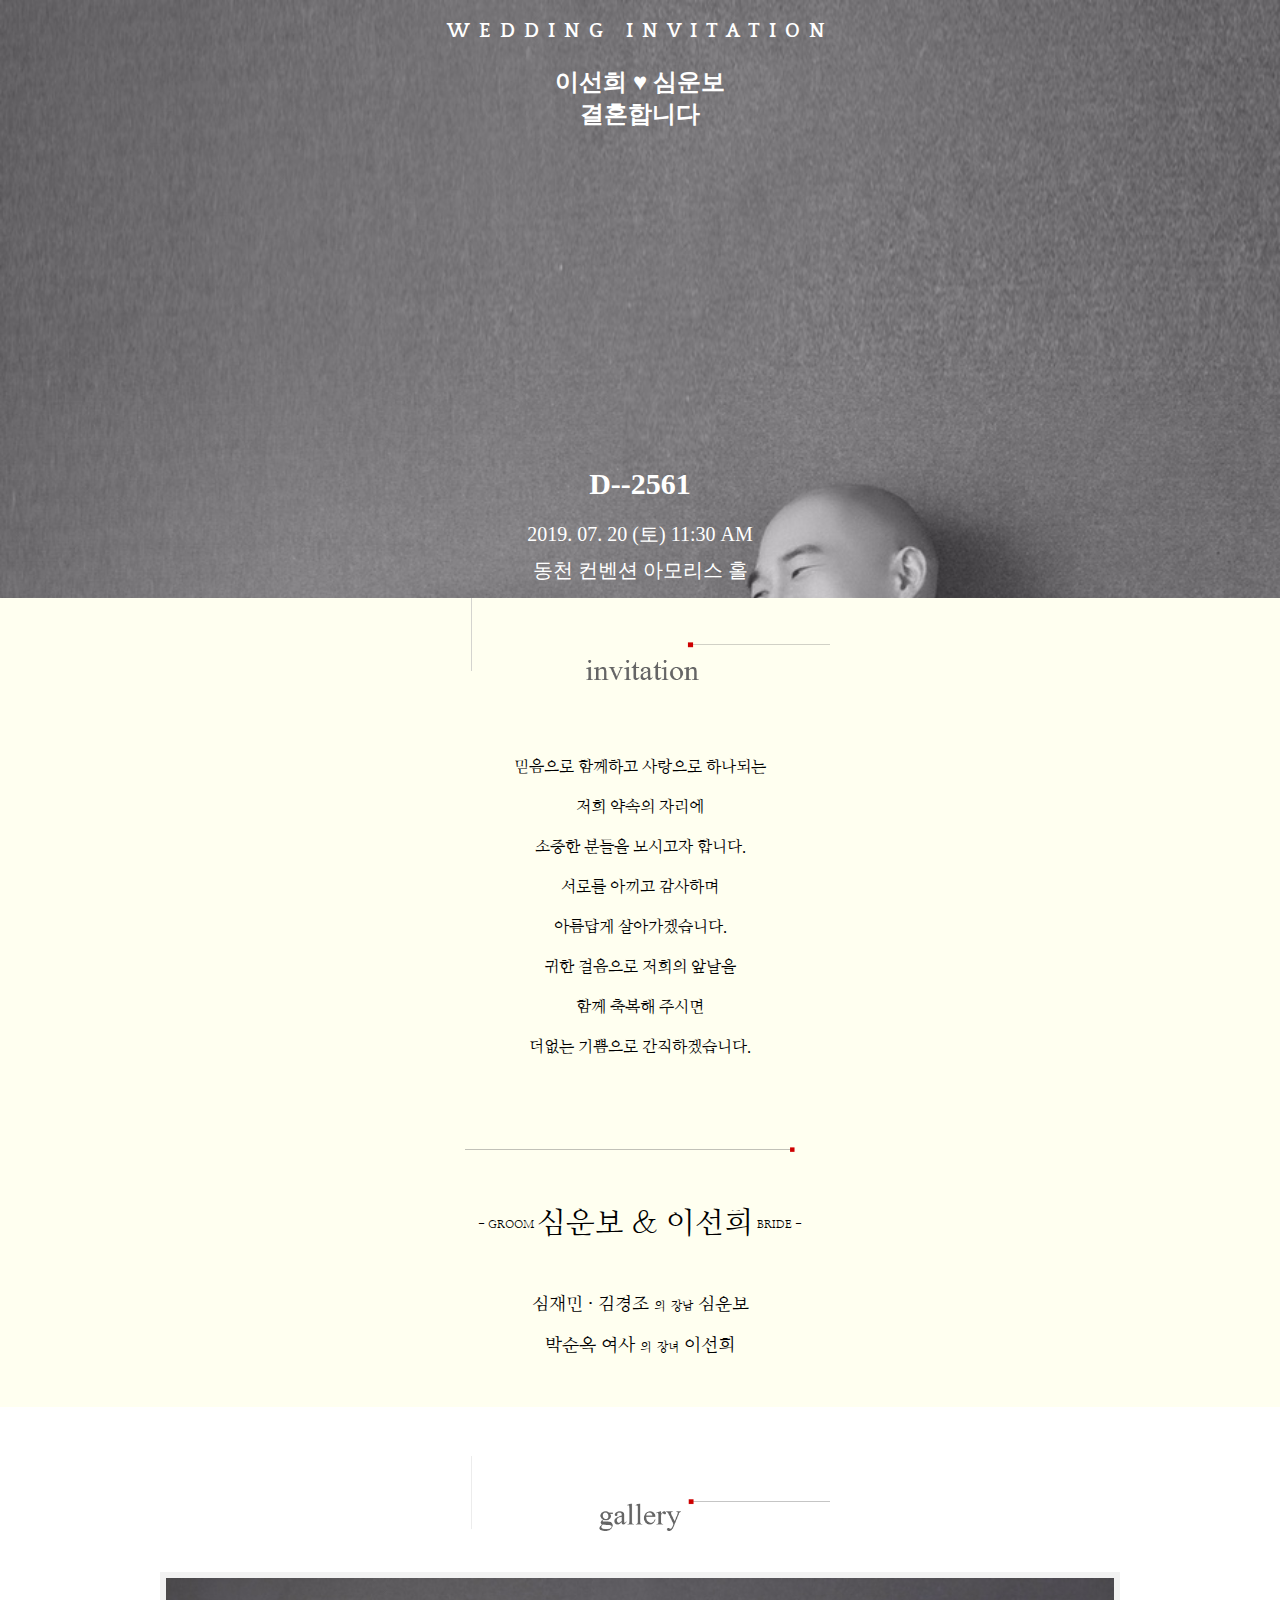
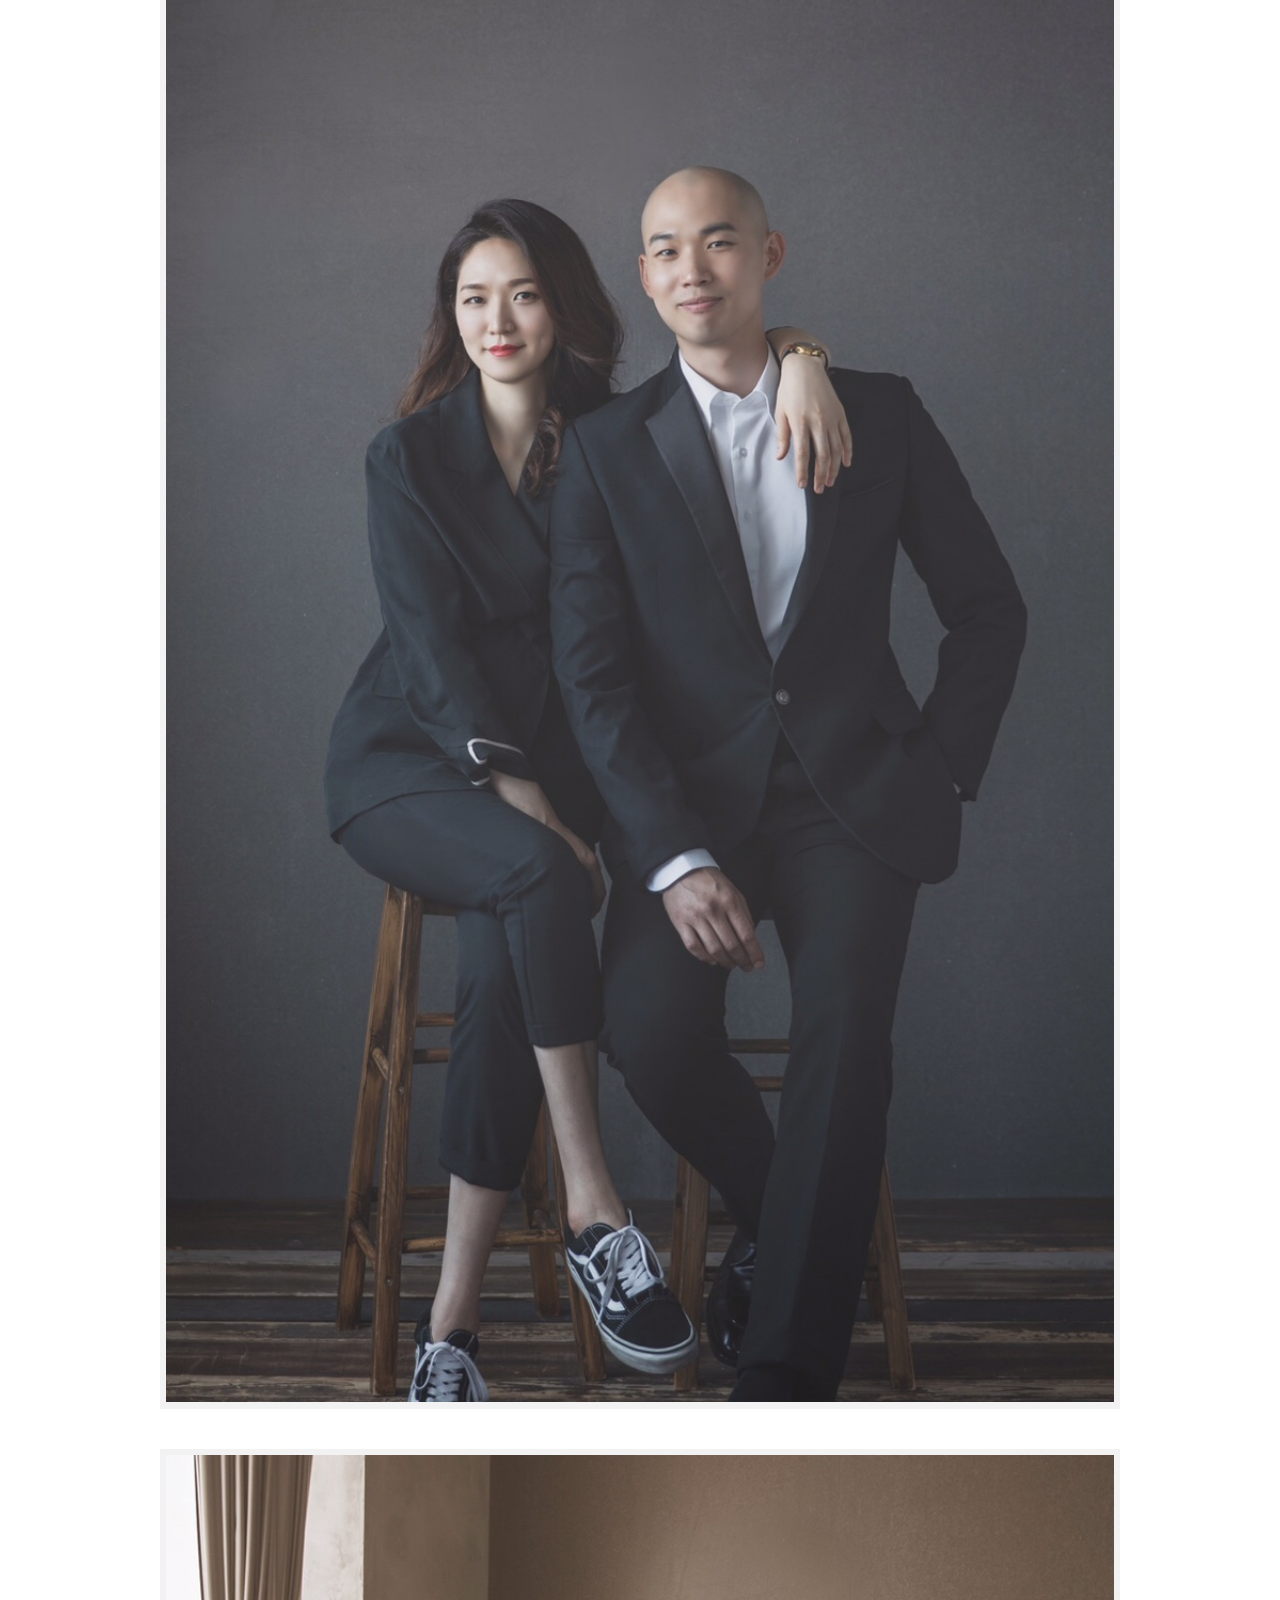
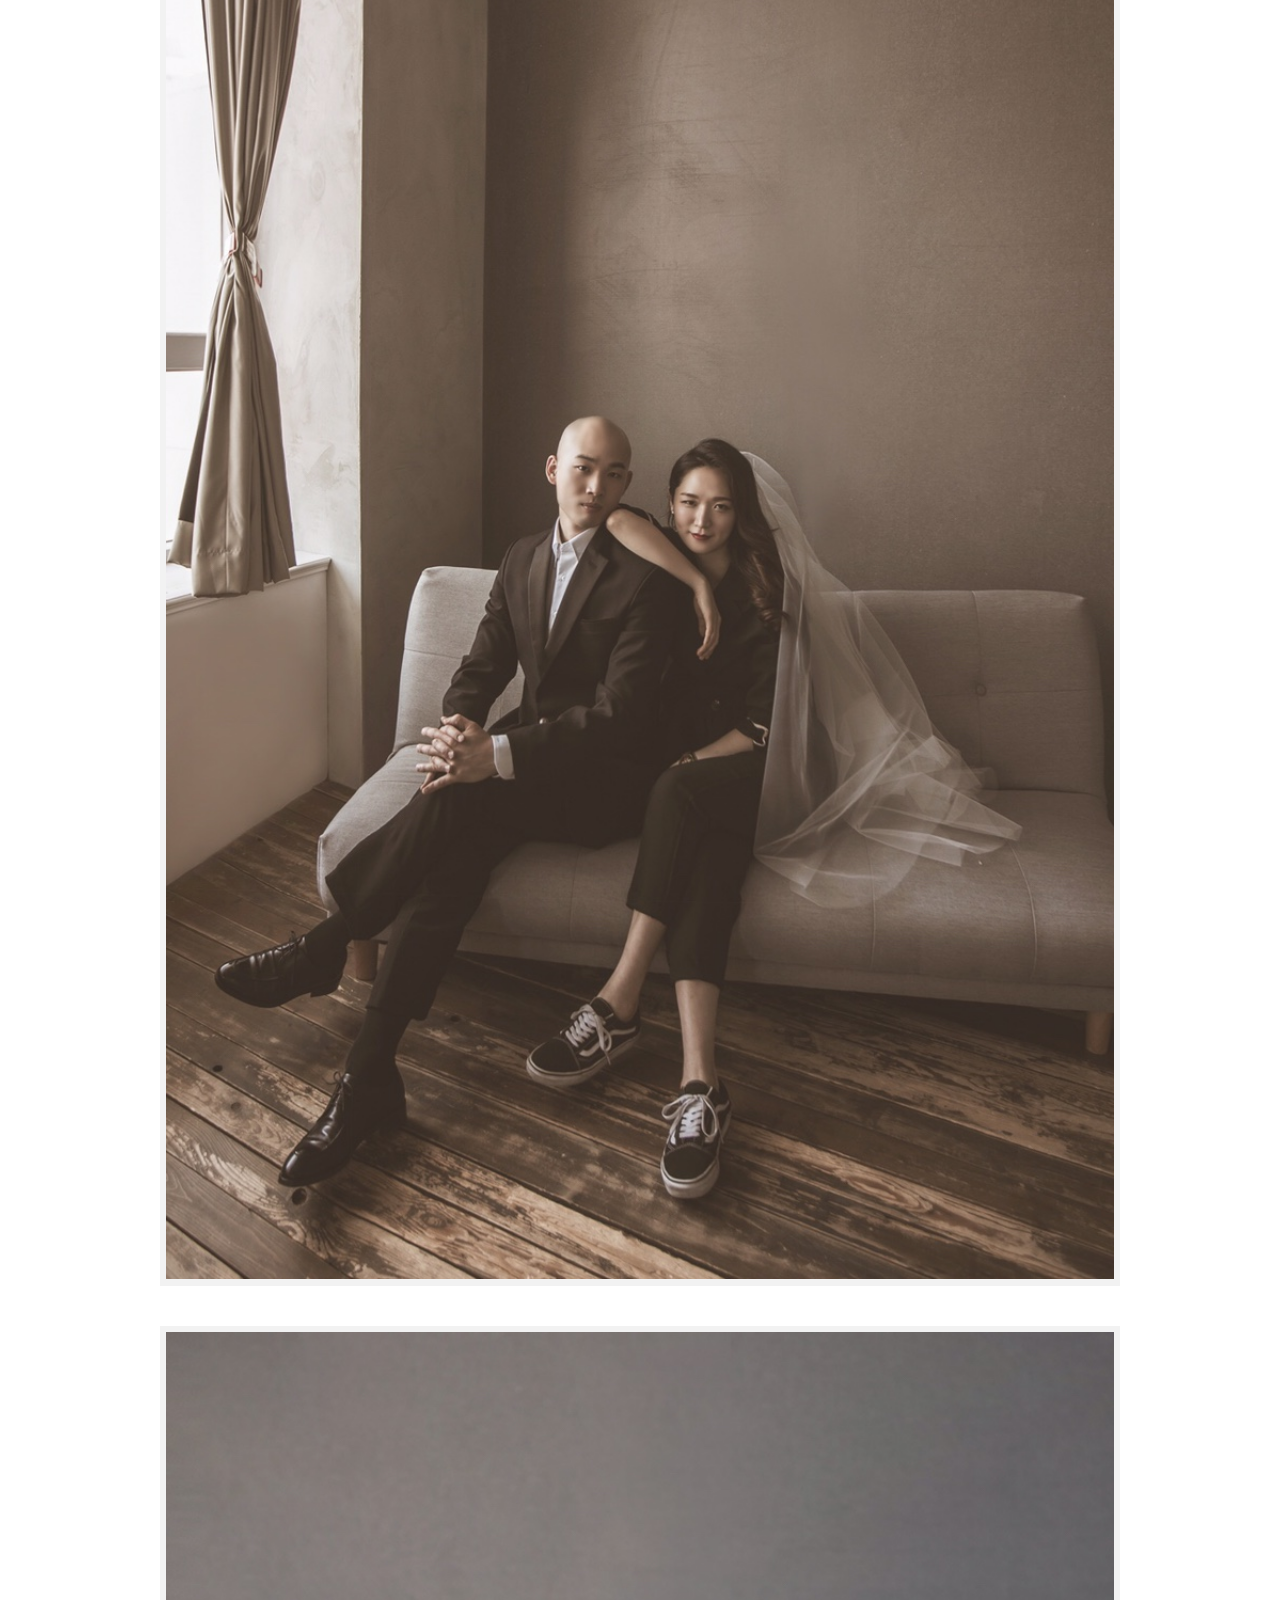
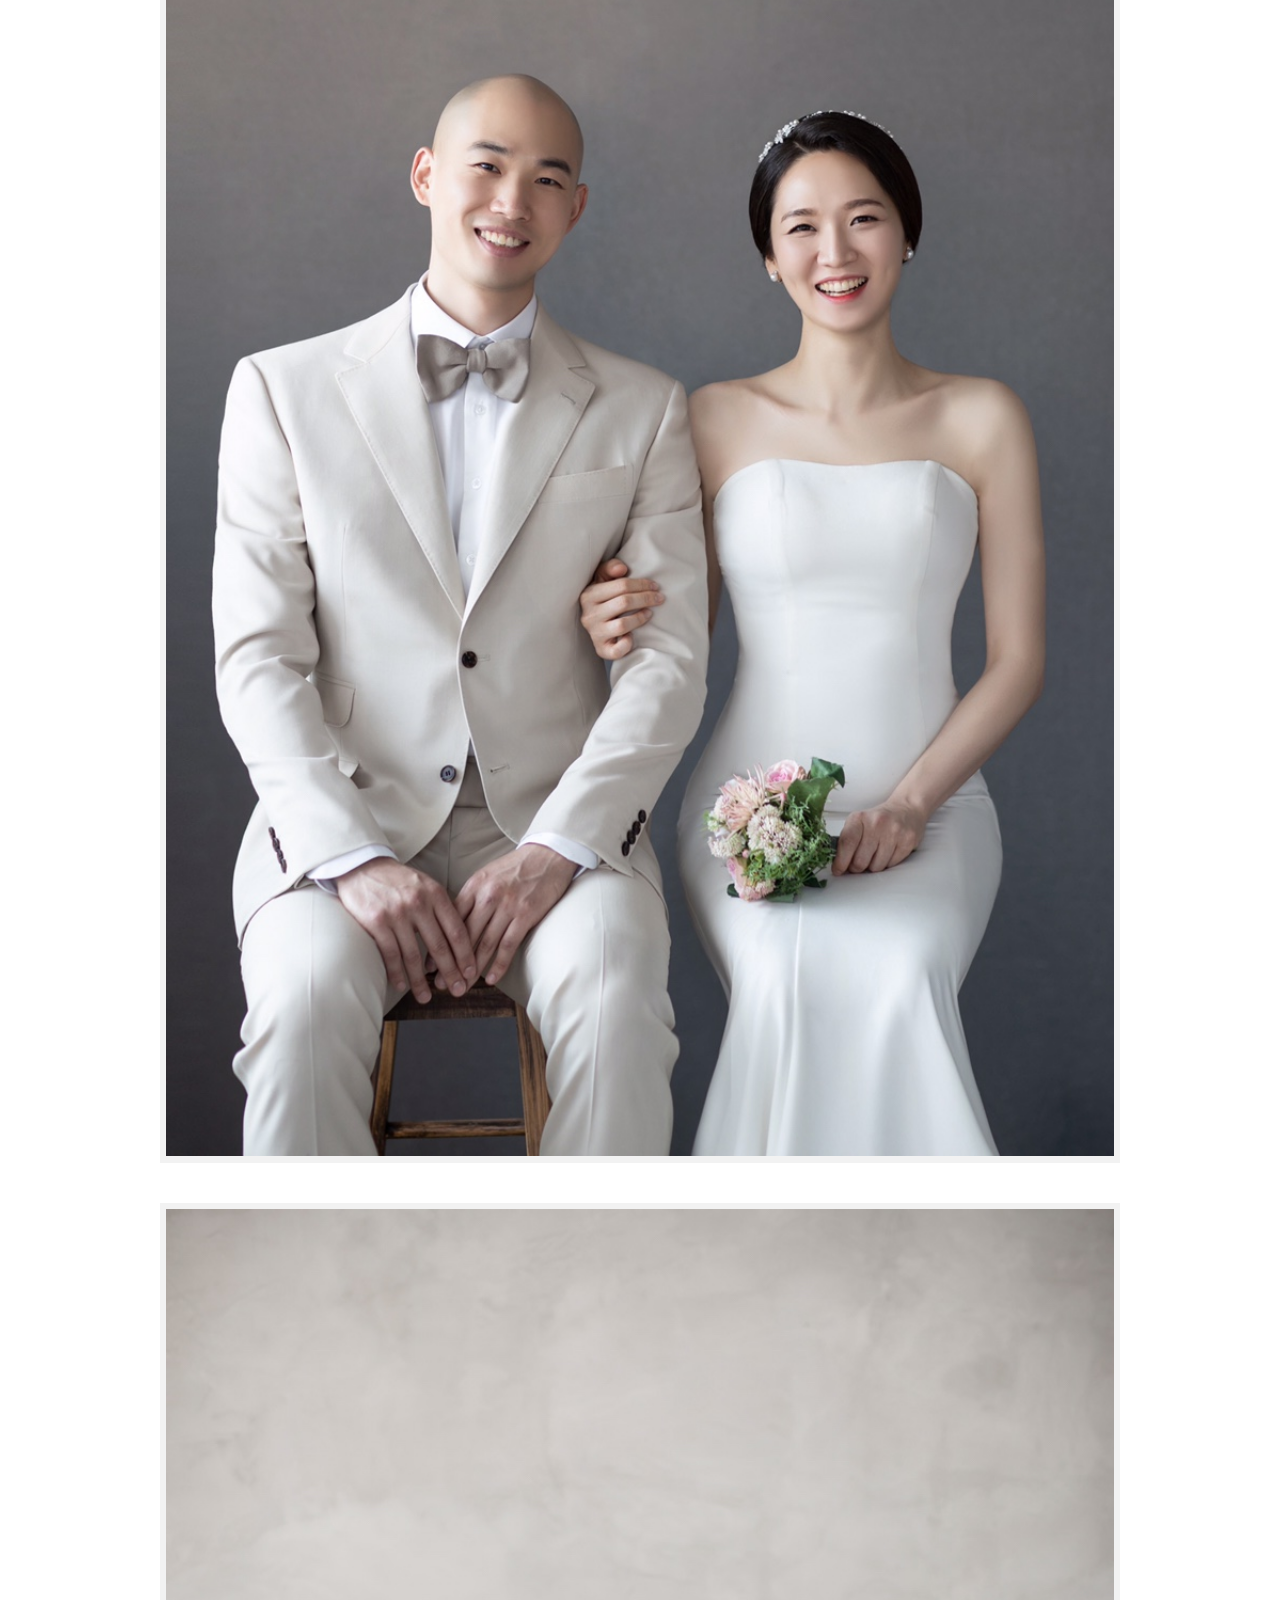
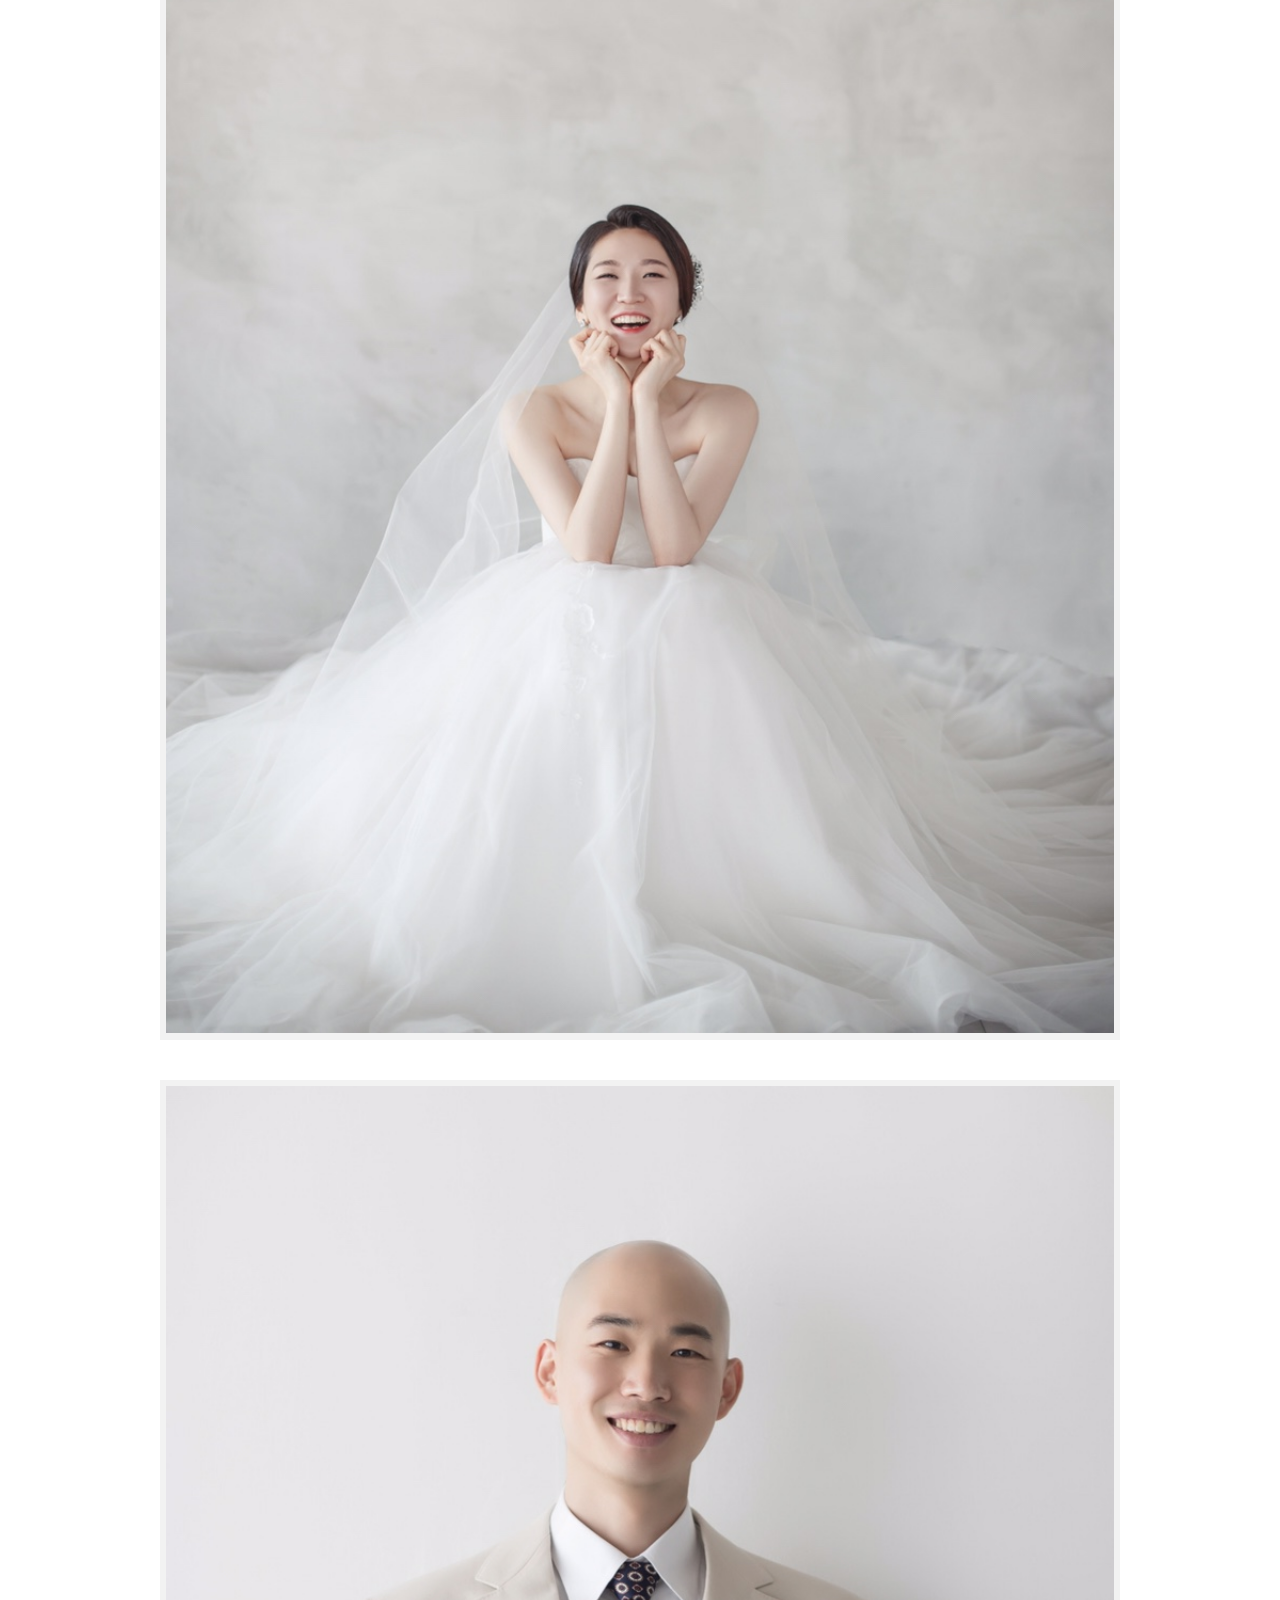
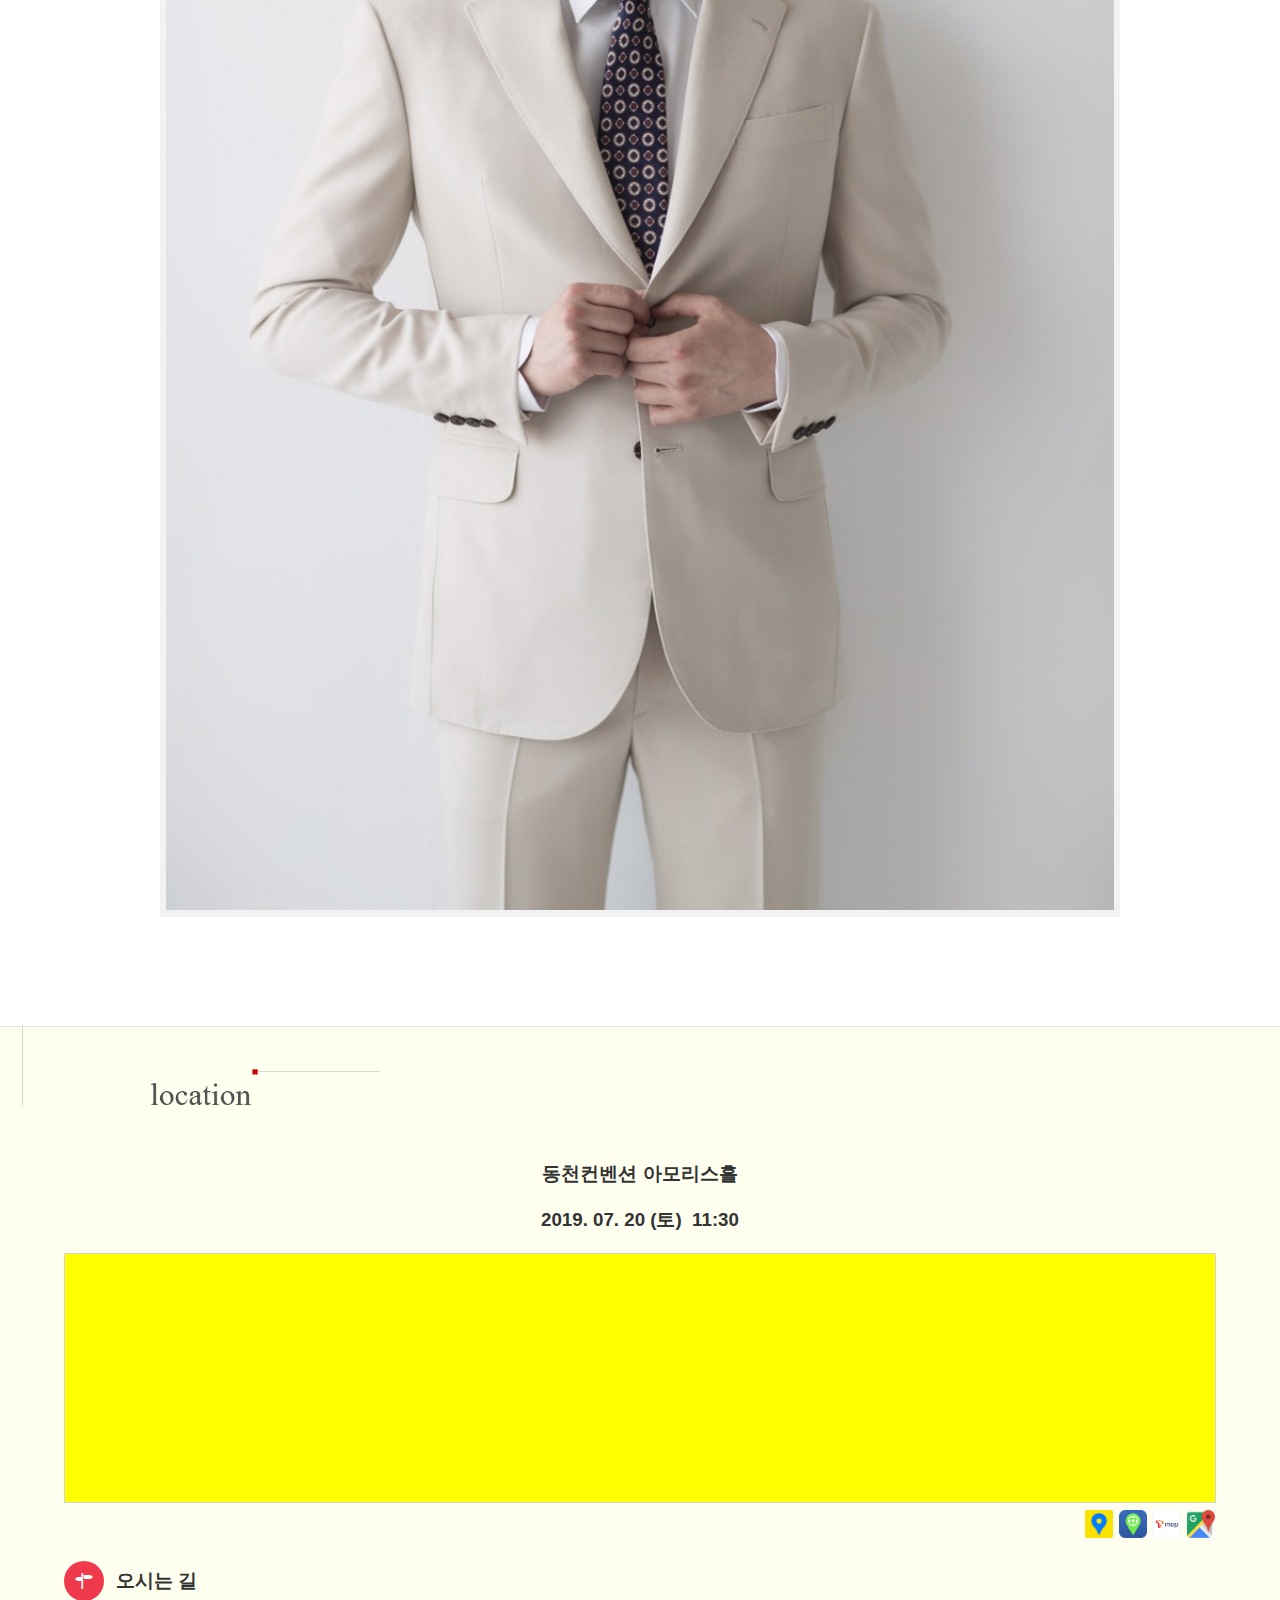
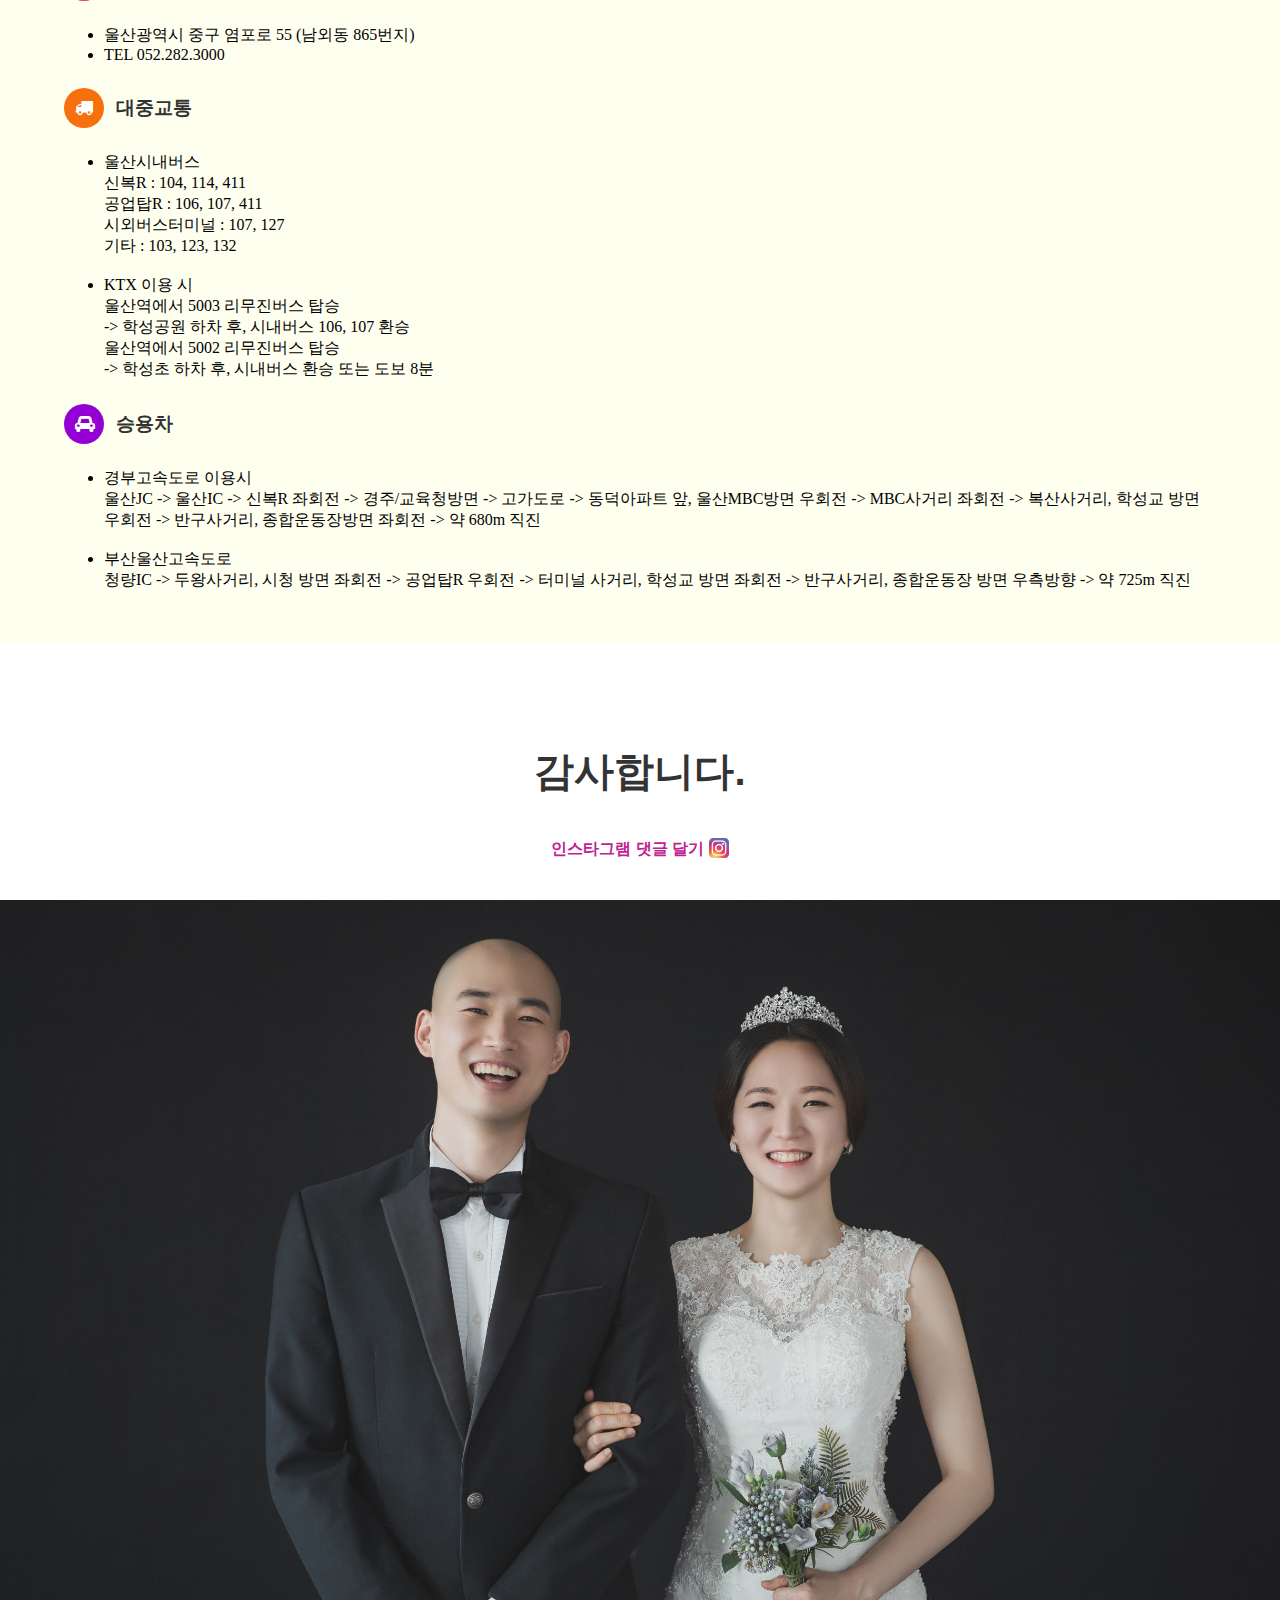
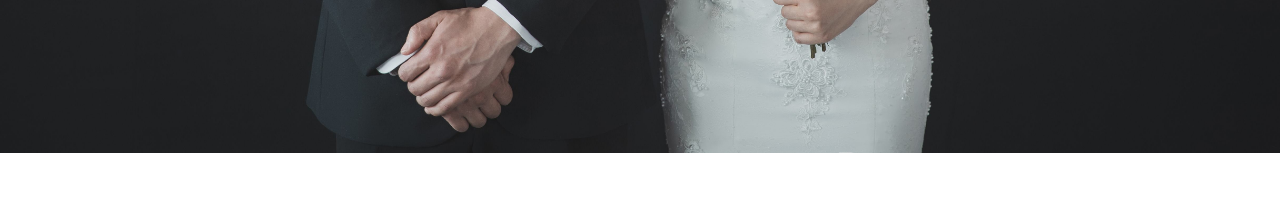
<file: index.html>
<!DOCTYPE html>
<html>

	<head>
		<title>운보와 선희의 결혼식에 초대합니다</title>
		<meta charset="utf-8" name="viewport" content="width=device-width, initial-scale=1">
	
		<meta property="og:url" content="https://ljh665577.github.io/SoSe/">
		<meta property="og:title" content="심운보♥이선희 결혼합니다.">
		<meta property="og:type" content="website">
		<meta property="og:image" content="images/thumbnail.jpg" />
		<meta property="og:description" content="07.20 토 11:30 동천컨벤션 아모리스홀">


		<link rel="stylesheet" href="style.css">	
		<link rel="stylesheet" href="fonts/fontello/css/fontello.css" type="text/css" media="screen" />	
		<!-- Global site tag (gtag.js) - Google Analytics -->
		<script async src="https://www.googletagmanager.com/gtag/js?id=UA-142144575-1"></script>
		<script>
			window.dataLayer = window.dataLayer || [];
			function gtag(){dataLayer.push(arguments);}
			gtag('js', new Date());

			gtag('config', 'UA-142144575-1');
		</script>
		
		<script language="JavaScript">
			var today = new Date();
			var day2000 = new Date("July 20, 2019");
			var days = Math.ceil((day2000 - today) / 1000 / 24 / 60 / 60);
			// -->
		</script>

		<link href="https://fonts.googleapis.com/css?family=Noto+Serif+KR|Quattrocento:700&display=swap" rel="stylesheet">
		<link href="https://fonts.googleapis.com/css?family=Nanum+Myeongjo&display=swap" rel="stylesheet">
		<link href="https://fonts.googleapis.com/css?family=Nanum+Myeongjo|Sunflower:300&display=swap" rel="stylesheet">
	</head>
		
	<body>
		<div class="grid">
			<div class="mine">
				<div class="bg">
					<div class="weddinginvitation">
						<p class="WEDDING">
							WEDDING INVITATION
						</p>
						<p class="simkim">
						이선희 ♥ 심운보
						<br>결혼합니다
						</p>
					</div>
					<br><br><br><br><br><br><br><br><br><br><br><br><br><br><br><br>
					<p class="Dday">	
						<script language="JavaScript">
							document.write("D-" + days)
						</script>						
					</p>
					<div class="abcd">
						<p>2019. 07. 20 (토) 11:30 AM</p>
						<p>동천 컨벤션 아모리스 홀</p>
					</div>
											
					
				</div>

				<div class="comment">
					<img src="막대기.png" width="380px">
					<br><br>
					<p>믿음으로 함께하고 사랑으로 하나되는<br>
					저희 약속의 자리에<br>
					소중한 분들을 모시고자 합니다.<br>
					서로를 아끼고 감사하며<br>
					아름답게 살아가겠습니다.<br>
					귀한 걸음으로 저희의 앞날을<br>
					함께 축복해 주시면<br>
					더없는 기쁨으로 간직하겠습니다.
					</p><br>
					<span id="ba">
						<img src="바.png" width="350px">
					</span>
					<br><br>
					<span class="groom">
						- GROOM
					</span> 
					<span class="name">심운보 & 이선희</span> 
					<span class="bride">BRIDE -</span>
						<br><br>
						<span class="b1">심재민 · 김경조&nbsp;</spon><span class="b2">의&nbsp;&nbsp;장남</span> 심운보</span>
						<br>
						<span class="b1">박순옥 여사&nbsp;</spon><span class="b2">의&nbsp;&nbsp;장녀</span> 이선희</span>
					<br><br>
				</div>
			</div>	
		</div>	
	
	
		<div class="row">
		<br><br>
			<div class="gallery">
				<img src="갤러리.png" width="380px">
			</div>
	<!-- 		<div id="kimlink" style="padding:2px; text-align:center; font-size: 45px; text-align: center;">
				<a href="KIM.html" font-family="굴림" font-size="6px">킴킴킴</a>
			</div> -->
		
			<div class="rowxx">
				<div class="column">
					<img src="images\img1.jpg" style="width:100%" onclick="openModal();currentSlide(1)" class="hover-shadow cursor">
				</div>
				<div class="column">
					<img src="images\img2.jpg" style="width:100%" onclick="openModal();currentSlide(2)" class="hover-shadow cursor">
				</div>
				<div class="column">
					<img src="images\img3.jpg" style="width:100%" onclick="openModal();currentSlide(3)" class="hover-shadow cursor">
				</div>
				<div class="column">
					<img src="images\img4.jpg" style="width:100%" onclick="openModal();currentSlide(4)" class="hover-shadow cursor">
				</div>
				<div class="column">
					<img src="images\img5.jpg" style="width:100%" onclick="openModal();currentSlide(5)" class="hover-shadow cursor">
				</div>
			</div>
			<br><br><br>
		</div>		
		
		<div class="abcdb">
			<img src="location.png" width="380px"><br><br><br>
			
			
			<div class="container">
			   <!-- ROW-2 -->
				<div class="rowss">

					<!-- SECTION TITLE -->
					<div class="col-md-12 text-center">

						<div class="banner-text dark full animation fadeIn">

							<div class="col-md-4">
								<h3>동천컨벤션 아모리스홀</h3>
							</div>
							<div class="col-md-4">
								<div class="border-column">
									<h3>2019. 07. 20&nbsp;(토)&nbsp;&nbsp;11:30</h3>
								</div>
							</div>
						</div>
					</div>
			   </div> <!-- END of ROW-2 -->		
				
				<!-- ROW-3 -->
				<div class="rowss">
					<div id="map"></div>
							
					<div class="traffic_navigation">
					<br>
						<a href="http://map.daum.net/link/to/동천컨벤션웨딩홀,35.561552,129.348850" style="text-decoration:none" target="_blank">
							<img src="images\navigation_kakao.png">
						</a>
						<a href="http://app.map.naver.com/launchApp/?version=11&menu=navigation&elat=35.5615520&elng=129.3488500&etitle=동천컨벤션웨딩홀" style="text-decoration:none" target="_blank">
							<img src="images\navigation_naver.png">
						</a>
						<a href="https://surl.tmap.co.kr/47e3a6ca" style="text-decoration:none" target="_blank">
							<img src="images\navigation_tmap.png">
						</a>
						<a href="https://maps.app.goo.gl/VJu7eA8b1kabGsyv9" style="text-decoration:none" target="_blank">
							<img src="images\navigation_google.png" height="30px">
						</a>
					</div>
					
					
 					<script type="text/javascript" src="//dapi.kakao.com/v2/maps/sdk.js?appkey=80b36ffa31a7f29761832d0d44f05e1d"></script>
					<script>
						var container = document.getElementById('map');
						var options = {
							center: new daum.maps.LatLng(35.561552, 129.348850),
							level: 6
						};

						var map = new daum.maps.Map(container, options);
						function setCenter(lat, lng)
						{
							map.setCenter(new daum.maps.LatLng(lat, lng));
						}
						
						var marker = new daum.maps.Marker({
							map: map,
							position: new daum.maps.LatLng(35.561552, 129.348850)
						});

						var iwContent = '<div style="padding:2px; text-align:center; font-size:16px;">동천컨벤션웨딩홀</div>'		
						
						iwPosition = new daum.maps.LatLng(35.561552, 129.348850); //인포윈도우 표시 위치입니다

						// 인포윈도우를 생성합니다
						var infowindow = new daum.maps.InfoWindow({
							position : iwPosition, 
							content : iwContent 
						});
			  
						infowindow.open(map, marker); 
						// 마커 위에 인포윈도우를 표시합니다. 두번째 파라미터인 marker를 넣어주지 않으면 지도 위에 표시됩니다						
					</script>
					
					
					<div class="howtogo">
						<br>
						<div class="de-icon circle small-size inline" style="background-color:#f0394d">
							<i class="de-icon-address"></i>
						</div>
					
						<h3 class="inline">오시는 길</h3>
						<ul>
							<li>울산광역시 중구 염포로 55 (남외동 865번지)</li>
							<li>TEL 052.282.3000</li>
						</ul>

						<div class="de-icon circle small-size inline" style="background-color:#f6700e">
							<i class="de-icon-truck"></i>
						</div>
						<h3 class="inline">대중교통</h3>
						<ul>
							<li>울산시내버스<br> 
								신복R : 104, 114, 411<br>
								공업탑R : 106, 107, 411<br>
								시외버스터미널 : 107, 127<br>
								기타 : 103, 123, 132</li>
								<br>
							<li>KTX 이용 시<br>
								울산역에서 5003 리무진버스 탑승<br>
								-> 학성공원 하차 후, 시내버스 106, 107 환승<br>
								울산역에서 5002 리무진버스 탑승<br>
								-> 학성초 하차 후, 시내버스 환승 또는 도보 8분</li>
						</ul>
						
						<div class="de-icon circle small-size inline" style="background-color:#9400d3">
							<i class="de-icon-cab"></i>
						</div>
						<h3 class="inline">승용차</h3>
						<ul>
							<li>경부고속도로 이용시<br>
							울산JC -> 울산IC -> 신복R 좌회전 -> 경주/교육청방면 -> 고가도로 -> 동덕아파트 앞, 울산MBC방면 우회전 -> MBC사거리 좌회전 -> 복산사거리, 학성교 방면 우회전 -> 반구사거리, 종합운동장방면 좌회전 -> 약 680m 직진</li>
							<br>
							<li>부산울산고속도로<br>
							청량IC -> 두왕사거리, 시청 방면 좌회전 -> 공업탑R 우회전 -> 터미널 사거리, 학성교 방면 좌회전 -> 반구사거리, 종합운동장 방면 우측방향 -> 약 725m 직진</li>
						</ul>
						<br><br>
					</div>
				</div> <!-- END of ROW-3 -->
			</div>
		</div>
		
		
		<div id="myModal" class="modal">
		  <span class="close cursor" onclick="closeModal()">&times;</span>
		  <div class="modal-content">

			<div class="mySlides">
			  <div class="numbertext">1 / 8</div>
			  <img src="images\img1-1.jpg" style="width:100%">
			</div>

			<div class="mySlides">
			  <div class="numbertext">2 / 8</div>
			  <img src="images\img2-1.jpg" style="width:100%">
			</div>

			<div class="mySlides">
			  <div class="numbertext">3 / 8</div>
			  <img src="images\img3-1.jpg" style="width:100%">
			</div>
			
			<div class="mySlides">
			  <div class="numbertext">4 / 8</div>
			  <img src="images\img4-1.jpg" style="width:100%">
			</div>
			
			<div class="mySlides">
			  <div class="numbertext">5 / 8</div>
			  <img src="images\img5-1.jpg" style="width:100%">
			</div>
			
			<div class="mySlides">
			  <div class="numbertext">6 / 8</div>
			  <img src="images\img6-1.jpg" style="width:100%">
			</div>
			
			<div class="mySlides">
			  <div class="numbertext">7 / 8</div>
			  <img src="images\img7-1.jpg" style="width:100%">
			</div>
			
			<div class="mySlides">
			  <div class="numbertext">8 / 8</div>
			  <img src="images\img8-1.jpg" style="width:100%">
			</div>
			
			
			<a class="prev" onclick="plusSlides(-1)">&#10094;</a>
			<a class="next" onclick="plusSlides(1)">&#10095;</a>

			<div class="caption-container">
			  <p id="caption"></p>
			</div>

			<div class="thumbnail">
				<div class="slidecolumn">
				  <img class="demo cursor" src="images\img1.jpg" style="width:100%" onclick="currentSlide(1)">
				</div>
				<div class="slidecolumn">
				  <img class="demo cursor" src="images\img2.jpg" style="width:100%" onclick="currentSlide(2)">
				</div>
				<div class="slidecolumn">
				  <img class="demo cursor" src="images\img3.jpg" style="width:100%" onclick="currentSlide(3)">
				</div>
				<div class="slidecolumn">
				  <img class="demo cursor" src="images\img4.jpg" style="width:100%" onclick="currentSlide(4)">
				</div>
				<div class="slidecolumn">
				  <img class="demo cursor" src="images\img5.jpg" style="width:100%" onclick="currentSlide(5)">
				</div>
				<div class="slidecolumn">
				  <img class="demo cursor" src="images\img6.jpg" style="width:100%" onclick="currentSlide(6)">
				</div>
				<div class="slidecolumn">
				  <img class="demo cursor" src="images\img7.jpg" style="width:100%" onclick="currentSlide(7)">
				</div>
				<div class="slidecolumn">
				  <img class="demo cursor" src="images\img8.jpg" style="width:100%" onclick="currentSlide(8)">
				</div>
			</div>
		  </div>
		</div>

		<script>
			function openModal(){
			  document.getElementById("myModal").style.display = "block";
			}

			function closeModal() {
			  document.getElementById("myModal").style.display = "none";
			}

			var slideIndex = 1;
			showSlides(slideIndex);

			function plusSlides(n) {
			  showSlides(slideIndex += n);
			}

			function currentSlide(n) {
			  showSlides(slideIndex = n);
			}

			function showSlides(n) {
			  var i;
			  var slides = document.getElementsByClassName("mySlides");
			  var dots = document.getElementsByClassName("demo");
			  var captionText = document.getElementById("caption");
			  if (n > slides.length) {slideIndex = 1}
			  if (n < 1) {slideIndex = slides.length}
			  for (i = 0; i < slides.length; i++) {
				  slides[i].style.display = "none";
			  }
			  for (i = 0; i < dots.length; i++) {
				  dots[i].className = dots[i].className.replace(" active", "");
			  }
			  slides[slideIndex-1].style.display = "block";
			  dots[slideIndex-1].className += " active";
			  captionText.innerHTML = dots[slideIndex-1].alt;
			}
		</script>
		
		
		
		
		

		
		<br><br>
		<div class="container">
			<!-- ROW-1 -->
			<div class="rowss">

				<!-- SECTION TITLE -->
				<div class="col-md-8">

					<div class="section-title">
						<h2 align="center">
							<br>감사합니다.<br>
						</h2>
						<div class="link_insta">
							<h4 align="center">
							<br>
								<a href="https://www.instagram.com/p/BzZl0FTFFPG/?utm_source=ig_web_button_share_sheet" style="text-decoration:none" target="_blank">인스타그램 댓글 달기
									<img src="images\link_instagram.png" height="20px"></a>									
								<br><br>
							</h4>
						</div>
					</div>
				</div>
			</div> <!-- END of ROW-1 -->
			
			<!-- ROW-2 -->
			<div class="rowss">				
				<div class="lastimage">
					<img src="images\img8-1.jpg">
				</div>
			</div> <!-- END of ROW-2 -->
		</div>
		<br><br><br>
		
		

		
		
		
		
	</body>
</html>
</file>
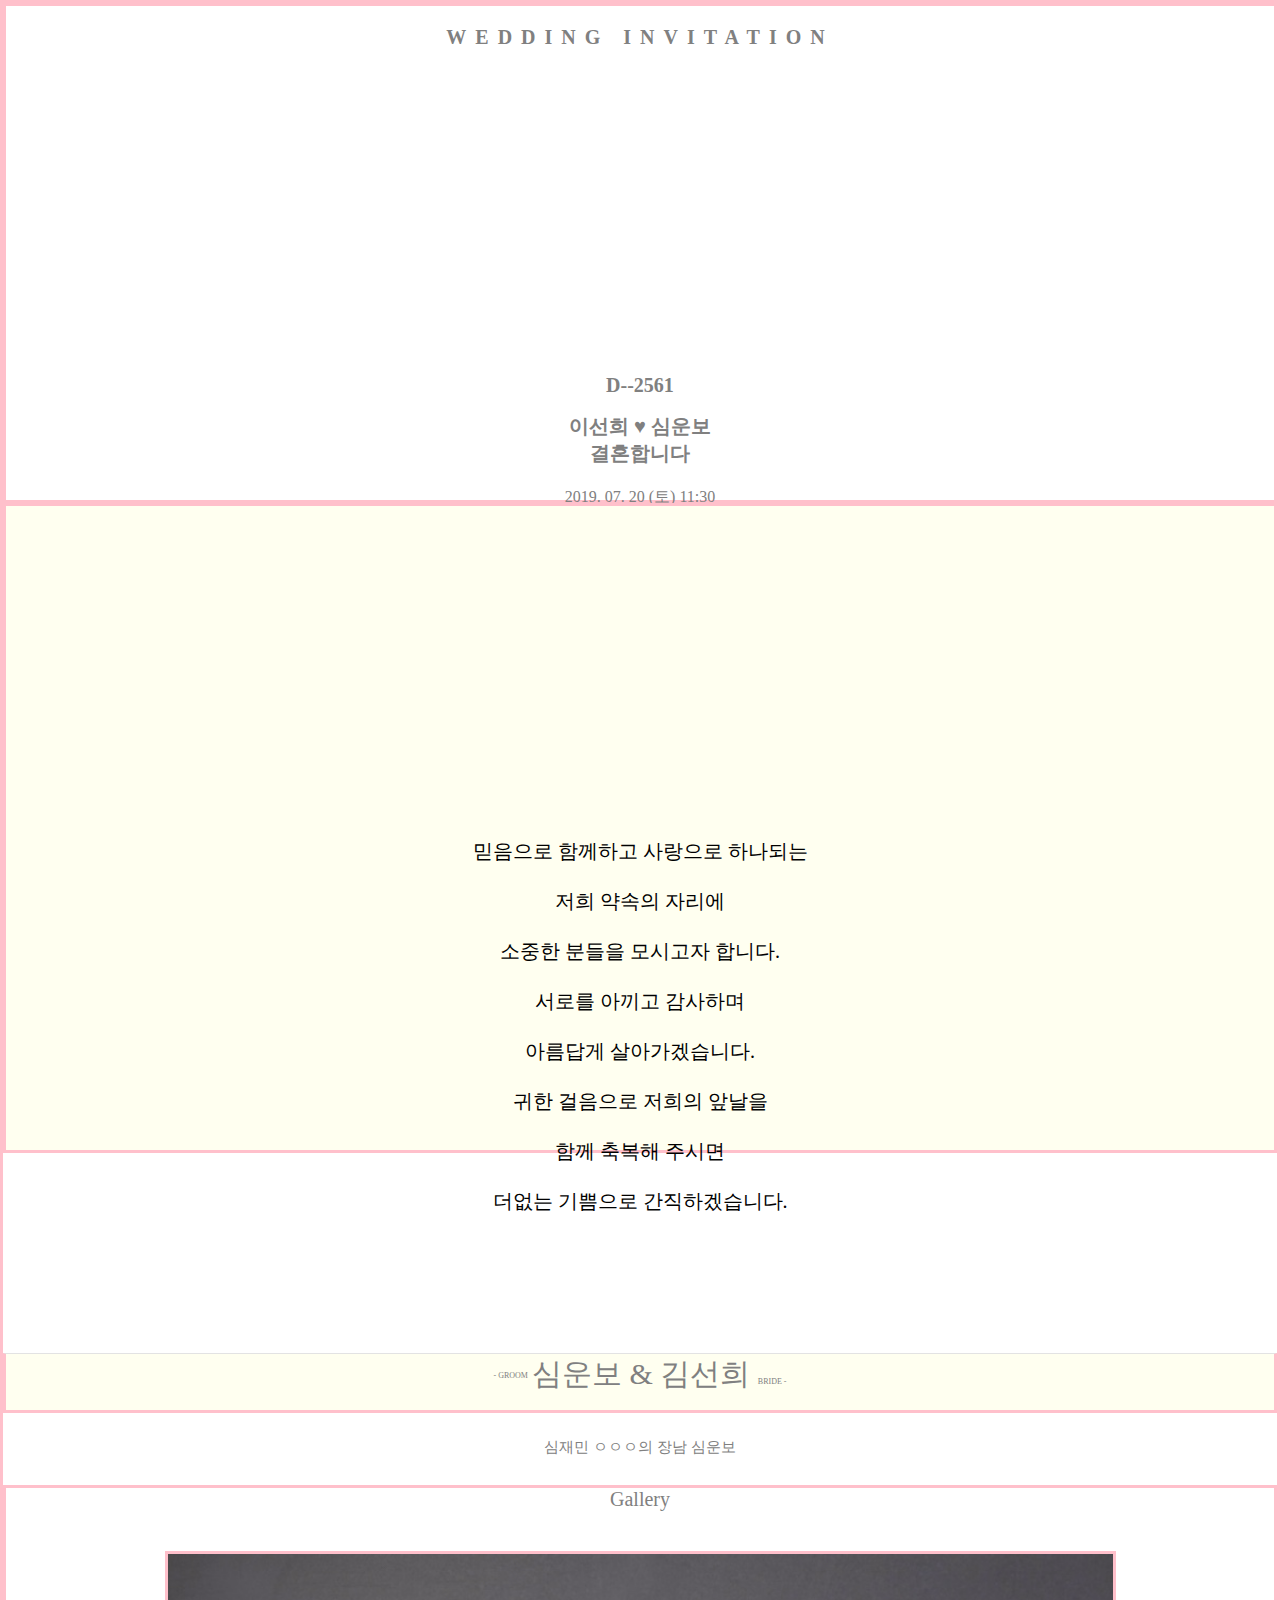
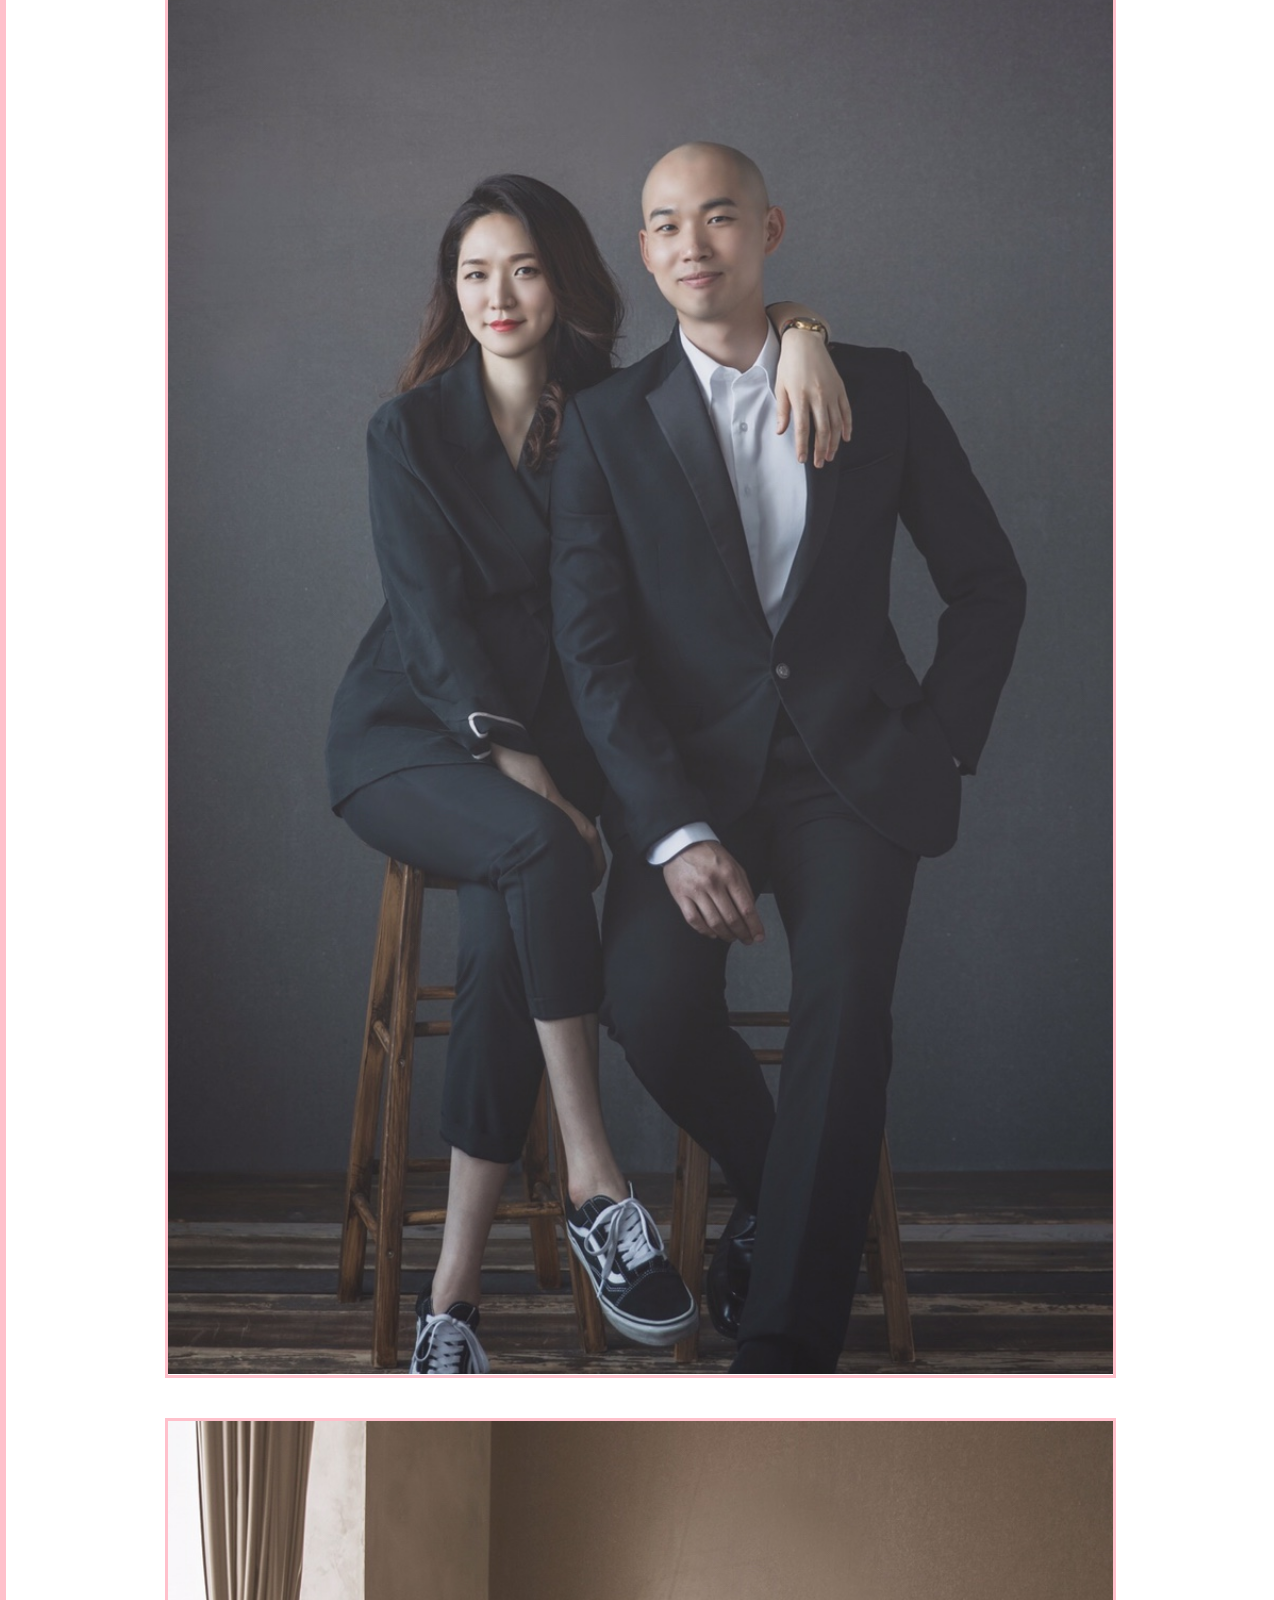
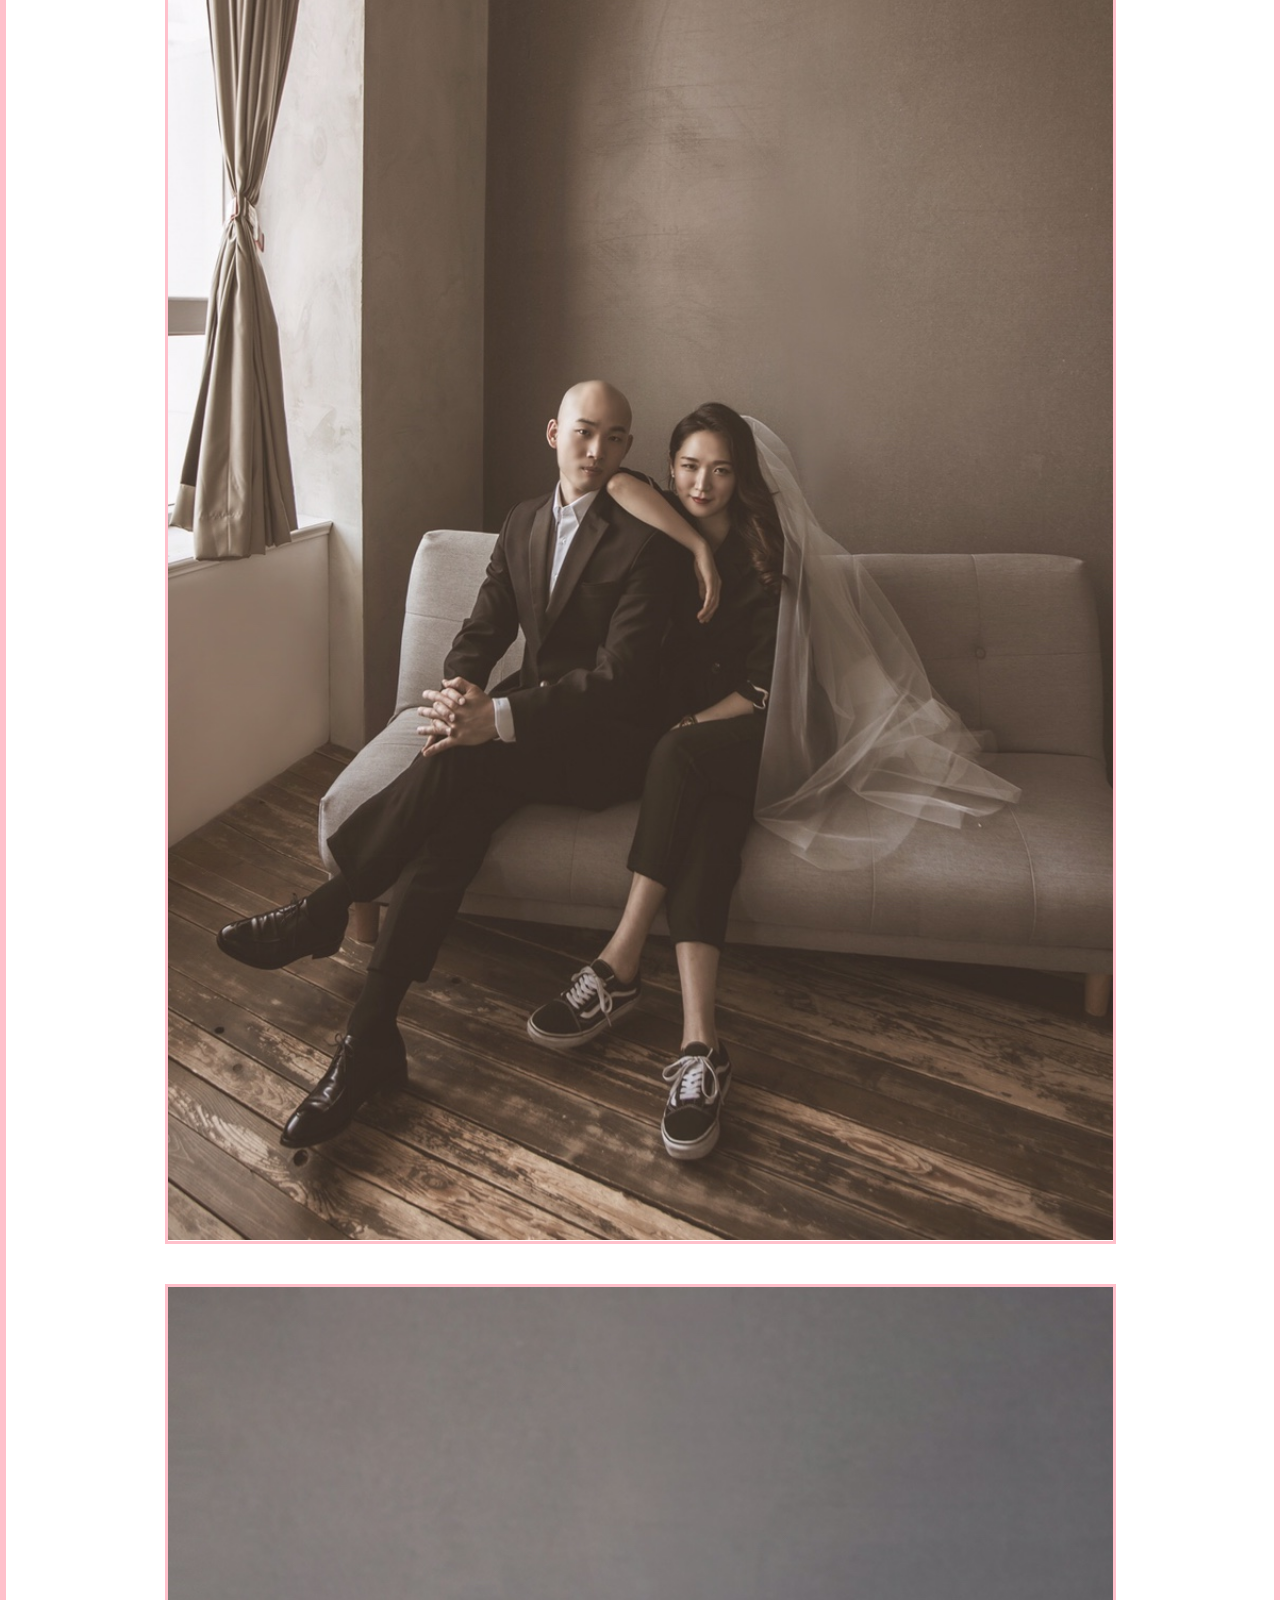
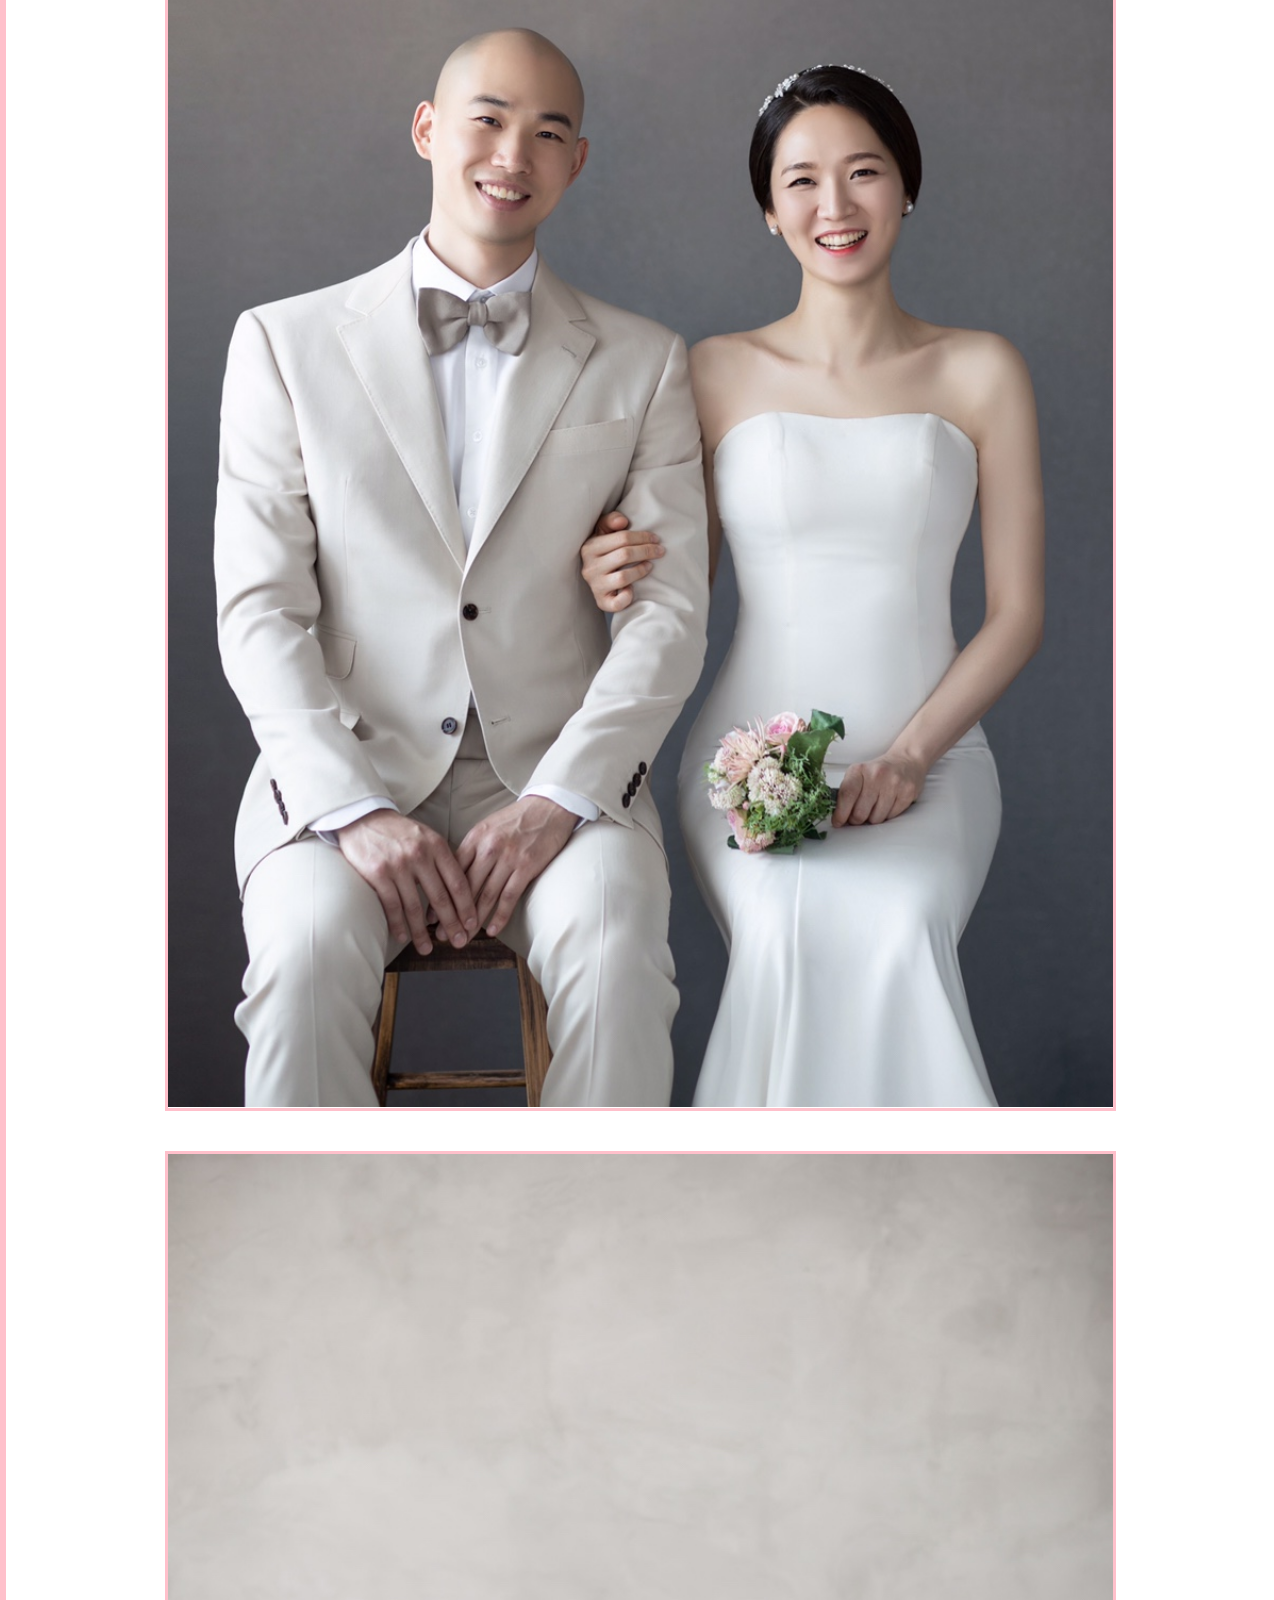
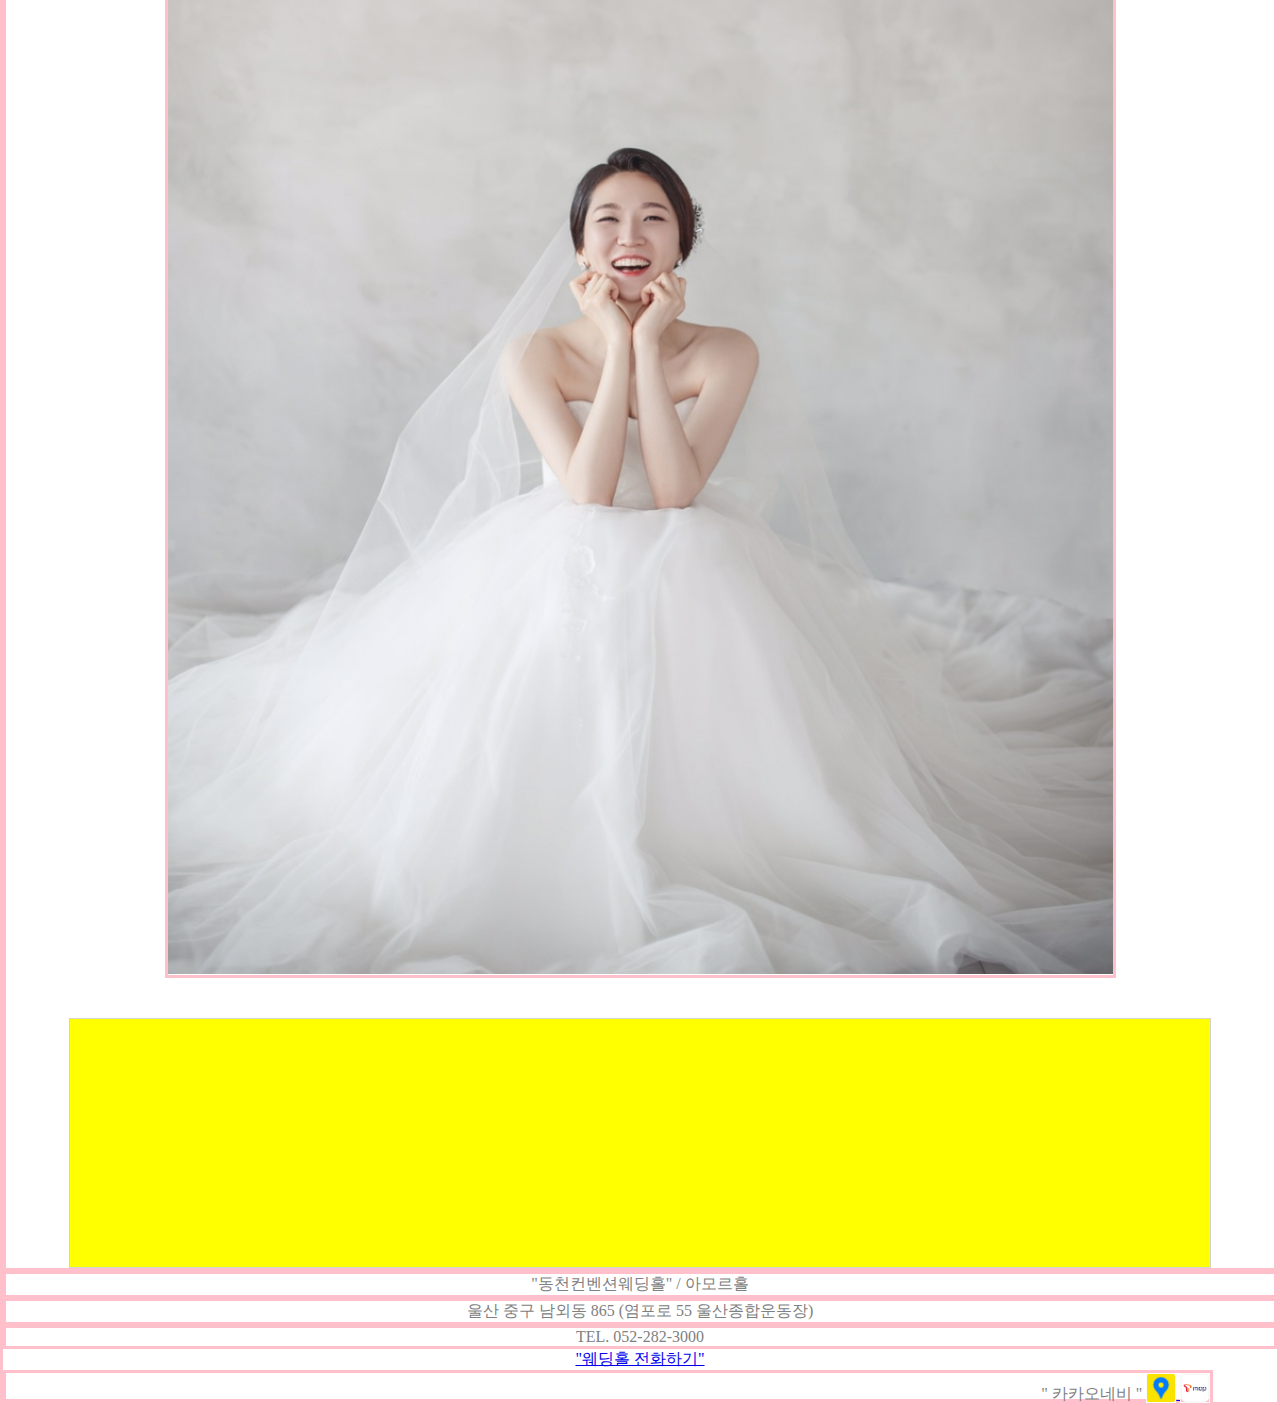
<file: KIM test.html>
<!doctype html>
<html>
<head>
<title>운보와 선희의 결혼식에 초대합니다</title>
	<meta charset="utf-8" name="viewport" content="width=device-width, initial-scale=1">
<link rel="stylesheet" href="style.css">	

<script language="JavaScript">
var today = new Date();
var day2000 = new Date("July 20, 2019");
var days = Math.ceil((day2000 - today) / 1000 / 24 / 60 / 60);
// -->
</script>

<style>
<link href="https://fonts.googleapis.com/css?family=Noto+Serif+KR|Quattrocento:700&display=swap" rel="stylesheet">
.grid{
	display:grid;
	grid-template-rows: 500px 650px 200px 600px;
}
div{
	border:3px solid pink;
}
body{
	text-align:center;
	color:gray;	
	}

	
.WEDDING{
	font-family: 'Quattrocento', serif;
	font-size:20px;
	font-weight:900;
	letter-spacing:0.45em
	}	
.Dday{
	font-size:20px;
	font-weight:900;
	}
	
.simkim{
	font-size:20px;
	font-weight:900;
	}	
.abcd{
	font-size:20px
	}
	
.comment{
	font-family: 'Noto Serif KR', serif;
	font-size:20px;
	line-height:250%;
	}
.b1{
	font-size:15px
	}
.b2{
	font-size:15px
	
}
.groom{
	font-size:8px
}	
.bride{
	font-size:8px
}
.name{
	font-size:30px
}
	
.row{
	font-size:20px
	}
</style>



</head>


<body>
<div class="grid">
	<div style="background-image:k1.jpg">
	<p class="WEDDING">
	WEDDING INVITATION
	</p>
	<br><br><br><br><br><br><br><br><br><br><br><br><br><br><br><br>
	<p class="Dday">	
	<script language="JavaScript">
	document.write("D-" + days)
	</script>
	</p>

	<p class="simkim">
	이선희 ♥ 심운보
	<br>결혼합니다
	</p>
		
	
	<p class="abcd">
	<p>2019. 07. 20 (토) 11:30</p>
	<p>동천 컨벤션 아모리스 홀</p>
	</p>
	</div>

	<div class="comment">
	<br><br><br><br><br><br>
	<p>믿음으로 함께하고 사랑으로 하나되는<br>
	저희 약속의 자리에<br>
	소중한 분들을 모시고자 합니다.<br>
	서로를 아끼고 감사하며<br>
	아름답게 살아가겠습니다.<br>
	귀한 걸음으로 저희의 앞날을<br>
	함께 축복해 주시면<br>
	더없는 기쁨으로 간직하겠습니다.
	</p>
	</div>
	
	
	<br><br><br><br>
	<div class="abcdb">
	<span class="groom">- GROOM</span> <span class="name">심운보 & 김선희</sapn> 
	<span class="bride">BRIDE -</span>
	<p>
	<span class="b1">심재민 ㅇㅇㅇ의 장남 심운보</span>
	<p><span class="b2">ㅇㅇㅇ ㅇㅇㅇ의 자녀 김선희</span></p>
	</p>
	
	</div>

	<br><br><br><br>
	<div class="row">
	Gallery
		  <div class="column">
			<img src="images\img1.jpg" style="width:100%" onclick="openModal();currentSlide(1)" class="hover-shadow cursor">
		  </div>
		  <div class="column">
			<img src="images\img2.jpg" style="width:100%" onclick="openModal();currentSlide(2)" class="hover-shadow cursor">
		  </div>
		  <div class="column">
			<img src="images\img3.jpg" style="width:100%" onclick="openModal();currentSlide(3)" class="hover-shadow cursor">
		  </div>
		  <div class="column">
			<img src="images\img4.jpg" style="width:100%" onclick="openModal();currentSlide(4)" class="hover-shadow cursor">
		  </div>
		  
		<div id="map"></div>
		  
		  
		</div>

		<div id="myModal" class="modal">
		  <span class="close cursor" onclick="closeModal()">&times;</span>
		  <div class="modal-content">

			<div class="mySlides">
			  <div class="numbertext">1 / 4</div>
			  <img src="images\img1-1.jpg" style="width:100%">
			</div>

			<div class="mySlides">
			  <div class="numbertext">2 / 4</div>
			  <img src="images\img2-1.jpg" style="width:100%">
			</div>

			<div class="mySlides">
			  <div class="numbertext">3 / 4</div>
			  <img src="images\img3-1.jpg" style="width:100%">
			</div>
			
			<div class="mySlides">
			  <div class="numbertext">4 / 4</div>
			  <img src="images\img4-1.jpg" style="width:100%">
			</div>
			
			<a class="prev" onclick="plusSlides(-1)">&#10094;</a>
			<a class="next" onclick="plusSlides(1)">&#10095;</a>

			<div class="caption-container">
			  <p id="caption"></p>
			</div>


			<div class="slidecolumn">
			  <img class="demo cursor" src="images\img1-1.jpg" style="width:100%" onclick="currentSlide(1)">
			</div>
			<div class="slidecolumn">
			  <img class="demo cursor" src="images\img2-1.jpg" style="width:100%" onclick="currentSlide(2)">
			</div>
			<div class="slidecolumn">
			  <img class="demo cursor" src="images\img3-1.jpg" style="width:100%" onclick="currentSlide(3)">
			</div>
			<div class="slidecolumn">
			  <img class="demo cursor" src="images\img4-1.jpg" style="width:100%" onclick="currentSlide(4)"">
			</div>
		  </div>
		  
		  
		  
		  
		  
		  
		  
		  
		  
		  
		</div>
		<script>
			function openModal(){
			  document.getElementById("myModal").style.display = "block";
			}
			function closeModal() {
			  document.getElementById("myModal").style.display = "none";
			}
			var slideIndex = 1;
			showSlides(slideIndex);
			function plusSlides(n) {
			  showSlides(slideIndex += n);
			}
			function currentSlide(n) {
			  showSlides(slideIndex = n);
			}
			function showSlides(n) {
			  var i;
			  var slides = document.getElementsByClassName("mySlides");
			  var dots = document.getElementsByClassName("demo");
			  var captionText = document.getElementById("caption");
			  if (n > slides.length) {slideIndex = 1}
			  if (n < 1) {slideIndex = slides.length}
			  for (i = 0; i < slides.length; i++) {
				  slides[i].style.display = "none";
			  }
			  for (i = 0; i < dots.length; i++) {
				  dots[i].className = dots[i].className.replace(" active", "");
			  }
			  slides[slideIndex-1].style.display = "block";
			  dots[slideIndex-1].className += " active";
			  captionText.innerHTML = dots[slideIndex-1].alt;
			}
		</script>
		
		
		
		
		
		
		
		
		
		
		
		
		
		
		<script type="text/javascript" src="//dapi.kakao.com/v2/maps/sdk.js?appkey=80b36ffa31a7f29761832d0d44f05e1d"></script>
		<script>
			var container = document.getElementById('map');
			var options = {
				center: new daum.maps.LatLng(35.561552, 129.348850),
				level: 6
			};
			var map = new daum.maps.Map(container, options);
			function setCenter(lat, lng)
			{
				map.setCenter(new daum.maps.LatLng(lat, lng));
			}
			
			var marker = new daum.maps.Marker({
				map: map,
				position: new daum.maps.LatLng(35.561552, 129.348850)
			});
			var iwContent = '<div style="padding:5px; text-align:center;">동천컨벤션 웨딩홀</div>'		
/*			
			var iwContent = '<div style="padding:5px;">동천컨벤션웨딩홀<br><a href="http://map.daum.net/link/map/동천컨벤션웨딩홀,35.561552,129.348850" style="color:blue" target="_blank">큰지도보기</a> <a href="http://map.daum.net/link/to/동천컨벤션웨딩홀,35.561552,129.348850" style="color:blue" target="_blank" font-family="돋움",dotum, "굴림", gulim, arial>길찾기</a></div>', // 인포윈도우에 표출될 내용으로 HTML 문자열이나 document element가 가능합니다
*/			
			iwPosition = new daum.maps.LatLng(35.561552, 129.348850); //인포윈도우 표시 위치입니다
			// 인포윈도우를 생성합니다
			var infowindow = new daum.maps.InfoWindow({
				position : iwPosition, 
				content : iwContent 
			});
  
			infowindow.open(map, marker); 
			// 마커 위에 인포윈도우를 표시합니다. 두번째 파라미터인 marker를 넣어주지 않으면 지도 위에 표시됩니다
			
		</script>
		
		
		
		
		
		<div class="traffic_place">
			"동천컨벤션웨딩홀"
			<span class="small">/ 아모르홀</span>
		</div>
		
		<div class="traffic_address">
			울산 중구 남외동 865 (염포로 55 울산종합운동장)
		</div>
		<div class="traffic_tel">
			TEL. 052-282-3000
		</div>
		
		<a href="tel:052-282-3000" class="traffic_tel_button">
			<!-- <img src="images\phone.png"> -->
			"웨딩홀 전화하기"
		</a>
		
		<div class="traffic_navigation">
			" 카카오네비 "
			<a href="http://map.daum.net/link/to/동천컨벤션웨딩홀,35.561552,129.348850" onclick="navi_kakao(event);">
				<img src="images\navigation_kakao.png">
			</a>
			<a href="#" onclick="navi_tmap(event);">
				<img src="images\navigation_tmap.png">
			</a>
		</div>
</div>
</body>
</html>
</file>
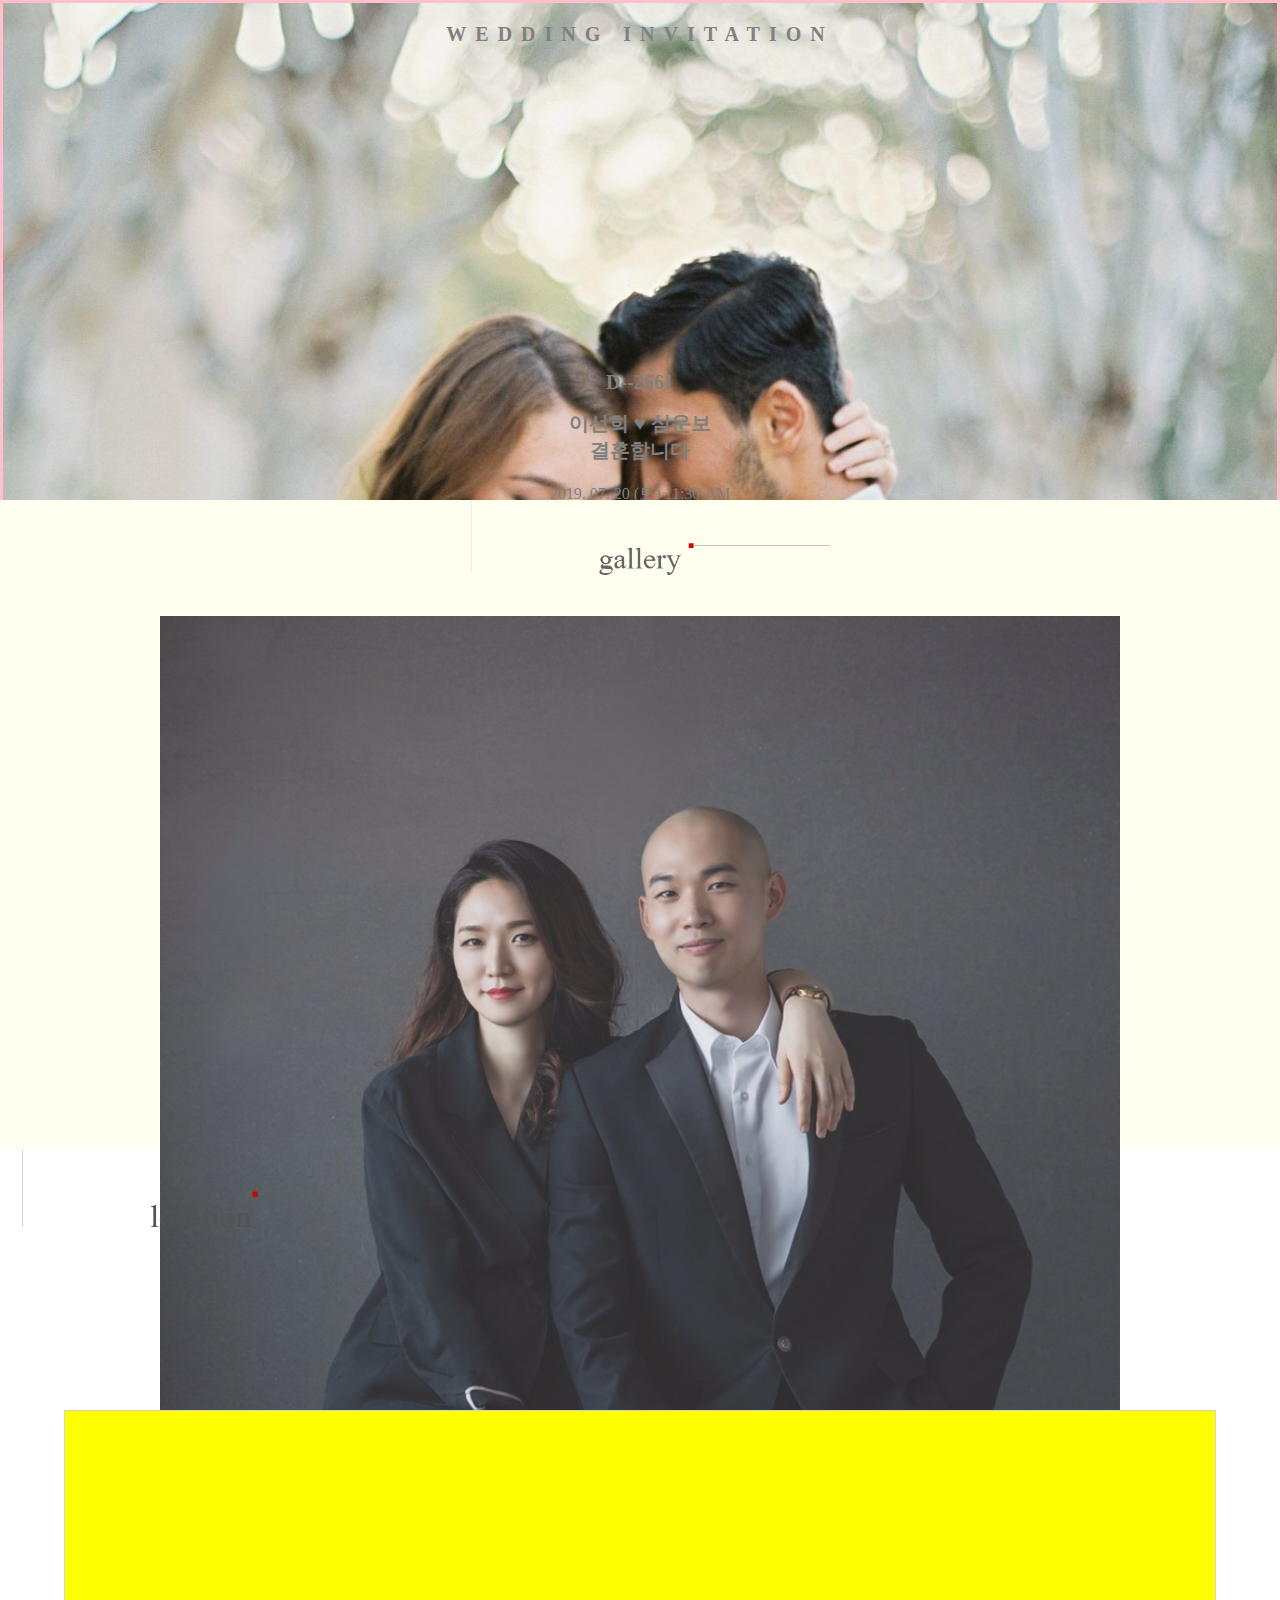
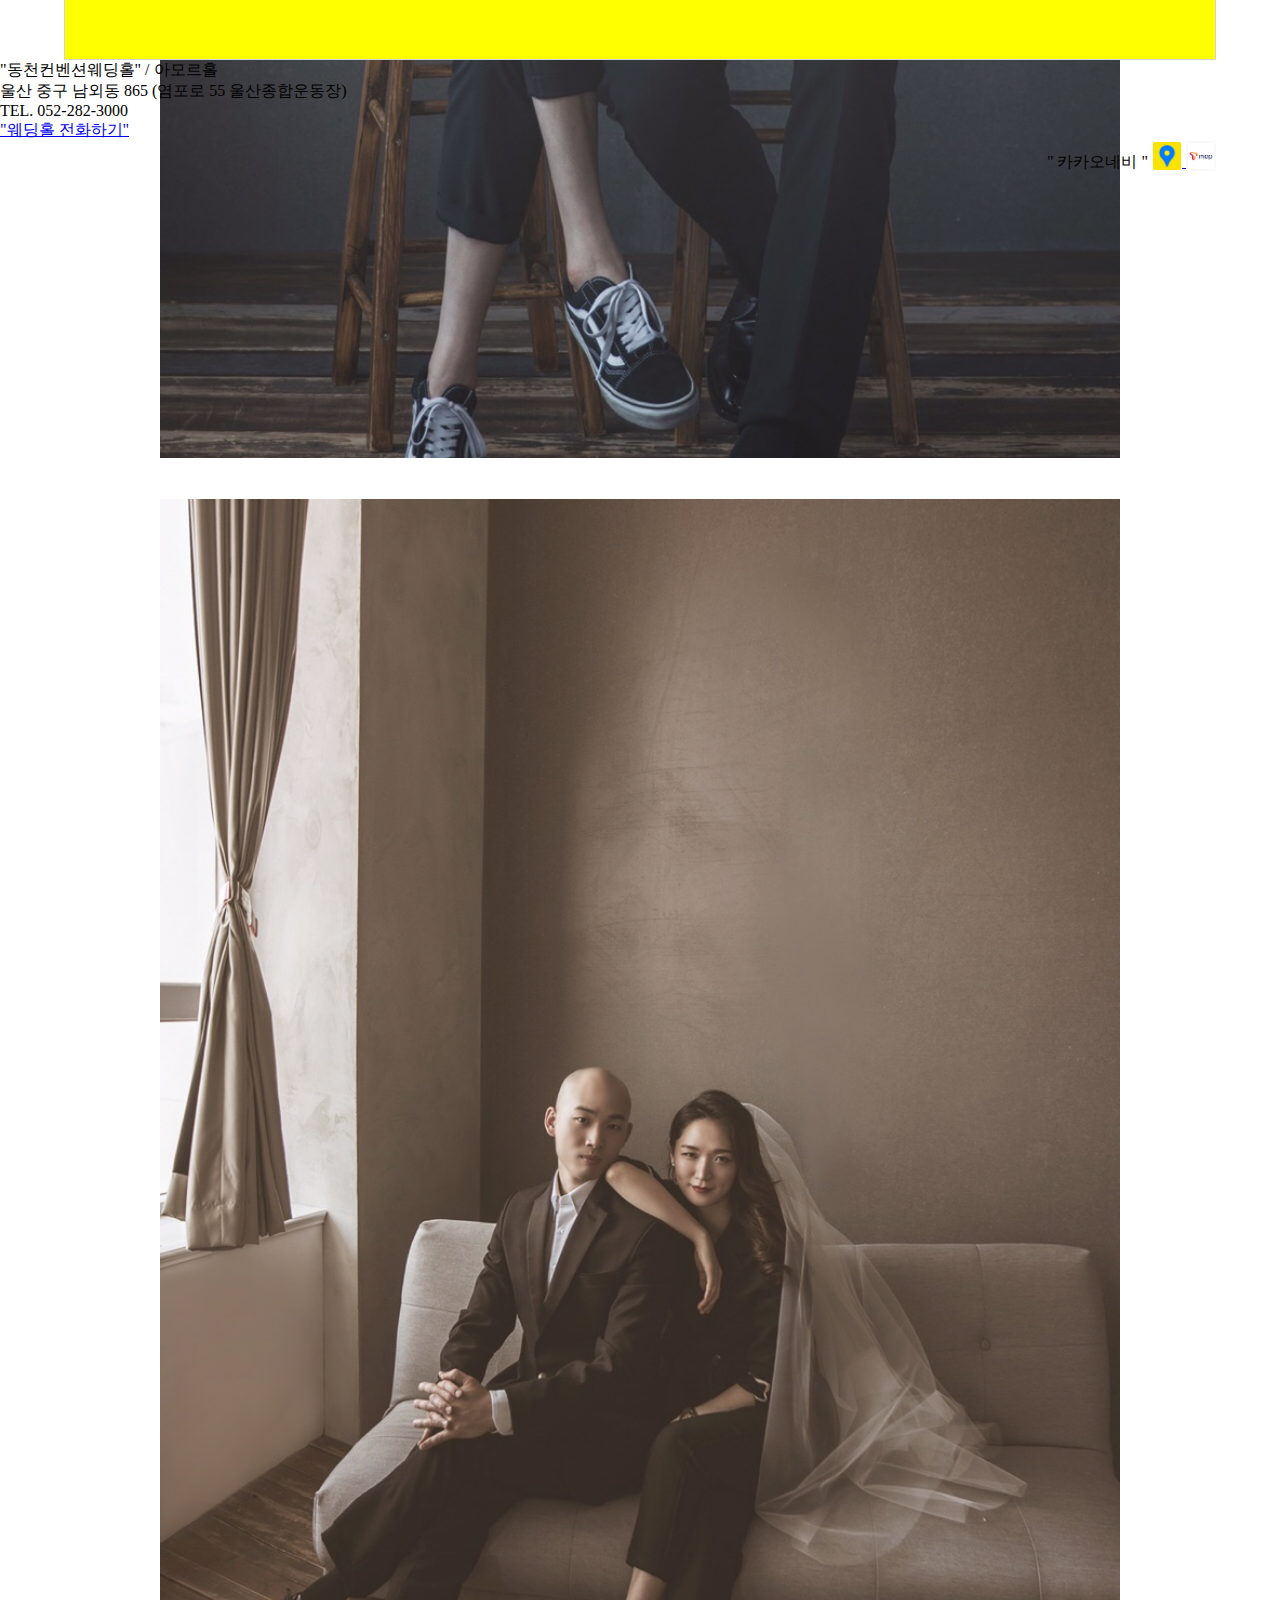
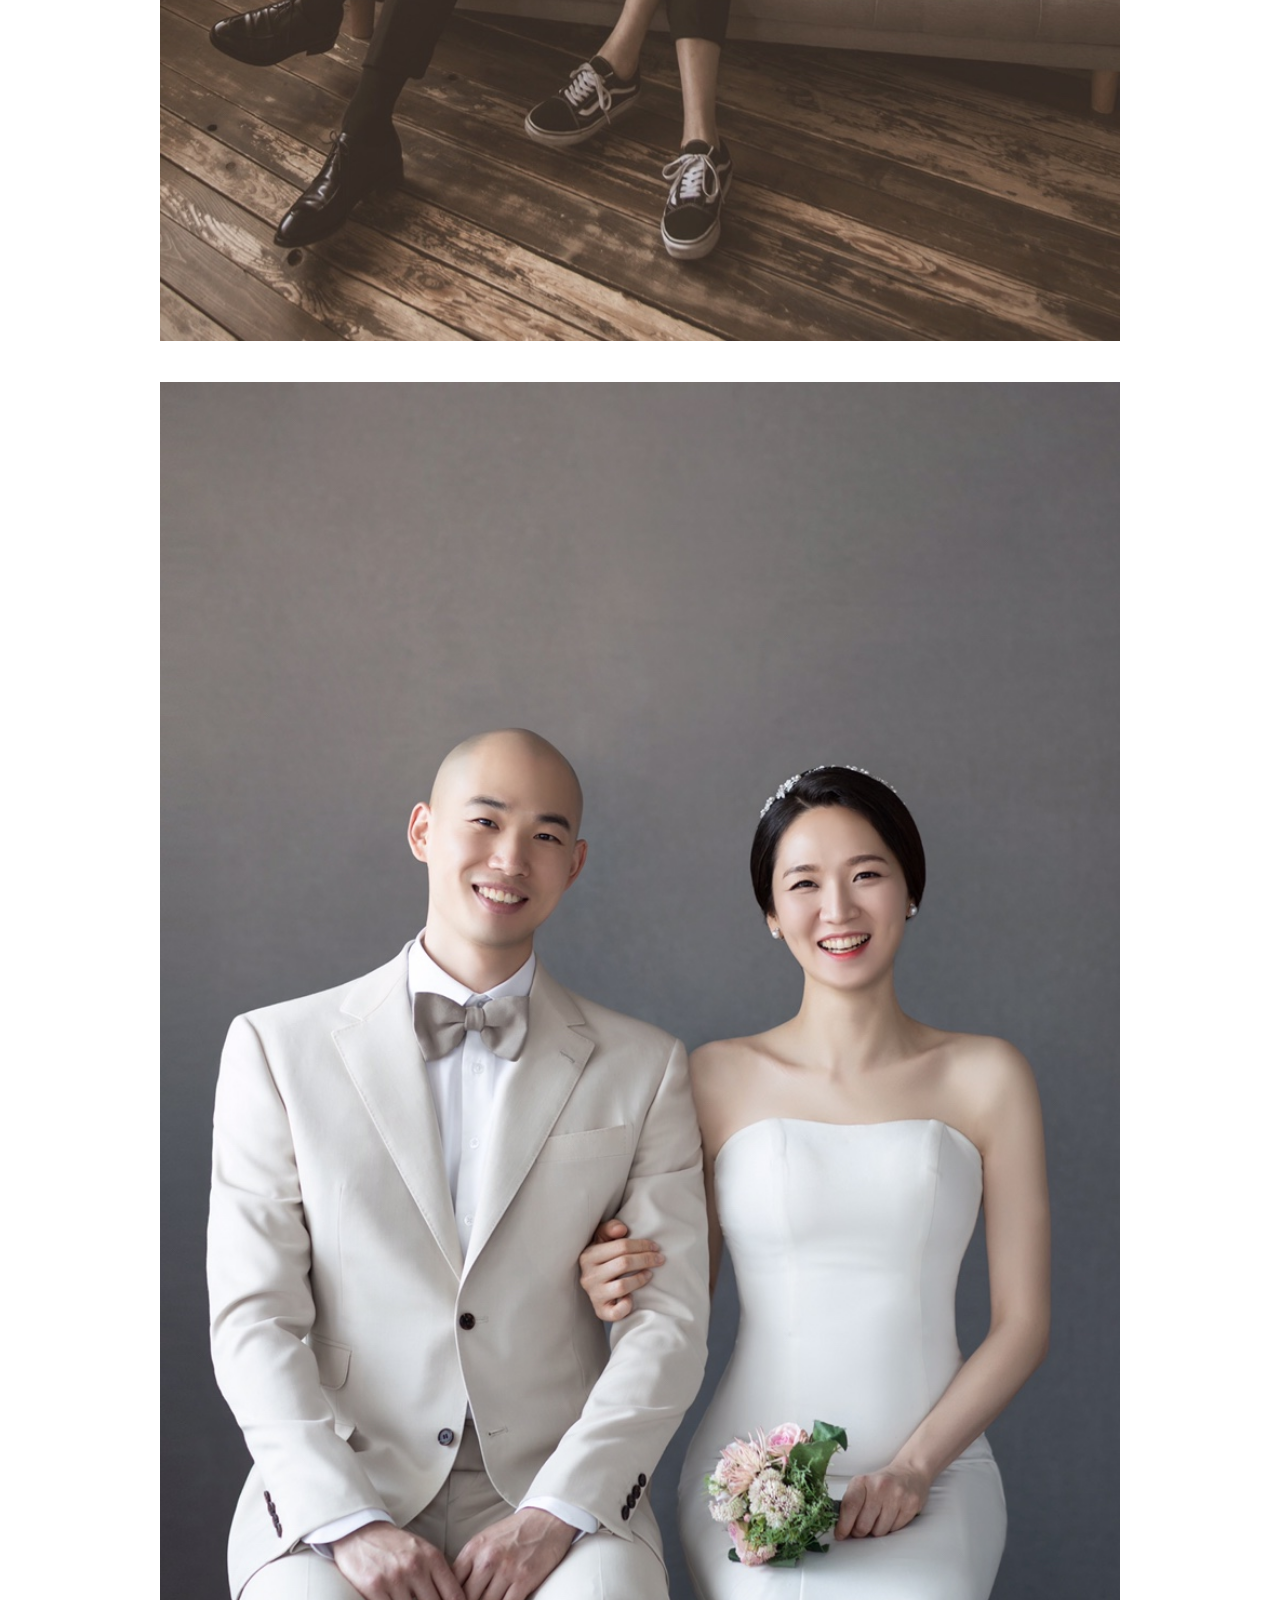
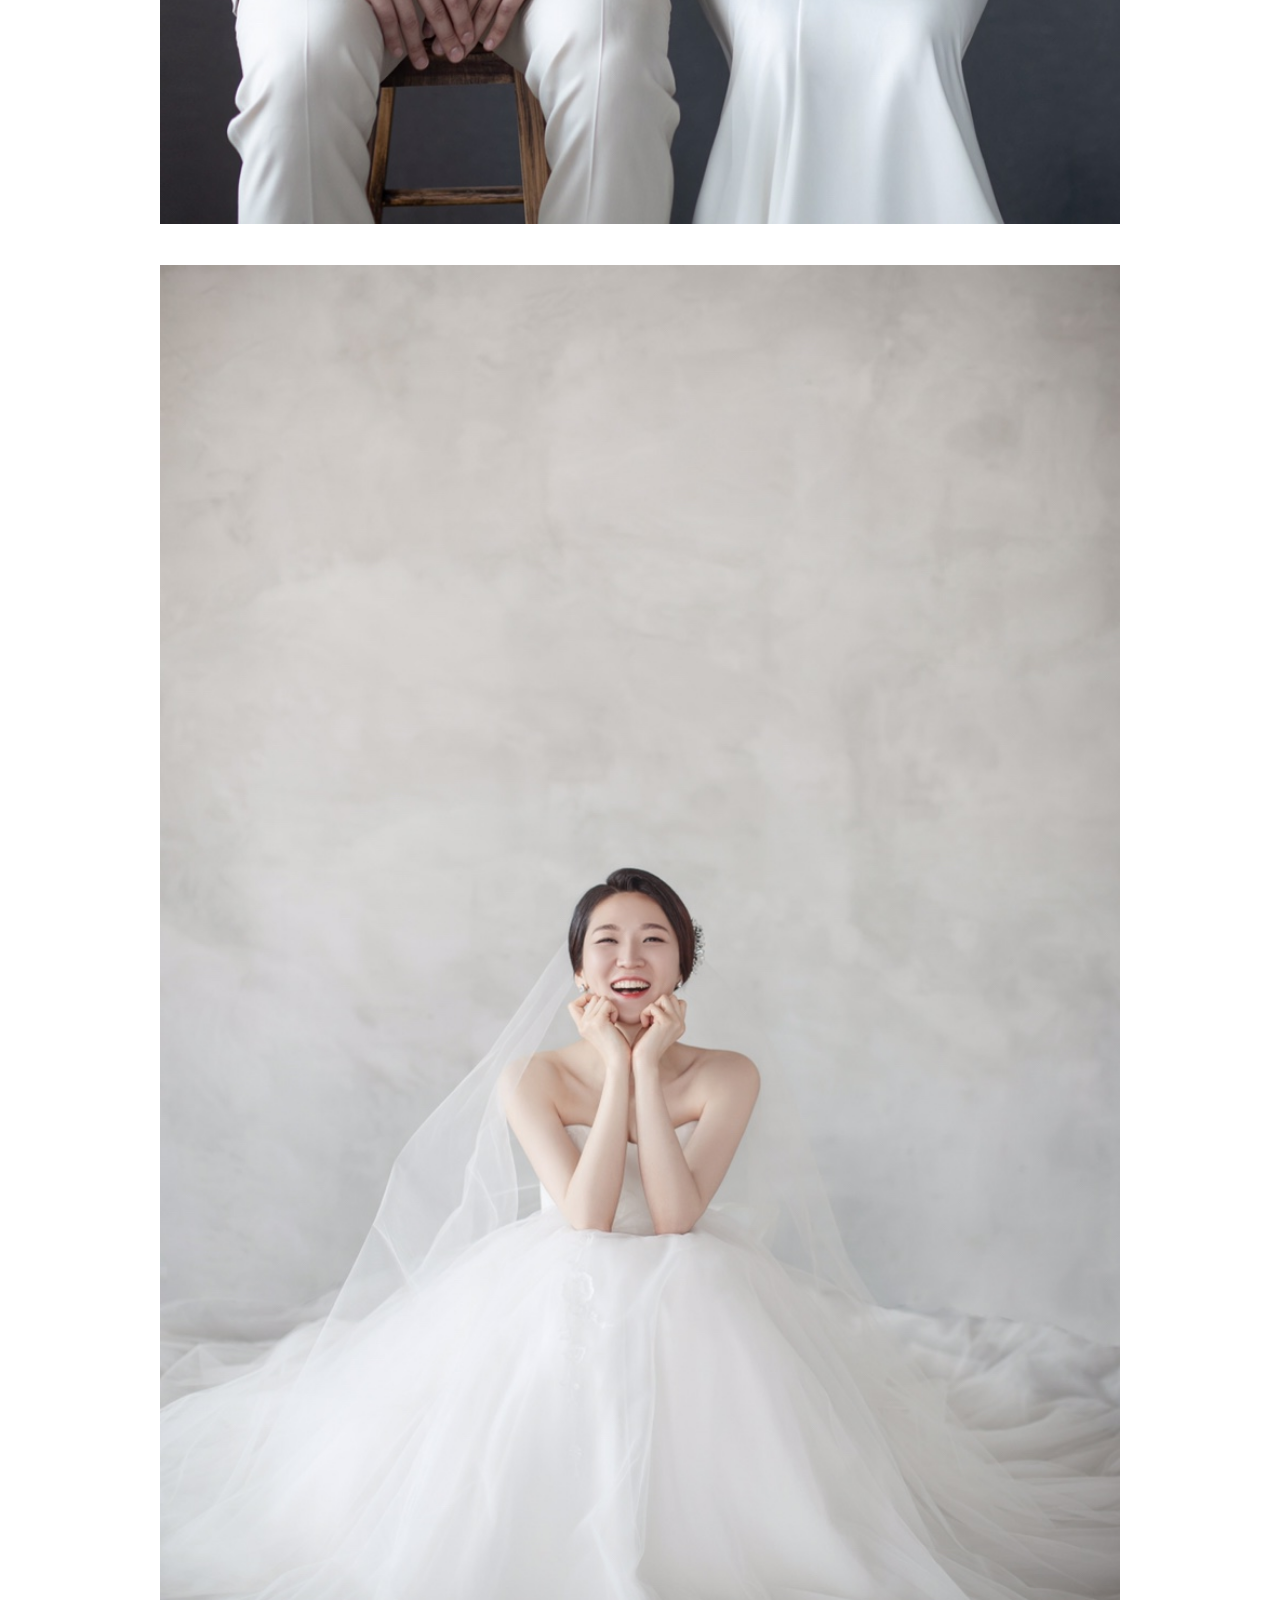
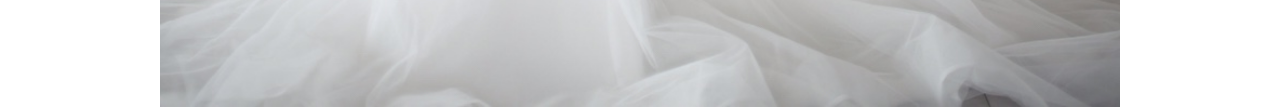
<file: KIM.html>
<!doctype html>
<html>
<head>
<title>운보와 선희의 결혼식에 초대합니다</title>
	<meta charset="utf-8" name="viewport" content="width=device-width, initial-scale=1">
<link rel="stylesheet" href="style.css">	

<script language="JavaScript">
var today = new Date();
var day2000 = new Date("July 20, 2019");
var days = Math.ceil((day2000 - today) / 1000 / 24 / 60 / 60);
// -->
</script>

<style>
<link href="https://fonts.googleapis.com/css?family=Noto+Serif+KR|Quattrocento:700&display=swap" rel="stylesheet">
.grid{
	display:grid;
	grid-template-rows: 500px 650px 200px 600px;
}

.mine{
	text-align:center;
	color:gray;	
	}

.gallery{
	text-align:center;
	color:gray;
}

.bg{
	background:url('k1.jpg') no-repeat top / cover;
	overflow:hidden;
	border:3px solid pink;
}
	
.WEDDING{
	font-family: 'Quattrocento', serif;
	font-size:20px;
	font-weight:900;
	letter-spacing:0.45em
	}	
.Dday{
	font-size:20px;
	font-weight:900;
	}
	
.simkim{
	font-size:20px;
	font-weight:900;
	}	
.abcd{
	font-size:20px
	}
	
.comment{
	background-color:ivory;
	font-size:14px;
	line-height:250%;
	}
	
.abcdb{
	background-color:white;
}

#ba{
	text-align:left;
}

.b1{
	font-size:15px
	}
.b2{
	font-size:15px
	
}
.groom{
	font-size:11px
}	
.bride{
	font-size:11px
}
.name{
	font-size:30px
}
	
.row{
	font-size:20px;
	background-color:ivory;
	text-align:center;
	}
</style>



</head>


<body>
<div class="grid">
<div class="mine">
	<div class="bg">
	<p class="WEDDING">
	WEDDING INVITATION
	</p>
	<br><br><br><br><br><br><br><br><br><br><br><br><br><br><br><br>
	<p class="Dday">	
	<script language="JavaScript">
	document.write("D-" + days)
	</script>
	</p>

	<p class="simkim">
	이선희 ♥ 심운보
	<br>결혼합니다
	</p>
		
	
	<p class="abcd">
	<p>2019. 07. 20 (토) 11:30 AM</p>
	<p>동천 컨벤션 아모리스 홀</p>
	</p>
	</div>

	<div class="comment">
	<img src="막대기.png" width="380px">
	<br><br><br>
	<p>믿음으로 함께하고 사랑으로 하나되는<br>
	저희 약속의 자리에<br>
	소중한 분들을 모시고자 합니다.<br>
	서로를 아끼고 감사하며<br>
	아름답게 살아가겠습니다.<br>
	귀한 걸음으로 저희의 앞날을<br>
	함께 축복해 주시면<br>
	더없는 기쁨으로 간직하겠습니다.
	</p><br>
	</div>
	
	<div class="abcdb">
	<br><br><br>
	<span id="ba"><img src="바.png" width="350px"><br><br></span><br><br>
	<span class="groom">- GROOM</span> <span class="name">심운보 & 이선희</sapn> 
	<span class="bride">BRIDE -</span>
	<p>
	<span class="b1">심재민 ㅇㅇㅇ의 장남 심운보</span>
	<p><span class="b2">ㅇㅇㅇ ㅇㅇㅇ의 자녀 이선희</span></p>
	<br>
	<img src="바2.png" width="350px">
	
	</p>
	<br><br>
	</div>
</div>
	
	<div class="row">
	<div class="gallery">
	<img src="갤러리.png" width="380px">
	</div>
		 <div class="column">
			<img src="images\img1.jpg" style="width:100%" onclick="openModal();currentSlide(1)" class="hover-shadow cursor">
		  </div>
		  <div class="column">
			<img src="images\img2.jpg" style="width:100%" onclick="openModal();currentSlide(2)" class="hover-shadow cursor">
		  </div>
		  <div class="column">
			<img src="images\img3.jpg" style="width:100%" onclick="openModal();currentSlide(3)" class="hover-shadow cursor">
		  </div>
		  <div class="column">
			<img src="images\img4.jpg" style="width:100%" onclick="openModal();currentSlide(4)" class="hover-shadow cursor">
		  </div>
	</div>
		  <img src="location.png" width="380px"><br><br>
		  <div id="map"></div>


		  
		  
	

		<div id="myModal" class="modal">
		  <span class="close cursor" onclick="closeModal()">&times;</span>
		  <div class="modal-content">

			<div class="mySlides">
			  <div class="numbertext">1 / 4</div>
			  <img src="images\img1-1.jpg" style="width:100%">
			</div>

			<div class="mySlides">
			  <div class="numbertext">2 / 4</div>
			  <img src="images\img2-1.jpg" style="width:100%">
			</div>

			<div class="mySlides">
			  <div class="numbertext">3 / 4</div>
			  <img src="images\img3-1.jpg" style="width:100%">
			</div>
			
			<div class="mySlides">
			  <div class="numbertext">4 / 4</div>
			  <img src="images\img4-1.jpg" style="width:100%">
			</div>
			
			<a class="prev" onclick="plusSlides(-1)">&#10094;</a>
			<a class="next" onclick="plusSlides(1)">&#10095;</a>

			<div class="caption-container">
			  <p id="caption"></p>
			</div>


			<div class="slidecolumn">
			  <img class="demo cursor" src="images\img1-1.jpg" style="width:100%" onclick="currentSlide(1)">
			</div>
			<div class="slidecolumn">
			  <img class="demo cursor" src="images\img2-1.jpg" style="width:100%" onclick="currentSlide(2)">
			</div>
			<div class="slidecolumn">
			  <img class="demo cursor" src="images\img3-1.jpg" style="width:100%" onclick="currentSlide(3)">
			</div>
			<div class="slidecolumn">
			  <img class="demo cursor" src="images\img4-1.jpg" style="width:100%" onclick="currentSlide(4)"">
			</div>
		  </div>
		  
		  
		  
		  
		  
		  
		  
		  
		  
		  
		</div>
		<script>
			function openModal(){
			  document.getElementById("myModal").style.display = "block";
			}
			function closeModal() {
			  document.getElementById("myModal").style.display = "none";
			}
			var slideIndex = 1;
			showSlides(slideIndex);
			function plusSlides(n) {
			  showSlides(slideIndex += n);
			}
			function currentSlide(n) {
			  showSlides(slideIndex = n);
			}
			function showSlides(n) {
			  var i;
			  var slides = document.getElementsByClassName("mySlides");
			  var dots = document.getElementsByClassName("demo");
			  var captionText = document.getElementById("caption");
			  if (n > slides.length) {slideIndex = 1}
			  if (n < 1) {slideIndex = slides.length}
			  for (i = 0; i < slides.length; i++) {
				  slides[i].style.display = "none";
			  }
			  for (i = 0; i < dots.length; i++) {
				  dots[i].className = dots[i].className.replace(" active", "");
			  }
			  slides[slideIndex-1].style.display = "block";
			  dots[slideIndex-1].className += " active";
			  captionText.innerHTML = dots[slideIndex-1].alt;
			}
		</script>
		
		
		
		
		
		
		
		
		
		
		
		
		
		
		<script type="text/javascript" src="//dapi.kakao.com/v2/maps/sdk.js?appkey=80b36ffa31a7f29761832d0d44f05e1d"></script>
		<script>
			var container = document.getElementById('map');
			var options = {
				center: new daum.maps.LatLng(35.561552, 129.348850),
				level: 6
			};
			var map = new daum.maps.Map(container, options);
			function setCenter(lat, lng)
			{
				map.setCenter(new daum.maps.LatLng(lat, lng));
			}
			
			var marker = new daum.maps.Marker({
				map: map,
				position: new daum.maps.LatLng(35.561552, 129.348850)
			});
			var iwContent = '<div style="padding:5px; text-align:center;">동천컨벤션 웨딩홀</div>'		
/*			
			var iwContent = '<div style="padding:5px;">동천컨벤션웨딩홀<br><a href="http://map.daum.net/link/map/동천컨벤션웨딩홀,35.561552,129.348850" style="color:blue" target="_blank">큰지도보기</a> <a href="http://map.daum.net/link/to/동천컨벤션웨딩홀,35.561552,129.348850" style="color:blue" target="_blank" font-family="돋움",dotum, "굴림", gulim, arial>길찾기</a></div>', // 인포윈도우에 표출될 내용으로 HTML 문자열이나 document element가 가능합니다
*/			
			iwPosition = new daum.maps.LatLng(35.561552, 129.348850); //인포윈도우 표시 위치입니다
			// 인포윈도우를 생성합니다
			var infowindow = new daum.maps.InfoWindow({
				position : iwPosition, 
				content : iwContent 
			});
  
			infowindow.open(map, marker); 
			// 마커 위에 인포윈도우를 표시합니다. 두번째 파라미터인 marker를 넣어주지 않으면 지도 위에 표시됩니다
			
		</script>
		
		
		
		
		
		<div class="traffic_place">
			"동천컨벤션웨딩홀"
			<span class="small">/ 아모르홀</span>
		</div>
		
		<div class="traffic_address">
			울산 중구 남외동 865 (염포로 55 울산종합운동장)
		</div>
		<div class="traffic_tel">
			TEL. 052-282-3000
		</div>
		
		<a href="tel:052-282-3000" class="traffic_tel_button">
			<!-- <img src="images\phone.png"> -->
			"웨딩홀 전화하기"
		</a>
		
		<div class="traffic_navigation">
			" 카카오네비 "
			<a href="http://map.daum.net/link/to/동천컨벤션웨딩홀,35.561552,129.348850" onclick="navi_kakao(event);">
				<img src="images\navigation_kakao.png">
			</a>
			<a href="#" onclick="navi_tmap(event);">
				<img src="images\navigation_tmap.png">
			</a>
		</div>
</div>
</body>
</html>
</file>
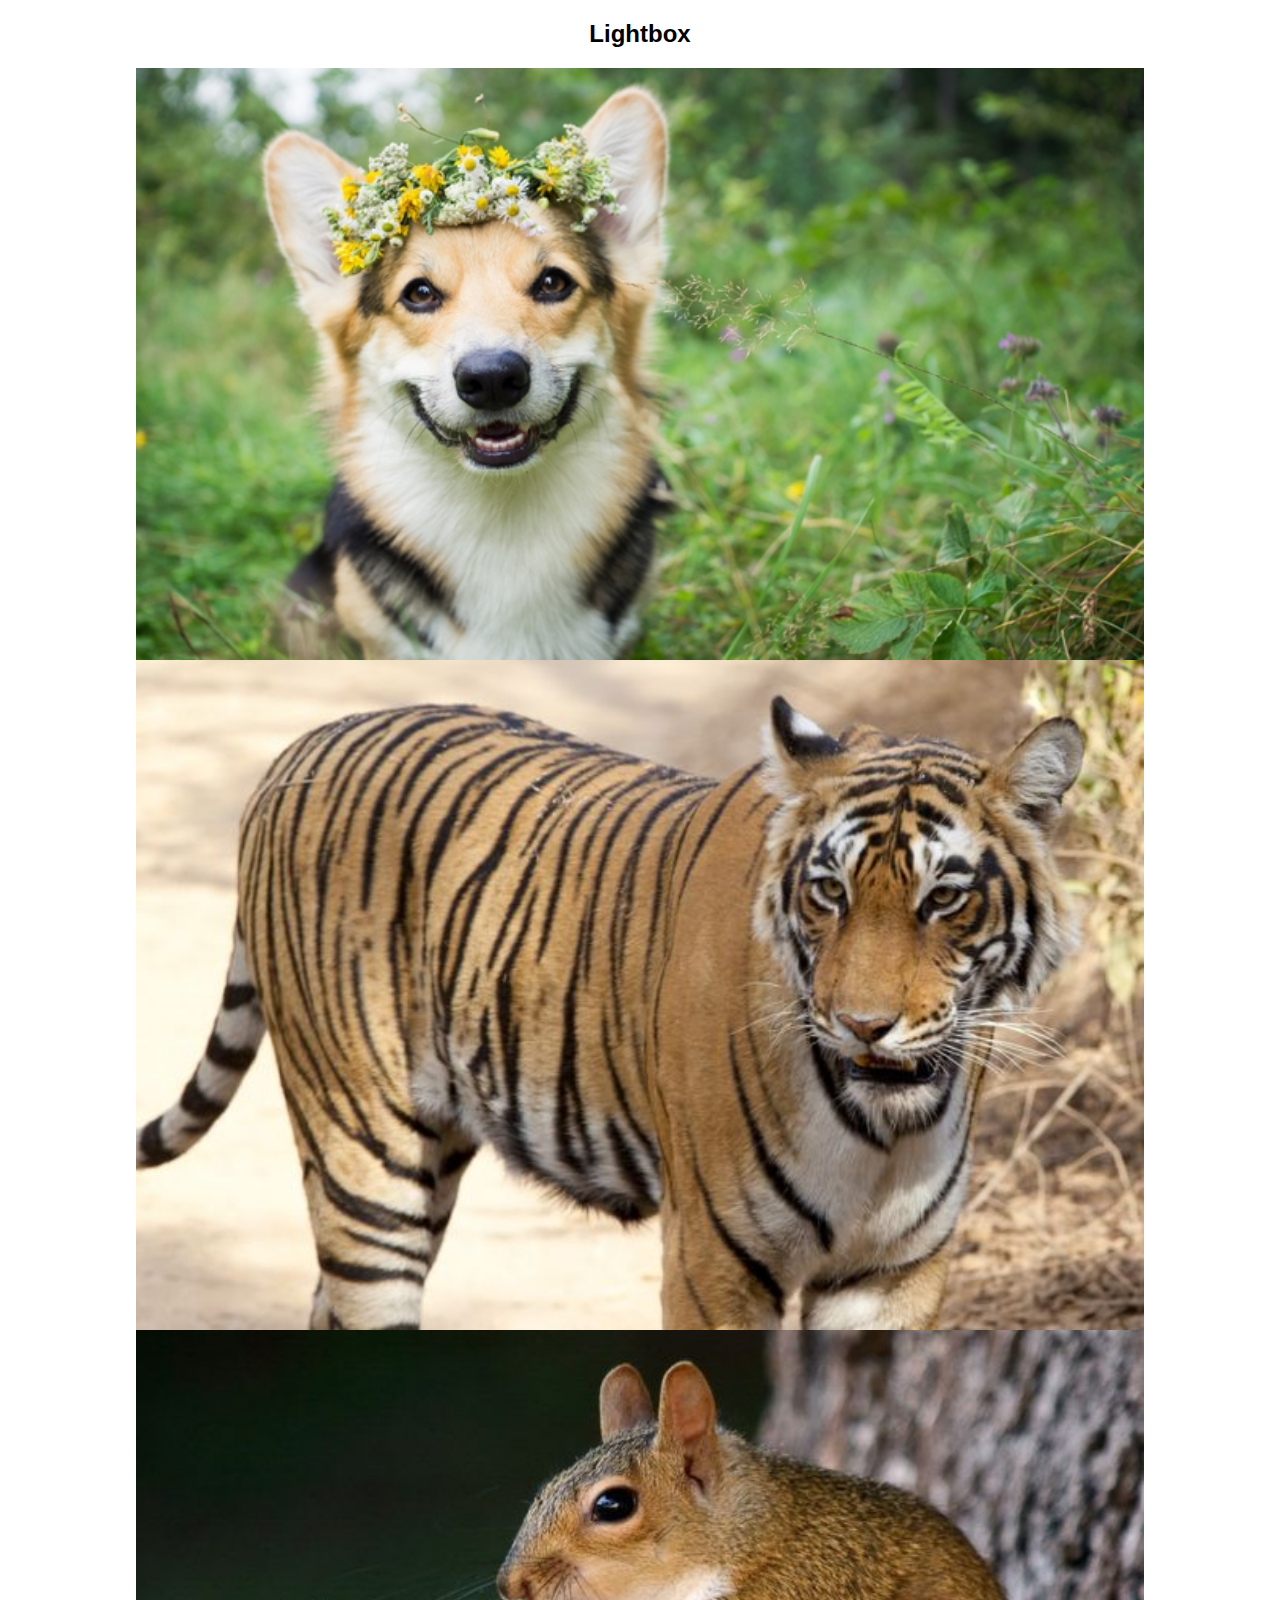
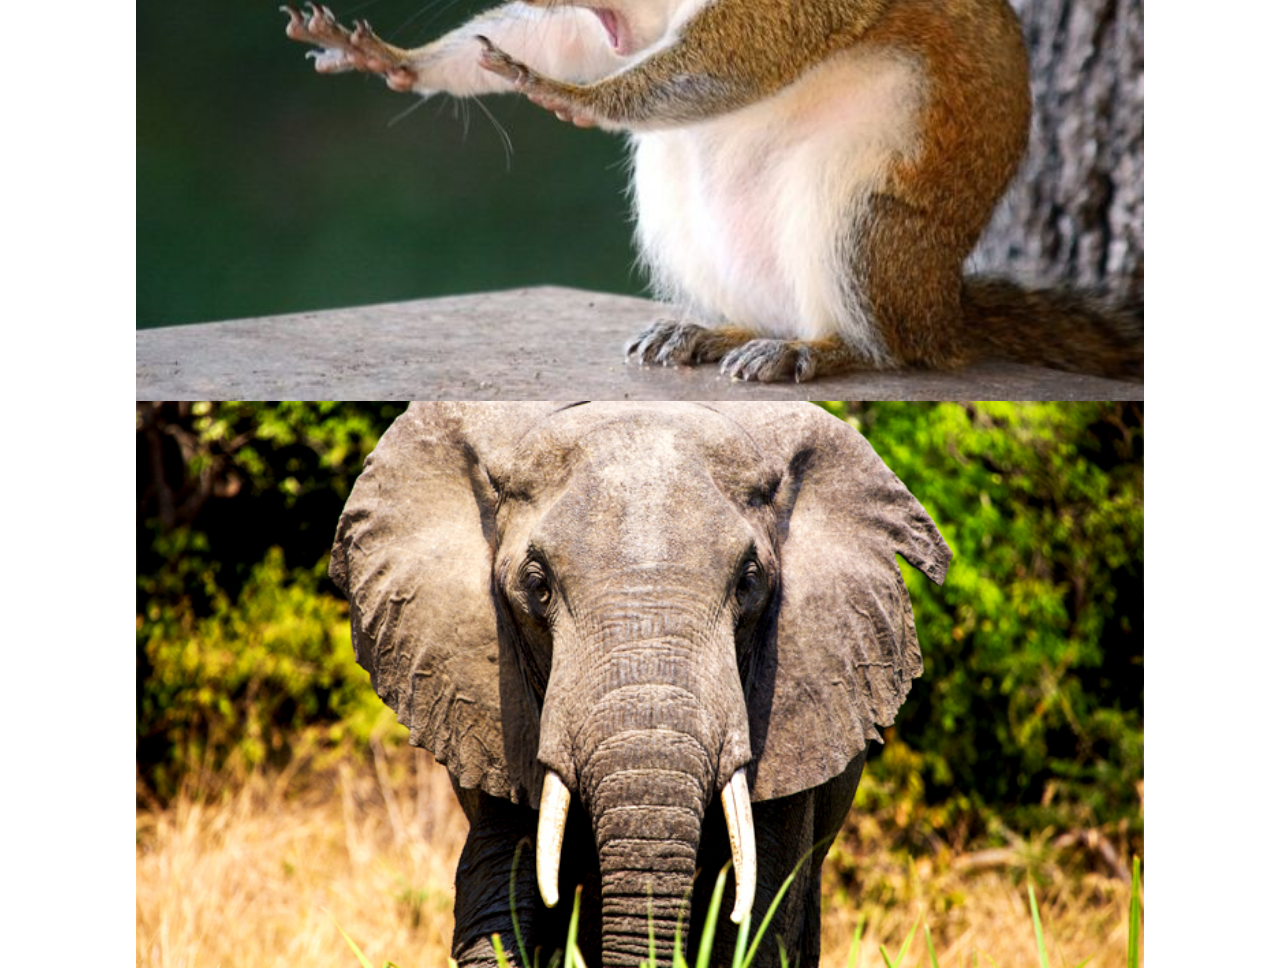
<file: test/test.html>
<!DOCTYPE html>
<html>
	<meta name="viewport" content="width=device-width, initial-scale=1">
	<link rel="stylesheet" href="test.css">	
	<style>

	</style>
	<body>

		<h2 style="text-align:center">Lightbox</h2>

		<div class="row">
		  <div class="column">
			<img src="img1.jpg" style="width:100%" onclick="openModal();currentSlide(1)" class="hover-shadow cursor">
		  </div>
		  <div class="column">
			<img src="img2.jpg" style="width:100%" onclick="openModal();currentSlide(2)" class="hover-shadow cursor">
		  </div>
		  <div class="column">
			<img src="img3.jpg" style="width:100%" onclick="openModal();currentSlide(3)" class="hover-shadow cursor">
		  </div>
		  <div class="column">
			<img src="img4.jpg" style="width:100%" onclick="openModal();currentSlide(4)" class="hover-shadow cursor">
		  </div>
		</div>

		<div id="myModal" class="modal">
		  <span class="close cursor" onclick="closeModal()">&times;</span>
		  <div class="modal-content">

			<div class="mySlides">
			  <div class="numbertext">1 / 4</div>
			  <img src="img1-1.jpg" style="width:100%">
			</div>

			<div class="mySlides">
			  <div class="numbertext">2 / 4</div>
			  <img src="img2-1.jpg" style="width:100%">
			</div>

			<div class="mySlides">
			  <div class="numbertext">3 / 4</div>
			  <img src="img3-1.jpg" style="width:100%">
			</div>
			
			<div class="mySlides">
			  <div class="numbertext">4 / 4</div>
			  <img src="img4-1.jpg" style="width:100%">
			</div>
			
			<a class="prev" onclick="plusSlides(-1)">&#10094;</a>
			<a class="next" onclick="plusSlides(1)">&#10095;</a>

			<div class="caption-container">
			  <p id="caption"></p>
			</div>


			<div class="slidecolumn">
			  <img class="demo cursor" src="img1-1.jpg" style="width:100%" onclick="currentSlide(1)">
			</div>
			<div class="slidecolumn">
			  <img class="demo cursor" src="img2-1.jpg" style="width:100%" onclick="currentSlide(2)">
			</div>
			<div class="slidecolumn">
			  <img class="demo cursor" src="img3-1.jpg" style="width:100%" onclick="currentSlide(3)">
			</div>
			<div class="slidecolumn">
			  <img class="demo cursor" src="img4-1.jpg" style="width:100%" onclick="currentSlide(4)"">
			</div>
		  </div>
		</div>

		<script>
			function openModal() {
			  document.getElementById("myModal").style.display = "block";
			}

			function closeModal() {
			  document.getElementById("myModal").style.display = "none";
			}

			var slideIndex = 1;
			showSlides(slideIndex);

			function plusSlides(n) {
			  showSlides(slideIndex += n);
			}

			function currentSlide(n) {
			  showSlides(slideIndex = n);
			}

			function showSlides(n) {
			  var i;
			  var slides = document.getElementsByClassName("mySlides");
			  var dots = document.getElementsByClassName("demo");
			  var captionText = document.getElementById("caption");
			  if (n > slides.length) {slideIndex = 1}
			  if (n < 1) {slideIndex = slides.length}
			  for (i = 0; i < slides.length; i++) {
				  slides[i].style.display = "none";
			  }
			  for (i = 0; i < dots.length; i++) {
				  dots[i].className = dots[i].className.replace(" active", "");
			  }
			  slides[slideIndex-1].style.display = "block";
			  dots[slideIndex-1].className += " active";
			  captionText.innerHTML = dots[slideIndex-1].alt;
			}
		</script>
		
	</body>
</html>
</file>
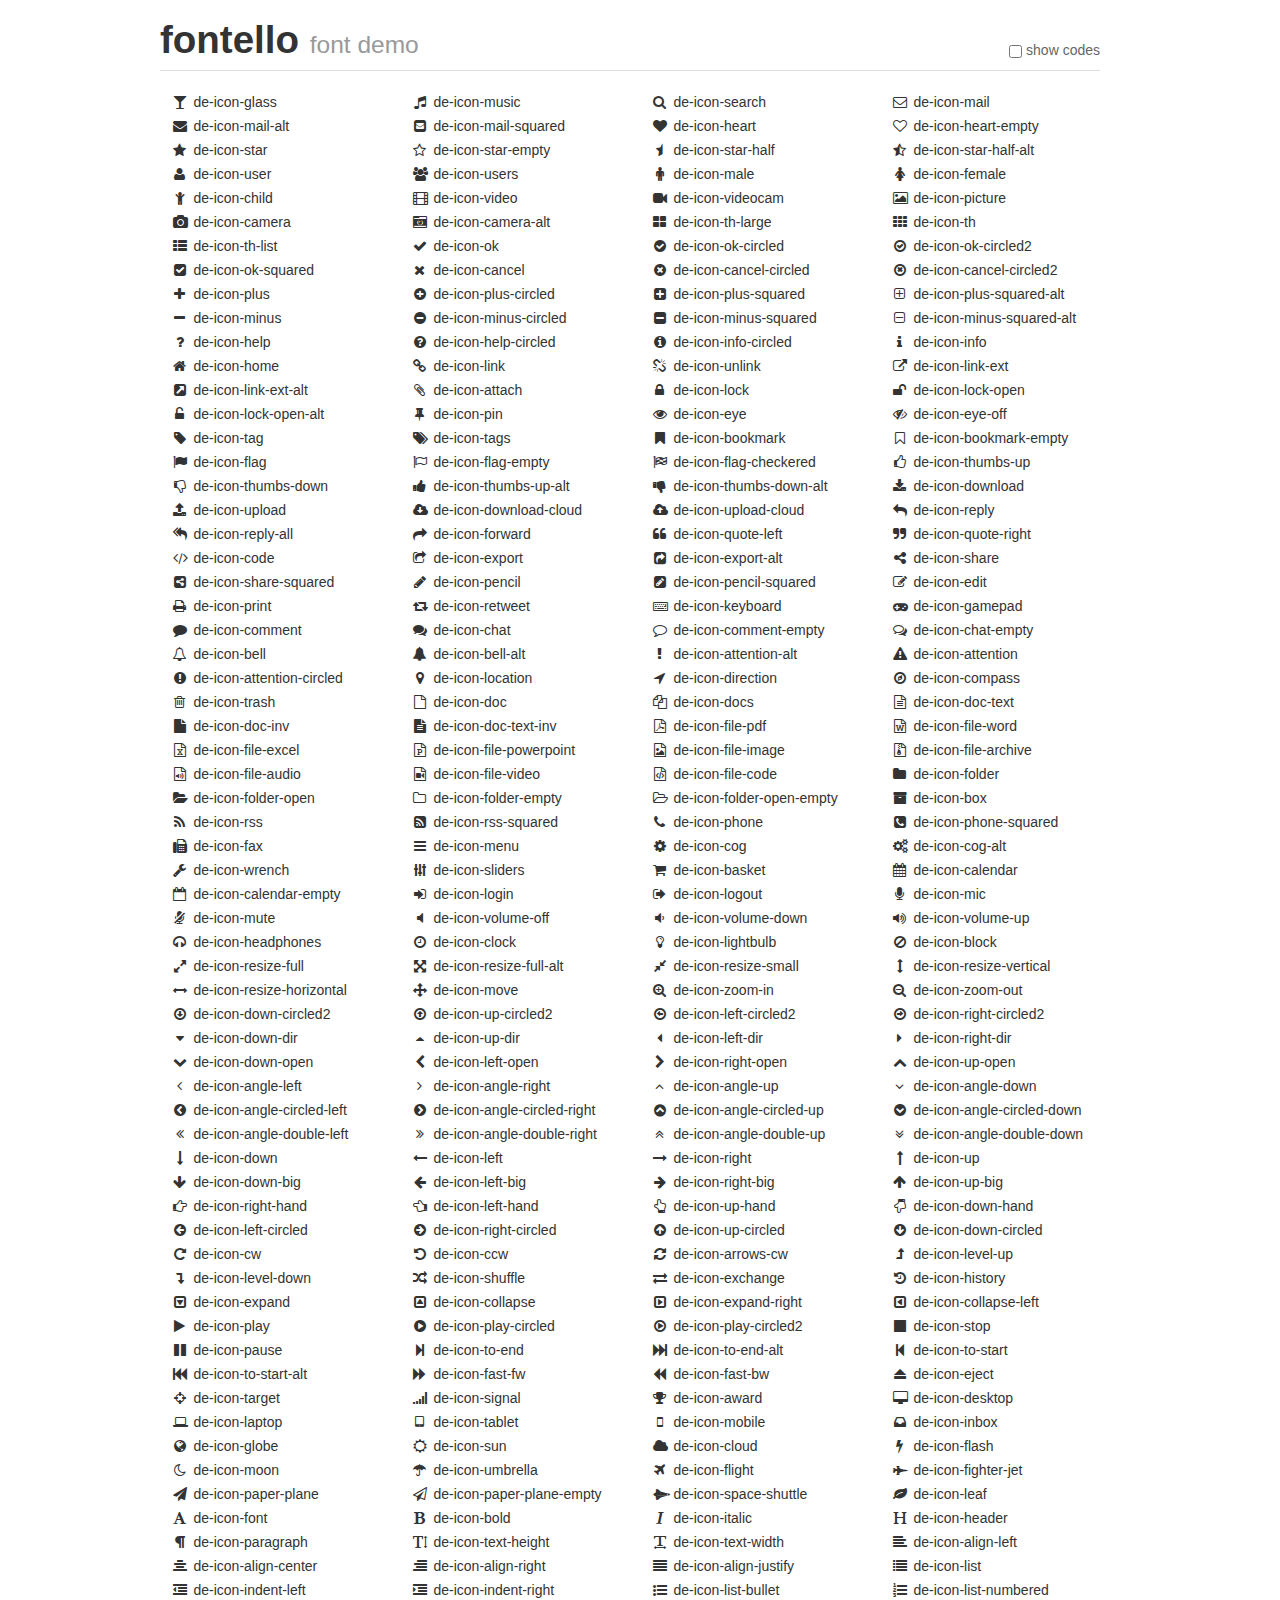
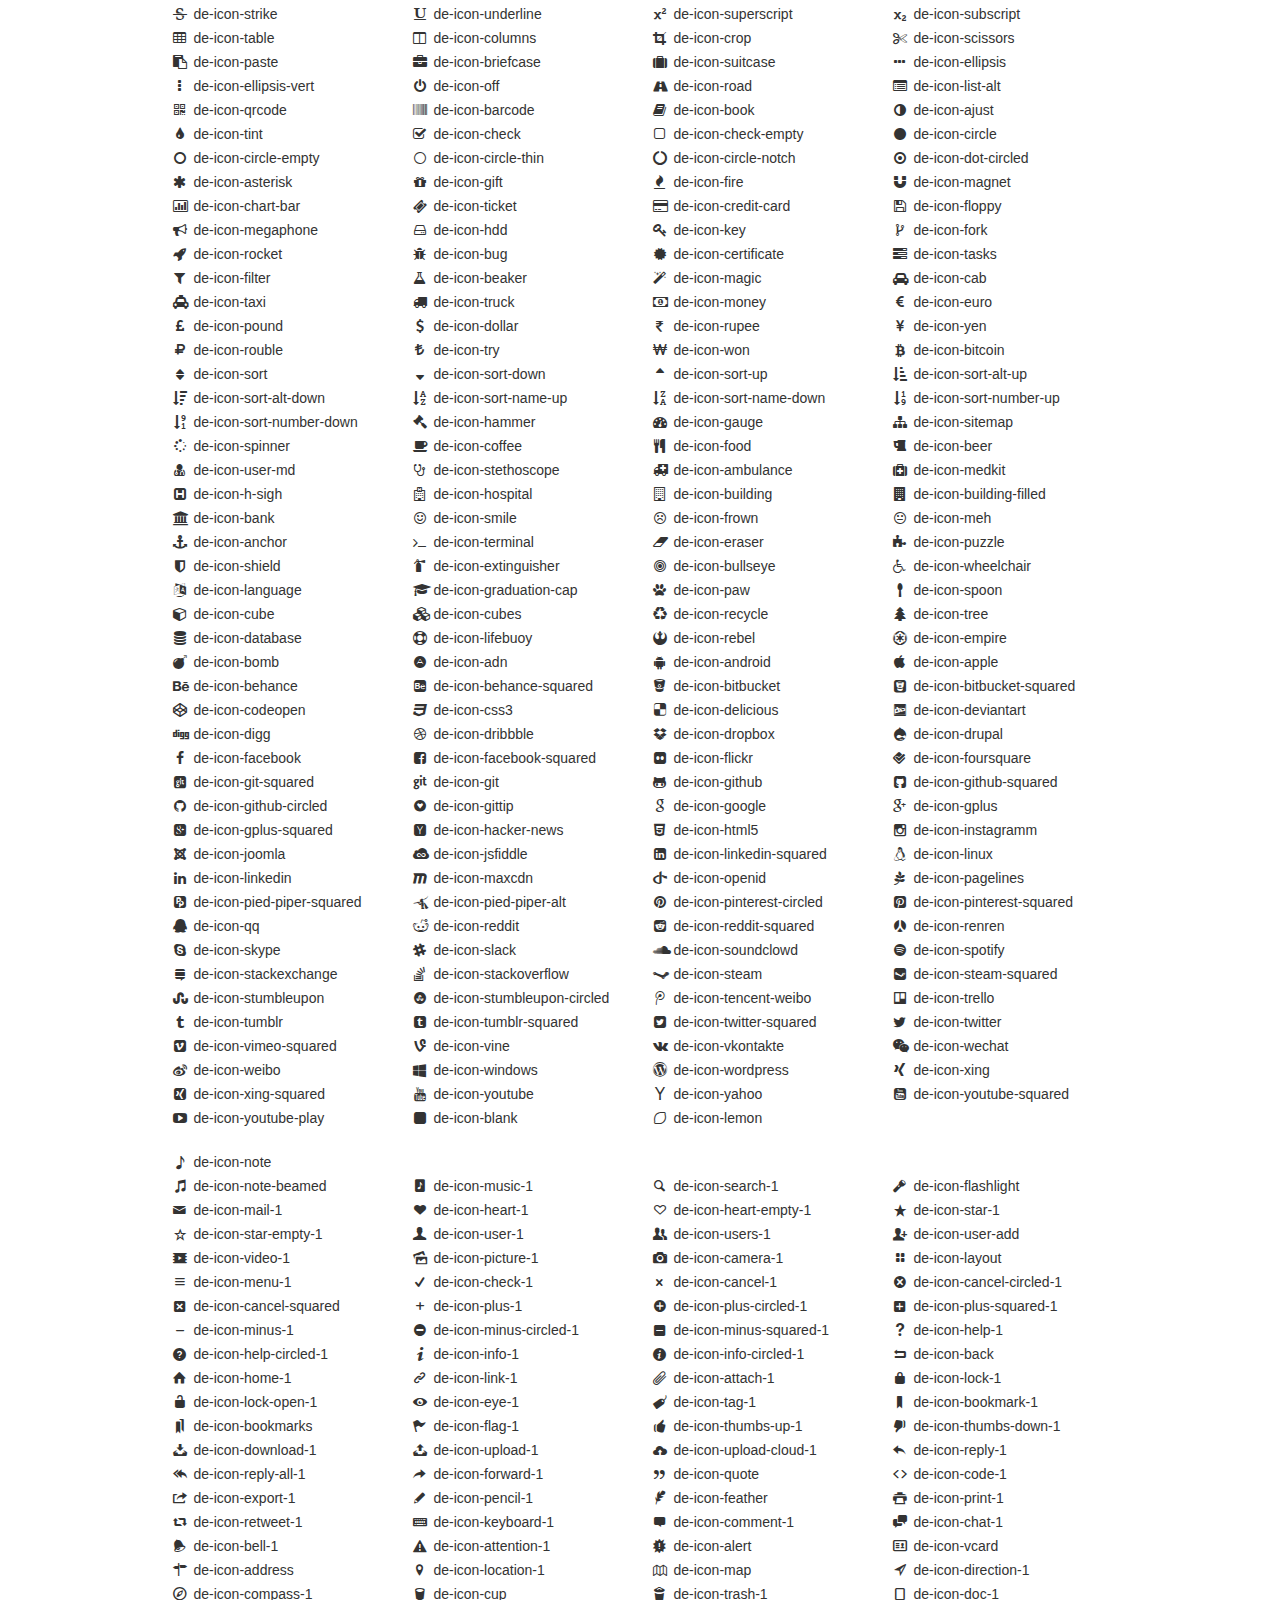
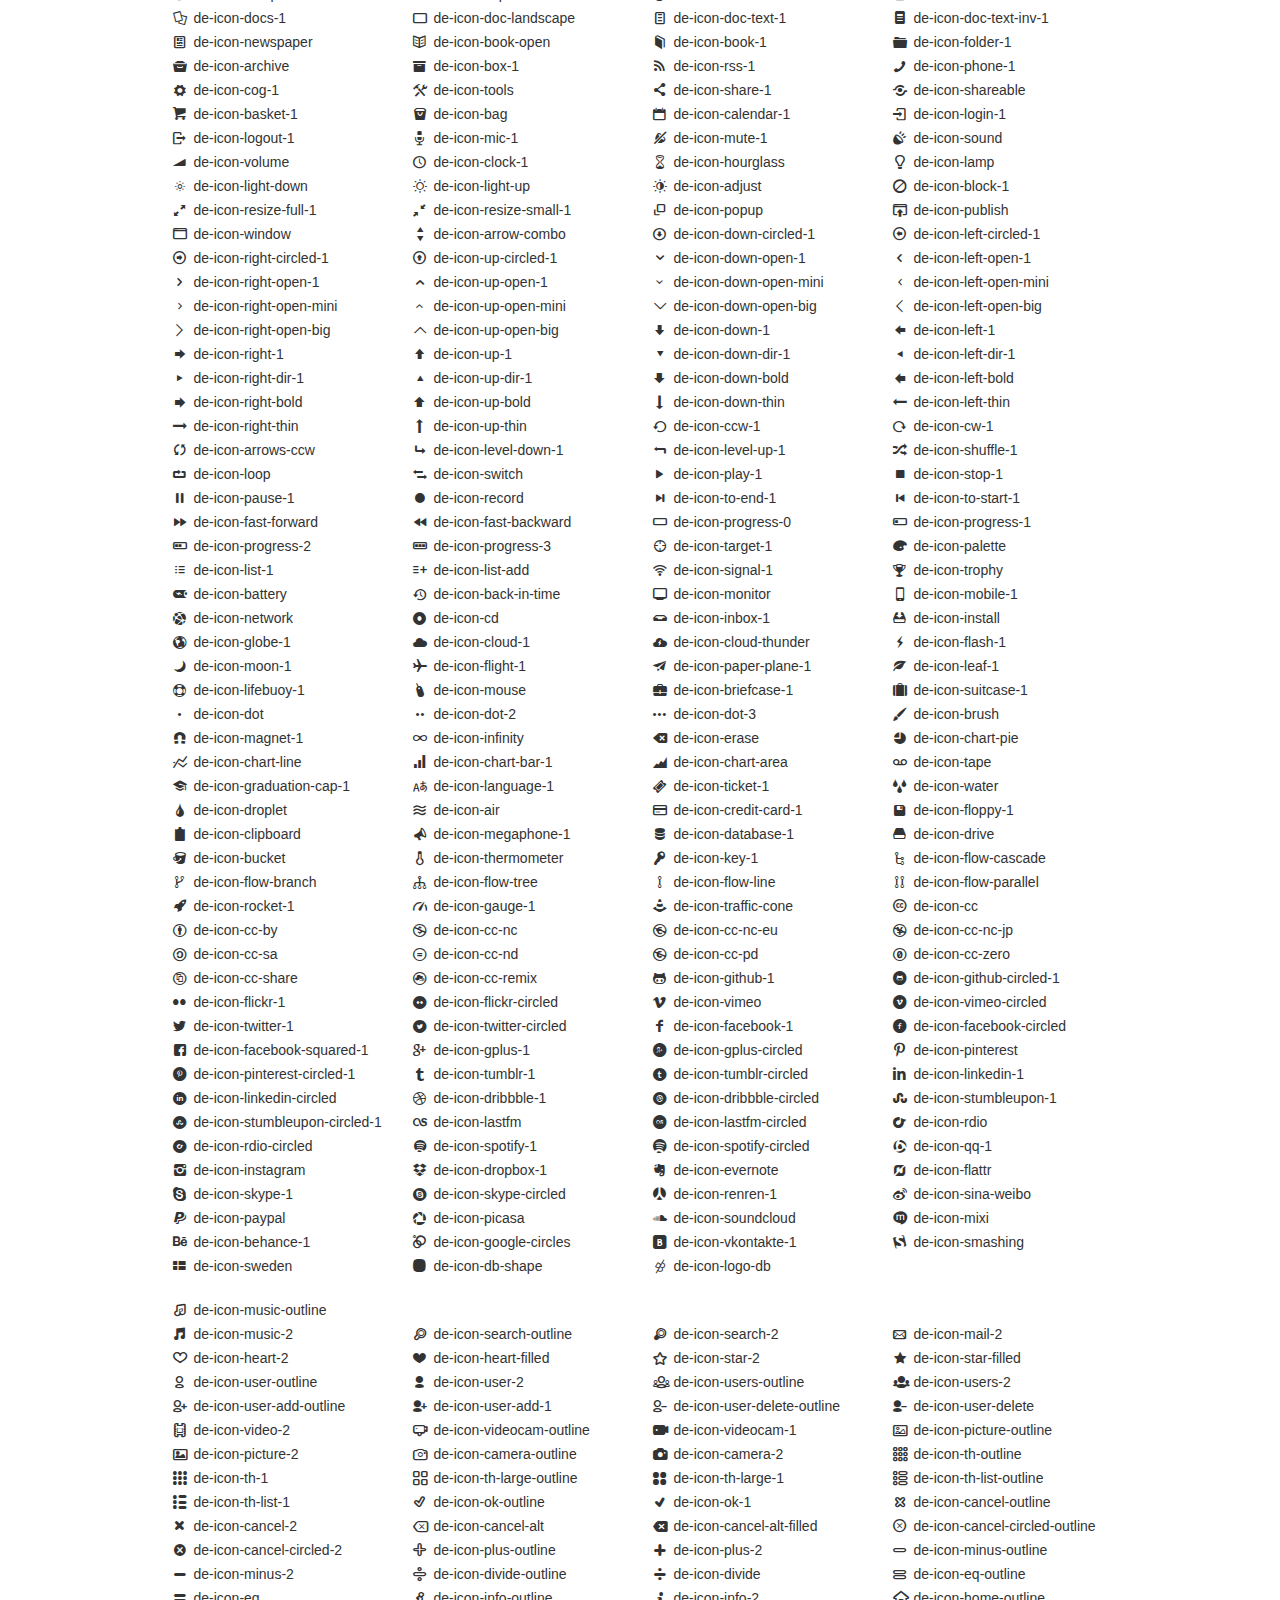
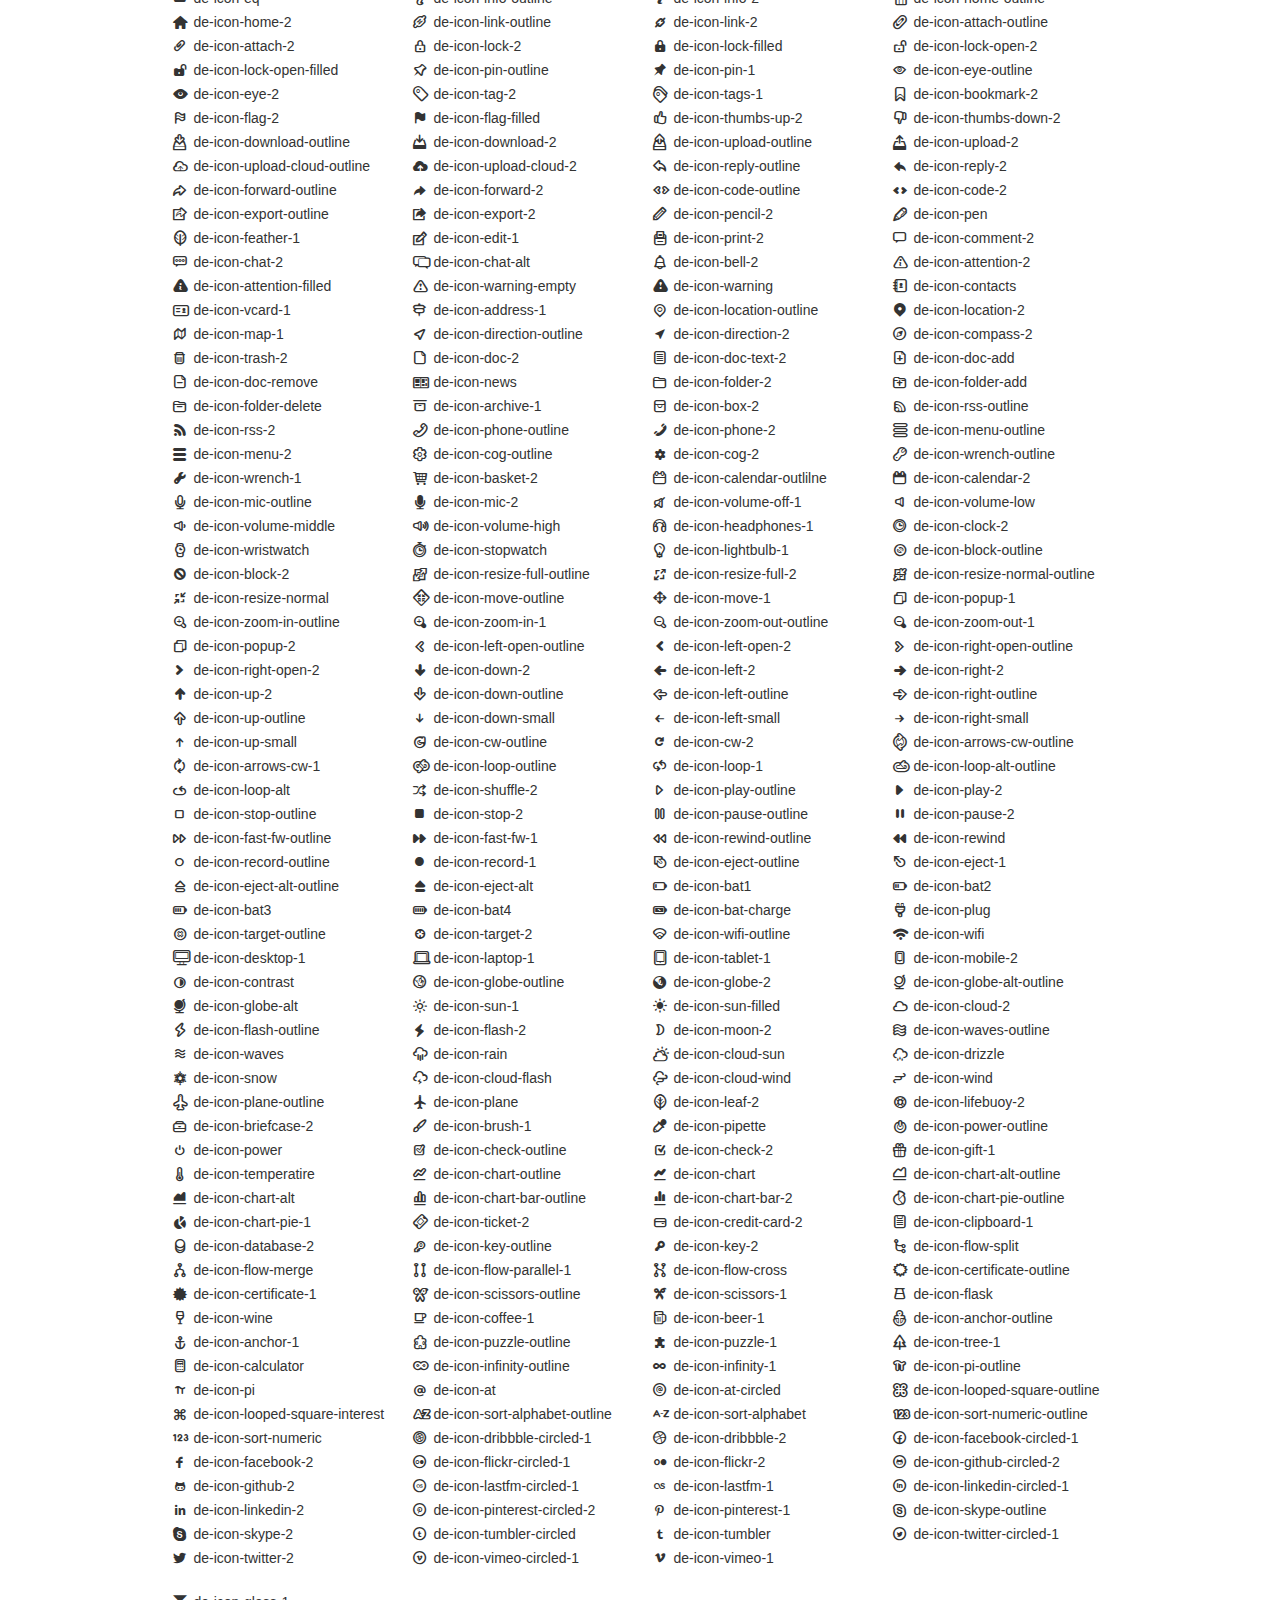
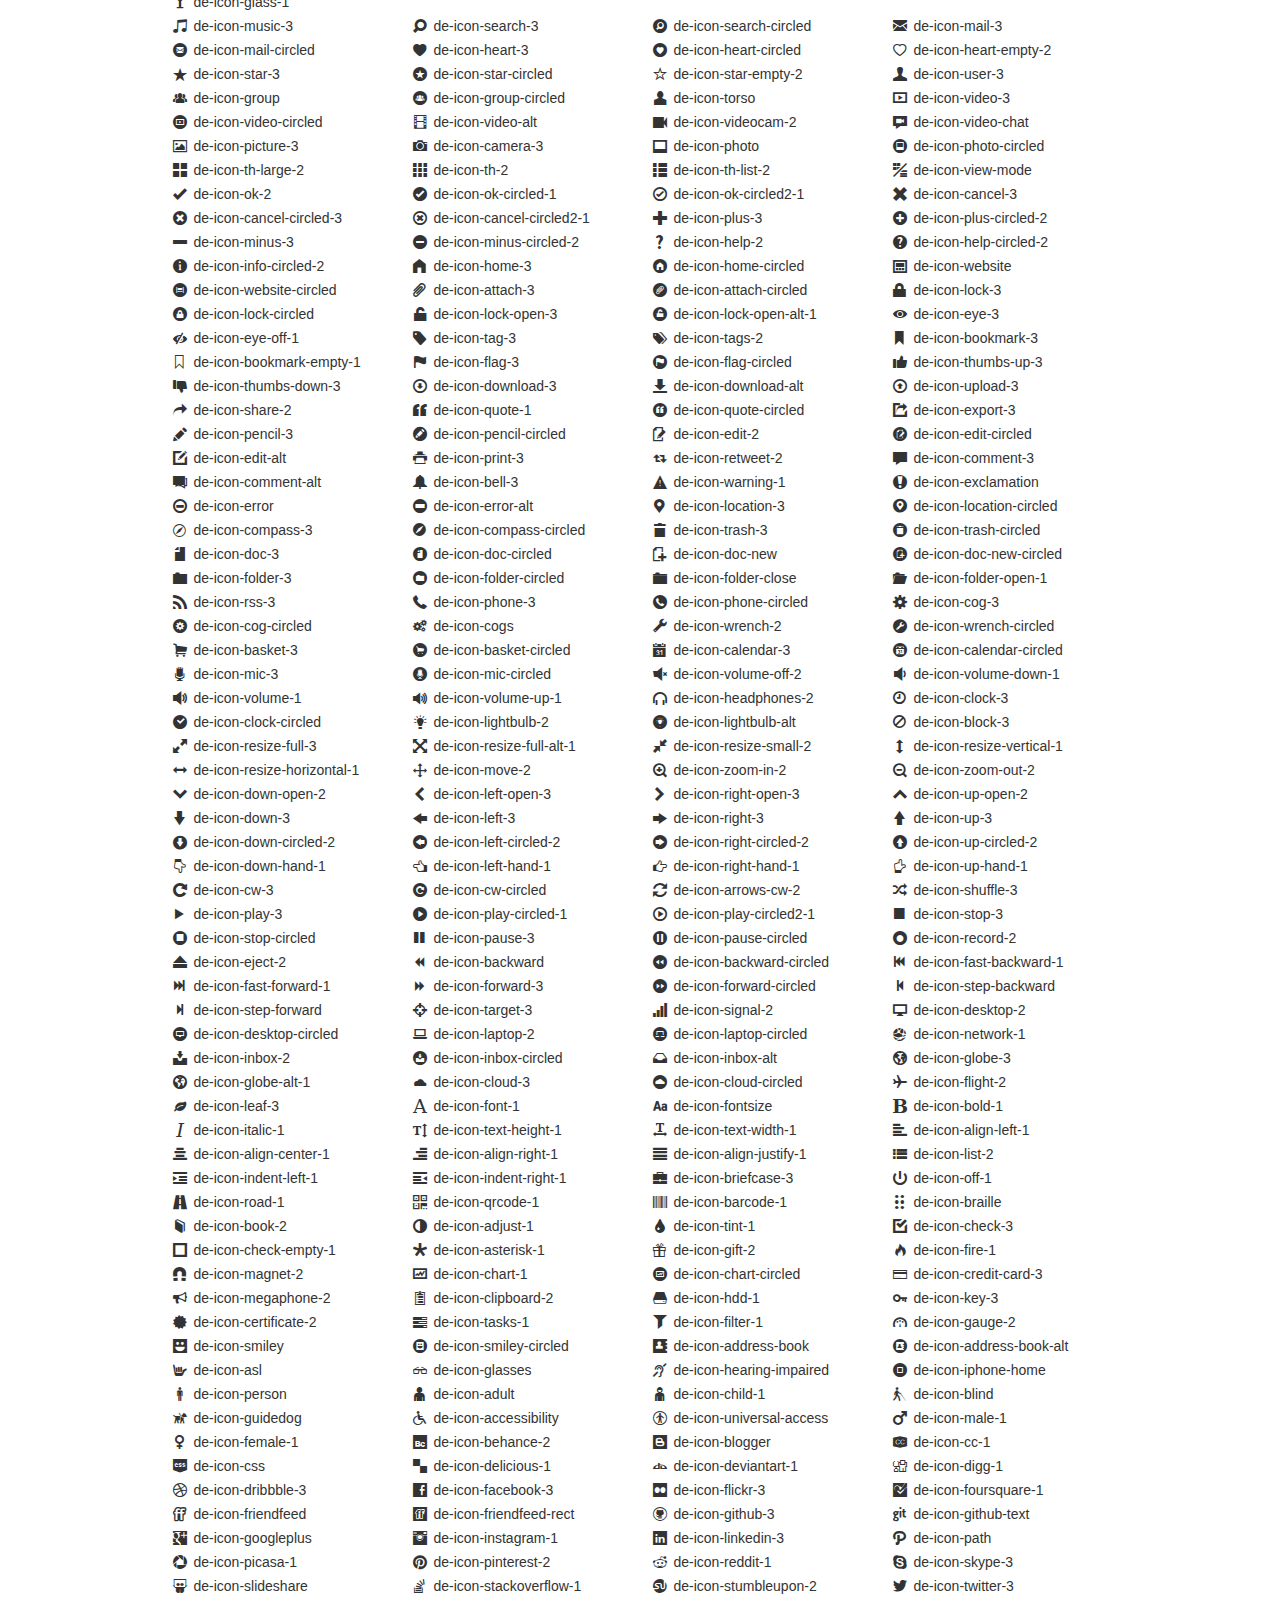
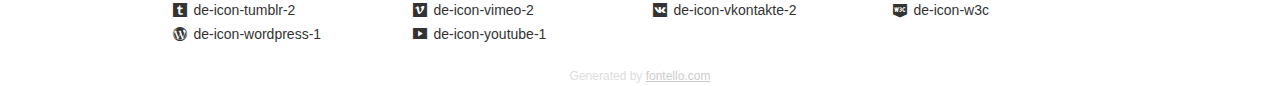
<file: fonts/fontello/demo.html>
<!DOCTYPE html>
<html>
  <head><!--[if lt IE 9]><script language="javascript" type="text/javascript" src="//html5shim.googlecode.com/svn/trunk/html5.js"></script><![endif]-->
    <meta charset="UTF-8">
	<META NAME="ROBOTS" CONTENT="NOINDEX, NOFOLLOW">
	<style>/*
 * Bootstrap v2.2.1
 *
 * Copyright 2012 Twitter, Inc
 * Licensed under the Apache License v2.0
 * http://www.apache.org/licenses/LICENSE-2.0
 *
 * Designed and built with all the love in the world @twitter by @mdo and @fat.
 */
.clearfix {
  *zoom: 1;
}
.clearfix:before,
.clearfix:after {
  display: table;
  content: "";
  line-height: 0;
}
.clearfix:after {
  clear: both;
}
html {
  font-size: 100%;
  -webkit-text-size-adjust: 100%;
  -ms-text-size-adjust: 100%;
}
a:focus {
  outline: thin dotted #333;
  outline: 5px auto -webkit-focus-ring-color;
  outline-offset: -2px;
}
a:hover,
a:active {
  outline: 0;
}
button,
input,
select,
textarea {
  margin: 0;
  font-size: 100%;
  vertical-align: middle;
}
button,
input {
  *overflow: visible;
  line-height: normal;
}
button::-moz-focus-inner,
input::-moz-focus-inner {
  padding: 0;
  border: 0;
}
body {
  margin: 0;
  font-family: "Helvetica Neue", Helvetica, Arial, sans-serif;
  font-size: 14px;
  line-height: 20px;
  color: #333;
  background-color: #fff;
}
a {
  color: #08c;
  text-decoration: none;
}
a:hover {
  color: #005580;
  text-decoration: underline;
}
.row {
  margin-left: -20px;
  *zoom: 1;
}
.row:before,
.row:after {
  display: table;
  content: "";
  line-height: 0;
}
.row:after {
  clear: both;
}
[class*="span"] {
  float: left;
  min-height: 1px;
  margin-left: 20px;
}
.container,
.navbar-static-top .container,
.navbar-fixed-top .container,
.navbar-fixed-bottom .container {
  width: 940px;
}
.span12 {
  width: 940px;
}
.span11 {
  width: 860px;
}
.span10 {
  width: 780px;
}
.span9 {
  width: 700px;
}
.span8 {
  width: 620px;
}
.span7 {
  width: 540px;
}
.span6 {
  width: 460px;
}
.span5 {
  width: 380px;
}
.span4 {
  width: 300px;
}
.span3 {
  width: 220px;
}
.span2 {
  width: 140px;
}
.span1 {
  width: 60px;
}
[class*="span"].pull-right,
.row-fluid [class*="span"].pull-right {
  float: right;
}
.container {
  margin-right: auto;
  margin-left: auto;
  *zoom: 1;
}
.container:before,
.container:after {
  display: table;
  content: "";
  line-height: 0;
}
.container:after {
  clear: both;
}
p {
  margin: 0 0 10px;
}
.lead {
  margin-bottom: 20px;
  font-size: 21px;
  font-weight: 200;
  line-height: 30px;
}
small {
  font-size: 85%;
}
h1 {
  margin: 10px 0;
  font-family: inherit;
  font-weight: bold;
  line-height: 20px;
  color: inherit;
  text-rendering: optimizelegibility;
}
h1 small {
  font-weight: normal;
  line-height: 1;
  color: #999;
}
h1 {
  line-height: 40px;
}
h1 {
  font-size: 38.5px;
}
h1 small {
  font-size: 24.5px;
}
body {
  margin-top: 90px;
}
.header {
  position: fixed;
  top: 0;
  left: 50%;
  margin-left: -480px;
  background-color: #fff;
  border-bottom: 1px solid #ddd;
  padding-top: 10px;
  z-index: 10;
}
.footer {
  color: #ddd;
  font-size: 12px;
  text-align: center;
  margin-top: 20px;
}
.footer a {
  color: #ccc;
  text-decoration: underline;
}
.the-icons {
  font-size: 14px;
  line-height: 24px;
}
.switch {
  position: absolute;
  right: 0;
  bottom: 10px;
  color: #666;
}
.switch input {
  margin-right: 0.3em;
}
.codesOn .i-name {
  display: none;
}
.codesOn .i-code {
  display: inline;
}
.i-code {
  display: none;
}
</style>
    <link rel="stylesheet" href="css/fontello.css">
    <link rel="stylesheet" href="css/animation.css"><!--[if IE 7]><link rel="stylesheet" href="css/fontello-ie7.css"><![endif]-->
    <script>
      function toggleCodes(on) {
        var obj = document.getElementById('icons');
        
        if (on) {
          obj.className += ' codesOn';
        } else {
          obj.className = obj.className.replace(' codesOn', '');
        }
      }
      
    </script>
  </head>
  <body>
    <div class="container header">
      <h1>
        fontello
         <small>font demo</small>
      </h1>
      <label class="switch">
        <input type="checkbox" onclick="toggleCodes(this.checked)">show codes
      </label>
    </div>
    <div id="icons" class="container">
      <div class="row">
        <div title="Code: 0xe800" class="the-icons span3"><i class="de-icon-glass"></i> <span class="i-name">de-icon-glass</span><span class="i-code">0xe800</span></div>
        <div title="Code: 0xe801" class="the-icons span3"><i class="de-icon-music"></i> <span class="i-name">de-icon-music</span><span class="i-code">0xe801</span></div>
        <div title="Code: 0xe802" class="the-icons span3"><i class="de-icon-search"></i> <span class="i-name">de-icon-search</span><span class="i-code">0xe802</span></div>
        <div title="Code: 0xe803" class="the-icons span3"><i class="de-icon-mail"></i> <span class="i-name">de-icon-mail</span><span class="i-code">0xe803</span></div>
      </div>
      <div class="row">
        <div title="Code: 0xe804" class="the-icons span3"><i class="de-icon-mail-alt"></i> <span class="i-name">de-icon-mail-alt</span><span class="i-code">0xe804</span></div>
        <div title="Code: 0xe805" class="the-icons span3"><i class="de-icon-mail-squared"></i> <span class="i-name">de-icon-mail-squared</span><span class="i-code">0xe805</span></div>
        <div title="Code: 0xe806" class="the-icons span3"><i class="de-icon-heart"></i> <span class="i-name">de-icon-heart</span><span class="i-code">0xe806</span></div>
        <div title="Code: 0xe807" class="the-icons span3"><i class="de-icon-heart-empty"></i> <span class="i-name">de-icon-heart-empty</span><span class="i-code">0xe807</span></div>
      </div>
      <div class="row">
        <div title="Code: 0xe808" class="the-icons span3"><i class="de-icon-star"></i> <span class="i-name">de-icon-star</span><span class="i-code">0xe808</span></div>
        <div title="Code: 0xe809" class="the-icons span3"><i class="de-icon-star-empty"></i> <span class="i-name">de-icon-star-empty</span><span class="i-code">0xe809</span></div>
        <div title="Code: 0xe80a" class="the-icons span3"><i class="de-icon-star-half"></i> <span class="i-name">de-icon-star-half</span><span class="i-code">0xe80a</span></div>
        <div title="Code: 0xe80b" class="the-icons span3"><i class="de-icon-star-half-alt"></i> <span class="i-name">de-icon-star-half-alt</span><span class="i-code">0xe80b</span></div>
      </div>
      <div class="row">
        <div title="Code: 0xe80c" class="the-icons span3"><i class="de-icon-user"></i> <span class="i-name">de-icon-user</span><span class="i-code">0xe80c</span></div>
        <div title="Code: 0xe80d" class="the-icons span3"><i class="de-icon-users"></i> <span class="i-name">de-icon-users</span><span class="i-code">0xe80d</span></div>
        <div title="Code: 0xe80e" class="the-icons span3"><i class="de-icon-male"></i> <span class="i-name">de-icon-male</span><span class="i-code">0xe80e</span></div>
        <div title="Code: 0xe80f" class="the-icons span3"><i class="de-icon-female"></i> <span class="i-name">de-icon-female</span><span class="i-code">0xe80f</span></div>
      </div>
      <div class="row">
        <div title="Code: 0xe810" class="the-icons span3"><i class="de-icon-child"></i> <span class="i-name">de-icon-child</span><span class="i-code">0xe810</span></div>
        <div title="Code: 0xe811" class="the-icons span3"><i class="de-icon-video"></i> <span class="i-name">de-icon-video</span><span class="i-code">0xe811</span></div>
        <div title="Code: 0xe812" class="the-icons span3"><i class="de-icon-videocam"></i> <span class="i-name">de-icon-videocam</span><span class="i-code">0xe812</span></div>
        <div title="Code: 0xe813" class="the-icons span3"><i class="de-icon-picture"></i> <span class="i-name">de-icon-picture</span><span class="i-code">0xe813</span></div>
      </div>
      <div class="row">
        <div title="Code: 0xe814" class="the-icons span3"><i class="de-icon-camera"></i> <span class="i-name">de-icon-camera</span><span class="i-code">0xe814</span></div>
        <div title="Code: 0xe815" class="the-icons span3"><i class="de-icon-camera-alt"></i> <span class="i-name">de-icon-camera-alt</span><span class="i-code">0xe815</span></div>
        <div title="Code: 0xe816" class="the-icons span3"><i class="de-icon-th-large"></i> <span class="i-name">de-icon-th-large</span><span class="i-code">0xe816</span></div>
        <div title="Code: 0xe817" class="the-icons span3"><i class="de-icon-th"></i> <span class="i-name">de-icon-th</span><span class="i-code">0xe817</span></div>
      </div>
      <div class="row">
        <div title="Code: 0xe818" class="the-icons span3"><i class="de-icon-th-list"></i> <span class="i-name">de-icon-th-list</span><span class="i-code">0xe818</span></div>
        <div title="Code: 0xe819" class="the-icons span3"><i class="de-icon-ok"></i> <span class="i-name">de-icon-ok</span><span class="i-code">0xe819</span></div>
        <div title="Code: 0xe81a" class="the-icons span3"><i class="de-icon-ok-circled"></i> <span class="i-name">de-icon-ok-circled</span><span class="i-code">0xe81a</span></div>
        <div title="Code: 0xe81b" class="the-icons span3"><i class="de-icon-ok-circled2"></i> <span class="i-name">de-icon-ok-circled2</span><span class="i-code">0xe81b</span></div>
      </div>
      <div class="row">
        <div title="Code: 0xe81c" class="the-icons span3"><i class="de-icon-ok-squared"></i> <span class="i-name">de-icon-ok-squared</span><span class="i-code">0xe81c</span></div>
        <div title="Code: 0xe81d" class="the-icons span3"><i class="de-icon-cancel"></i> <span class="i-name">de-icon-cancel</span><span class="i-code">0xe81d</span></div>
        <div title="Code: 0xe81e" class="the-icons span3"><i class="de-icon-cancel-circled"></i> <span class="i-name">de-icon-cancel-circled</span><span class="i-code">0xe81e</span></div>
        <div title="Code: 0xe81f" class="the-icons span3"><i class="de-icon-cancel-circled2"></i> <span class="i-name">de-icon-cancel-circled2</span><span class="i-code">0xe81f</span></div>
      </div>
      <div class="row">
        <div title="Code: 0xe820" class="the-icons span3"><i class="de-icon-plus"></i> <span class="i-name">de-icon-plus</span><span class="i-code">0xe820</span></div>
        <div title="Code: 0xe821" class="the-icons span3"><i class="de-icon-plus-circled"></i> <span class="i-name">de-icon-plus-circled</span><span class="i-code">0xe821</span></div>
        <div title="Code: 0xe822" class="the-icons span3"><i class="de-icon-plus-squared"></i> <span class="i-name">de-icon-plus-squared</span><span class="i-code">0xe822</span></div>
        <div title="Code: 0xe823" class="the-icons span3"><i class="de-icon-plus-squared-alt"></i> <span class="i-name">de-icon-plus-squared-alt</span><span class="i-code">0xe823</span></div>
      </div>
      <div class="row">
        <div title="Code: 0xe824" class="the-icons span3"><i class="de-icon-minus"></i> <span class="i-name">de-icon-minus</span><span class="i-code">0xe824</span></div>
        <div title="Code: 0xe825" class="the-icons span3"><i class="de-icon-minus-circled"></i> <span class="i-name">de-icon-minus-circled</span><span class="i-code">0xe825</span></div>
        <div title="Code: 0xe826" class="the-icons span3"><i class="de-icon-minus-squared"></i> <span class="i-name">de-icon-minus-squared</span><span class="i-code">0xe826</span></div>
        <div title="Code: 0xe827" class="the-icons span3"><i class="de-icon-minus-squared-alt"></i> <span class="i-name">de-icon-minus-squared-alt</span><span class="i-code">0xe827</span></div>
      </div>
      <div class="row">
        <div title="Code: 0xe828" class="the-icons span3"><i class="de-icon-help"></i> <span class="i-name">de-icon-help</span><span class="i-code">0xe828</span></div>
        <div title="Code: 0xe829" class="the-icons span3"><i class="de-icon-help-circled"></i> <span class="i-name">de-icon-help-circled</span><span class="i-code">0xe829</span></div>
        <div title="Code: 0xe82a" class="the-icons span3"><i class="de-icon-info-circled"></i> <span class="i-name">de-icon-info-circled</span><span class="i-code">0xe82a</span></div>
        <div title="Code: 0xe82b" class="the-icons span3"><i class="de-icon-info"></i> <span class="i-name">de-icon-info</span><span class="i-code">0xe82b</span></div>
      </div>
      <div class="row">
        <div title="Code: 0xe82c" class="the-icons span3"><i class="de-icon-home"></i> <span class="i-name">de-icon-home</span><span class="i-code">0xe82c</span></div>
        <div title="Code: 0xe82d" class="the-icons span3"><i class="de-icon-link"></i> <span class="i-name">de-icon-link</span><span class="i-code">0xe82d</span></div>
        <div title="Code: 0xe82e" class="the-icons span3"><i class="de-icon-unlink"></i> <span class="i-name">de-icon-unlink</span><span class="i-code">0xe82e</span></div>
        <div title="Code: 0xe82f" class="the-icons span3"><i class="de-icon-link-ext"></i> <span class="i-name">de-icon-link-ext</span><span class="i-code">0xe82f</span></div>
      </div>
      <div class="row">
        <div title="Code: 0xe830" class="the-icons span3"><i class="de-icon-link-ext-alt"></i> <span class="i-name">de-icon-link-ext-alt</span><span class="i-code">0xe830</span></div>
        <div title="Code: 0xe831" class="the-icons span3"><i class="de-icon-attach"></i> <span class="i-name">de-icon-attach</span><span class="i-code">0xe831</span></div>
        <div title="Code: 0xe832" class="the-icons span3"><i class="de-icon-lock"></i> <span class="i-name">de-icon-lock</span><span class="i-code">0xe832</span></div>
        <div title="Code: 0xe833" class="the-icons span3"><i class="de-icon-lock-open"></i> <span class="i-name">de-icon-lock-open</span><span class="i-code">0xe833</span></div>
      </div>
      <div class="row">
        <div title="Code: 0xe834" class="the-icons span3"><i class="de-icon-lock-open-alt"></i> <span class="i-name">de-icon-lock-open-alt</span><span class="i-code">0xe834</span></div>
        <div title="Code: 0xe835" class="the-icons span3"><i class="de-icon-pin"></i> <span class="i-name">de-icon-pin</span><span class="i-code">0xe835</span></div>
        <div title="Code: 0xe836" class="the-icons span3"><i class="de-icon-eye"></i> <span class="i-name">de-icon-eye</span><span class="i-code">0xe836</span></div>
        <div title="Code: 0xe837" class="the-icons span3"><i class="de-icon-eye-off"></i> <span class="i-name">de-icon-eye-off</span><span class="i-code">0xe837</span></div>
      </div>
      <div class="row">
        <div title="Code: 0xe838" class="the-icons span3"><i class="de-icon-tag"></i> <span class="i-name">de-icon-tag</span><span class="i-code">0xe838</span></div>
        <div title="Code: 0xe839" class="the-icons span3"><i class="de-icon-tags"></i> <span class="i-name">de-icon-tags</span><span class="i-code">0xe839</span></div>
        <div title="Code: 0xe83a" class="the-icons span3"><i class="de-icon-bookmark"></i> <span class="i-name">de-icon-bookmark</span><span class="i-code">0xe83a</span></div>
        <div title="Code: 0xe83b" class="the-icons span3"><i class="de-icon-bookmark-empty"></i> <span class="i-name">de-icon-bookmark-empty</span><span class="i-code">0xe83b</span></div>
      </div>
      <div class="row">
        <div title="Code: 0xe83c" class="the-icons span3"><i class="de-icon-flag"></i> <span class="i-name">de-icon-flag</span><span class="i-code">0xe83c</span></div>
        <div title="Code: 0xe83d" class="the-icons span3"><i class="de-icon-flag-empty"></i> <span class="i-name">de-icon-flag-empty</span><span class="i-code">0xe83d</span></div>
        <div title="Code: 0xe83e" class="the-icons span3"><i class="de-icon-flag-checkered"></i> <span class="i-name">de-icon-flag-checkered</span><span class="i-code">0xe83e</span></div>
        <div title="Code: 0xe83f" class="the-icons span3"><i class="de-icon-thumbs-up"></i> <span class="i-name">de-icon-thumbs-up</span><span class="i-code">0xe83f</span></div>
      </div>
      <div class="row">
        <div title="Code: 0xe840" class="the-icons span3"><i class="de-icon-thumbs-down"></i> <span class="i-name">de-icon-thumbs-down</span><span class="i-code">0xe840</span></div>
        <div title="Code: 0xe841" class="the-icons span3"><i class="de-icon-thumbs-up-alt"></i> <span class="i-name">de-icon-thumbs-up-alt</span><span class="i-code">0xe841</span></div>
        <div title="Code: 0xe842" class="the-icons span3"><i class="de-icon-thumbs-down-alt"></i> <span class="i-name">de-icon-thumbs-down-alt</span><span class="i-code">0xe842</span></div>
        <div title="Code: 0xe843" class="the-icons span3"><i class="de-icon-download"></i> <span class="i-name">de-icon-download</span><span class="i-code">0xe843</span></div>
      </div>
      <div class="row">
        <div title="Code: 0xe844" class="the-icons span3"><i class="de-icon-upload"></i> <span class="i-name">de-icon-upload</span><span class="i-code">0xe844</span></div>
        <div title="Code: 0xe845" class="the-icons span3"><i class="de-icon-download-cloud"></i> <span class="i-name">de-icon-download-cloud</span><span class="i-code">0xe845</span></div>
        <div title="Code: 0xe846" class="the-icons span3"><i class="de-icon-upload-cloud"></i> <span class="i-name">de-icon-upload-cloud</span><span class="i-code">0xe846</span></div>
        <div title="Code: 0xe847" class="the-icons span3"><i class="de-icon-reply"></i> <span class="i-name">de-icon-reply</span><span class="i-code">0xe847</span></div>
      </div>
      <div class="row">
        <div title="Code: 0xe848" class="the-icons span3"><i class="de-icon-reply-all"></i> <span class="i-name">de-icon-reply-all</span><span class="i-code">0xe848</span></div>
        <div title="Code: 0xe849" class="the-icons span3"><i class="de-icon-forward"></i> <span class="i-name">de-icon-forward</span><span class="i-code">0xe849</span></div>
        <div title="Code: 0xe84a" class="the-icons span3"><i class="de-icon-quote-left"></i> <span class="i-name">de-icon-quote-left</span><span class="i-code">0xe84a</span></div>
        <div title="Code: 0xe84b" class="the-icons span3"><i class="de-icon-quote-right"></i> <span class="i-name">de-icon-quote-right</span><span class="i-code">0xe84b</span></div>
      </div>
      <div class="row">
        <div title="Code: 0xe84c" class="the-icons span3"><i class="de-icon-code"></i> <span class="i-name">de-icon-code</span><span class="i-code">0xe84c</span></div>
        <div title="Code: 0xe84d" class="the-icons span3"><i class="de-icon-export"></i> <span class="i-name">de-icon-export</span><span class="i-code">0xe84d</span></div>
        <div title="Code: 0xe84e" class="the-icons span3"><i class="de-icon-export-alt"></i> <span class="i-name">de-icon-export-alt</span><span class="i-code">0xe84e</span></div>
        <div title="Code: 0xe84f" class="the-icons span3"><i class="de-icon-share"></i> <span class="i-name">de-icon-share</span><span class="i-code">0xe84f</span></div>
      </div>
      <div class="row">
        <div title="Code: 0xe850" class="the-icons span3"><i class="de-icon-share-squared"></i> <span class="i-name">de-icon-share-squared</span><span class="i-code">0xe850</span></div>
        <div title="Code: 0xe851" class="the-icons span3"><i class="de-icon-pencil"></i> <span class="i-name">de-icon-pencil</span><span class="i-code">0xe851</span></div>
        <div title="Code: 0xe852" class="the-icons span3"><i class="de-icon-pencil-squared"></i> <span class="i-name">de-icon-pencil-squared</span><span class="i-code">0xe852</span></div>
        <div title="Code: 0xe853" class="the-icons span3"><i class="de-icon-edit"></i> <span class="i-name">de-icon-edit</span><span class="i-code">0xe853</span></div>
      </div>
      <div class="row">
        <div title="Code: 0xe854" class="the-icons span3"><i class="de-icon-print"></i> <span class="i-name">de-icon-print</span><span class="i-code">0xe854</span></div>
        <div title="Code: 0xe855" class="the-icons span3"><i class="de-icon-retweet"></i> <span class="i-name">de-icon-retweet</span><span class="i-code">0xe855</span></div>
        <div title="Code: 0xe856" class="the-icons span3"><i class="de-icon-keyboard"></i> <span class="i-name">de-icon-keyboard</span><span class="i-code">0xe856</span></div>
        <div title="Code: 0xe857" class="the-icons span3"><i class="de-icon-gamepad"></i> <span class="i-name">de-icon-gamepad</span><span class="i-code">0xe857</span></div>
      </div>
      <div class="row">
        <div title="Code: 0xe858" class="the-icons span3"><i class="de-icon-comment"></i> <span class="i-name">de-icon-comment</span><span class="i-code">0xe858</span></div>
        <div title="Code: 0xe859" class="the-icons span3"><i class="de-icon-chat"></i> <span class="i-name">de-icon-chat</span><span class="i-code">0xe859</span></div>
        <div title="Code: 0xe85a" class="the-icons span3"><i class="de-icon-comment-empty"></i> <span class="i-name">de-icon-comment-empty</span><span class="i-code">0xe85a</span></div>
        <div title="Code: 0xe85b" class="the-icons span3"><i class="de-icon-chat-empty"></i> <span class="i-name">de-icon-chat-empty</span><span class="i-code">0xe85b</span></div>
      </div>
      <div class="row">
        <div title="Code: 0xe85c" class="the-icons span3"><i class="de-icon-bell"></i> <span class="i-name">de-icon-bell</span><span class="i-code">0xe85c</span></div>
        <div title="Code: 0xe85d" class="the-icons span3"><i class="de-icon-bell-alt"></i> <span class="i-name">de-icon-bell-alt</span><span class="i-code">0xe85d</span></div>
        <div title="Code: 0xe85e" class="the-icons span3"><i class="de-icon-attention-alt"></i> <span class="i-name">de-icon-attention-alt</span><span class="i-code">0xe85e</span></div>
        <div title="Code: 0xe85f" class="the-icons span3"><i class="de-icon-attention"></i> <span class="i-name">de-icon-attention</span><span class="i-code">0xe85f</span></div>
      </div>
      <div class="row">
        <div title="Code: 0xe860" class="the-icons span3"><i class="de-icon-attention-circled"></i> <span class="i-name">de-icon-attention-circled</span><span class="i-code">0xe860</span></div>
        <div title="Code: 0xe861" class="the-icons span3"><i class="de-icon-location"></i> <span class="i-name">de-icon-location</span><span class="i-code">0xe861</span></div>
        <div title="Code: 0xe862" class="the-icons span3"><i class="de-icon-direction"></i> <span class="i-name">de-icon-direction</span><span class="i-code">0xe862</span></div>
        <div title="Code: 0xe863" class="the-icons span3"><i class="de-icon-compass"></i> <span class="i-name">de-icon-compass</span><span class="i-code">0xe863</span></div>
      </div>
      <div class="row">
        <div title="Code: 0xe864" class="the-icons span3"><i class="de-icon-trash"></i> <span class="i-name">de-icon-trash</span><span class="i-code">0xe864</span></div>
        <div title="Code: 0xe865" class="the-icons span3"><i class="de-icon-doc"></i> <span class="i-name">de-icon-doc</span><span class="i-code">0xe865</span></div>
        <div title="Code: 0xe866" class="the-icons span3"><i class="de-icon-docs"></i> <span class="i-name">de-icon-docs</span><span class="i-code">0xe866</span></div>
        <div title="Code: 0xe867" class="the-icons span3"><i class="de-icon-doc-text"></i> <span class="i-name">de-icon-doc-text</span><span class="i-code">0xe867</span></div>
      </div>
      <div class="row">
        <div title="Code: 0xe868" class="the-icons span3"><i class="de-icon-doc-inv"></i> <span class="i-name">de-icon-doc-inv</span><span class="i-code">0xe868</span></div>
        <div title="Code: 0xe869" class="the-icons span3"><i class="de-icon-doc-text-inv"></i> <span class="i-name">de-icon-doc-text-inv</span><span class="i-code">0xe869</span></div>
        <div title="Code: 0xe86a" class="the-icons span3"><i class="de-icon-file-pdf"></i> <span class="i-name">de-icon-file-pdf</span><span class="i-code">0xe86a</span></div>
        <div title="Code: 0xe86b" class="the-icons span3"><i class="de-icon-file-word"></i> <span class="i-name">de-icon-file-word</span><span class="i-code">0xe86b</span></div>
      </div>
      <div class="row">
        <div title="Code: 0xe86c" class="the-icons span3"><i class="de-icon-file-excel"></i> <span class="i-name">de-icon-file-excel</span><span class="i-code">0xe86c</span></div>
        <div title="Code: 0xe86d" class="the-icons span3"><i class="de-icon-file-powerpoint"></i> <span class="i-name">de-icon-file-powerpoint</span><span class="i-code">0xe86d</span></div>
        <div title="Code: 0xe86e" class="the-icons span3"><i class="de-icon-file-image"></i> <span class="i-name">de-icon-file-image</span><span class="i-code">0xe86e</span></div>
        <div title="Code: 0xe86f" class="the-icons span3"><i class="de-icon-file-archive"></i> <span class="i-name">de-icon-file-archive</span><span class="i-code">0xe86f</span></div>
      </div>
      <div class="row">
        <div title="Code: 0xe870" class="the-icons span3"><i class="de-icon-file-audio"></i> <span class="i-name">de-icon-file-audio</span><span class="i-code">0xe870</span></div>
        <div title="Code: 0xe871" class="the-icons span3"><i class="de-icon-file-video"></i> <span class="i-name">de-icon-file-video</span><span class="i-code">0xe871</span></div>
        <div title="Code: 0xe872" class="the-icons span3"><i class="de-icon-file-code"></i> <span class="i-name">de-icon-file-code</span><span class="i-code">0xe872</span></div>
        <div title="Code: 0xe873" class="the-icons span3"><i class="de-icon-folder"></i> <span class="i-name">de-icon-folder</span><span class="i-code">0xe873</span></div>
      </div>
      <div class="row">
        <div title="Code: 0xe874" class="the-icons span3"><i class="de-icon-folder-open"></i> <span class="i-name">de-icon-folder-open</span><span class="i-code">0xe874</span></div>
        <div title="Code: 0xe875" class="the-icons span3"><i class="de-icon-folder-empty"></i> <span class="i-name">de-icon-folder-empty</span><span class="i-code">0xe875</span></div>
        <div title="Code: 0xe876" class="the-icons span3"><i class="de-icon-folder-open-empty"></i> <span class="i-name">de-icon-folder-open-empty</span><span class="i-code">0xe876</span></div>
        <div title="Code: 0xe877" class="the-icons span3"><i class="de-icon-box"></i> <span class="i-name">de-icon-box</span><span class="i-code">0xe877</span></div>
      </div>
      <div class="row">
        <div title="Code: 0xe878" class="the-icons span3"><i class="de-icon-rss"></i> <span class="i-name">de-icon-rss</span><span class="i-code">0xe878</span></div>
        <div title="Code: 0xe879" class="the-icons span3"><i class="de-icon-rss-squared"></i> <span class="i-name">de-icon-rss-squared</span><span class="i-code">0xe879</span></div>
        <div title="Code: 0xe87a" class="the-icons span3"><i class="de-icon-phone"></i> <span class="i-name">de-icon-phone</span><span class="i-code">0xe87a</span></div>
        <div title="Code: 0xe87b" class="the-icons span3"><i class="de-icon-phone-squared"></i> <span class="i-name">de-icon-phone-squared</span><span class="i-code">0xe87b</span></div>
      </div>
      <div class="row">
        <div title="Code: 0xe87c" class="the-icons span3"><i class="de-icon-fax"></i> <span class="i-name">de-icon-fax</span><span class="i-code">0xe87c</span></div>
        <div title="Code: 0xe87d" class="the-icons span3"><i class="de-icon-menu"></i> <span class="i-name">de-icon-menu</span><span class="i-code">0xe87d</span></div>
        <div title="Code: 0xe87e" class="the-icons span3"><i class="de-icon-cog"></i> <span class="i-name">de-icon-cog</span><span class="i-code">0xe87e</span></div>
        <div title="Code: 0xe87f" class="the-icons span3"><i class="de-icon-cog-alt"></i> <span class="i-name">de-icon-cog-alt</span><span class="i-code">0xe87f</span></div>
      </div>
      <div class="row">
        <div title="Code: 0xe880" class="the-icons span3"><i class="de-icon-wrench"></i> <span class="i-name">de-icon-wrench</span><span class="i-code">0xe880</span></div>
        <div title="Code: 0xe881" class="the-icons span3"><i class="de-icon-sliders"></i> <span class="i-name">de-icon-sliders</span><span class="i-code">0xe881</span></div>
        <div title="Code: 0xe882" class="the-icons span3"><i class="de-icon-basket"></i> <span class="i-name">de-icon-basket</span><span class="i-code">0xe882</span></div>
        <div title="Code: 0xe883" class="the-icons span3"><i class="de-icon-calendar"></i> <span class="i-name">de-icon-calendar</span><span class="i-code">0xe883</span></div>
      </div>
      <div class="row">
        <div title="Code: 0xe884" class="the-icons span3"><i class="de-icon-calendar-empty"></i> <span class="i-name">de-icon-calendar-empty</span><span class="i-code">0xe884</span></div>
        <div title="Code: 0xe885" class="the-icons span3"><i class="de-icon-login"></i> <span class="i-name">de-icon-login</span><span class="i-code">0xe885</span></div>
        <div title="Code: 0xe886" class="the-icons span3"><i class="de-icon-logout"></i> <span class="i-name">de-icon-logout</span><span class="i-code">0xe886</span></div>
        <div title="Code: 0xe887" class="the-icons span3"><i class="de-icon-mic"></i> <span class="i-name">de-icon-mic</span><span class="i-code">0xe887</span></div>
      </div>
      <div class="row">
        <div title="Code: 0xe888" class="the-icons span3"><i class="de-icon-mute"></i> <span class="i-name">de-icon-mute</span><span class="i-code">0xe888</span></div>
        <div title="Code: 0xe889" class="the-icons span3"><i class="de-icon-volume-off"></i> <span class="i-name">de-icon-volume-off</span><span class="i-code">0xe889</span></div>
        <div title="Code: 0xe88a" class="the-icons span3"><i class="de-icon-volume-down"></i> <span class="i-name">de-icon-volume-down</span><span class="i-code">0xe88a</span></div>
        <div title="Code: 0xe88b" class="the-icons span3"><i class="de-icon-volume-up"></i> <span class="i-name">de-icon-volume-up</span><span class="i-code">0xe88b</span></div>
      </div>
      <div class="row">
        <div title="Code: 0xe88c" class="the-icons span3"><i class="de-icon-headphones"></i> <span class="i-name">de-icon-headphones</span><span class="i-code">0xe88c</span></div>
        <div title="Code: 0xe88d" class="the-icons span3"><i class="de-icon-clock"></i> <span class="i-name">de-icon-clock</span><span class="i-code">0xe88d</span></div>
        <div title="Code: 0xe88e" class="the-icons span3"><i class="de-icon-lightbulb"></i> <span class="i-name">de-icon-lightbulb</span><span class="i-code">0xe88e</span></div>
        <div title="Code: 0xe88f" class="the-icons span3"><i class="de-icon-block"></i> <span class="i-name">de-icon-block</span><span class="i-code">0xe88f</span></div>
      </div>
      <div class="row">
        <div title="Code: 0xe890" class="the-icons span3"><i class="de-icon-resize-full"></i> <span class="i-name">de-icon-resize-full</span><span class="i-code">0xe890</span></div>
        <div title="Code: 0xe891" class="the-icons span3"><i class="de-icon-resize-full-alt"></i> <span class="i-name">de-icon-resize-full-alt</span><span class="i-code">0xe891</span></div>
        <div title="Code: 0xe892" class="the-icons span3"><i class="de-icon-resize-small"></i> <span class="i-name">de-icon-resize-small</span><span class="i-code">0xe892</span></div>
        <div title="Code: 0xe893" class="the-icons span3"><i class="de-icon-resize-vertical"></i> <span class="i-name">de-icon-resize-vertical</span><span class="i-code">0xe893</span></div>
      </div>
      <div class="row">
        <div title="Code: 0xe894" class="the-icons span3"><i class="de-icon-resize-horizontal"></i> <span class="i-name">de-icon-resize-horizontal</span><span class="i-code">0xe894</span></div>
        <div title="Code: 0xe895" class="the-icons span3"><i class="de-icon-move"></i> <span class="i-name">de-icon-move</span><span class="i-code">0xe895</span></div>
        <div title="Code: 0xe896" class="the-icons span3"><i class="de-icon-zoom-in"></i> <span class="i-name">de-icon-zoom-in</span><span class="i-code">0xe896</span></div>
        <div title="Code: 0xe897" class="the-icons span3"><i class="de-icon-zoom-out"></i> <span class="i-name">de-icon-zoom-out</span><span class="i-code">0xe897</span></div>
      </div>
      <div class="row">
        <div title="Code: 0xe898" class="the-icons span3"><i class="de-icon-down-circled2"></i> <span class="i-name">de-icon-down-circled2</span><span class="i-code">0xe898</span></div>
        <div title="Code: 0xe899" class="the-icons span3"><i class="de-icon-up-circled2"></i> <span class="i-name">de-icon-up-circled2</span><span class="i-code">0xe899</span></div>
        <div title="Code: 0xe89a" class="the-icons span3"><i class="de-icon-left-circled2"></i> <span class="i-name">de-icon-left-circled2</span><span class="i-code">0xe89a</span></div>
        <div title="Code: 0xe89b" class="the-icons span3"><i class="de-icon-right-circled2"></i> <span class="i-name">de-icon-right-circled2</span><span class="i-code">0xe89b</span></div>
      </div>
      <div class="row">
        <div title="Code: 0xe89c" class="the-icons span3"><i class="de-icon-down-dir"></i> <span class="i-name">de-icon-down-dir</span><span class="i-code">0xe89c</span></div>
        <div title="Code: 0xe89d" class="the-icons span3"><i class="de-icon-up-dir"></i> <span class="i-name">de-icon-up-dir</span><span class="i-code">0xe89d</span></div>
        <div title="Code: 0xe89e" class="the-icons span3"><i class="de-icon-left-dir"></i> <span class="i-name">de-icon-left-dir</span><span class="i-code">0xe89e</span></div>
        <div title="Code: 0xe89f" class="the-icons span3"><i class="de-icon-right-dir"></i> <span class="i-name">de-icon-right-dir</span><span class="i-code">0xe89f</span></div>
      </div>
      <div class="row">
        <div title="Code: 0xe8a0" class="the-icons span3"><i class="de-icon-down-open"></i> <span class="i-name">de-icon-down-open</span><span class="i-code">0xe8a0</span></div>
        <div title="Code: 0xe8a1" class="the-icons span3"><i class="de-icon-left-open"></i> <span class="i-name">de-icon-left-open</span><span class="i-code">0xe8a1</span></div>
        <div title="Code: 0xe8a2" class="the-icons span3"><i class="de-icon-right-open"></i> <span class="i-name">de-icon-right-open</span><span class="i-code">0xe8a2</span></div>
        <div title="Code: 0xe8a3" class="the-icons span3"><i class="de-icon-up-open"></i> <span class="i-name">de-icon-up-open</span><span class="i-code">0xe8a3</span></div>
      </div>
      <div class="row">
        <div title="Code: 0xe8a4" class="the-icons span3"><i class="de-icon-angle-left"></i> <span class="i-name">de-icon-angle-left</span><span class="i-code">0xe8a4</span></div>
        <div title="Code: 0xe8a5" class="the-icons span3"><i class="de-icon-angle-right"></i> <span class="i-name">de-icon-angle-right</span><span class="i-code">0xe8a5</span></div>
        <div title="Code: 0xe8a6" class="the-icons span3"><i class="de-icon-angle-up"></i> <span class="i-name">de-icon-angle-up</span><span class="i-code">0xe8a6</span></div>
        <div title="Code: 0xe8a7" class="the-icons span3"><i class="de-icon-angle-down"></i> <span class="i-name">de-icon-angle-down</span><span class="i-code">0xe8a7</span></div>
      </div>
      <div class="row">
        <div title="Code: 0xe8a8" class="the-icons span3"><i class="de-icon-angle-circled-left"></i> <span class="i-name">de-icon-angle-circled-left</span><span class="i-code">0xe8a8</span></div>
        <div title="Code: 0xe8a9" class="the-icons span3"><i class="de-icon-angle-circled-right"></i> <span class="i-name">de-icon-angle-circled-right</span><span class="i-code">0xe8a9</span></div>
        <div title="Code: 0xe8aa" class="the-icons span3"><i class="de-icon-angle-circled-up"></i> <span class="i-name">de-icon-angle-circled-up</span><span class="i-code">0xe8aa</span></div>
        <div title="Code: 0xe8ab" class="the-icons span3"><i class="de-icon-angle-circled-down"></i> <span class="i-name">de-icon-angle-circled-down</span><span class="i-code">0xe8ab</span></div>
      </div>
      <div class="row">
        <div title="Code: 0xe8ac" class="the-icons span3"><i class="de-icon-angle-double-left"></i> <span class="i-name">de-icon-angle-double-left</span><span class="i-code">0xe8ac</span></div>
        <div title="Code: 0xe8ad" class="the-icons span3"><i class="de-icon-angle-double-right"></i> <span class="i-name">de-icon-angle-double-right</span><span class="i-code">0xe8ad</span></div>
        <div title="Code: 0xe8ae" class="the-icons span3"><i class="de-icon-angle-double-up"></i> <span class="i-name">de-icon-angle-double-up</span><span class="i-code">0xe8ae</span></div>
        <div title="Code: 0xe8af" class="the-icons span3"><i class="de-icon-angle-double-down"></i> <span class="i-name">de-icon-angle-double-down</span><span class="i-code">0xe8af</span></div>
      </div>
      <div class="row">
        <div title="Code: 0xe8b0" class="the-icons span3"><i class="de-icon-down"></i> <span class="i-name">de-icon-down</span><span class="i-code">0xe8b0</span></div>
        <div title="Code: 0xe8b1" class="the-icons span3"><i class="de-icon-left"></i> <span class="i-name">de-icon-left</span><span class="i-code">0xe8b1</span></div>
        <div title="Code: 0xe8b2" class="the-icons span3"><i class="de-icon-right"></i> <span class="i-name">de-icon-right</span><span class="i-code">0xe8b2</span></div>
        <div title="Code: 0xe8b3" class="the-icons span3"><i class="de-icon-up"></i> <span class="i-name">de-icon-up</span><span class="i-code">0xe8b3</span></div>
      </div>
      <div class="row">
        <div title="Code: 0xe8b4" class="the-icons span3"><i class="de-icon-down-big"></i> <span class="i-name">de-icon-down-big</span><span class="i-code">0xe8b4</span></div>
        <div title="Code: 0xe8b5" class="the-icons span3"><i class="de-icon-left-big"></i> <span class="i-name">de-icon-left-big</span><span class="i-code">0xe8b5</span></div>
        <div title="Code: 0xe8b6" class="the-icons span3"><i class="de-icon-right-big"></i> <span class="i-name">de-icon-right-big</span><span class="i-code">0xe8b6</span></div>
        <div title="Code: 0xe8b7" class="the-icons span3"><i class="de-icon-up-big"></i> <span class="i-name">de-icon-up-big</span><span class="i-code">0xe8b7</span></div>
      </div>
      <div class="row">
        <div title="Code: 0xe8b8" class="the-icons span3"><i class="de-icon-right-hand"></i> <span class="i-name">de-icon-right-hand</span><span class="i-code">0xe8b8</span></div>
        <div title="Code: 0xe8b9" class="the-icons span3"><i class="de-icon-left-hand"></i> <span class="i-name">de-icon-left-hand</span><span class="i-code">0xe8b9</span></div>
        <div title="Code: 0xe8ba" class="the-icons span3"><i class="de-icon-up-hand"></i> <span class="i-name">de-icon-up-hand</span><span class="i-code">0xe8ba</span></div>
        <div title="Code: 0xe8bb" class="the-icons span3"><i class="de-icon-down-hand"></i> <span class="i-name">de-icon-down-hand</span><span class="i-code">0xe8bb</span></div>
      </div>
      <div class="row">
        <div title="Code: 0xe8bc" class="the-icons span3"><i class="de-icon-left-circled"></i> <span class="i-name">de-icon-left-circled</span><span class="i-code">0xe8bc</span></div>
        <div title="Code: 0xe8bd" class="the-icons span3"><i class="de-icon-right-circled"></i> <span class="i-name">de-icon-right-circled</span><span class="i-code">0xe8bd</span></div>
        <div title="Code: 0xe8be" class="the-icons span3"><i class="de-icon-up-circled"></i> <span class="i-name">de-icon-up-circled</span><span class="i-code">0xe8be</span></div>
        <div title="Code: 0xe8bf" class="the-icons span3"><i class="de-icon-down-circled"></i> <span class="i-name">de-icon-down-circled</span><span class="i-code">0xe8bf</span></div>
      </div>
      <div class="row">
        <div title="Code: 0xe8c0" class="the-icons span3"><i class="de-icon-cw"></i> <span class="i-name">de-icon-cw</span><span class="i-code">0xe8c0</span></div>
        <div title="Code: 0xe8c1" class="the-icons span3"><i class="de-icon-ccw"></i> <span class="i-name">de-icon-ccw</span><span class="i-code">0xe8c1</span></div>
        <div title="Code: 0xe8c2" class="the-icons span3"><i class="de-icon-arrows-cw"></i> <span class="i-name">de-icon-arrows-cw</span><span class="i-code">0xe8c2</span></div>
        <div title="Code: 0xe8c3" class="the-icons span3"><i class="de-icon-level-up"></i> <span class="i-name">de-icon-level-up</span><span class="i-code">0xe8c3</span></div>
      </div>
      <div class="row">
        <div title="Code: 0xe8c4" class="the-icons span3"><i class="de-icon-level-down"></i> <span class="i-name">de-icon-level-down</span><span class="i-code">0xe8c4</span></div>
        <div title="Code: 0xe8c5" class="the-icons span3"><i class="de-icon-shuffle"></i> <span class="i-name">de-icon-shuffle</span><span class="i-code">0xe8c5</span></div>
        <div title="Code: 0xe8c6" class="the-icons span3"><i class="de-icon-exchange"></i> <span class="i-name">de-icon-exchange</span><span class="i-code">0xe8c6</span></div>
        <div title="Code: 0xe8c7" class="the-icons span3"><i class="de-icon-history"></i> <span class="i-name">de-icon-history</span><span class="i-code">0xe8c7</span></div>
      </div>
      <div class="row">
        <div title="Code: 0xe8c8" class="the-icons span3"><i class="de-icon-expand"></i> <span class="i-name">de-icon-expand</span><span class="i-code">0xe8c8</span></div>
        <div title="Code: 0xe8c9" class="the-icons span3"><i class="de-icon-collapse"></i> <span class="i-name">de-icon-collapse</span><span class="i-code">0xe8c9</span></div>
        <div title="Code: 0xe8ca" class="the-icons span3"><i class="de-icon-expand-right"></i> <span class="i-name">de-icon-expand-right</span><span class="i-code">0xe8ca</span></div>
        <div title="Code: 0xe8cb" class="the-icons span3"><i class="de-icon-collapse-left"></i> <span class="i-name">de-icon-collapse-left</span><span class="i-code">0xe8cb</span></div>
      </div>
      <div class="row">
        <div title="Code: 0xe8cc" class="the-icons span3"><i class="de-icon-play"></i> <span class="i-name">de-icon-play</span><span class="i-code">0xe8cc</span></div>
        <div title="Code: 0xe8cd" class="the-icons span3"><i class="de-icon-play-circled"></i> <span class="i-name">de-icon-play-circled</span><span class="i-code">0xe8cd</span></div>
        <div title="Code: 0xe8ce" class="the-icons span3"><i class="de-icon-play-circled2"></i> <span class="i-name">de-icon-play-circled2</span><span class="i-code">0xe8ce</span></div>
        <div title="Code: 0xe8cf" class="the-icons span3"><i class="de-icon-stop"></i> <span class="i-name">de-icon-stop</span><span class="i-code">0xe8cf</span></div>
      </div>
      <div class="row">
        <div title="Code: 0xe8d0" class="the-icons span3"><i class="de-icon-pause"></i> <span class="i-name">de-icon-pause</span><span class="i-code">0xe8d0</span></div>
        <div title="Code: 0xe8d1" class="the-icons span3"><i class="de-icon-to-end"></i> <span class="i-name">de-icon-to-end</span><span class="i-code">0xe8d1</span></div>
        <div title="Code: 0xe8d2" class="the-icons span3"><i class="de-icon-to-end-alt"></i> <span class="i-name">de-icon-to-end-alt</span><span class="i-code">0xe8d2</span></div>
        <div title="Code: 0xe8d3" class="the-icons span3"><i class="de-icon-to-start"></i> <span class="i-name">de-icon-to-start</span><span class="i-code">0xe8d3</span></div>
      </div>
      <div class="row">
        <div title="Code: 0xe8d4" class="the-icons span3"><i class="de-icon-to-start-alt"></i> <span class="i-name">de-icon-to-start-alt</span><span class="i-code">0xe8d4</span></div>
        <div title="Code: 0xe8d5" class="the-icons span3"><i class="de-icon-fast-fw"></i> <span class="i-name">de-icon-fast-fw</span><span class="i-code">0xe8d5</span></div>
        <div title="Code: 0xe8d6" class="the-icons span3"><i class="de-icon-fast-bw"></i> <span class="i-name">de-icon-fast-bw</span><span class="i-code">0xe8d6</span></div>
        <div title="Code: 0xe8d7" class="the-icons span3"><i class="de-icon-eject"></i> <span class="i-name">de-icon-eject</span><span class="i-code">0xe8d7</span></div>
      </div>
      <div class="row">
        <div title="Code: 0xe8d8" class="the-icons span3"><i class="de-icon-target"></i> <span class="i-name">de-icon-target</span><span class="i-code">0xe8d8</span></div>
        <div title="Code: 0xe8d9" class="the-icons span3"><i class="de-icon-signal"></i> <span class="i-name">de-icon-signal</span><span class="i-code">0xe8d9</span></div>
        <div title="Code: 0xe8da" class="the-icons span3"><i class="de-icon-award"></i> <span class="i-name">de-icon-award</span><span class="i-code">0xe8da</span></div>
        <div title="Code: 0xe8db" class="the-icons span3"><i class="de-icon-desktop"></i> <span class="i-name">de-icon-desktop</span><span class="i-code">0xe8db</span></div>
      </div>
      <div class="row">
        <div title="Code: 0xe8dc" class="the-icons span3"><i class="de-icon-laptop"></i> <span class="i-name">de-icon-laptop</span><span class="i-code">0xe8dc</span></div>
        <div title="Code: 0xe8dd" class="the-icons span3"><i class="de-icon-tablet"></i> <span class="i-name">de-icon-tablet</span><span class="i-code">0xe8dd</span></div>
        <div title="Code: 0xe8de" class="the-icons span3"><i class="de-icon-mobile"></i> <span class="i-name">de-icon-mobile</span><span class="i-code">0xe8de</span></div>
        <div title="Code: 0xe8df" class="the-icons span3"><i class="de-icon-inbox"></i> <span class="i-name">de-icon-inbox</span><span class="i-code">0xe8df</span></div>
      </div>
      <div class="row">
        <div title="Code: 0xe8e0" class="the-icons span3"><i class="de-icon-globe"></i> <span class="i-name">de-icon-globe</span><span class="i-code">0xe8e0</span></div>
        <div title="Code: 0xe8e1" class="the-icons span3"><i class="de-icon-sun"></i> <span class="i-name">de-icon-sun</span><span class="i-code">0xe8e1</span></div>
        <div title="Code: 0xe8e2" class="the-icons span3"><i class="de-icon-cloud"></i> <span class="i-name">de-icon-cloud</span><span class="i-code">0xe8e2</span></div>
        <div title="Code: 0xe8e3" class="the-icons span3"><i class="de-icon-flash"></i> <span class="i-name">de-icon-flash</span><span class="i-code">0xe8e3</span></div>
      </div>
      <div class="row">
        <div title="Code: 0xe8e4" class="the-icons span3"><i class="de-icon-moon"></i> <span class="i-name">de-icon-moon</span><span class="i-code">0xe8e4</span></div>
        <div title="Code: 0xe8e5" class="the-icons span3"><i class="de-icon-umbrella"></i> <span class="i-name">de-icon-umbrella</span><span class="i-code">0xe8e5</span></div>
        <div title="Code: 0xe8e6" class="the-icons span3"><i class="de-icon-flight"></i> <span class="i-name">de-icon-flight</span><span class="i-code">0xe8e6</span></div>
        <div title="Code: 0xe8e7" class="the-icons span3"><i class="de-icon-fighter-jet"></i> <span class="i-name">de-icon-fighter-jet</span><span class="i-code">0xe8e7</span></div>
      </div>
      <div class="row">
        <div title="Code: 0xe8e8" class="the-icons span3"><i class="de-icon-paper-plane"></i> <span class="i-name">de-icon-paper-plane</span><span class="i-code">0xe8e8</span></div>
        <div title="Code: 0xe8e9" class="the-icons span3"><i class="de-icon-paper-plane-empty"></i> <span class="i-name">de-icon-paper-plane-empty</span><span class="i-code">0xe8e9</span></div>
        <div title="Code: 0xe8ea" class="the-icons span3"><i class="de-icon-space-shuttle"></i> <span class="i-name">de-icon-space-shuttle</span><span class="i-code">0xe8ea</span></div>
        <div title="Code: 0xe8eb" class="the-icons span3"><i class="de-icon-leaf"></i> <span class="i-name">de-icon-leaf</span><span class="i-code">0xe8eb</span></div>
      </div>
      <div class="row">
        <div title="Code: 0xe8ec" class="the-icons span3"><i class="de-icon-font"></i> <span class="i-name">de-icon-font</span><span class="i-code">0xe8ec</span></div>
        <div title="Code: 0xe8ed" class="the-icons span3"><i class="de-icon-bold"></i> <span class="i-name">de-icon-bold</span><span class="i-code">0xe8ed</span></div>
        <div title="Code: 0xe8ee" class="the-icons span3"><i class="de-icon-italic"></i> <span class="i-name">de-icon-italic</span><span class="i-code">0xe8ee</span></div>
        <div title="Code: 0xe8ef" class="the-icons span3"><i class="de-icon-header"></i> <span class="i-name">de-icon-header</span><span class="i-code">0xe8ef</span></div>
      </div>
      <div class="row">
        <div title="Code: 0xe8f0" class="the-icons span3"><i class="de-icon-paragraph"></i> <span class="i-name">de-icon-paragraph</span><span class="i-code">0xe8f0</span></div>
        <div title="Code: 0xe8f1" class="the-icons span3"><i class="de-icon-text-height"></i> <span class="i-name">de-icon-text-height</span><span class="i-code">0xe8f1</span></div>
        <div title="Code: 0xe8f2" class="the-icons span3"><i class="de-icon-text-width"></i> <span class="i-name">de-icon-text-width</span><span class="i-code">0xe8f2</span></div>
        <div title="Code: 0xe8f3" class="the-icons span3"><i class="de-icon-align-left"></i> <span class="i-name">de-icon-align-left</span><span class="i-code">0xe8f3</span></div>
      </div>
      <div class="row">
        <div title="Code: 0xe8f4" class="the-icons span3"><i class="de-icon-align-center"></i> <span class="i-name">de-icon-align-center</span><span class="i-code">0xe8f4</span></div>
        <div title="Code: 0xe8f5" class="the-icons span3"><i class="de-icon-align-right"></i> <span class="i-name">de-icon-align-right</span><span class="i-code">0xe8f5</span></div>
        <div title="Code: 0xe8f6" class="the-icons span3"><i class="de-icon-align-justify"></i> <span class="i-name">de-icon-align-justify</span><span class="i-code">0xe8f6</span></div>
        <div title="Code: 0xe8f7" class="the-icons span3"><i class="de-icon-list"></i> <span class="i-name">de-icon-list</span><span class="i-code">0xe8f7</span></div>
      </div>
      <div class="row">
        <div title="Code: 0xe8f8" class="the-icons span3"><i class="de-icon-indent-left"></i> <span class="i-name">de-icon-indent-left</span><span class="i-code">0xe8f8</span></div>
        <div title="Code: 0xe8f9" class="the-icons span3"><i class="de-icon-indent-right"></i> <span class="i-name">de-icon-indent-right</span><span class="i-code">0xe8f9</span></div>
        <div title="Code: 0xe8fa" class="the-icons span3"><i class="de-icon-list-bullet"></i> <span class="i-name">de-icon-list-bullet</span><span class="i-code">0xe8fa</span></div>
        <div title="Code: 0xe8fb" class="the-icons span3"><i class="de-icon-list-numbered"></i> <span class="i-name">de-icon-list-numbered</span><span class="i-code">0xe8fb</span></div>
      </div>
      <div class="row">
        <div title="Code: 0xe8fc" class="the-icons span3"><i class="de-icon-strike"></i> <span class="i-name">de-icon-strike</span><span class="i-code">0xe8fc</span></div>
        <div title="Code: 0xe8fd" class="the-icons span3"><i class="de-icon-underline"></i> <span class="i-name">de-icon-underline</span><span class="i-code">0xe8fd</span></div>
        <div title="Code: 0xe8fe" class="the-icons span3"><i class="de-icon-superscript"></i> <span class="i-name">de-icon-superscript</span><span class="i-code">0xe8fe</span></div>
        <div title="Code: 0xe8ff" class="the-icons span3"><i class="de-icon-subscript"></i> <span class="i-name">de-icon-subscript</span><span class="i-code">0xe8ff</span></div>
      </div>
      <div class="row">
        <div title="Code: 0xe900" class="the-icons span3"><i class="de-icon-table"></i> <span class="i-name">de-icon-table</span><span class="i-code">0xe900</span></div>
        <div title="Code: 0xe901" class="the-icons span3"><i class="de-icon-columns"></i> <span class="i-name">de-icon-columns</span><span class="i-code">0xe901</span></div>
        <div title="Code: 0xe902" class="the-icons span3"><i class="de-icon-crop"></i> <span class="i-name">de-icon-crop</span><span class="i-code">0xe902</span></div>
        <div title="Code: 0xe903" class="the-icons span3"><i class="de-icon-scissors"></i> <span class="i-name">de-icon-scissors</span><span class="i-code">0xe903</span></div>
      </div>
      <div class="row">
        <div title="Code: 0xe904" class="the-icons span3"><i class="de-icon-paste"></i> <span class="i-name">de-icon-paste</span><span class="i-code">0xe904</span></div>
        <div title="Code: 0xe905" class="the-icons span3"><i class="de-icon-briefcase"></i> <span class="i-name">de-icon-briefcase</span><span class="i-code">0xe905</span></div>
        <div title="Code: 0xe906" class="the-icons span3"><i class="de-icon-suitcase"></i> <span class="i-name">de-icon-suitcase</span><span class="i-code">0xe906</span></div>
        <div title="Code: 0xe907" class="the-icons span3"><i class="de-icon-ellipsis"></i> <span class="i-name">de-icon-ellipsis</span><span class="i-code">0xe907</span></div>
      </div>
      <div class="row">
        <div title="Code: 0xe908" class="the-icons span3"><i class="de-icon-ellipsis-vert"></i> <span class="i-name">de-icon-ellipsis-vert</span><span class="i-code">0xe908</span></div>
        <div title="Code: 0xe909" class="the-icons span3"><i class="de-icon-off"></i> <span class="i-name">de-icon-off</span><span class="i-code">0xe909</span></div>
        <div title="Code: 0xe90a" class="the-icons span3"><i class="de-icon-road"></i> <span class="i-name">de-icon-road</span><span class="i-code">0xe90a</span></div>
        <div title="Code: 0xe90b" class="the-icons span3"><i class="de-icon-list-alt"></i> <span class="i-name">de-icon-list-alt</span><span class="i-code">0xe90b</span></div>
      </div>
      <div class="row">
        <div title="Code: 0xe90c" class="the-icons span3"><i class="de-icon-qrcode"></i> <span class="i-name">de-icon-qrcode</span><span class="i-code">0xe90c</span></div>
        <div title="Code: 0xe90d" class="the-icons span3"><i class="de-icon-barcode"></i> <span class="i-name">de-icon-barcode</span><span class="i-code">0xe90d</span></div>
        <div title="Code: 0xe90e" class="the-icons span3"><i class="de-icon-book"></i> <span class="i-name">de-icon-book</span><span class="i-code">0xe90e</span></div>
        <div title="Code: 0xe90f" class="the-icons span3"><i class="de-icon-ajust"></i> <span class="i-name">de-icon-ajust</span><span class="i-code">0xe90f</span></div>
      </div>
      <div class="row">
        <div title="Code: 0xe910" class="the-icons span3"><i class="de-icon-tint"></i> <span class="i-name">de-icon-tint</span><span class="i-code">0xe910</span></div>
        <div title="Code: 0xe911" class="the-icons span3"><i class="de-icon-check"></i> <span class="i-name">de-icon-check</span><span class="i-code">0xe911</span></div>
        <div title="Code: 0xe912" class="the-icons span3"><i class="de-icon-check-empty"></i> <span class="i-name">de-icon-check-empty</span><span class="i-code">0xe912</span></div>
        <div title="Code: 0xe913" class="the-icons span3"><i class="de-icon-circle"></i> <span class="i-name">de-icon-circle</span><span class="i-code">0xe913</span></div>
      </div>
      <div class="row">
        <div title="Code: 0xe914" class="the-icons span3"><i class="de-icon-circle-empty"></i> <span class="i-name">de-icon-circle-empty</span><span class="i-code">0xe914</span></div>
        <div title="Code: 0xe915" class="the-icons span3"><i class="de-icon-circle-thin"></i> <span class="i-name">de-icon-circle-thin</span><span class="i-code">0xe915</span></div>
        <div title="Code: 0xe916" class="the-icons span3"><i class="de-icon-circle-notch"></i> <span class="i-name">de-icon-circle-notch</span><span class="i-code">0xe916</span></div>
        <div title="Code: 0xe917" class="the-icons span3"><i class="de-icon-dot-circled"></i> <span class="i-name">de-icon-dot-circled</span><span class="i-code">0xe917</span></div>
      </div>
      <div class="row">
        <div title="Code: 0xe918" class="the-icons span3"><i class="de-icon-asterisk"></i> <span class="i-name">de-icon-asterisk</span><span class="i-code">0xe918</span></div>
        <div title="Code: 0xe919" class="the-icons span3"><i class="de-icon-gift"></i> <span class="i-name">de-icon-gift</span><span class="i-code">0xe919</span></div>
        <div title="Code: 0xe91a" class="the-icons span3"><i class="de-icon-fire"></i> <span class="i-name">de-icon-fire</span><span class="i-code">0xe91a</span></div>
        <div title="Code: 0xe91b" class="the-icons span3"><i class="de-icon-magnet"></i> <span class="i-name">de-icon-magnet</span><span class="i-code">0xe91b</span></div>
      </div>
      <div class="row">
        <div title="Code: 0xe91c" class="the-icons span3"><i class="de-icon-chart-bar"></i> <span class="i-name">de-icon-chart-bar</span><span class="i-code">0xe91c</span></div>
        <div title="Code: 0xe91d" class="the-icons span3"><i class="de-icon-ticket"></i> <span class="i-name">de-icon-ticket</span><span class="i-code">0xe91d</span></div>
        <div title="Code: 0xe91e" class="the-icons span3"><i class="de-icon-credit-card"></i> <span class="i-name">de-icon-credit-card</span><span class="i-code">0xe91e</span></div>
        <div title="Code: 0xe91f" class="the-icons span3"><i class="de-icon-floppy"></i> <span class="i-name">de-icon-floppy</span><span class="i-code">0xe91f</span></div>
      </div>
      <div class="row">
        <div title="Code: 0xe920" class="the-icons span3"><i class="de-icon-megaphone"></i> <span class="i-name">de-icon-megaphone</span><span class="i-code">0xe920</span></div>
        <div title="Code: 0xe921" class="the-icons span3"><i class="de-icon-hdd"></i> <span class="i-name">de-icon-hdd</span><span class="i-code">0xe921</span></div>
        <div title="Code: 0xe922" class="the-icons span3"><i class="de-icon-key"></i> <span class="i-name">de-icon-key</span><span class="i-code">0xe922</span></div>
        <div title="Code: 0xe923" class="the-icons span3"><i class="de-icon-fork"></i> <span class="i-name">de-icon-fork</span><span class="i-code">0xe923</span></div>
      </div>
      <div class="row">
        <div title="Code: 0xe924" class="the-icons span3"><i class="de-icon-rocket"></i> <span class="i-name">de-icon-rocket</span><span class="i-code">0xe924</span></div>
        <div title="Code: 0xe925" class="the-icons span3"><i class="de-icon-bug"></i> <span class="i-name">de-icon-bug</span><span class="i-code">0xe925</span></div>
        <div title="Code: 0xe926" class="the-icons span3"><i class="de-icon-certificate"></i> <span class="i-name">de-icon-certificate</span><span class="i-code">0xe926</span></div>
        <div title="Code: 0xe927" class="the-icons span3"><i class="de-icon-tasks"></i> <span class="i-name">de-icon-tasks</span><span class="i-code">0xe927</span></div>
      </div>
      <div class="row">
        <div title="Code: 0xe928" class="the-icons span3"><i class="de-icon-filter"></i> <span class="i-name">de-icon-filter</span><span class="i-code">0xe928</span></div>
        <div title="Code: 0xe929" class="the-icons span3"><i class="de-icon-beaker"></i> <span class="i-name">de-icon-beaker</span><span class="i-code">0xe929</span></div>
        <div title="Code: 0xe92a" class="the-icons span3"><i class="de-icon-magic"></i> <span class="i-name">de-icon-magic</span><span class="i-code">0xe92a</span></div>
        <div title="Code: 0xe92b" class="the-icons span3"><i class="de-icon-cab"></i> <span class="i-name">de-icon-cab</span><span class="i-code">0xe92b</span></div>
      </div>
      <div class="row">
        <div title="Code: 0xe92c" class="the-icons span3"><i class="de-icon-taxi"></i> <span class="i-name">de-icon-taxi</span><span class="i-code">0xe92c</span></div>
        <div title="Code: 0xe92d" class="the-icons span3"><i class="de-icon-truck"></i> <span class="i-name">de-icon-truck</span><span class="i-code">0xe92d</span></div>
        <div title="Code: 0xe92e" class="the-icons span3"><i class="de-icon-money"></i> <span class="i-name">de-icon-money</span><span class="i-code">0xe92e</span></div>
        <div title="Code: 0xe92f" class="the-icons span3"><i class="de-icon-euro"></i> <span class="i-name">de-icon-euro</span><span class="i-code">0xe92f</span></div>
      </div>
      <div class="row">
        <div title="Code: 0xe930" class="the-icons span3"><i class="de-icon-pound"></i> <span class="i-name">de-icon-pound</span><span class="i-code">0xe930</span></div>
        <div title="Code: 0xe931" class="the-icons span3"><i class="de-icon-dollar"></i> <span class="i-name">de-icon-dollar</span><span class="i-code">0xe931</span></div>
        <div title="Code: 0xe932" class="the-icons span3"><i class="de-icon-rupee"></i> <span class="i-name">de-icon-rupee</span><span class="i-code">0xe932</span></div>
        <div title="Code: 0xe933" class="the-icons span3"><i class="de-icon-yen"></i> <span class="i-name">de-icon-yen</span><span class="i-code">0xe933</span></div>
      </div>
      <div class="row">
        <div title="Code: 0xe934" class="the-icons span3"><i class="de-icon-rouble"></i> <span class="i-name">de-icon-rouble</span><span class="i-code">0xe934</span></div>
        <div title="Code: 0xe935" class="the-icons span3"><i class="de-icon-try"></i> <span class="i-name">de-icon-try</span><span class="i-code">0xe935</span></div>
        <div title="Code: 0xe936" class="the-icons span3"><i class="de-icon-won"></i> <span class="i-name">de-icon-won</span><span class="i-code">0xe936</span></div>
        <div title="Code: 0xe937" class="the-icons span3"><i class="de-icon-bitcoin"></i> <span class="i-name">de-icon-bitcoin</span><span class="i-code">0xe937</span></div>
      </div>
      <div class="row">
        <div title="Code: 0xe938" class="the-icons span3"><i class="de-icon-sort"></i> <span class="i-name">de-icon-sort</span><span class="i-code">0xe938</span></div>
        <div title="Code: 0xe939" class="the-icons span3"><i class="de-icon-sort-down"></i> <span class="i-name">de-icon-sort-down</span><span class="i-code">0xe939</span></div>
        <div title="Code: 0xe93a" class="the-icons span3"><i class="de-icon-sort-up"></i> <span class="i-name">de-icon-sort-up</span><span class="i-code">0xe93a</span></div>
        <div title="Code: 0xe93b" class="the-icons span3"><i class="de-icon-sort-alt-up"></i> <span class="i-name">de-icon-sort-alt-up</span><span class="i-code">0xe93b</span></div>
      </div>
      <div class="row">
        <div title="Code: 0xe93c" class="the-icons span3"><i class="de-icon-sort-alt-down"></i> <span class="i-name">de-icon-sort-alt-down</span><span class="i-code">0xe93c</span></div>
        <div title="Code: 0xe93d" class="the-icons span3"><i class="de-icon-sort-name-up"></i> <span class="i-name">de-icon-sort-name-up</span><span class="i-code">0xe93d</span></div>
        <div title="Code: 0xe93e" class="the-icons span3"><i class="de-icon-sort-name-down"></i> <span class="i-name">de-icon-sort-name-down</span><span class="i-code">0xe93e</span></div>
        <div title="Code: 0xe93f" class="the-icons span3"><i class="de-icon-sort-number-up"></i> <span class="i-name">de-icon-sort-number-up</span><span class="i-code">0xe93f</span></div>
      </div>
      <div class="row">
        <div title="Code: 0xe940" class="the-icons span3"><i class="de-icon-sort-number-down"></i> <span class="i-name">de-icon-sort-number-down</span><span class="i-code">0xe940</span></div>
        <div title="Code: 0xe941" class="the-icons span3"><i class="de-icon-hammer"></i> <span class="i-name">de-icon-hammer</span><span class="i-code">0xe941</span></div>
        <div title="Code: 0xe942" class="the-icons span3"><i class="de-icon-gauge"></i> <span class="i-name">de-icon-gauge</span><span class="i-code">0xe942</span></div>
        <div title="Code: 0xe943" class="the-icons span3"><i class="de-icon-sitemap"></i> <span class="i-name">de-icon-sitemap</span><span class="i-code">0xe943</span></div>
      </div>
      <div class="row">
        <div title="Code: 0xe944" class="the-icons span3"><i class="de-icon-spinner"></i> <span class="i-name">de-icon-spinner</span><span class="i-code">0xe944</span></div>
        <div title="Code: 0xe945" class="the-icons span3"><i class="de-icon-coffee"></i> <span class="i-name">de-icon-coffee</span><span class="i-code">0xe945</span></div>
        <div title="Code: 0xe946" class="the-icons span3"><i class="de-icon-food"></i> <span class="i-name">de-icon-food</span><span class="i-code">0xe946</span></div>
        <div title="Code: 0xe947" class="the-icons span3"><i class="de-icon-beer"></i> <span class="i-name">de-icon-beer</span><span class="i-code">0xe947</span></div>
      </div>
      <div class="row">
        <div title="Code: 0xe948" class="the-icons span3"><i class="de-icon-user-md"></i> <span class="i-name">de-icon-user-md</span><span class="i-code">0xe948</span></div>
        <div title="Code: 0xe949" class="the-icons span3"><i class="de-icon-stethoscope"></i> <span class="i-name">de-icon-stethoscope</span><span class="i-code">0xe949</span></div>
        <div title="Code: 0xe94a" class="the-icons span3"><i class="de-icon-ambulance"></i> <span class="i-name">de-icon-ambulance</span><span class="i-code">0xe94a</span></div>
        <div title="Code: 0xe94b" class="the-icons span3"><i class="de-icon-medkit"></i> <span class="i-name">de-icon-medkit</span><span class="i-code">0xe94b</span></div>
      </div>
      <div class="row">
        <div title="Code: 0xe94c" class="the-icons span3"><i class="de-icon-h-sigh"></i> <span class="i-name">de-icon-h-sigh</span><span class="i-code">0xe94c</span></div>
        <div title="Code: 0xe94d" class="the-icons span3"><i class="de-icon-hospital"></i> <span class="i-name">de-icon-hospital</span><span class="i-code">0xe94d</span></div>
        <div title="Code: 0xe94e" class="the-icons span3"><i class="de-icon-building"></i> <span class="i-name">de-icon-building</span><span class="i-code">0xe94e</span></div>
        <div title="Code: 0xe94f" class="the-icons span3"><i class="de-icon-building-filled"></i> <span class="i-name">de-icon-building-filled</span><span class="i-code">0xe94f</span></div>
      </div>
      <div class="row">
        <div title="Code: 0xe950" class="the-icons span3"><i class="de-icon-bank"></i> <span class="i-name">de-icon-bank</span><span class="i-code">0xe950</span></div>
        <div title="Code: 0xe951" class="the-icons span3"><i class="de-icon-smile"></i> <span class="i-name">de-icon-smile</span><span class="i-code">0xe951</span></div>
        <div title="Code: 0xe952" class="the-icons span3"><i class="de-icon-frown"></i> <span class="i-name">de-icon-frown</span><span class="i-code">0xe952</span></div>
        <div title="Code: 0xe953" class="the-icons span3"><i class="de-icon-meh"></i> <span class="i-name">de-icon-meh</span><span class="i-code">0xe953</span></div>
      </div>
      <div class="row">
        <div title="Code: 0xe954" class="the-icons span3"><i class="de-icon-anchor"></i> <span class="i-name">de-icon-anchor</span><span class="i-code">0xe954</span></div>
        <div title="Code: 0xe955" class="the-icons span3"><i class="de-icon-terminal"></i> <span class="i-name">de-icon-terminal</span><span class="i-code">0xe955</span></div>
        <div title="Code: 0xe956" class="the-icons span3"><i class="de-icon-eraser"></i> <span class="i-name">de-icon-eraser</span><span class="i-code">0xe956</span></div>
        <div title="Code: 0xe957" class="the-icons span3"><i class="de-icon-puzzle"></i> <span class="i-name">de-icon-puzzle</span><span class="i-code">0xe957</span></div>
      </div>
      <div class="row">
        <div title="Code: 0xe958" class="the-icons span3"><i class="de-icon-shield"></i> <span class="i-name">de-icon-shield</span><span class="i-code">0xe958</span></div>
        <div title="Code: 0xe959" class="the-icons span3"><i class="de-icon-extinguisher"></i> <span class="i-name">de-icon-extinguisher</span><span class="i-code">0xe959</span></div>
        <div title="Code: 0xe95a" class="the-icons span3"><i class="de-icon-bullseye"></i> <span class="i-name">de-icon-bullseye</span><span class="i-code">0xe95a</span></div>
        <div title="Code: 0xe95b" class="the-icons span3"><i class="de-icon-wheelchair"></i> <span class="i-name">de-icon-wheelchair</span><span class="i-code">0xe95b</span></div>
      </div>
      <div class="row">
        <div title="Code: 0xe95c" class="the-icons span3"><i class="de-icon-language"></i> <span class="i-name">de-icon-language</span><span class="i-code">0xe95c</span></div>
        <div title="Code: 0xe95d" class="the-icons span3"><i class="de-icon-graduation-cap"></i> <span class="i-name">de-icon-graduation-cap</span><span class="i-code">0xe95d</span></div>
        <div title="Code: 0xe95e" class="the-icons span3"><i class="de-icon-paw"></i> <span class="i-name">de-icon-paw</span><span class="i-code">0xe95e</span></div>
        <div title="Code: 0xe95f" class="the-icons span3"><i class="de-icon-spoon"></i> <span class="i-name">de-icon-spoon</span><span class="i-code">0xe95f</span></div>
      </div>
      <div class="row">
        <div title="Code: 0xe960" class="the-icons span3"><i class="de-icon-cube"></i> <span class="i-name">de-icon-cube</span><span class="i-code">0xe960</span></div>
        <div title="Code: 0xe961" class="the-icons span3"><i class="de-icon-cubes"></i> <span class="i-name">de-icon-cubes</span><span class="i-code">0xe961</span></div>
        <div title="Code: 0xe962" class="the-icons span3"><i class="de-icon-recycle"></i> <span class="i-name">de-icon-recycle</span><span class="i-code">0xe962</span></div>
        <div title="Code: 0xe963" class="the-icons span3"><i class="de-icon-tree"></i> <span class="i-name">de-icon-tree</span><span class="i-code">0xe963</span></div>
      </div>
      <div class="row">
        <div title="Code: 0xe964" class="the-icons span3"><i class="de-icon-database"></i> <span class="i-name">de-icon-database</span><span class="i-code">0xe964</span></div>
        <div title="Code: 0xe965" class="the-icons span3"><i class="de-icon-lifebuoy"></i> <span class="i-name">de-icon-lifebuoy</span><span class="i-code">0xe965</span></div>
        <div title="Code: 0xe966" class="the-icons span3"><i class="de-icon-rebel"></i> <span class="i-name">de-icon-rebel</span><span class="i-code">0xe966</span></div>
        <div title="Code: 0xe967" class="the-icons span3"><i class="de-icon-empire"></i> <span class="i-name">de-icon-empire</span><span class="i-code">0xe967</span></div>
      </div>
      <div class="row">
        <div title="Code: 0xe968" class="the-icons span3"><i class="de-icon-bomb"></i> <span class="i-name">de-icon-bomb</span><span class="i-code">0xe968</span></div>
        <div title="Code: 0xe969" class="the-icons span3"><i class="de-icon-adn"></i> <span class="i-name">de-icon-adn</span><span class="i-code">0xe969</span></div>
        <div title="Code: 0xe96a" class="the-icons span3"><i class="de-icon-android"></i> <span class="i-name">de-icon-android</span><span class="i-code">0xe96a</span></div>
        <div title="Code: 0xe96b" class="the-icons span3"><i class="de-icon-apple"></i> <span class="i-name">de-icon-apple</span><span class="i-code">0xe96b</span></div>
      </div>
      <div class="row">
        <div title="Code: 0xe96c" class="the-icons span3"><i class="de-icon-behance"></i> <span class="i-name">de-icon-behance</span><span class="i-code">0xe96c</span></div>
        <div title="Code: 0xe96d" class="the-icons span3"><i class="de-icon-behance-squared"></i> <span class="i-name">de-icon-behance-squared</span><span class="i-code">0xe96d</span></div>
        <div title="Code: 0xe96e" class="the-icons span3"><i class="de-icon-bitbucket"></i> <span class="i-name">de-icon-bitbucket</span><span class="i-code">0xe96e</span></div>
        <div title="Code: 0xe96f" class="the-icons span3"><i class="de-icon-bitbucket-squared"></i> <span class="i-name">de-icon-bitbucket-squared</span><span class="i-code">0xe96f</span></div>
      </div>
      <div class="row">
        <div title="Code: 0xe970" class="the-icons span3"><i class="de-icon-codeopen"></i> <span class="i-name">de-icon-codeopen</span><span class="i-code">0xe970</span></div>
        <div title="Code: 0xe971" class="the-icons span3"><i class="de-icon-css3"></i> <span class="i-name">de-icon-css3</span><span class="i-code">0xe971</span></div>
        <div title="Code: 0xe972" class="the-icons span3"><i class="de-icon-delicious"></i> <span class="i-name">de-icon-delicious</span><span class="i-code">0xe972</span></div>
        <div title="Code: 0xe973" class="the-icons span3"><i class="de-icon-deviantart"></i> <span class="i-name">de-icon-deviantart</span><span class="i-code">0xe973</span></div>
      </div>
      <div class="row">
        <div title="Code: 0xe974" class="the-icons span3"><i class="de-icon-digg"></i> <span class="i-name">de-icon-digg</span><span class="i-code">0xe974</span></div>
        <div title="Code: 0xe975" class="the-icons span3"><i class="de-icon-dribbble"></i> <span class="i-name">de-icon-dribbble</span><span class="i-code">0xe975</span></div>
        <div title="Code: 0xe976" class="the-icons span3"><i class="de-icon-dropbox"></i> <span class="i-name">de-icon-dropbox</span><span class="i-code">0xe976</span></div>
        <div title="Code: 0xe977" class="the-icons span3"><i class="de-icon-drupal"></i> <span class="i-name">de-icon-drupal</span><span class="i-code">0xe977</span></div>
      </div>
      <div class="row">
        <div title="Code: 0xe978" class="the-icons span3"><i class="de-icon-facebook"></i> <span class="i-name">de-icon-facebook</span><span class="i-code">0xe978</span></div>
        <div title="Code: 0xe979" class="the-icons span3"><i class="de-icon-facebook-squared"></i> <span class="i-name">de-icon-facebook-squared</span><span class="i-code">0xe979</span></div>
        <div title="Code: 0xe97a" class="the-icons span3"><i class="de-icon-flickr"></i> <span class="i-name">de-icon-flickr</span><span class="i-code">0xe97a</span></div>
        <div title="Code: 0xe97b" class="the-icons span3"><i class="de-icon-foursquare"></i> <span class="i-name">de-icon-foursquare</span><span class="i-code">0xe97b</span></div>
      </div>
      <div class="row">
        <div title="Code: 0xe97c" class="the-icons span3"><i class="de-icon-git-squared"></i> <span class="i-name">de-icon-git-squared</span><span class="i-code">0xe97c</span></div>
        <div title="Code: 0xe97d" class="the-icons span3"><i class="de-icon-git"></i> <span class="i-name">de-icon-git</span><span class="i-code">0xe97d</span></div>
        <div title="Code: 0xe97e" class="the-icons span3"><i class="de-icon-github"></i> <span class="i-name">de-icon-github</span><span class="i-code">0xe97e</span></div>
        <div title="Code: 0xe97f" class="the-icons span3"><i class="de-icon-github-squared"></i> <span class="i-name">de-icon-github-squared</span><span class="i-code">0xe97f</span></div>
      </div>
      <div class="row">
        <div title="Code: 0xe980" class="the-icons span3"><i class="de-icon-github-circled"></i> <span class="i-name">de-icon-github-circled</span><span class="i-code">0xe980</span></div>
        <div title="Code: 0xe981" class="the-icons span3"><i class="de-icon-gittip"></i> <span class="i-name">de-icon-gittip</span><span class="i-code">0xe981</span></div>
        <div title="Code: 0xe982" class="the-icons span3"><i class="de-icon-google"></i> <span class="i-name">de-icon-google</span><span class="i-code">0xe982</span></div>
        <div title="Code: 0xe983" class="the-icons span3"><i class="de-icon-gplus"></i> <span class="i-name">de-icon-gplus</span><span class="i-code">0xe983</span></div>
      </div>
      <div class="row">
        <div title="Code: 0xe984" class="the-icons span3"><i class="de-icon-gplus-squared"></i> <span class="i-name">de-icon-gplus-squared</span><span class="i-code">0xe984</span></div>
        <div title="Code: 0xe985" class="the-icons span3"><i class="de-icon-hacker-news"></i> <span class="i-name">de-icon-hacker-news</span><span class="i-code">0xe985</span></div>
        <div title="Code: 0xe986" class="the-icons span3"><i class="de-icon-html5"></i> <span class="i-name">de-icon-html5</span><span class="i-code">0xe986</span></div>
        <div title="Code: 0xe987" class="the-icons span3"><i class="de-icon-instagramm"></i> <span class="i-name">de-icon-instagramm</span><span class="i-code">0xe987</span></div>
      </div>
      <div class="row">
        <div title="Code: 0xe988" class="the-icons span3"><i class="de-icon-joomla"></i> <span class="i-name">de-icon-joomla</span><span class="i-code">0xe988</span></div>
        <div title="Code: 0xe989" class="the-icons span3"><i class="de-icon-jsfiddle"></i> <span class="i-name">de-icon-jsfiddle</span><span class="i-code">0xe989</span></div>
        <div title="Code: 0xe98a" class="the-icons span3"><i class="de-icon-linkedin-squared"></i> <span class="i-name">de-icon-linkedin-squared</span><span class="i-code">0xe98a</span></div>
        <div title="Code: 0xe98b" class="the-icons span3"><i class="de-icon-linux"></i> <span class="i-name">de-icon-linux</span><span class="i-code">0xe98b</span></div>
      </div>
      <div class="row">
        <div title="Code: 0xe98c" class="the-icons span3"><i class="de-icon-linkedin"></i> <span class="i-name">de-icon-linkedin</span><span class="i-code">0xe98c</span></div>
        <div title="Code: 0xe98d" class="the-icons span3"><i class="de-icon-maxcdn"></i> <span class="i-name">de-icon-maxcdn</span><span class="i-code">0xe98d</span></div>
        <div title="Code: 0xe98e" class="the-icons span3"><i class="de-icon-openid"></i> <span class="i-name">de-icon-openid</span><span class="i-code">0xe98e</span></div>
        <div title="Code: 0xe98f" class="the-icons span3"><i class="de-icon-pagelines"></i> <span class="i-name">de-icon-pagelines</span><span class="i-code">0xe98f</span></div>
      </div>
      <div class="row">
        <div title="Code: 0xe990" class="the-icons span3"><i class="de-icon-pied-piper-squared"></i> <span class="i-name">de-icon-pied-piper-squared</span><span class="i-code">0xe990</span></div>
        <div title="Code: 0xe991" class="the-icons span3"><i class="de-icon-pied-piper-alt"></i> <span class="i-name">de-icon-pied-piper-alt</span><span class="i-code">0xe991</span></div>
        <div title="Code: 0xe992" class="the-icons span3"><i class="de-icon-pinterest-circled"></i> <span class="i-name">de-icon-pinterest-circled</span><span class="i-code">0xe992</span></div>
        <div title="Code: 0xe993" class="the-icons span3"><i class="de-icon-pinterest-squared"></i> <span class="i-name">de-icon-pinterest-squared</span><span class="i-code">0xe993</span></div>
      </div>
      <div class="row">
        <div title="Code: 0xe994" class="the-icons span3"><i class="de-icon-qq"></i> <span class="i-name">de-icon-qq</span><span class="i-code">0xe994</span></div>
        <div title="Code: 0xe995" class="the-icons span3"><i class="de-icon-reddit"></i> <span class="i-name">de-icon-reddit</span><span class="i-code">0xe995</span></div>
        <div title="Code: 0xe996" class="the-icons span3"><i class="de-icon-reddit-squared"></i> <span class="i-name">de-icon-reddit-squared</span><span class="i-code">0xe996</span></div>
        <div title="Code: 0xe997" class="the-icons span3"><i class="de-icon-renren"></i> <span class="i-name">de-icon-renren</span><span class="i-code">0xe997</span></div>
      </div>
      <div class="row">
        <div title="Code: 0xe998" class="the-icons span3"><i class="de-icon-skype"></i> <span class="i-name">de-icon-skype</span><span class="i-code">0xe998</span></div>
        <div title="Code: 0xe999" class="the-icons span3"><i class="de-icon-slack"></i> <span class="i-name">de-icon-slack</span><span class="i-code">0xe999</span></div>
        <div title="Code: 0xe99a" class="the-icons span3"><i class="de-icon-soundclowd"></i> <span class="i-name">de-icon-soundclowd</span><span class="i-code">0xe99a</span></div>
        <div title="Code: 0xe99b" class="the-icons span3"><i class="de-icon-spotify"></i> <span class="i-name">de-icon-spotify</span><span class="i-code">0xe99b</span></div>
      </div>
      <div class="row">
        <div title="Code: 0xe99c" class="the-icons span3"><i class="de-icon-stackexchange"></i> <span class="i-name">de-icon-stackexchange</span><span class="i-code">0xe99c</span></div>
        <div title="Code: 0xe99d" class="the-icons span3"><i class="de-icon-stackoverflow"></i> <span class="i-name">de-icon-stackoverflow</span><span class="i-code">0xe99d</span></div>
        <div title="Code: 0xe99e" class="the-icons span3"><i class="de-icon-steam"></i> <span class="i-name">de-icon-steam</span><span class="i-code">0xe99e</span></div>
        <div title="Code: 0xe99f" class="the-icons span3"><i class="de-icon-steam-squared"></i> <span class="i-name">de-icon-steam-squared</span><span class="i-code">0xe99f</span></div>
      </div>
      <div class="row">
        <div title="Code: 0xe9a0" class="the-icons span3"><i class="de-icon-stumbleupon"></i> <span class="i-name">de-icon-stumbleupon</span><span class="i-code">0xe9a0</span></div>
        <div title="Code: 0xe9a1" class="the-icons span3"><i class="de-icon-stumbleupon-circled"></i> <span class="i-name">de-icon-stumbleupon-circled</span><span class="i-code">0xe9a1</span></div>
        <div title="Code: 0xe9a2" class="the-icons span3"><i class="de-icon-tencent-weibo"></i> <span class="i-name">de-icon-tencent-weibo</span><span class="i-code">0xe9a2</span></div>
        <div title="Code: 0xe9a3" class="the-icons span3"><i class="de-icon-trello"></i> <span class="i-name">de-icon-trello</span><span class="i-code">0xe9a3</span></div>
      </div>
      <div class="row">
        <div title="Code: 0xe9a4" class="the-icons span3"><i class="de-icon-tumblr"></i> <span class="i-name">de-icon-tumblr</span><span class="i-code">0xe9a4</span></div>
        <div title="Code: 0xe9a5" class="the-icons span3"><i class="de-icon-tumblr-squared"></i> <span class="i-name">de-icon-tumblr-squared</span><span class="i-code">0xe9a5</span></div>
        <div title="Code: 0xe9a6" class="the-icons span3"><i class="de-icon-twitter-squared"></i> <span class="i-name">de-icon-twitter-squared</span><span class="i-code">0xe9a6</span></div>
        <div title="Code: 0xe9a7" class="the-icons span3"><i class="de-icon-twitter"></i> <span class="i-name">de-icon-twitter</span><span class="i-code">0xe9a7</span></div>
      </div>
      <div class="row">
        <div title="Code: 0xe9a8" class="the-icons span3"><i class="de-icon-vimeo-squared"></i> <span class="i-name">de-icon-vimeo-squared</span><span class="i-code">0xe9a8</span></div>
        <div title="Code: 0xe9a9" class="the-icons span3"><i class="de-icon-vine"></i> <span class="i-name">de-icon-vine</span><span class="i-code">0xe9a9</span></div>
        <div title="Code: 0xe9aa" class="the-icons span3"><i class="de-icon-vkontakte"></i> <span class="i-name">de-icon-vkontakte</span><span class="i-code">0xe9aa</span></div>
        <div title="Code: 0xe9ab" class="the-icons span3"><i class="de-icon-wechat"></i> <span class="i-name">de-icon-wechat</span><span class="i-code">0xe9ab</span></div>
      </div>
      <div class="row">
        <div title="Code: 0xe9ac" class="the-icons span3"><i class="de-icon-weibo"></i> <span class="i-name">de-icon-weibo</span><span class="i-code">0xe9ac</span></div>
        <div title="Code: 0xe9ad" class="the-icons span3"><i class="de-icon-windows"></i> <span class="i-name">de-icon-windows</span><span class="i-code">0xe9ad</span></div>
        <div title="Code: 0xe9ae" class="the-icons span3"><i class="de-icon-wordpress"></i> <span class="i-name">de-icon-wordpress</span><span class="i-code">0xe9ae</span></div>
        <div title="Code: 0xe9af" class="the-icons span3"><i class="de-icon-xing"></i> <span class="i-name">de-icon-xing</span><span class="i-code">0xe9af</span></div>
      </div>
      <div class="row">
        <div title="Code: 0xe9b0" class="the-icons span3"><i class="de-icon-xing-squared"></i> <span class="i-name">de-icon-xing-squared</span><span class="i-code">0xe9b0</span></div>
        <div title="Code: 0xe9b1" class="the-icons span3"><i class="de-icon-youtube"></i> <span class="i-name">de-icon-youtube</span><span class="i-code">0xe9b1</span></div>
        <div title="Code: 0xe9b2" class="the-icons span3"><i class="de-icon-yahoo"></i> <span class="i-name">de-icon-yahoo</span><span class="i-code">0xe9b2</span></div>
        <div title="Code: 0xe9b3" class="the-icons span3"><i class="de-icon-youtube-squared"></i> <span class="i-name">de-icon-youtube-squared</span><span class="i-code">0xe9b3</span></div>
      </div>
      <div class="row">
        <div title="Code: 0xe9b4" class="the-icons span3"><i class="de-icon-youtube-play"></i> <span class="i-name">de-icon-youtube-play</span><span class="i-code">0xe9b4</span></div>
        <div title="Code: 0xe9b5" class="the-icons span3"><i class="de-icon-blank"></i> <span class="i-name">de-icon-blank</span><span class="i-code">0xe9b5</span></div>
        <div title="Code: 0xe9b6" class="the-icons span3"><i class="de-icon-lemon"></i> <span class="i-name">de-icon-lemon</span><span class="i-code">0xe9b6</span></div>
      </div>
      
      <br/>
      
      <div class="row">
        <div title="Code: 0xe9b7" class="the-icons span3"><i class="de-icon-note"></i> <span class="i-name">de-icon-note</span><span class="i-code">0xe9b7</span></div>
      </div>
      <div class="row">
        <div title="Code: 0xe9b8" class="the-icons span3"><i class="de-icon-note-beamed"></i> <span class="i-name">de-icon-note-beamed</span><span class="i-code">0xe9b8</span></div>
        <div title="Code: 0xe9b9" class="the-icons span3"><i class="de-icon-music-1"></i> <span class="i-name">de-icon-music-1</span><span class="i-code">0xe9b9</span></div>
        <div title="Code: 0xe9ba" class="the-icons span3"><i class="de-icon-search-1"></i> <span class="i-name">de-icon-search-1</span><span class="i-code">0xe9ba</span></div>
        <div title="Code: 0xe9bb" class="the-icons span3"><i class="de-icon-flashlight"></i> <span class="i-name">de-icon-flashlight</span><span class="i-code">0xe9bb</span></div>
      </div>
      <div class="row">
        <div title="Code: 0xe9bc" class="the-icons span3"><i class="de-icon-mail-1"></i> <span class="i-name">de-icon-mail-1</span><span class="i-code">0xe9bc</span></div>
        <div title="Code: 0xe9bd" class="the-icons span3"><i class="de-icon-heart-1"></i> <span class="i-name">de-icon-heart-1</span><span class="i-code">0xe9bd</span></div>
        <div title="Code: 0xe9be" class="the-icons span3"><i class="de-icon-heart-empty-1"></i> <span class="i-name">de-icon-heart-empty-1</span><span class="i-code">0xe9be</span></div>
        <div title="Code: 0xe9bf" class="the-icons span3"><i class="de-icon-star-1"></i> <span class="i-name">de-icon-star-1</span><span class="i-code">0xe9bf</span></div>
      </div>
      <div class="row">
        <div title="Code: 0xe9c0" class="the-icons span3"><i class="de-icon-star-empty-1"></i> <span class="i-name">de-icon-star-empty-1</span><span class="i-code">0xe9c0</span></div>
        <div title="Code: 0xe9c1" class="the-icons span3"><i class="de-icon-user-1"></i> <span class="i-name">de-icon-user-1</span><span class="i-code">0xe9c1</span></div>
        <div title="Code: 0xe9c2" class="the-icons span3"><i class="de-icon-users-1"></i> <span class="i-name">de-icon-users-1</span><span class="i-code">0xe9c2</span></div>
        <div title="Code: 0xe9c3" class="the-icons span3"><i class="de-icon-user-add"></i> <span class="i-name">de-icon-user-add</span><span class="i-code">0xe9c3</span></div>
      </div>
      <div class="row">
        <div title="Code: 0xe9c4" class="the-icons span3"><i class="de-icon-video-1"></i> <span class="i-name">de-icon-video-1</span><span class="i-code">0xe9c4</span></div>
        <div title="Code: 0xe9c5" class="the-icons span3"><i class="de-icon-picture-1"></i> <span class="i-name">de-icon-picture-1</span><span class="i-code">0xe9c5</span></div>
        <div title="Code: 0xe9c6" class="the-icons span3"><i class="de-icon-camera-1"></i> <span class="i-name">de-icon-camera-1</span><span class="i-code">0xe9c6</span></div>
        <div title="Code: 0xe9c7" class="the-icons span3"><i class="de-icon-layout"></i> <span class="i-name">de-icon-layout</span><span class="i-code">0xe9c7</span></div>
      </div>
      <div class="row">
        <div title="Code: 0xe9c8" class="the-icons span3"><i class="de-icon-menu-1"></i> <span class="i-name">de-icon-menu-1</span><span class="i-code">0xe9c8</span></div>
        <div title="Code: 0xe9c9" class="the-icons span3"><i class="de-icon-check-1"></i> <span class="i-name">de-icon-check-1</span><span class="i-code">0xe9c9</span></div>
        <div title="Code: 0xe9ca" class="the-icons span3"><i class="de-icon-cancel-1"></i> <span class="i-name">de-icon-cancel-1</span><span class="i-code">0xe9ca</span></div>
        <div title="Code: 0xe9cb" class="the-icons span3"><i class="de-icon-cancel-circled-1"></i> <span class="i-name">de-icon-cancel-circled-1</span><span class="i-code">0xe9cb</span></div>
      </div>
      <div class="row">
        <div title="Code: 0xe9cc" class="the-icons span3"><i class="de-icon-cancel-squared"></i> <span class="i-name">de-icon-cancel-squared</span><span class="i-code">0xe9cc</span></div>
        <div title="Code: 0xe9cd" class="the-icons span3"><i class="de-icon-plus-1"></i> <span class="i-name">de-icon-plus-1</span><span class="i-code">0xe9cd</span></div>
        <div title="Code: 0xe9ce" class="the-icons span3"><i class="de-icon-plus-circled-1"></i> <span class="i-name">de-icon-plus-circled-1</span><span class="i-code">0xe9ce</span></div>
        <div title="Code: 0xe9cf" class="the-icons span3"><i class="de-icon-plus-squared-1"></i> <span class="i-name">de-icon-plus-squared-1</span><span class="i-code">0xe9cf</span></div>
      </div>
      <div class="row">
        <div title="Code: 0xe9d0" class="the-icons span3"><i class="de-icon-minus-1"></i> <span class="i-name">de-icon-minus-1</span><span class="i-code">0xe9d0</span></div>
        <div title="Code: 0xe9d1" class="the-icons span3"><i class="de-icon-minus-circled-1"></i> <span class="i-name">de-icon-minus-circled-1</span><span class="i-code">0xe9d1</span></div>
        <div title="Code: 0xe9d2" class="the-icons span3"><i class="de-icon-minus-squared-1"></i> <span class="i-name">de-icon-minus-squared-1</span><span class="i-code">0xe9d2</span></div>
        <div title="Code: 0xe9d3" class="the-icons span3"><i class="de-icon-help-1"></i> <span class="i-name">de-icon-help-1</span><span class="i-code">0xe9d3</span></div>
      </div>
      <div class="row">
        <div title="Code: 0xe9d4" class="the-icons span3"><i class="de-icon-help-circled-1"></i> <span class="i-name">de-icon-help-circled-1</span><span class="i-code">0xe9d4</span></div>
        <div title="Code: 0xe9d5" class="the-icons span3"><i class="de-icon-info-1"></i> <span class="i-name">de-icon-info-1</span><span class="i-code">0xe9d5</span></div>
        <div title="Code: 0xe9d6" class="the-icons span3"><i class="de-icon-info-circled-1"></i> <span class="i-name">de-icon-info-circled-1</span><span class="i-code">0xe9d6</span></div>
        <div title="Code: 0xe9d7" class="the-icons span3"><i class="de-icon-back"></i> <span class="i-name">de-icon-back</span><span class="i-code">0xe9d7</span></div>
      </div>
      <div class="row">
        <div title="Code: 0xe9d8" class="the-icons span3"><i class="de-icon-home-1"></i> <span class="i-name">de-icon-home-1</span><span class="i-code">0xe9d8</span></div>
        <div title="Code: 0xe9d9" class="the-icons span3"><i class="de-icon-link-1"></i> <span class="i-name">de-icon-link-1</span><span class="i-code">0xe9d9</span></div>
        <div title="Code: 0xe9da" class="the-icons span3"><i class="de-icon-attach-1"></i> <span class="i-name">de-icon-attach-1</span><span class="i-code">0xe9da</span></div>
        <div title="Code: 0xe9db" class="the-icons span3"><i class="de-icon-lock-1"></i> <span class="i-name">de-icon-lock-1</span><span class="i-code">0xe9db</span></div>
      </div>
      <div class="row">
        <div title="Code: 0xe9dc" class="the-icons span3"><i class="de-icon-lock-open-1"></i> <span class="i-name">de-icon-lock-open-1</span><span class="i-code">0xe9dc</span></div>
        <div title="Code: 0xe9dd" class="the-icons span3"><i class="de-icon-eye-1"></i> <span class="i-name">de-icon-eye-1</span><span class="i-code">0xe9dd</span></div>
        <div title="Code: 0xe9de" class="the-icons span3"><i class="de-icon-tag-1"></i> <span class="i-name">de-icon-tag-1</span><span class="i-code">0xe9de</span></div>
        <div title="Code: 0xe9df" class="the-icons span3"><i class="de-icon-bookmark-1"></i> <span class="i-name">de-icon-bookmark-1</span><span class="i-code">0xe9df</span></div>
      </div>
      <div class="row">
        <div title="Code: 0xe9e0" class="the-icons span3"><i class="de-icon-bookmarks"></i> <span class="i-name">de-icon-bookmarks</span><span class="i-code">0xe9e0</span></div>
        <div title="Code: 0xe9e1" class="the-icons span3"><i class="de-icon-flag-1"></i> <span class="i-name">de-icon-flag-1</span><span class="i-code">0xe9e1</span></div>
        <div title="Code: 0xe9e2" class="the-icons span3"><i class="de-icon-thumbs-up-1"></i> <span class="i-name">de-icon-thumbs-up-1</span><span class="i-code">0xe9e2</span></div>
        <div title="Code: 0xe9e3" class="the-icons span3"><i class="de-icon-thumbs-down-1"></i> <span class="i-name">de-icon-thumbs-down-1</span><span class="i-code">0xe9e3</span></div>
      </div>
      <div class="row">
        <div title="Code: 0xe9e4" class="the-icons span3"><i class="de-icon-download-1"></i> <span class="i-name">de-icon-download-1</span><span class="i-code">0xe9e4</span></div>
        <div title="Code: 0xe9e5" class="the-icons span3"><i class="de-icon-upload-1"></i> <span class="i-name">de-icon-upload-1</span><span class="i-code">0xe9e5</span></div>
        <div title="Code: 0xe9e6" class="the-icons span3"><i class="de-icon-upload-cloud-1"></i> <span class="i-name">de-icon-upload-cloud-1</span><span class="i-code">0xe9e6</span></div>
        <div title="Code: 0xe9e7" class="the-icons span3"><i class="de-icon-reply-1"></i> <span class="i-name">de-icon-reply-1</span><span class="i-code">0xe9e7</span></div>
      </div>
      <div class="row">
        <div title="Code: 0xe9e8" class="the-icons span3"><i class="de-icon-reply-all-1"></i> <span class="i-name">de-icon-reply-all-1</span><span class="i-code">0xe9e8</span></div>
        <div title="Code: 0xe9e9" class="the-icons span3"><i class="de-icon-forward-1"></i> <span class="i-name">de-icon-forward-1</span><span class="i-code">0xe9e9</span></div>
        <div title="Code: 0xe9ea" class="the-icons span3"><i class="de-icon-quote"></i> <span class="i-name">de-icon-quote</span><span class="i-code">0xe9ea</span></div>
        <div title="Code: 0xe9eb" class="the-icons span3"><i class="de-icon-code-1"></i> <span class="i-name">de-icon-code-1</span><span class="i-code">0xe9eb</span></div>
      </div>
      <div class="row">
        <div title="Code: 0xe9ec" class="the-icons span3"><i class="de-icon-export-1"></i> <span class="i-name">de-icon-export-1</span><span class="i-code">0xe9ec</span></div>
        <div title="Code: 0xe9ed" class="the-icons span3"><i class="de-icon-pencil-1"></i> <span class="i-name">de-icon-pencil-1</span><span class="i-code">0xe9ed</span></div>
        <div title="Code: 0xe9ee" class="the-icons span3"><i class="de-icon-feather"></i> <span class="i-name">de-icon-feather</span><span class="i-code">0xe9ee</span></div>
        <div title="Code: 0xe9ef" class="the-icons span3"><i class="de-icon-print-1"></i> <span class="i-name">de-icon-print-1</span><span class="i-code">0xe9ef</span></div>
      </div>
      <div class="row">
        <div title="Code: 0xe9f0" class="the-icons span3"><i class="de-icon-retweet-1"></i> <span class="i-name">de-icon-retweet-1</span><span class="i-code">0xe9f0</span></div>
        <div title="Code: 0xe9f1" class="the-icons span3"><i class="de-icon-keyboard-1"></i> <span class="i-name">de-icon-keyboard-1</span><span class="i-code">0xe9f1</span></div>
        <div title="Code: 0xe9f2" class="the-icons span3"><i class="de-icon-comment-1"></i> <span class="i-name">de-icon-comment-1</span><span class="i-code">0xe9f2</span></div>
        <div title="Code: 0xe9f3" class="the-icons span3"><i class="de-icon-chat-1"></i> <span class="i-name">de-icon-chat-1</span><span class="i-code">0xe9f3</span></div>
      </div>
      <div class="row">
        <div title="Code: 0xe9f4" class="the-icons span3"><i class="de-icon-bell-1"></i> <span class="i-name">de-icon-bell-1</span><span class="i-code">0xe9f4</span></div>
        <div title="Code: 0xe9f5" class="the-icons span3"><i class="de-icon-attention-1"></i> <span class="i-name">de-icon-attention-1</span><span class="i-code">0xe9f5</span></div>
        <div title="Code: 0xe9f6" class="the-icons span3"><i class="de-icon-alert"></i> <span class="i-name">de-icon-alert</span><span class="i-code">0xe9f6</span></div>
        <div title="Code: 0xe9f7" class="the-icons span3"><i class="de-icon-vcard"></i> <span class="i-name">de-icon-vcard</span><span class="i-code">0xe9f7</span></div>
      </div>
      <div class="row">
        <div title="Code: 0xe9f8" class="the-icons span3"><i class="de-icon-address"></i> <span class="i-name">de-icon-address</span><span class="i-code">0xe9f8</span></div>
        <div title="Code: 0xe9f9" class="the-icons span3"><i class="de-icon-location-1"></i> <span class="i-name">de-icon-location-1</span><span class="i-code">0xe9f9</span></div>
        <div title="Code: 0xe9fa" class="the-icons span3"><i class="de-icon-map"></i> <span class="i-name">de-icon-map</span><span class="i-code">0xe9fa</span></div>
        <div title="Code: 0xe9fb" class="the-icons span3"><i class="de-icon-direction-1"></i> <span class="i-name">de-icon-direction-1</span><span class="i-code">0xe9fb</span></div>
      </div>
      <div class="row">
        <div title="Code: 0xe9fc" class="the-icons span3"><i class="de-icon-compass-1"></i> <span class="i-name">de-icon-compass-1</span><span class="i-code">0xe9fc</span></div>
        <div title="Code: 0xe9fd" class="the-icons span3"><i class="de-icon-cup"></i> <span class="i-name">de-icon-cup</span><span class="i-code">0xe9fd</span></div>
        <div title="Code: 0xe9fe" class="the-icons span3"><i class="de-icon-trash-1"></i> <span class="i-name">de-icon-trash-1</span><span class="i-code">0xe9fe</span></div>
        <div title="Code: 0xe9ff" class="the-icons span3"><i class="de-icon-doc-1"></i> <span class="i-name">de-icon-doc-1</span><span class="i-code">0xe9ff</span></div>
      </div>
      <div class="row">
        <div title="Code: 0xea00" class="the-icons span3"><i class="de-icon-docs-1"></i> <span class="i-name">de-icon-docs-1</span><span class="i-code">0xea00</span></div>
        <div title="Code: 0xea01" class="the-icons span3"><i class="de-icon-doc-landscape"></i> <span class="i-name">de-icon-doc-landscape</span><span class="i-code">0xea01</span></div>
        <div title="Code: 0xea02" class="the-icons span3"><i class="de-icon-doc-text-1"></i> <span class="i-name">de-icon-doc-text-1</span><span class="i-code">0xea02</span></div>
        <div title="Code: 0xea03" class="the-icons span3"><i class="de-icon-doc-text-inv-1"></i> <span class="i-name">de-icon-doc-text-inv-1</span><span class="i-code">0xea03</span></div>
      </div>
      <div class="row">
        <div title="Code: 0xea04" class="the-icons span3"><i class="de-icon-newspaper"></i> <span class="i-name">de-icon-newspaper</span><span class="i-code">0xea04</span></div>
        <div title="Code: 0xea05" class="the-icons span3"><i class="de-icon-book-open"></i> <span class="i-name">de-icon-book-open</span><span class="i-code">0xea05</span></div>
        <div title="Code: 0xea06" class="the-icons span3"><i class="de-icon-book-1"></i> <span class="i-name">de-icon-book-1</span><span class="i-code">0xea06</span></div>
        <div title="Code: 0xea07" class="the-icons span3"><i class="de-icon-folder-1"></i> <span class="i-name">de-icon-folder-1</span><span class="i-code">0xea07</span></div>
      </div>
      <div class="row">
        <div title="Code: 0xea08" class="the-icons span3"><i class="de-icon-archive"></i> <span class="i-name">de-icon-archive</span><span class="i-code">0xea08</span></div>
        <div title="Code: 0xea09" class="the-icons span3"><i class="de-icon-box-1"></i> <span class="i-name">de-icon-box-1</span><span class="i-code">0xea09</span></div>
        <div title="Code: 0xea0a" class="the-icons span3"><i class="de-icon-rss-1"></i> <span class="i-name">de-icon-rss-1</span><span class="i-code">0xea0a</span></div>
        <div title="Code: 0xea0b" class="the-icons span3"><i class="de-icon-phone-1"></i> <span class="i-name">de-icon-phone-1</span><span class="i-code">0xea0b</span></div>
      </div>
      <div class="row">
        <div title="Code: 0xea0c" class="the-icons span3"><i class="de-icon-cog-1"></i> <span class="i-name">de-icon-cog-1</span><span class="i-code">0xea0c</span></div>
        <div title="Code: 0xea0d" class="the-icons span3"><i class="de-icon-tools"></i> <span class="i-name">de-icon-tools</span><span class="i-code">0xea0d</span></div>
        <div title="Code: 0xea0e" class="the-icons span3"><i class="de-icon-share-1"></i> <span class="i-name">de-icon-share-1</span><span class="i-code">0xea0e</span></div>
        <div title="Code: 0xea0f" class="the-icons span3"><i class="de-icon-shareable"></i> <span class="i-name">de-icon-shareable</span><span class="i-code">0xea0f</span></div>
      </div>
      <div class="row">
        <div title="Code: 0xea10" class="the-icons span3"><i class="de-icon-basket-1"></i> <span class="i-name">de-icon-basket-1</span><span class="i-code">0xea10</span></div>
        <div title="Code: 0xea11" class="the-icons span3"><i class="de-icon-bag"></i> <span class="i-name">de-icon-bag</span><span class="i-code">0xea11</span></div>
        <div title="Code: 0xea12" class="the-icons span3"><i class="de-icon-calendar-1"></i> <span class="i-name">de-icon-calendar-1</span><span class="i-code">0xea12</span></div>
        <div title="Code: 0xea13" class="the-icons span3"><i class="de-icon-login-1"></i> <span class="i-name">de-icon-login-1</span><span class="i-code">0xea13</span></div>
      </div>
      <div class="row">
        <div title="Code: 0xea14" class="the-icons span3"><i class="de-icon-logout-1"></i> <span class="i-name">de-icon-logout-1</span><span class="i-code">0xea14</span></div>
        <div title="Code: 0xea15" class="the-icons span3"><i class="de-icon-mic-1"></i> <span class="i-name">de-icon-mic-1</span><span class="i-code">0xea15</span></div>
        <div title="Code: 0xea16" class="the-icons span3"><i class="de-icon-mute-1"></i> <span class="i-name">de-icon-mute-1</span><span class="i-code">0xea16</span></div>
        <div title="Code: 0xea17" class="the-icons span3"><i class="de-icon-sound"></i> <span class="i-name">de-icon-sound</span><span class="i-code">0xea17</span></div>
      </div>
      <div class="row">
        <div title="Code: 0xea18" class="the-icons span3"><i class="de-icon-volume"></i> <span class="i-name">de-icon-volume</span><span class="i-code">0xea18</span></div>
        <div title="Code: 0xea19" class="the-icons span3"><i class="de-icon-clock-1"></i> <span class="i-name">de-icon-clock-1</span><span class="i-code">0xea19</span></div>
        <div title="Code: 0xea1a" class="the-icons span3"><i class="de-icon-hourglass"></i> <span class="i-name">de-icon-hourglass</span><span class="i-code">0xea1a</span></div>
        <div title="Code: 0xea1b" class="the-icons span3"><i class="de-icon-lamp"></i> <span class="i-name">de-icon-lamp</span><span class="i-code">0xea1b</span></div>
      </div>
      <div class="row">
        <div title="Code: 0xea1c" class="the-icons span3"><i class="de-icon-light-down"></i> <span class="i-name">de-icon-light-down</span><span class="i-code">0xea1c</span></div>
        <div title="Code: 0xea1d" class="the-icons span3"><i class="de-icon-light-up"></i> <span class="i-name">de-icon-light-up</span><span class="i-code">0xea1d</span></div>
        <div title="Code: 0xea1e" class="the-icons span3"><i class="de-icon-adjust"></i> <span class="i-name">de-icon-adjust</span><span class="i-code">0xea1e</span></div>
        <div title="Code: 0xea1f" class="the-icons span3"><i class="de-icon-block-1"></i> <span class="i-name">de-icon-block-1</span><span class="i-code">0xea1f</span></div>
      </div>
      <div class="row">
        <div title="Code: 0xea20" class="the-icons span3"><i class="de-icon-resize-full-1"></i> <span class="i-name">de-icon-resize-full-1</span><span class="i-code">0xea20</span></div>
        <div title="Code: 0xea21" class="the-icons span3"><i class="de-icon-resize-small-1"></i> <span class="i-name">de-icon-resize-small-1</span><span class="i-code">0xea21</span></div>
        <div title="Code: 0xea22" class="the-icons span3"><i class="de-icon-popup"></i> <span class="i-name">de-icon-popup</span><span class="i-code">0xea22</span></div>
        <div title="Code: 0xea23" class="the-icons span3"><i class="de-icon-publish"></i> <span class="i-name">de-icon-publish</span><span class="i-code">0xea23</span></div>
      </div>
      <div class="row">
        <div title="Code: 0xea24" class="the-icons span3"><i class="de-icon-window"></i> <span class="i-name">de-icon-window</span><span class="i-code">0xea24</span></div>
        <div title="Code: 0xea25" class="the-icons span3"><i class="de-icon-arrow-combo"></i> <span class="i-name">de-icon-arrow-combo</span><span class="i-code">0xea25</span></div>
        <div title="Code: 0xea26" class="the-icons span3"><i class="de-icon-down-circled-1"></i> <span class="i-name">de-icon-down-circled-1</span><span class="i-code">0xea26</span></div>
        <div title="Code: 0xea27" class="the-icons span3"><i class="de-icon-left-circled-1"></i> <span class="i-name">de-icon-left-circled-1</span><span class="i-code">0xea27</span></div>
      </div>
      <div class="row">
        <div title="Code: 0xea28" class="the-icons span3"><i class="de-icon-right-circled-1"></i> <span class="i-name">de-icon-right-circled-1</span><span class="i-code">0xea28</span></div>
        <div title="Code: 0xea29" class="the-icons span3"><i class="de-icon-up-circled-1"></i> <span class="i-name">de-icon-up-circled-1</span><span class="i-code">0xea29</span></div>
        <div title="Code: 0xea2a" class="the-icons span3"><i class="de-icon-down-open-1"></i> <span class="i-name">de-icon-down-open-1</span><span class="i-code">0xea2a</span></div>
        <div title="Code: 0xea2b" class="the-icons span3"><i class="de-icon-left-open-1"></i> <span class="i-name">de-icon-left-open-1</span><span class="i-code">0xea2b</span></div>
      </div>
      <div class="row">
        <div title="Code: 0xea2c" class="the-icons span3"><i class="de-icon-right-open-1"></i> <span class="i-name">de-icon-right-open-1</span><span class="i-code">0xea2c</span></div>
        <div title="Code: 0xea2d" class="the-icons span3"><i class="de-icon-up-open-1"></i> <span class="i-name">de-icon-up-open-1</span><span class="i-code">0xea2d</span></div>
        <div title="Code: 0xea2e" class="the-icons span3"><i class="de-icon-down-open-mini"></i> <span class="i-name">de-icon-down-open-mini</span><span class="i-code">0xea2e</span></div>
        <div title="Code: 0xea2f" class="the-icons span3"><i class="de-icon-left-open-mini"></i> <span class="i-name">de-icon-left-open-mini</span><span class="i-code">0xea2f</span></div>
      </div>
      <div class="row">
        <div title="Code: 0xea30" class="the-icons span3"><i class="de-icon-right-open-mini"></i> <span class="i-name">de-icon-right-open-mini</span><span class="i-code">0xea30</span></div>
        <div title="Code: 0xea31" class="the-icons span3"><i class="de-icon-up-open-mini"></i> <span class="i-name">de-icon-up-open-mini</span><span class="i-code">0xea31</span></div>
        <div title="Code: 0xea32" class="the-icons span3"><i class="de-icon-down-open-big"></i> <span class="i-name">de-icon-down-open-big</span><span class="i-code">0xea32</span></div>
        <div title="Code: 0xea33" class="the-icons span3"><i class="de-icon-left-open-big"></i> <span class="i-name">de-icon-left-open-big</span><span class="i-code">0xea33</span></div>
      </div>
      <div class="row">
        <div title="Code: 0xea34" class="the-icons span3"><i class="de-icon-right-open-big"></i> <span class="i-name">de-icon-right-open-big</span><span class="i-code">0xea34</span></div>
        <div title="Code: 0xea35" class="the-icons span3"><i class="de-icon-up-open-big"></i> <span class="i-name">de-icon-up-open-big</span><span class="i-code">0xea35</span></div>
        <div title="Code: 0xea36" class="the-icons span3"><i class="de-icon-down-1"></i> <span class="i-name">de-icon-down-1</span><span class="i-code">0xea36</span></div>
        <div title="Code: 0xea37" class="the-icons span3"><i class="de-icon-left-1"></i> <span class="i-name">de-icon-left-1</span><span class="i-code">0xea37</span></div>
      </div>
      <div class="row">
        <div title="Code: 0xea38" class="the-icons span3"><i class="de-icon-right-1"></i> <span class="i-name">de-icon-right-1</span><span class="i-code">0xea38</span></div>
        <div title="Code: 0xea39" class="the-icons span3"><i class="de-icon-up-1"></i> <span class="i-name">de-icon-up-1</span><span class="i-code">0xea39</span></div>
        <div title="Code: 0xea3a" class="the-icons span3"><i class="de-icon-down-dir-1"></i> <span class="i-name">de-icon-down-dir-1</span><span class="i-code">0xea3a</span></div>
        <div title="Code: 0xea3b" class="the-icons span3"><i class="de-icon-left-dir-1"></i> <span class="i-name">de-icon-left-dir-1</span><span class="i-code">0xea3b</span></div>
      </div>
      <div class="row">
        <div title="Code: 0xea3c" class="the-icons span3"><i class="de-icon-right-dir-1"></i> <span class="i-name">de-icon-right-dir-1</span><span class="i-code">0xea3c</span></div>
        <div title="Code: 0xea3d" class="the-icons span3"><i class="de-icon-up-dir-1"></i> <span class="i-name">de-icon-up-dir-1</span><span class="i-code">0xea3d</span></div>
        <div title="Code: 0xea3e" class="the-icons span3"><i class="de-icon-down-bold"></i> <span class="i-name">de-icon-down-bold</span><span class="i-code">0xea3e</span></div>
        <div title="Code: 0xea3f" class="the-icons span3"><i class="de-icon-left-bold"></i> <span class="i-name">de-icon-left-bold</span><span class="i-code">0xea3f</span></div>
      </div>
      <div class="row">
        <div title="Code: 0xea40" class="the-icons span3"><i class="de-icon-right-bold"></i> <span class="i-name">de-icon-right-bold</span><span class="i-code">0xea40</span></div>
        <div title="Code: 0xea41" class="the-icons span3"><i class="de-icon-up-bold"></i> <span class="i-name">de-icon-up-bold</span><span class="i-code">0xea41</span></div>
        <div title="Code: 0xea42" class="the-icons span3"><i class="de-icon-down-thin"></i> <span class="i-name">de-icon-down-thin</span><span class="i-code">0xea42</span></div>
        <div title="Code: 0xea43" class="the-icons span3"><i class="de-icon-left-thin"></i> <span class="i-name">de-icon-left-thin</span><span class="i-code">0xea43</span></div>
      </div>
      <div class="row">
        <div title="Code: 0xea44" class="the-icons span3"><i class="de-icon-right-thin"></i> <span class="i-name">de-icon-right-thin</span><span class="i-code">0xea44</span></div>
        <div title="Code: 0xea45" class="the-icons span3"><i class="de-icon-up-thin"></i> <span class="i-name">de-icon-up-thin</span><span class="i-code">0xea45</span></div>
        <div title="Code: 0xea46" class="the-icons span3"><i class="de-icon-ccw-1"></i> <span class="i-name">de-icon-ccw-1</span><span class="i-code">0xea46</span></div>
        <div title="Code: 0xea47" class="the-icons span3"><i class="de-icon-cw-1"></i> <span class="i-name">de-icon-cw-1</span><span class="i-code">0xea47</span></div>
      </div>
      <div class="row">
        <div title="Code: 0xea48" class="the-icons span3"><i class="de-icon-arrows-ccw"></i> <span class="i-name">de-icon-arrows-ccw</span><span class="i-code">0xea48</span></div>
        <div title="Code: 0xea49" class="the-icons span3"><i class="de-icon-level-down-1"></i> <span class="i-name">de-icon-level-down-1</span><span class="i-code">0xea49</span></div>
        <div title="Code: 0xea4a" class="the-icons span3"><i class="de-icon-level-up-1"></i> <span class="i-name">de-icon-level-up-1</span><span class="i-code">0xea4a</span></div>
        <div title="Code: 0xea4b" class="the-icons span3"><i class="de-icon-shuffle-1"></i> <span class="i-name">de-icon-shuffle-1</span><span class="i-code">0xea4b</span></div>
      </div>
      <div class="row">
        <div title="Code: 0xea4c" class="the-icons span3"><i class="de-icon-loop"></i> <span class="i-name">de-icon-loop</span><span class="i-code">0xea4c</span></div>
        <div title="Code: 0xea4d" class="the-icons span3"><i class="de-icon-switch"></i> <span class="i-name">de-icon-switch</span><span class="i-code">0xea4d</span></div>
        <div title="Code: 0xea4e" class="the-icons span3"><i class="de-icon-play-1"></i> <span class="i-name">de-icon-play-1</span><span class="i-code">0xea4e</span></div>
        <div title="Code: 0xea4f" class="the-icons span3"><i class="de-icon-stop-1"></i> <span class="i-name">de-icon-stop-1</span><span class="i-code">0xea4f</span></div>
      </div>
      <div class="row">
        <div title="Code: 0xea50" class="the-icons span3"><i class="de-icon-pause-1"></i> <span class="i-name">de-icon-pause-1</span><span class="i-code">0xea50</span></div>
        <div title="Code: 0xea51" class="the-icons span3"><i class="de-icon-record"></i> <span class="i-name">de-icon-record</span><span class="i-code">0xea51</span></div>
        <div title="Code: 0xea52" class="the-icons span3"><i class="de-icon-to-end-1"></i> <span class="i-name">de-icon-to-end-1</span><span class="i-code">0xea52</span></div>
        <div title="Code: 0xea53" class="the-icons span3"><i class="de-icon-to-start-1"></i> <span class="i-name">de-icon-to-start-1</span><span class="i-code">0xea53</span></div>
      </div>
      <div class="row">
        <div title="Code: 0xea54" class="the-icons span3"><i class="de-icon-fast-forward"></i> <span class="i-name">de-icon-fast-forward</span><span class="i-code">0xea54</span></div>
        <div title="Code: 0xea55" class="the-icons span3"><i class="de-icon-fast-backward"></i> <span class="i-name">de-icon-fast-backward</span><span class="i-code">0xea55</span></div>
        <div title="Code: 0xea56" class="the-icons span3"><i class="de-icon-progress-0"></i> <span class="i-name">de-icon-progress-0</span><span class="i-code">0xea56</span></div>
        <div title="Code: 0xea57" class="the-icons span3"><i class="de-icon-progress-1"></i> <span class="i-name">de-icon-progress-1</span><span class="i-code">0xea57</span></div>
      </div>
      <div class="row">
        <div title="Code: 0xea58" class="the-icons span3"><i class="de-icon-progress-2"></i> <span class="i-name">de-icon-progress-2</span><span class="i-code">0xea58</span></div>
        <div title="Code: 0xea59" class="the-icons span3"><i class="de-icon-progress-3"></i> <span class="i-name">de-icon-progress-3</span><span class="i-code">0xea59</span></div>
        <div title="Code: 0xea5a" class="the-icons span3"><i class="de-icon-target-1"></i> <span class="i-name">de-icon-target-1</span><span class="i-code">0xea5a</span></div>
        <div title="Code: 0xea5b" class="the-icons span3"><i class="de-icon-palette"></i> <span class="i-name">de-icon-palette</span><span class="i-code">0xea5b</span></div>
      </div>
      <div class="row">
        <div title="Code: 0xea5c" class="the-icons span3"><i class="de-icon-list-1"></i> <span class="i-name">de-icon-list-1</span><span class="i-code">0xea5c</span></div>
        <div title="Code: 0xea5d" class="the-icons span3"><i class="de-icon-list-add"></i> <span class="i-name">de-icon-list-add</span><span class="i-code">0xea5d</span></div>
        <div title="Code: 0xea5e" class="the-icons span3"><i class="de-icon-signal-1"></i> <span class="i-name">de-icon-signal-1</span><span class="i-code">0xea5e</span></div>
        <div title="Code: 0xea5f" class="the-icons span3"><i class="de-icon-trophy"></i> <span class="i-name">de-icon-trophy</span><span class="i-code">0xea5f</span></div>
      </div>
      <div class="row">
        <div title="Code: 0xea60" class="the-icons span3"><i class="de-icon-battery"></i> <span class="i-name">de-icon-battery</span><span class="i-code">0xea60</span></div>
        <div title="Code: 0xea61" class="the-icons span3"><i class="de-icon-back-in-time"></i> <span class="i-name">de-icon-back-in-time</span><span class="i-code">0xea61</span></div>
        <div title="Code: 0xea62" class="the-icons span3"><i class="de-icon-monitor"></i> <span class="i-name">de-icon-monitor</span><span class="i-code">0xea62</span></div>
        <div title="Code: 0xea63" class="the-icons span3"><i class="de-icon-mobile-1"></i> <span class="i-name">de-icon-mobile-1</span><span class="i-code">0xea63</span></div>
      </div>
      <div class="row">
        <div title="Code: 0xea64" class="the-icons span3"><i class="de-icon-network"></i> <span class="i-name">de-icon-network</span><span class="i-code">0xea64</span></div>
        <div title="Code: 0xea65" class="the-icons span3"><i class="de-icon-cd"></i> <span class="i-name">de-icon-cd</span><span class="i-code">0xea65</span></div>
        <div title="Code: 0xea66" class="the-icons span3"><i class="de-icon-inbox-1"></i> <span class="i-name">de-icon-inbox-1</span><span class="i-code">0xea66</span></div>
        <div title="Code: 0xea67" class="the-icons span3"><i class="de-icon-install"></i> <span class="i-name">de-icon-install</span><span class="i-code">0xea67</span></div>
      </div>
      <div class="row">
        <div title="Code: 0xea68" class="the-icons span3"><i class="de-icon-globe-1"></i> <span class="i-name">de-icon-globe-1</span><span class="i-code">0xea68</span></div>
        <div title="Code: 0xea69" class="the-icons span3"><i class="de-icon-cloud-1"></i> <span class="i-name">de-icon-cloud-1</span><span class="i-code">0xea69</span></div>
        <div title="Code: 0xea6a" class="the-icons span3"><i class="de-icon-cloud-thunder"></i> <span class="i-name">de-icon-cloud-thunder</span><span class="i-code">0xea6a</span></div>
        <div title="Code: 0xea6b" class="the-icons span3"><i class="de-icon-flash-1"></i> <span class="i-name">de-icon-flash-1</span><span class="i-code">0xea6b</span></div>
      </div>
      <div class="row">
        <div title="Code: 0xea6c" class="the-icons span3"><i class="de-icon-moon-1"></i> <span class="i-name">de-icon-moon-1</span><span class="i-code">0xea6c</span></div>
        <div title="Code: 0xea6d" class="the-icons span3"><i class="de-icon-flight-1"></i> <span class="i-name">de-icon-flight-1</span><span class="i-code">0xea6d</span></div>
        <div title="Code: 0xea6e" class="the-icons span3"><i class="de-icon-paper-plane-1"></i> <span class="i-name">de-icon-paper-plane-1</span><span class="i-code">0xea6e</span></div>
        <div title="Code: 0xea6f" class="the-icons span3"><i class="de-icon-leaf-1"></i> <span class="i-name">de-icon-leaf-1</span><span class="i-code">0xea6f</span></div>
      </div>
      <div class="row">
        <div title="Code: 0xea70" class="the-icons span3"><i class="de-icon-lifebuoy-1"></i> <span class="i-name">de-icon-lifebuoy-1</span><span class="i-code">0xea70</span></div>
        <div title="Code: 0xea71" class="the-icons span3"><i class="de-icon-mouse"></i> <span class="i-name">de-icon-mouse</span><span class="i-code">0xea71</span></div>
        <div title="Code: 0xea72" class="the-icons span3"><i class="de-icon-briefcase-1"></i> <span class="i-name">de-icon-briefcase-1</span><span class="i-code">0xea72</span></div>
        <div title="Code: 0xea73" class="the-icons span3"><i class="de-icon-suitcase-1"></i> <span class="i-name">de-icon-suitcase-1</span><span class="i-code">0xea73</span></div>
      </div>
      <div class="row">
        <div title="Code: 0xea74" class="the-icons span3"><i class="de-icon-dot"></i> <span class="i-name">de-icon-dot</span><span class="i-code">0xea74</span></div>
        <div title="Code: 0xea75" class="the-icons span3"><i class="de-icon-dot-2"></i> <span class="i-name">de-icon-dot-2</span><span class="i-code">0xea75</span></div>
        <div title="Code: 0xea76" class="the-icons span3"><i class="de-icon-dot-3"></i> <span class="i-name">de-icon-dot-3</span><span class="i-code">0xea76</span></div>
        <div title="Code: 0xea77" class="the-icons span3"><i class="de-icon-brush"></i> <span class="i-name">de-icon-brush</span><span class="i-code">0xea77</span></div>
      </div>
      <div class="row">
        <div title="Code: 0xea78" class="the-icons span3"><i class="de-icon-magnet-1"></i> <span class="i-name">de-icon-magnet-1</span><span class="i-code">0xea78</span></div>
        <div title="Code: 0xea79" class="the-icons span3"><i class="de-icon-infinity"></i> <span class="i-name">de-icon-infinity</span><span class="i-code">0xea79</span></div>
        <div title="Code: 0xea7a" class="the-icons span3"><i class="de-icon-erase"></i> <span class="i-name">de-icon-erase</span><span class="i-code">0xea7a</span></div>
        <div title="Code: 0xea7b" class="the-icons span3"><i class="de-icon-chart-pie"></i> <span class="i-name">de-icon-chart-pie</span><span class="i-code">0xea7b</span></div>
      </div>
      <div class="row">
        <div title="Code: 0xea7c" class="the-icons span3"><i class="de-icon-chart-line"></i> <span class="i-name">de-icon-chart-line</span><span class="i-code">0xea7c</span></div>
        <div title="Code: 0xea7d" class="the-icons span3"><i class="de-icon-chart-bar-1"></i> <span class="i-name">de-icon-chart-bar-1</span><span class="i-code">0xea7d</span></div>
        <div title="Code: 0xea7e" class="the-icons span3"><i class="de-icon-chart-area"></i> <span class="i-name">de-icon-chart-area</span><span class="i-code">0xea7e</span></div>
        <div title="Code: 0xea7f" class="the-icons span3"><i class="de-icon-tape"></i> <span class="i-name">de-icon-tape</span><span class="i-code">0xea7f</span></div>
      </div>
      <div class="row">
        <div title="Code: 0xea80" class="the-icons span3"><i class="de-icon-graduation-cap-1"></i> <span class="i-name">de-icon-graduation-cap-1</span><span class="i-code">0xea80</span></div>
        <div title="Code: 0xea81" class="the-icons span3"><i class="de-icon-language-1"></i> <span class="i-name">de-icon-language-1</span><span class="i-code">0xea81</span></div>
        <div title="Code: 0xea82" class="the-icons span3"><i class="de-icon-ticket-1"></i> <span class="i-name">de-icon-ticket-1</span><span class="i-code">0xea82</span></div>
        <div title="Code: 0xea83" class="the-icons span3"><i class="de-icon-water"></i> <span class="i-name">de-icon-water</span><span class="i-code">0xea83</span></div>
      </div>
      <div class="row">
        <div title="Code: 0xea84" class="the-icons span3"><i class="de-icon-droplet"></i> <span class="i-name">de-icon-droplet</span><span class="i-code">0xea84</span></div>
        <div title="Code: 0xea85" class="the-icons span3"><i class="de-icon-air"></i> <span class="i-name">de-icon-air</span><span class="i-code">0xea85</span></div>
        <div title="Code: 0xea86" class="the-icons span3"><i class="de-icon-credit-card-1"></i> <span class="i-name">de-icon-credit-card-1</span><span class="i-code">0xea86</span></div>
        <div title="Code: 0xea87" class="the-icons span3"><i class="de-icon-floppy-1"></i> <span class="i-name">de-icon-floppy-1</span><span class="i-code">0xea87</span></div>
      </div>
      <div class="row">
        <div title="Code: 0xea88" class="the-icons span3"><i class="de-icon-clipboard"></i> <span class="i-name">de-icon-clipboard</span><span class="i-code">0xea88</span></div>
        <div title="Code: 0xea89" class="the-icons span3"><i class="de-icon-megaphone-1"></i> <span class="i-name">de-icon-megaphone-1</span><span class="i-code">0xea89</span></div>
        <div title="Code: 0xea8a" class="the-icons span3"><i class="de-icon-database-1"></i> <span class="i-name">de-icon-database-1</span><span class="i-code">0xea8a</span></div>
        <div title="Code: 0xea8b" class="the-icons span3"><i class="de-icon-drive"></i> <span class="i-name">de-icon-drive</span><span class="i-code">0xea8b</span></div>
      </div>
      <div class="row">
        <div title="Code: 0xea8c" class="the-icons span3"><i class="de-icon-bucket"></i> <span class="i-name">de-icon-bucket</span><span class="i-code">0xea8c</span></div>
        <div title="Code: 0xea8d" class="the-icons span3"><i class="de-icon-thermometer"></i> <span class="i-name">de-icon-thermometer</span><span class="i-code">0xea8d</span></div>
        <div title="Code: 0xea8e" class="the-icons span3"><i class="de-icon-key-1"></i> <span class="i-name">de-icon-key-1</span><span class="i-code">0xea8e</span></div>
        <div title="Code: 0xea8f" class="the-icons span3"><i class="de-icon-flow-cascade"></i> <span class="i-name">de-icon-flow-cascade</span><span class="i-code">0xea8f</span></div>
      </div>
      <div class="row">
        <div title="Code: 0xea90" class="the-icons span3"><i class="de-icon-flow-branch"></i> <span class="i-name">de-icon-flow-branch</span><span class="i-code">0xea90</span></div>
        <div title="Code: 0xea91" class="the-icons span3"><i class="de-icon-flow-tree"></i> <span class="i-name">de-icon-flow-tree</span><span class="i-code">0xea91</span></div>
        <div title="Code: 0xea92" class="the-icons span3"><i class="de-icon-flow-line"></i> <span class="i-name">de-icon-flow-line</span><span class="i-code">0xea92</span></div>
        <div title="Code: 0xea93" class="the-icons span3"><i class="de-icon-flow-parallel"></i> <span class="i-name">de-icon-flow-parallel</span><span class="i-code">0xea93</span></div>
      </div>
      <div class="row">
        <div title="Code: 0xea94" class="the-icons span3"><i class="de-icon-rocket-1"></i> <span class="i-name">de-icon-rocket-1</span><span class="i-code">0xea94</span></div>
        <div title="Code: 0xea95" class="the-icons span3"><i class="de-icon-gauge-1"></i> <span class="i-name">de-icon-gauge-1</span><span class="i-code">0xea95</span></div>
        <div title="Code: 0xea96" class="the-icons span3"><i class="de-icon-traffic-cone"></i> <span class="i-name">de-icon-traffic-cone</span><span class="i-code">0xea96</span></div>
        <div title="Code: 0xea97" class="the-icons span3"><i class="de-icon-cc"></i> <span class="i-name">de-icon-cc</span><span class="i-code">0xea97</span></div>
      </div>
      <div class="row">
        <div title="Code: 0xea98" class="the-icons span3"><i class="de-icon-cc-by"></i> <span class="i-name">de-icon-cc-by</span><span class="i-code">0xea98</span></div>
        <div title="Code: 0xea99" class="the-icons span3"><i class="de-icon-cc-nc"></i> <span class="i-name">de-icon-cc-nc</span><span class="i-code">0xea99</span></div>
        <div title="Code: 0xea9a" class="the-icons span3"><i class="de-icon-cc-nc-eu"></i> <span class="i-name">de-icon-cc-nc-eu</span><span class="i-code">0xea9a</span></div>
        <div title="Code: 0xea9b" class="the-icons span3"><i class="de-icon-cc-nc-jp"></i> <span class="i-name">de-icon-cc-nc-jp</span><span class="i-code">0xea9b</span></div>
      </div>
      <div class="row">
        <div title="Code: 0xea9c" class="the-icons span3"><i class="de-icon-cc-sa"></i> <span class="i-name">de-icon-cc-sa</span><span class="i-code">0xea9c</span></div>
        <div title="Code: 0xea9d" class="the-icons span3"><i class="de-icon-cc-nd"></i> <span class="i-name">de-icon-cc-nd</span><span class="i-code">0xea9d</span></div>
        <div title="Code: 0xea9e" class="the-icons span3"><i class="de-icon-cc-pd"></i> <span class="i-name">de-icon-cc-pd</span><span class="i-code">0xea9e</span></div>
        <div title="Code: 0xea9f" class="the-icons span3"><i class="de-icon-cc-zero"></i> <span class="i-name">de-icon-cc-zero</span><span class="i-code">0xea9f</span></div>
      </div>
      <div class="row">
        <div title="Code: 0xeaa0" class="the-icons span3"><i class="de-icon-cc-share"></i> <span class="i-name">de-icon-cc-share</span><span class="i-code">0xeaa0</span></div>
        <div title="Code: 0xeaa1" class="the-icons span3"><i class="de-icon-cc-remix"></i> <span class="i-name">de-icon-cc-remix</span><span class="i-code">0xeaa1</span></div>
        <div title="Code: 0xeaa2" class="the-icons span3"><i class="de-icon-github-1"></i> <span class="i-name">de-icon-github-1</span><span class="i-code">0xeaa2</span></div>
        <div title="Code: 0xeaa3" class="the-icons span3"><i class="de-icon-github-circled-1"></i> <span class="i-name">de-icon-github-circled-1</span><span class="i-code">0xeaa3</span></div>
      </div>
      <div class="row">
        <div title="Code: 0xeaa4" class="the-icons span3"><i class="de-icon-flickr-1"></i> <span class="i-name">de-icon-flickr-1</span><span class="i-code">0xeaa4</span></div>
        <div title="Code: 0xeaa5" class="the-icons span3"><i class="de-icon-flickr-circled"></i> <span class="i-name">de-icon-flickr-circled</span><span class="i-code">0xeaa5</span></div>
        <div title="Code: 0xeaa6" class="the-icons span3"><i class="de-icon-vimeo"></i> <span class="i-name">de-icon-vimeo</span><span class="i-code">0xeaa6</span></div>
        <div title="Code: 0xeaa7" class="the-icons span3"><i class="de-icon-vimeo-circled"></i> <span class="i-name">de-icon-vimeo-circled</span><span class="i-code">0xeaa7</span></div>
      </div>
      <div class="row">
        <div title="Code: 0xeaa8" class="the-icons span3"><i class="de-icon-twitter-1"></i> <span class="i-name">de-icon-twitter-1</span><span class="i-code">0xeaa8</span></div>
        <div title="Code: 0xeaa9" class="the-icons span3"><i class="de-icon-twitter-circled"></i> <span class="i-name">de-icon-twitter-circled</span><span class="i-code">0xeaa9</span></div>
        <div title="Code: 0xeaaa" class="the-icons span3"><i class="de-icon-facebook-1"></i> <span class="i-name">de-icon-facebook-1</span><span class="i-code">0xeaaa</span></div>
        <div title="Code: 0xeaab" class="the-icons span3"><i class="de-icon-facebook-circled"></i> <span class="i-name">de-icon-facebook-circled</span><span class="i-code">0xeaab</span></div>
      </div>
      <div class="row">
        <div title="Code: 0xeaac" class="the-icons span3"><i class="de-icon-facebook-squared-1"></i> <span class="i-name">de-icon-facebook-squared-1</span><span class="i-code">0xeaac</span></div>
        <div title="Code: 0xeaad" class="the-icons span3"><i class="de-icon-gplus-1"></i> <span class="i-name">de-icon-gplus-1</span><span class="i-code">0xeaad</span></div>
        <div title="Code: 0xeaae" class="the-icons span3"><i class="de-icon-gplus-circled"></i> <span class="i-name">de-icon-gplus-circled</span><span class="i-code">0xeaae</span></div>
        <div title="Code: 0xeaaf" class="the-icons span3"><i class="de-icon-pinterest"></i> <span class="i-name">de-icon-pinterest</span><span class="i-code">0xeaaf</span></div>
      </div>
      <div class="row">
        <div title="Code: 0xeab0" class="the-icons span3"><i class="de-icon-pinterest-circled-1"></i> <span class="i-name">de-icon-pinterest-circled-1</span><span class="i-code">0xeab0</span></div>
        <div title="Code: 0xeab1" class="the-icons span3"><i class="de-icon-tumblr-1"></i> <span class="i-name">de-icon-tumblr-1</span><span class="i-code">0xeab1</span></div>
        <div title="Code: 0xeab2" class="the-icons span3"><i class="de-icon-tumblr-circled"></i> <span class="i-name">de-icon-tumblr-circled</span><span class="i-code">0xeab2</span></div>
        <div title="Code: 0xeab3" class="the-icons span3"><i class="de-icon-linkedin-1"></i> <span class="i-name">de-icon-linkedin-1</span><span class="i-code">0xeab3</span></div>
      </div>
      <div class="row">
        <div title="Code: 0xeab4" class="the-icons span3"><i class="de-icon-linkedin-circled"></i> <span class="i-name">de-icon-linkedin-circled</span><span class="i-code">0xeab4</span></div>
        <div title="Code: 0xeab5" class="the-icons span3"><i class="de-icon-dribbble-1"></i> <span class="i-name">de-icon-dribbble-1</span><span class="i-code">0xeab5</span></div>
        <div title="Code: 0xeab6" class="the-icons span3"><i class="de-icon-dribbble-circled"></i> <span class="i-name">de-icon-dribbble-circled</span><span class="i-code">0xeab6</span></div>
        <div title="Code: 0xeab7" class="the-icons span3"><i class="de-icon-stumbleupon-1"></i> <span class="i-name">de-icon-stumbleupon-1</span><span class="i-code">0xeab7</span></div>
      </div>
      <div class="row">
        <div title="Code: 0xeab8" class="the-icons span3"><i class="de-icon-stumbleupon-circled-1"></i> <span class="i-name">de-icon-stumbleupon-circled-1</span><span class="i-code">0xeab8</span></div>
        <div title="Code: 0xeab9" class="the-icons span3"><i class="de-icon-lastfm"></i> <span class="i-name">de-icon-lastfm</span><span class="i-code">0xeab9</span></div>
        <div title="Code: 0xeaba" class="the-icons span3"><i class="de-icon-lastfm-circled"></i> <span class="i-name">de-icon-lastfm-circled</span><span class="i-code">0xeaba</span></div>
        <div title="Code: 0xeabb" class="the-icons span3"><i class="de-icon-rdio"></i> <span class="i-name">de-icon-rdio</span><span class="i-code">0xeabb</span></div>
      </div>
      <div class="row">
        <div title="Code: 0xeabc" class="the-icons span3"><i class="de-icon-rdio-circled"></i> <span class="i-name">de-icon-rdio-circled</span><span class="i-code">0xeabc</span></div>
        <div title="Code: 0xeabd" class="the-icons span3"><i class="de-icon-spotify-1"></i> <span class="i-name">de-icon-spotify-1</span><span class="i-code">0xeabd</span></div>
        <div title="Code: 0xeabe" class="the-icons span3"><i class="de-icon-spotify-circled"></i> <span class="i-name">de-icon-spotify-circled</span><span class="i-code">0xeabe</span></div>
        <div title="Code: 0xeabf" class="the-icons span3"><i class="de-icon-qq-1"></i> <span class="i-name">de-icon-qq-1</span><span class="i-code">0xeabf</span></div>
      </div>
      <div class="row">
        <div title="Code: 0xeac0" class="the-icons span3"><i class="de-icon-instagram"></i> <span class="i-name">de-icon-instagram</span><span class="i-code">0xeac0</span></div>
        <div title="Code: 0xeac1" class="the-icons span3"><i class="de-icon-dropbox-1"></i> <span class="i-name">de-icon-dropbox-1</span><span class="i-code">0xeac1</span></div>
        <div title="Code: 0xeac2" class="the-icons span3"><i class="de-icon-evernote"></i> <span class="i-name">de-icon-evernote</span><span class="i-code">0xeac2</span></div>
        <div title="Code: 0xeac3" class="the-icons span3"><i class="de-icon-flattr"></i> <span class="i-name">de-icon-flattr</span><span class="i-code">0xeac3</span></div>
      </div>
      <div class="row">
        <div title="Code: 0xeac4" class="the-icons span3"><i class="de-icon-skype-1"></i> <span class="i-name">de-icon-skype-1</span><span class="i-code">0xeac4</span></div>
        <div title="Code: 0xeac5" class="the-icons span3"><i class="de-icon-skype-circled"></i> <span class="i-name">de-icon-skype-circled</span><span class="i-code">0xeac5</span></div>
        <div title="Code: 0xeac6" class="the-icons span3"><i class="de-icon-renren-1"></i> <span class="i-name">de-icon-renren-1</span><span class="i-code">0xeac6</span></div>
        <div title="Code: 0xeac7" class="the-icons span3"><i class="de-icon-sina-weibo"></i> <span class="i-name">de-icon-sina-weibo</span><span class="i-code">0xeac7</span></div>
      </div>
      <div class="row">
        <div title="Code: 0xeac8" class="the-icons span3"><i class="de-icon-paypal"></i> <span class="i-name">de-icon-paypal</span><span class="i-code">0xeac8</span></div>
        <div title="Code: 0xeac9" class="the-icons span3"><i class="de-icon-picasa"></i> <span class="i-name">de-icon-picasa</span><span class="i-code">0xeac9</span></div>
        <div title="Code: 0xeaca" class="the-icons span3"><i class="de-icon-soundcloud"></i> <span class="i-name">de-icon-soundcloud</span><span class="i-code">0xeaca</span></div>
        <div title="Code: 0xeacb" class="the-icons span3"><i class="de-icon-mixi"></i> <span class="i-name">de-icon-mixi</span><span class="i-code">0xeacb</span></div>
      </div>
      <div class="row">
        <div title="Code: 0xeacc" class="the-icons span3"><i class="de-icon-behance-1"></i> <span class="i-name">de-icon-behance-1</span><span class="i-code">0xeacc</span></div>
        <div title="Code: 0xeacd" class="the-icons span3"><i class="de-icon-google-circles"></i> <span class="i-name">de-icon-google-circles</span><span class="i-code">0xeacd</span></div>
        <div title="Code: 0xeace" class="the-icons span3"><i class="de-icon-vkontakte-1"></i> <span class="i-name">de-icon-vkontakte-1</span><span class="i-code">0xeace</span></div>
        <div title="Code: 0xeacf" class="the-icons span3"><i class="de-icon-smashing"></i> <span class="i-name">de-icon-smashing</span><span class="i-code">0xeacf</span></div>
      </div>
      <div class="row">
        <div title="Code: 0xead0" class="the-icons span3"><i class="de-icon-sweden"></i> <span class="i-name">de-icon-sweden</span><span class="i-code">0xead0</span></div>
        <div title="Code: 0xead1" class="the-icons span3"><i class="de-icon-db-shape"></i> <span class="i-name">de-icon-db-shape</span><span class="i-code">0xead1</span></div>
        <div title="Code: 0xead2" class="the-icons span3"><i class="de-icon-logo-db"></i> <span class="i-name">de-icon-logo-db</span><span class="i-code">0xead2</span></div>
      </div>
      
      <br/>
      
      <div class="row">
        <div title="Code: 0xead3" class="the-icons span3"><i class="de-icon-music-outline"></i> <span class="i-name">de-icon-music-outline</span><span class="i-code">0xead3</span></div>
      </div>
      <div class="row">
        <div title="Code: 0xead4" class="the-icons span3"><i class="de-icon-music-2"></i> <span class="i-name">de-icon-music-2</span><span class="i-code">0xead4</span></div>
        <div title="Code: 0xead5" class="the-icons span3"><i class="de-icon-search-outline"></i> <span class="i-name">de-icon-search-outline</span><span class="i-code">0xead5</span></div>
        <div title="Code: 0xead6" class="the-icons span3"><i class="de-icon-search-2"></i> <span class="i-name">de-icon-search-2</span><span class="i-code">0xead6</span></div>
        <div title="Code: 0xead7" class="the-icons span3"><i class="de-icon-mail-2"></i> <span class="i-name">de-icon-mail-2</span><span class="i-code">0xead7</span></div>
      </div>
      <div class="row">
        <div title="Code: 0xead8" class="the-icons span3"><i class="de-icon-heart-2"></i> <span class="i-name">de-icon-heart-2</span><span class="i-code">0xead8</span></div>
        <div title="Code: 0xead9" class="the-icons span3"><i class="de-icon-heart-filled"></i> <span class="i-name">de-icon-heart-filled</span><span class="i-code">0xead9</span></div>
        <div title="Code: 0xeada" class="the-icons span3"><i class="de-icon-star-2"></i> <span class="i-name">de-icon-star-2</span><span class="i-code">0xeada</span></div>
        <div title="Code: 0xeadb" class="the-icons span3"><i class="de-icon-star-filled"></i> <span class="i-name">de-icon-star-filled</span><span class="i-code">0xeadb</span></div>
      </div>
      <div class="row">
        <div title="Code: 0xeadc" class="the-icons span3"><i class="de-icon-user-outline"></i> <span class="i-name">de-icon-user-outline</span><span class="i-code">0xeadc</span></div>
        <div title="Code: 0xeadd" class="the-icons span3"><i class="de-icon-user-2"></i> <span class="i-name">de-icon-user-2</span><span class="i-code">0xeadd</span></div>
        <div title="Code: 0xeade" class="the-icons span3"><i class="de-icon-users-outline"></i> <span class="i-name">de-icon-users-outline</span><span class="i-code">0xeade</span></div>
        <div title="Code: 0xeadf" class="the-icons span3"><i class="de-icon-users-2"></i> <span class="i-name">de-icon-users-2</span><span class="i-code">0xeadf</span></div>
      </div>
      <div class="row">
        <div title="Code: 0xeae0" class="the-icons span3"><i class="de-icon-user-add-outline"></i> <span class="i-name">de-icon-user-add-outline</span><span class="i-code">0xeae0</span></div>
        <div title="Code: 0xeae1" class="the-icons span3"><i class="de-icon-user-add-1"></i> <span class="i-name">de-icon-user-add-1</span><span class="i-code">0xeae1</span></div>
        <div title="Code: 0xeae2" class="the-icons span3"><i class="de-icon-user-delete-outline"></i> <span class="i-name">de-icon-user-delete-outline</span><span class="i-code">0xeae2</span></div>
        <div title="Code: 0xeae3" class="the-icons span3"><i class="de-icon-user-delete"></i> <span class="i-name">de-icon-user-delete</span><span class="i-code">0xeae3</span></div>
      </div>
      <div class="row">
        <div title="Code: 0xeae4" class="the-icons span3"><i class="de-icon-video-2"></i> <span class="i-name">de-icon-video-2</span><span class="i-code">0xeae4</span></div>
        <div title="Code: 0xeae5" class="the-icons span3"><i class="de-icon-videocam-outline"></i> <span class="i-name">de-icon-videocam-outline</span><span class="i-code">0xeae5</span></div>
        <div title="Code: 0xeae6" class="the-icons span3"><i class="de-icon-videocam-1"></i> <span class="i-name">de-icon-videocam-1</span><span class="i-code">0xeae6</span></div>
        <div title="Code: 0xeae7" class="the-icons span3"><i class="de-icon-picture-outline"></i> <span class="i-name">de-icon-picture-outline</span><span class="i-code">0xeae7</span></div>
      </div>
      <div class="row">
        <div title="Code: 0xeae8" class="the-icons span3"><i class="de-icon-picture-2"></i> <span class="i-name">de-icon-picture-2</span><span class="i-code">0xeae8</span></div>
        <div title="Code: 0xeae9" class="the-icons span3"><i class="de-icon-camera-outline"></i> <span class="i-name">de-icon-camera-outline</span><span class="i-code">0xeae9</span></div>
        <div title="Code: 0xeaea" class="the-icons span3"><i class="de-icon-camera-2"></i> <span class="i-name">de-icon-camera-2</span><span class="i-code">0xeaea</span></div>
        <div title="Code: 0xeaeb" class="the-icons span3"><i class="de-icon-th-outline"></i> <span class="i-name">de-icon-th-outline</span><span class="i-code">0xeaeb</span></div>
      </div>
      <div class="row">
        <div title="Code: 0xeaec" class="the-icons span3"><i class="de-icon-th-1"></i> <span class="i-name">de-icon-th-1</span><span class="i-code">0xeaec</span></div>
        <div title="Code: 0xeaed" class="the-icons span3"><i class="de-icon-th-large-outline"></i> <span class="i-name">de-icon-th-large-outline</span><span class="i-code">0xeaed</span></div>
        <div title="Code: 0xeaee" class="the-icons span3"><i class="de-icon-th-large-1"></i> <span class="i-name">de-icon-th-large-1</span><span class="i-code">0xeaee</span></div>
        <div title="Code: 0xeaef" class="the-icons span3"><i class="de-icon-th-list-outline"></i> <span class="i-name">de-icon-th-list-outline</span><span class="i-code">0xeaef</span></div>
      </div>
      <div class="row">
        <div title="Code: 0xeaf0" class="the-icons span3"><i class="de-icon-th-list-1"></i> <span class="i-name">de-icon-th-list-1</span><span class="i-code">0xeaf0</span></div>
        <div title="Code: 0xeaf1" class="the-icons span3"><i class="de-icon-ok-outline"></i> <span class="i-name">de-icon-ok-outline</span><span class="i-code">0xeaf1</span></div>
        <div title="Code: 0xeaf2" class="the-icons span3"><i class="de-icon-ok-1"></i> <span class="i-name">de-icon-ok-1</span><span class="i-code">0xeaf2</span></div>
        <div title="Code: 0xeaf3" class="the-icons span3"><i class="de-icon-cancel-outline"></i> <span class="i-name">de-icon-cancel-outline</span><span class="i-code">0xeaf3</span></div>
      </div>
      <div class="row">
        <div title="Code: 0xeaf4" class="the-icons span3"><i class="de-icon-cancel-2"></i> <span class="i-name">de-icon-cancel-2</span><span class="i-code">0xeaf4</span></div>
        <div title="Code: 0xeaf5" class="the-icons span3"><i class="de-icon-cancel-alt"></i> <span class="i-name">de-icon-cancel-alt</span><span class="i-code">0xeaf5</span></div>
        <div title="Code: 0xeaf6" class="the-icons span3"><i class="de-icon-cancel-alt-filled"></i> <span class="i-name">de-icon-cancel-alt-filled</span><span class="i-code">0xeaf6</span></div>
        <div title="Code: 0xeaf7" class="the-icons span3"><i class="de-icon-cancel-circled-outline"></i> <span class="i-name">de-icon-cancel-circled-outline</span><span class="i-code">0xeaf7</span></div>
      </div>
      <div class="row">
        <div title="Code: 0xeaf8" class="the-icons span3"><i class="de-icon-cancel-circled-2"></i> <span class="i-name">de-icon-cancel-circled-2</span><span class="i-code">0xeaf8</span></div>
        <div title="Code: 0xeaf9" class="the-icons span3"><i class="de-icon-plus-outline"></i> <span class="i-name">de-icon-plus-outline</span><span class="i-code">0xeaf9</span></div>
        <div title="Code: 0xeafa" class="the-icons span3"><i class="de-icon-plus-2"></i> <span class="i-name">de-icon-plus-2</span><span class="i-code">0xeafa</span></div>
        <div title="Code: 0xeafb" class="the-icons span3"><i class="de-icon-minus-outline"></i> <span class="i-name">de-icon-minus-outline</span><span class="i-code">0xeafb</span></div>
      </div>
      <div class="row">
        <div title="Code: 0xeafc" class="the-icons span3"><i class="de-icon-minus-2"></i> <span class="i-name">de-icon-minus-2</span><span class="i-code">0xeafc</span></div>
        <div title="Code: 0xeafd" class="the-icons span3"><i class="de-icon-divide-outline"></i> <span class="i-name">de-icon-divide-outline</span><span class="i-code">0xeafd</span></div>
        <div title="Code: 0xeafe" class="the-icons span3"><i class="de-icon-divide"></i> <span class="i-name">de-icon-divide</span><span class="i-code">0xeafe</span></div>
        <div title="Code: 0xeaff" class="the-icons span3"><i class="de-icon-eq-outline"></i> <span class="i-name">de-icon-eq-outline</span><span class="i-code">0xeaff</span></div>
      </div>
      <div class="row">
        <div title="Code: 0xeb00" class="the-icons span3"><i class="de-icon-eq"></i> <span class="i-name">de-icon-eq</span><span class="i-code">0xeb00</span></div>
        <div title="Code: 0xeb01" class="the-icons span3"><i class="de-icon-info-outline"></i> <span class="i-name">de-icon-info-outline</span><span class="i-code">0xeb01</span></div>
        <div title="Code: 0xeb02" class="the-icons span3"><i class="de-icon-info-2"></i> <span class="i-name">de-icon-info-2</span><span class="i-code">0xeb02</span></div>
        <div title="Code: 0xeb03" class="the-icons span3"><i class="de-icon-home-outline"></i> <span class="i-name">de-icon-home-outline</span><span class="i-code">0xeb03</span></div>
      </div>
      <div class="row">
        <div title="Code: 0xeb04" class="the-icons span3"><i class="de-icon-home-2"></i> <span class="i-name">de-icon-home-2</span><span class="i-code">0xeb04</span></div>
        <div title="Code: 0xeb05" class="the-icons span3"><i class="de-icon-link-outline"></i> <span class="i-name">de-icon-link-outline</span><span class="i-code">0xeb05</span></div>
        <div title="Code: 0xeb06" class="the-icons span3"><i class="de-icon-link-2"></i> <span class="i-name">de-icon-link-2</span><span class="i-code">0xeb06</span></div>
        <div title="Code: 0xeb07" class="the-icons span3"><i class="de-icon-attach-outline"></i> <span class="i-name">de-icon-attach-outline</span><span class="i-code">0xeb07</span></div>
      </div>
      <div class="row">
        <div title="Code: 0xeb08" class="the-icons span3"><i class="de-icon-attach-2"></i> <span class="i-name">de-icon-attach-2</span><span class="i-code">0xeb08</span></div>
        <div title="Code: 0xeb09" class="the-icons span3"><i class="de-icon-lock-2"></i> <span class="i-name">de-icon-lock-2</span><span class="i-code">0xeb09</span></div>
        <div title="Code: 0xeb0a" class="the-icons span3"><i class="de-icon-lock-filled"></i> <span class="i-name">de-icon-lock-filled</span><span class="i-code">0xeb0a</span></div>
        <div title="Code: 0xeb0b" class="the-icons span3"><i class="de-icon-lock-open-2"></i> <span class="i-name">de-icon-lock-open-2</span><span class="i-code">0xeb0b</span></div>
      </div>
      <div class="row">
        <div title="Code: 0xeb0c" class="the-icons span3"><i class="de-icon-lock-open-filled"></i> <span class="i-name">de-icon-lock-open-filled</span><span class="i-code">0xeb0c</span></div>
        <div title="Code: 0xeb0d" class="the-icons span3"><i class="de-icon-pin-outline"></i> <span class="i-name">de-icon-pin-outline</span><span class="i-code">0xeb0d</span></div>
        <div title="Code: 0xeb0e" class="the-icons span3"><i class="de-icon-pin-1"></i> <span class="i-name">de-icon-pin-1</span><span class="i-code">0xeb0e</span></div>
        <div title="Code: 0xeb0f" class="the-icons span3"><i class="de-icon-eye-outline"></i> <span class="i-name">de-icon-eye-outline</span><span class="i-code">0xeb0f</span></div>
      </div>
      <div class="row">
        <div title="Code: 0xeb10" class="the-icons span3"><i class="de-icon-eye-2"></i> <span class="i-name">de-icon-eye-2</span><span class="i-code">0xeb10</span></div>
        <div title="Code: 0xeb11" class="the-icons span3"><i class="de-icon-tag-2"></i> <span class="i-name">de-icon-tag-2</span><span class="i-code">0xeb11</span></div>
        <div title="Code: 0xeb12" class="the-icons span3"><i class="de-icon-tags-1"></i> <span class="i-name">de-icon-tags-1</span><span class="i-code">0xeb12</span></div>
        <div title="Code: 0xeb13" class="the-icons span3"><i class="de-icon-bookmark-2"></i> <span class="i-name">de-icon-bookmark-2</span><span class="i-code">0xeb13</span></div>
      </div>
      <div class="row">
        <div title="Code: 0xeb14" class="the-icons span3"><i class="de-icon-flag-2"></i> <span class="i-name">de-icon-flag-2</span><span class="i-code">0xeb14</span></div>
        <div title="Code: 0xeb15" class="the-icons span3"><i class="de-icon-flag-filled"></i> <span class="i-name">de-icon-flag-filled</span><span class="i-code">0xeb15</span></div>
        <div title="Code: 0xeb16" class="the-icons span3"><i class="de-icon-thumbs-up-2"></i> <span class="i-name">de-icon-thumbs-up-2</span><span class="i-code">0xeb16</span></div>
        <div title="Code: 0xeb17" class="the-icons span3"><i class="de-icon-thumbs-down-2"></i> <span class="i-name">de-icon-thumbs-down-2</span><span class="i-code">0xeb17</span></div>
      </div>
      <div class="row">
        <div title="Code: 0xeb18" class="the-icons span3"><i class="de-icon-download-outline"></i> <span class="i-name">de-icon-download-outline</span><span class="i-code">0xeb18</span></div>
        <div title="Code: 0xeb19" class="the-icons span3"><i class="de-icon-download-2"></i> <span class="i-name">de-icon-download-2</span><span class="i-code">0xeb19</span></div>
        <div title="Code: 0xeb1a" class="the-icons span3"><i class="de-icon-upload-outline"></i> <span class="i-name">de-icon-upload-outline</span><span class="i-code">0xeb1a</span></div>
        <div title="Code: 0xeb1b" class="the-icons span3"><i class="de-icon-upload-2"></i> <span class="i-name">de-icon-upload-2</span><span class="i-code">0xeb1b</span></div>
      </div>
      <div class="row">
        <div title="Code: 0xeb1c" class="the-icons span3"><i class="de-icon-upload-cloud-outline"></i> <span class="i-name">de-icon-upload-cloud-outline</span><span class="i-code">0xeb1c</span></div>
        <div title="Code: 0xeb1d" class="the-icons span3"><i class="de-icon-upload-cloud-2"></i> <span class="i-name">de-icon-upload-cloud-2</span><span class="i-code">0xeb1d</span></div>
        <div title="Code: 0xeb1e" class="the-icons span3"><i class="de-icon-reply-outline"></i> <span class="i-name">de-icon-reply-outline</span><span class="i-code">0xeb1e</span></div>
        <div title="Code: 0xeb1f" class="the-icons span3"><i class="de-icon-reply-2"></i> <span class="i-name">de-icon-reply-2</span><span class="i-code">0xeb1f</span></div>
      </div>
      <div class="row">
        <div title="Code: 0xeb20" class="the-icons span3"><i class="de-icon-forward-outline"></i> <span class="i-name">de-icon-forward-outline</span><span class="i-code">0xeb20</span></div>
        <div title="Code: 0xeb21" class="the-icons span3"><i class="de-icon-forward-2"></i> <span class="i-name">de-icon-forward-2</span><span class="i-code">0xeb21</span></div>
        <div title="Code: 0xeb22" class="the-icons span3"><i class="de-icon-code-outline"></i> <span class="i-name">de-icon-code-outline</span><span class="i-code">0xeb22</span></div>
        <div title="Code: 0xeb23" class="the-icons span3"><i class="de-icon-code-2"></i> <span class="i-name">de-icon-code-2</span><span class="i-code">0xeb23</span></div>
      </div>
      <div class="row">
        <div title="Code: 0xeb24" class="the-icons span3"><i class="de-icon-export-outline"></i> <span class="i-name">de-icon-export-outline</span><span class="i-code">0xeb24</span></div>
        <div title="Code: 0xeb25" class="the-icons span3"><i class="de-icon-export-2"></i> <span class="i-name">de-icon-export-2</span><span class="i-code">0xeb25</span></div>
        <div title="Code: 0xeb26" class="the-icons span3"><i class="de-icon-pencil-2"></i> <span class="i-name">de-icon-pencil-2</span><span class="i-code">0xeb26</span></div>
        <div title="Code: 0xeb27" class="the-icons span3"><i class="de-icon-pen"></i> <span class="i-name">de-icon-pen</span><span class="i-code">0xeb27</span></div>
      </div>
      <div class="row">
        <div title="Code: 0xeb28" class="the-icons span3"><i class="de-icon-feather-1"></i> <span class="i-name">de-icon-feather-1</span><span class="i-code">0xeb28</span></div>
        <div title="Code: 0xeb29" class="the-icons span3"><i class="de-icon-edit-1"></i> <span class="i-name">de-icon-edit-1</span><span class="i-code">0xeb29</span></div>
        <div title="Code: 0xeb2a" class="the-icons span3"><i class="de-icon-print-2"></i> <span class="i-name">de-icon-print-2</span><span class="i-code">0xeb2a</span></div>
        <div title="Code: 0xeb2b" class="the-icons span3"><i class="de-icon-comment-2"></i> <span class="i-name">de-icon-comment-2</span><span class="i-code">0xeb2b</span></div>
      </div>
      <div class="row">
        <div title="Code: 0xeb2c" class="the-icons span3"><i class="de-icon-chat-2"></i> <span class="i-name">de-icon-chat-2</span><span class="i-code">0xeb2c</span></div>
        <div title="Code: 0xeb2d" class="the-icons span3"><i class="de-icon-chat-alt"></i> <span class="i-name">de-icon-chat-alt</span><span class="i-code">0xeb2d</span></div>
        <div title="Code: 0xeb2e" class="the-icons span3"><i class="de-icon-bell-2"></i> <span class="i-name">de-icon-bell-2</span><span class="i-code">0xeb2e</span></div>
        <div title="Code: 0xeb2f" class="the-icons span3"><i class="de-icon-attention-2"></i> <span class="i-name">de-icon-attention-2</span><span class="i-code">0xeb2f</span></div>
      </div>
      <div class="row">
        <div title="Code: 0xeb30" class="the-icons span3"><i class="de-icon-attention-filled"></i> <span class="i-name">de-icon-attention-filled</span><span class="i-code">0xeb30</span></div>
        <div title="Code: 0xeb31" class="the-icons span3"><i class="de-icon-warning-empty"></i> <span class="i-name">de-icon-warning-empty</span><span class="i-code">0xeb31</span></div>
        <div title="Code: 0xeb32" class="the-icons span3"><i class="de-icon-warning"></i> <span class="i-name">de-icon-warning</span><span class="i-code">0xeb32</span></div>
        <div title="Code: 0xeb33" class="the-icons span3"><i class="de-icon-contacts"></i> <span class="i-name">de-icon-contacts</span><span class="i-code">0xeb33</span></div>
      </div>
      <div class="row">
        <div title="Code: 0xeb34" class="the-icons span3"><i class="de-icon-vcard-1"></i> <span class="i-name">de-icon-vcard-1</span><span class="i-code">0xeb34</span></div>
        <div title="Code: 0xeb35" class="the-icons span3"><i class="de-icon-address-1"></i> <span class="i-name">de-icon-address-1</span><span class="i-code">0xeb35</span></div>
        <div title="Code: 0xeb36" class="the-icons span3"><i class="de-icon-location-outline"></i> <span class="i-name">de-icon-location-outline</span><span class="i-code">0xeb36</span></div>
        <div title="Code: 0xeb37" class="the-icons span3"><i class="de-icon-location-2"></i> <span class="i-name">de-icon-location-2</span><span class="i-code">0xeb37</span></div>
      </div>
      <div class="row">
        <div title="Code: 0xeb38" class="the-icons span3"><i class="de-icon-map-1"></i> <span class="i-name">de-icon-map-1</span><span class="i-code">0xeb38</span></div>
        <div title="Code: 0xeb39" class="the-icons span3"><i class="de-icon-direction-outline"></i> <span class="i-name">de-icon-direction-outline</span><span class="i-code">0xeb39</span></div>
        <div title="Code: 0xeb3a" class="the-icons span3"><i class="de-icon-direction-2"></i> <span class="i-name">de-icon-direction-2</span><span class="i-code">0xeb3a</span></div>
        <div title="Code: 0xeb3b" class="the-icons span3"><i class="de-icon-compass-2"></i> <span class="i-name">de-icon-compass-2</span><span class="i-code">0xeb3b</span></div>
      </div>
      <div class="row">
        <div title="Code: 0xeb3c" class="the-icons span3"><i class="de-icon-trash-2"></i> <span class="i-name">de-icon-trash-2</span><span class="i-code">0xeb3c</span></div>
        <div title="Code: 0xeb3d" class="the-icons span3"><i class="de-icon-doc-2"></i> <span class="i-name">de-icon-doc-2</span><span class="i-code">0xeb3d</span></div>
        <div title="Code: 0xeb3e" class="the-icons span3"><i class="de-icon-doc-text-2"></i> <span class="i-name">de-icon-doc-text-2</span><span class="i-code">0xeb3e</span></div>
        <div title="Code: 0xeb3f" class="the-icons span3"><i class="de-icon-doc-add"></i> <span class="i-name">de-icon-doc-add</span><span class="i-code">0xeb3f</span></div>
      </div>
      <div class="row">
        <div title="Code: 0xeb40" class="the-icons span3"><i class="de-icon-doc-remove"></i> <span class="i-name">de-icon-doc-remove</span><span class="i-code">0xeb40</span></div>
        <div title="Code: 0xeb41" class="the-icons span3"><i class="de-icon-news"></i> <span class="i-name">de-icon-news</span><span class="i-code">0xeb41</span></div>
        <div title="Code: 0xeb42" class="the-icons span3"><i class="de-icon-folder-2"></i> <span class="i-name">de-icon-folder-2</span><span class="i-code">0xeb42</span></div>
        <div title="Code: 0xeb43" class="the-icons span3"><i class="de-icon-folder-add"></i> <span class="i-name">de-icon-folder-add</span><span class="i-code">0xeb43</span></div>
      </div>
      <div class="row">
        <div title="Code: 0xeb44" class="the-icons span3"><i class="de-icon-folder-delete"></i> <span class="i-name">de-icon-folder-delete</span><span class="i-code">0xeb44</span></div>
        <div title="Code: 0xeb45" class="the-icons span3"><i class="de-icon-archive-1"></i> <span class="i-name">de-icon-archive-1</span><span class="i-code">0xeb45</span></div>
        <div title="Code: 0xeb46" class="the-icons span3"><i class="de-icon-box-2"></i> <span class="i-name">de-icon-box-2</span><span class="i-code">0xeb46</span></div>
        <div title="Code: 0xeb47" class="the-icons span3"><i class="de-icon-rss-outline"></i> <span class="i-name">de-icon-rss-outline</span><span class="i-code">0xeb47</span></div>
      </div>
      <div class="row">
        <div title="Code: 0xeb48" class="the-icons span3"><i class="de-icon-rss-2"></i> <span class="i-name">de-icon-rss-2</span><span class="i-code">0xeb48</span></div>
        <div title="Code: 0xeb49" class="the-icons span3"><i class="de-icon-phone-outline"></i> <span class="i-name">de-icon-phone-outline</span><span class="i-code">0xeb49</span></div>
        <div title="Code: 0xeb4a" class="the-icons span3"><i class="de-icon-phone-2"></i> <span class="i-name">de-icon-phone-2</span><span class="i-code">0xeb4a</span></div>
        <div title="Code: 0xeb4b" class="the-icons span3"><i class="de-icon-menu-outline"></i> <span class="i-name">de-icon-menu-outline</span><span class="i-code">0xeb4b</span></div>
      </div>
      <div class="row">
        <div title="Code: 0xeb4c" class="the-icons span3"><i class="de-icon-menu-2"></i> <span class="i-name">de-icon-menu-2</span><span class="i-code">0xeb4c</span></div>
        <div title="Code: 0xeb4d" class="the-icons span3"><i class="de-icon-cog-outline"></i> <span class="i-name">de-icon-cog-outline</span><span class="i-code">0xeb4d</span></div>
        <div title="Code: 0xeb4e" class="the-icons span3"><i class="de-icon-cog-2"></i> <span class="i-name">de-icon-cog-2</span><span class="i-code">0xeb4e</span></div>
        <div title="Code: 0xeb4f" class="the-icons span3"><i class="de-icon-wrench-outline"></i> <span class="i-name">de-icon-wrench-outline</span><span class="i-code">0xeb4f</span></div>
      </div>
      <div class="row">
        <div title="Code: 0xeb50" class="the-icons span3"><i class="de-icon-wrench-1"></i> <span class="i-name">de-icon-wrench-1</span><span class="i-code">0xeb50</span></div>
        <div title="Code: 0xeb51" class="the-icons span3"><i class="de-icon-basket-2"></i> <span class="i-name">de-icon-basket-2</span><span class="i-code">0xeb51</span></div>
        <div title="Code: 0xeb52" class="the-icons span3"><i class="de-icon-calendar-outlilne"></i> <span class="i-name">de-icon-calendar-outlilne</span><span class="i-code">0xeb52</span></div>
        <div title="Code: 0xeb53" class="the-icons span3"><i class="de-icon-calendar-2"></i> <span class="i-name">de-icon-calendar-2</span><span class="i-code">0xeb53</span></div>
      </div>
      <div class="row">
        <div title="Code: 0xeb54" class="the-icons span3"><i class="de-icon-mic-outline"></i> <span class="i-name">de-icon-mic-outline</span><span class="i-code">0xeb54</span></div>
        <div title="Code: 0xeb55" class="the-icons span3"><i class="de-icon-mic-2"></i> <span class="i-name">de-icon-mic-2</span><span class="i-code">0xeb55</span></div>
        <div title="Code: 0xeb56" class="the-icons span3"><i class="de-icon-volume-off-1"></i> <span class="i-name">de-icon-volume-off-1</span><span class="i-code">0xeb56</span></div>
        <div title="Code: 0xeb57" class="the-icons span3"><i class="de-icon-volume-low"></i> <span class="i-name">de-icon-volume-low</span><span class="i-code">0xeb57</span></div>
      </div>
      <div class="row">
        <div title="Code: 0xeb58" class="the-icons span3"><i class="de-icon-volume-middle"></i> <span class="i-name">de-icon-volume-middle</span><span class="i-code">0xeb58</span></div>
        <div title="Code: 0xeb59" class="the-icons span3"><i class="de-icon-volume-high"></i> <span class="i-name">de-icon-volume-high</span><span class="i-code">0xeb59</span></div>
        <div title="Code: 0xeb5a" class="the-icons span3"><i class="de-icon-headphones-1"></i> <span class="i-name">de-icon-headphones-1</span><span class="i-code">0xeb5a</span></div>
        <div title="Code: 0xeb5b" class="the-icons span3"><i class="de-icon-clock-2"></i> <span class="i-name">de-icon-clock-2</span><span class="i-code">0xeb5b</span></div>
      </div>
      <div class="row">
        <div title="Code: 0xeb5c" class="the-icons span3"><i class="de-icon-wristwatch"></i> <span class="i-name">de-icon-wristwatch</span><span class="i-code">0xeb5c</span></div>
        <div title="Code: 0xeb5d" class="the-icons span3"><i class="de-icon-stopwatch"></i> <span class="i-name">de-icon-stopwatch</span><span class="i-code">0xeb5d</span></div>
        <div title="Code: 0xeb5e" class="the-icons span3"><i class="de-icon-lightbulb-1"></i> <span class="i-name">de-icon-lightbulb-1</span><span class="i-code">0xeb5e</span></div>
        <div title="Code: 0xeb5f" class="the-icons span3"><i class="de-icon-block-outline"></i> <span class="i-name">de-icon-block-outline</span><span class="i-code">0xeb5f</span></div>
      </div>
      <div class="row">
        <div title="Code: 0xeb60" class="the-icons span3"><i class="de-icon-block-2"></i> <span class="i-name">de-icon-block-2</span><span class="i-code">0xeb60</span></div>
        <div title="Code: 0xeb61" class="the-icons span3"><i class="de-icon-resize-full-outline"></i> <span class="i-name">de-icon-resize-full-outline</span><span class="i-code">0xeb61</span></div>
        <div title="Code: 0xeb62" class="the-icons span3"><i class="de-icon-resize-full-2"></i> <span class="i-name">de-icon-resize-full-2</span><span class="i-code">0xeb62</span></div>
        <div title="Code: 0xeb63" class="the-icons span3"><i class="de-icon-resize-normal-outline"></i> <span class="i-name">de-icon-resize-normal-outline</span><span class="i-code">0xeb63</span></div>
      </div>
      <div class="row">
        <div title="Code: 0xeb64" class="the-icons span3"><i class="de-icon-resize-normal"></i> <span class="i-name">de-icon-resize-normal</span><span class="i-code">0xeb64</span></div>
        <div title="Code: 0xeb65" class="the-icons span3"><i class="de-icon-move-outline"></i> <span class="i-name">de-icon-move-outline</span><span class="i-code">0xeb65</span></div>
        <div title="Code: 0xeb66" class="the-icons span3"><i class="de-icon-move-1"></i> <span class="i-name">de-icon-move-1</span><span class="i-code">0xeb66</span></div>
        <div title="Code: 0xeb67" class="the-icons span3"><i class="de-icon-popup-1"></i> <span class="i-name">de-icon-popup-1</span><span class="i-code">0xeb67</span></div>
      </div>
      <div class="row">
        <div title="Code: 0xeb68" class="the-icons span3"><i class="de-icon-zoom-in-outline"></i> <span class="i-name">de-icon-zoom-in-outline</span><span class="i-code">0xeb68</span></div>
        <div title="Code: 0xeb69" class="the-icons span3"><i class="de-icon-zoom-in-1"></i> <span class="i-name">de-icon-zoom-in-1</span><span class="i-code">0xeb69</span></div>
        <div title="Code: 0xeb6a" class="the-icons span3"><i class="de-icon-zoom-out-outline"></i> <span class="i-name">de-icon-zoom-out-outline</span><span class="i-code">0xeb6a</span></div>
        <div title="Code: 0xeb6b" class="the-icons span3"><i class="de-icon-zoom-out-1"></i> <span class="i-name">de-icon-zoom-out-1</span><span class="i-code">0xeb6b</span></div>
      </div>
      <div class="row">
        <div title="Code: 0xeb6c" class="the-icons span3"><i class="de-icon-popup-2"></i> <span class="i-name">de-icon-popup-2</span><span class="i-code">0xeb6c</span></div>
        <div title="Code: 0xeb6d" class="the-icons span3"><i class="de-icon-left-open-outline"></i> <span class="i-name">de-icon-left-open-outline</span><span class="i-code">0xeb6d</span></div>
        <div title="Code: 0xeb6e" class="the-icons span3"><i class="de-icon-left-open-2"></i> <span class="i-name">de-icon-left-open-2</span><span class="i-code">0xeb6e</span></div>
        <div title="Code: 0xeb6f" class="the-icons span3"><i class="de-icon-right-open-outline"></i> <span class="i-name">de-icon-right-open-outline</span><span class="i-code">0xeb6f</span></div>
      </div>
      <div class="row">
        <div title="Code: 0xeb70" class="the-icons span3"><i class="de-icon-right-open-2"></i> <span class="i-name">de-icon-right-open-2</span><span class="i-code">0xeb70</span></div>
        <div title="Code: 0xeb71" class="the-icons span3"><i class="de-icon-down-2"></i> <span class="i-name">de-icon-down-2</span><span class="i-code">0xeb71</span></div>
        <div title="Code: 0xeb72" class="the-icons span3"><i class="de-icon-left-2"></i> <span class="i-name">de-icon-left-2</span><span class="i-code">0xeb72</span></div>
        <div title="Code: 0xeb73" class="the-icons span3"><i class="de-icon-right-2"></i> <span class="i-name">de-icon-right-2</span><span class="i-code">0xeb73</span></div>
      </div>
      <div class="row">
        <div title="Code: 0xeb74" class="the-icons span3"><i class="de-icon-up-2"></i> <span class="i-name">de-icon-up-2</span><span class="i-code">0xeb74</span></div>
        <div title="Code: 0xeb75" class="the-icons span3"><i class="de-icon-down-outline"></i> <span class="i-name">de-icon-down-outline</span><span class="i-code">0xeb75</span></div>
        <div title="Code: 0xeb76" class="the-icons span3"><i class="de-icon-left-outline"></i> <span class="i-name">de-icon-left-outline</span><span class="i-code">0xeb76</span></div>
        <div title="Code: 0xeb77" class="the-icons span3"><i class="de-icon-right-outline"></i> <span class="i-name">de-icon-right-outline</span><span class="i-code">0xeb77</span></div>
      </div>
      <div class="row">
        <div title="Code: 0xeb78" class="the-icons span3"><i class="de-icon-up-outline"></i> <span class="i-name">de-icon-up-outline</span><span class="i-code">0xeb78</span></div>
        <div title="Code: 0xeb79" class="the-icons span3"><i class="de-icon-down-small"></i> <span class="i-name">de-icon-down-small</span><span class="i-code">0xeb79</span></div>
        <div title="Code: 0xeb7a" class="the-icons span3"><i class="de-icon-left-small"></i> <span class="i-name">de-icon-left-small</span><span class="i-code">0xeb7a</span></div>
        <div title="Code: 0xeb7b" class="the-icons span3"><i class="de-icon-right-small"></i> <span class="i-name">de-icon-right-small</span><span class="i-code">0xeb7b</span></div>
      </div>
      <div class="row">
        <div title="Code: 0xeb7c" class="the-icons span3"><i class="de-icon-up-small"></i> <span class="i-name">de-icon-up-small</span><span class="i-code">0xeb7c</span></div>
        <div title="Code: 0xeb7d" class="the-icons span3"><i class="de-icon-cw-outline"></i> <span class="i-name">de-icon-cw-outline</span><span class="i-code">0xeb7d</span></div>
        <div title="Code: 0xeb7e" class="the-icons span3"><i class="de-icon-cw-2"></i> <span class="i-name">de-icon-cw-2</span><span class="i-code">0xeb7e</span></div>
        <div title="Code: 0xeb7f" class="the-icons span3"><i class="de-icon-arrows-cw-outline"></i> <span class="i-name">de-icon-arrows-cw-outline</span><span class="i-code">0xeb7f</span></div>
      </div>
      <div class="row">
        <div title="Code: 0xeb80" class="the-icons span3"><i class="de-icon-arrows-cw-1"></i> <span class="i-name">de-icon-arrows-cw-1</span><span class="i-code">0xeb80</span></div>
        <div title="Code: 0xeb81" class="the-icons span3"><i class="de-icon-loop-outline"></i> <span class="i-name">de-icon-loop-outline</span><span class="i-code">0xeb81</span></div>
        <div title="Code: 0xeb82" class="the-icons span3"><i class="de-icon-loop-1"></i> <span class="i-name">de-icon-loop-1</span><span class="i-code">0xeb82</span></div>
        <div title="Code: 0xeb83" class="the-icons span3"><i class="de-icon-loop-alt-outline"></i> <span class="i-name">de-icon-loop-alt-outline</span><span class="i-code">0xeb83</span></div>
      </div>
      <div class="row">
        <div title="Code: 0xeb84" class="the-icons span3"><i class="de-icon-loop-alt"></i> <span class="i-name">de-icon-loop-alt</span><span class="i-code">0xeb84</span></div>
        <div title="Code: 0xeb85" class="the-icons span3"><i class="de-icon-shuffle-2"></i> <span class="i-name">de-icon-shuffle-2</span><span class="i-code">0xeb85</span></div>
        <div title="Code: 0xeb86" class="the-icons span3"><i class="de-icon-play-outline"></i> <span class="i-name">de-icon-play-outline</span><span class="i-code">0xeb86</span></div>
        <div title="Code: 0xeb87" class="the-icons span3"><i class="de-icon-play-2"></i> <span class="i-name">de-icon-play-2</span><span class="i-code">0xeb87</span></div>
      </div>
      <div class="row">
        <div title="Code: 0xeb88" class="the-icons span3"><i class="de-icon-stop-outline"></i> <span class="i-name">de-icon-stop-outline</span><span class="i-code">0xeb88</span></div>
        <div title="Code: 0xeb89" class="the-icons span3"><i class="de-icon-stop-2"></i> <span class="i-name">de-icon-stop-2</span><span class="i-code">0xeb89</span></div>
        <div title="Code: 0xeb8a" class="the-icons span3"><i class="de-icon-pause-outline"></i> <span class="i-name">de-icon-pause-outline</span><span class="i-code">0xeb8a</span></div>
        <div title="Code: 0xeb8b" class="the-icons span3"><i class="de-icon-pause-2"></i> <span class="i-name">de-icon-pause-2</span><span class="i-code">0xeb8b</span></div>
      </div>
      <div class="row">
        <div title="Code: 0xeb8c" class="the-icons span3"><i class="de-icon-fast-fw-outline"></i> <span class="i-name">de-icon-fast-fw-outline</span><span class="i-code">0xeb8c</span></div>
        <div title="Code: 0xeb8d" class="the-icons span3"><i class="de-icon-fast-fw-1"></i> <span class="i-name">de-icon-fast-fw-1</span><span class="i-code">0xeb8d</span></div>
        <div title="Code: 0xeb8e" class="the-icons span3"><i class="de-icon-rewind-outline"></i> <span class="i-name">de-icon-rewind-outline</span><span class="i-code">0xeb8e</span></div>
        <div title="Code: 0xeb8f" class="the-icons span3"><i class="de-icon-rewind"></i> <span class="i-name">de-icon-rewind</span><span class="i-code">0xeb8f</span></div>
      </div>
      <div class="row">
        <div title="Code: 0xeb90" class="the-icons span3"><i class="de-icon-record-outline"></i> <span class="i-name">de-icon-record-outline</span><span class="i-code">0xeb90</span></div>
        <div title="Code: 0xeb91" class="the-icons span3"><i class="de-icon-record-1"></i> <span class="i-name">de-icon-record-1</span><span class="i-code">0xeb91</span></div>
        <div title="Code: 0xeb92" class="the-icons span3"><i class="de-icon-eject-outline"></i> <span class="i-name">de-icon-eject-outline</span><span class="i-code">0xeb92</span></div>
        <div title="Code: 0xeb93" class="the-icons span3"><i class="de-icon-eject-1"></i> <span class="i-name">de-icon-eject-1</span><span class="i-code">0xeb93</span></div>
      </div>
      <div class="row">
        <div title="Code: 0xeb94" class="the-icons span3"><i class="de-icon-eject-alt-outline"></i> <span class="i-name">de-icon-eject-alt-outline</span><span class="i-code">0xeb94</span></div>
        <div title="Code: 0xeb95" class="the-icons span3"><i class="de-icon-eject-alt"></i> <span class="i-name">de-icon-eject-alt</span><span class="i-code">0xeb95</span></div>
        <div title="Code: 0xeb96" class="the-icons span3"><i class="de-icon-bat1"></i> <span class="i-name">de-icon-bat1</span><span class="i-code">0xeb96</span></div>
        <div title="Code: 0xeb97" class="the-icons span3"><i class="de-icon-bat2"></i> <span class="i-name">de-icon-bat2</span><span class="i-code">0xeb97</span></div>
      </div>
      <div class="row">
        <div title="Code: 0xeb98" class="the-icons span3"><i class="de-icon-bat3"></i> <span class="i-name">de-icon-bat3</span><span class="i-code">0xeb98</span></div>
        <div title="Code: 0xeb99" class="the-icons span3"><i class="de-icon-bat4"></i> <span class="i-name">de-icon-bat4</span><span class="i-code">0xeb99</span></div>
        <div title="Code: 0xeb9a" class="the-icons span3"><i class="de-icon-bat-charge"></i> <span class="i-name">de-icon-bat-charge</span><span class="i-code">0xeb9a</span></div>
        <div title="Code: 0xeb9b" class="the-icons span3"><i class="de-icon-plug"></i> <span class="i-name">de-icon-plug</span><span class="i-code">0xeb9b</span></div>
      </div>
      <div class="row">
        <div title="Code: 0xeb9c" class="the-icons span3"><i class="de-icon-target-outline"></i> <span class="i-name">de-icon-target-outline</span><span class="i-code">0xeb9c</span></div>
        <div title="Code: 0xeb9d" class="the-icons span3"><i class="de-icon-target-2"></i> <span class="i-name">de-icon-target-2</span><span class="i-code">0xeb9d</span></div>
        <div title="Code: 0xeb9e" class="the-icons span3"><i class="de-icon-wifi-outline"></i> <span class="i-name">de-icon-wifi-outline</span><span class="i-code">0xeb9e</span></div>
        <div title="Code: 0xeb9f" class="the-icons span3"><i class="de-icon-wifi"></i> <span class="i-name">de-icon-wifi</span><span class="i-code">0xeb9f</span></div>
      </div>
      <div class="row">
        <div title="Code: 0xeba0" class="the-icons span3"><i class="de-icon-desktop-1"></i> <span class="i-name">de-icon-desktop-1</span><span class="i-code">0xeba0</span></div>
        <div title="Code: 0xeba1" class="the-icons span3"><i class="de-icon-laptop-1"></i> <span class="i-name">de-icon-laptop-1</span><span class="i-code">0xeba1</span></div>
        <div title="Code: 0xeba2" class="the-icons span3"><i class="de-icon-tablet-1"></i> <span class="i-name">de-icon-tablet-1</span><span class="i-code">0xeba2</span></div>
        <div title="Code: 0xeba3" class="the-icons span3"><i class="de-icon-mobile-2"></i> <span class="i-name">de-icon-mobile-2</span><span class="i-code">0xeba3</span></div>
      </div>
      <div class="row">
        <div title="Code: 0xeba4" class="the-icons span3"><i class="de-icon-contrast"></i> <span class="i-name">de-icon-contrast</span><span class="i-code">0xeba4</span></div>
        <div title="Code: 0xeba5" class="the-icons span3"><i class="de-icon-globe-outline"></i> <span class="i-name">de-icon-globe-outline</span><span class="i-code">0xeba5</span></div>
        <div title="Code: 0xeba6" class="the-icons span3"><i class="de-icon-globe-2"></i> <span class="i-name">de-icon-globe-2</span><span class="i-code">0xeba6</span></div>
        <div title="Code: 0xeba7" class="the-icons span3"><i class="de-icon-globe-alt-outline"></i> <span class="i-name">de-icon-globe-alt-outline</span><span class="i-code">0xeba7</span></div>
      </div>
      <div class="row">
        <div title="Code: 0xeba8" class="the-icons span3"><i class="de-icon-globe-alt"></i> <span class="i-name">de-icon-globe-alt</span><span class="i-code">0xeba8</span></div>
        <div title="Code: 0xeba9" class="the-icons span3"><i class="de-icon-sun-1"></i> <span class="i-name">de-icon-sun-1</span><span class="i-code">0xeba9</span></div>
        <div title="Code: 0xebaa" class="the-icons span3"><i class="de-icon-sun-filled"></i> <span class="i-name">de-icon-sun-filled</span><span class="i-code">0xebaa</span></div>
        <div title="Code: 0xebab" class="the-icons span3"><i class="de-icon-cloud-2"></i> <span class="i-name">de-icon-cloud-2</span><span class="i-code">0xebab</span></div>
      </div>
      <div class="row">
        <div title="Code: 0xebac" class="the-icons span3"><i class="de-icon-flash-outline"></i> <span class="i-name">de-icon-flash-outline</span><span class="i-code">0xebac</span></div>
        <div title="Code: 0xebad" class="the-icons span3"><i class="de-icon-flash-2"></i> <span class="i-name">de-icon-flash-2</span><span class="i-code">0xebad</span></div>
        <div title="Code: 0xebae" class="the-icons span3"><i class="de-icon-moon-2"></i> <span class="i-name">de-icon-moon-2</span><span class="i-code">0xebae</span></div>
        <div title="Code: 0xebaf" class="the-icons span3"><i class="de-icon-waves-outline"></i> <span class="i-name">de-icon-waves-outline</span><span class="i-code">0xebaf</span></div>
      </div>
      <div class="row">
        <div title="Code: 0xebb0" class="the-icons span3"><i class="de-icon-waves"></i> <span class="i-name">de-icon-waves</span><span class="i-code">0xebb0</span></div>
        <div title="Code: 0xebb1" class="the-icons span3"><i class="de-icon-rain"></i> <span class="i-name">de-icon-rain</span><span class="i-code">0xebb1</span></div>
        <div title="Code: 0xebb2" class="the-icons span3"><i class="de-icon-cloud-sun"></i> <span class="i-name">de-icon-cloud-sun</span><span class="i-code">0xebb2</span></div>
        <div title="Code: 0xebb3" class="the-icons span3"><i class="de-icon-drizzle"></i> <span class="i-name">de-icon-drizzle</span><span class="i-code">0xebb3</span></div>
      </div>
      <div class="row">
        <div title="Code: 0xebb4" class="the-icons span3"><i class="de-icon-snow"></i> <span class="i-name">de-icon-snow</span><span class="i-code">0xebb4</span></div>
        <div title="Code: 0xebb5" class="the-icons span3"><i class="de-icon-cloud-flash"></i> <span class="i-name">de-icon-cloud-flash</span><span class="i-code">0xebb5</span></div>
        <div title="Code: 0xebb6" class="the-icons span3"><i class="de-icon-cloud-wind"></i> <span class="i-name">de-icon-cloud-wind</span><span class="i-code">0xebb6</span></div>
        <div title="Code: 0xebb7" class="the-icons span3"><i class="de-icon-wind"></i> <span class="i-name">de-icon-wind</span><span class="i-code">0xebb7</span></div>
      </div>
      <div class="row">
        <div title="Code: 0xebb8" class="the-icons span3"><i class="de-icon-plane-outline"></i> <span class="i-name">de-icon-plane-outline</span><span class="i-code">0xebb8</span></div>
        <div title="Code: 0xebb9" class="the-icons span3"><i class="de-icon-plane"></i> <span class="i-name">de-icon-plane</span><span class="i-code">0xebb9</span></div>
        <div title="Code: 0xebba" class="the-icons span3"><i class="de-icon-leaf-2"></i> <span class="i-name">de-icon-leaf-2</span><span class="i-code">0xebba</span></div>
        <div title="Code: 0xebbb" class="the-icons span3"><i class="de-icon-lifebuoy-2"></i> <span class="i-name">de-icon-lifebuoy-2</span><span class="i-code">0xebbb</span></div>
      </div>
      <div class="row">
        <div title="Code: 0xebbc" class="the-icons span3"><i class="de-icon-briefcase-2"></i> <span class="i-name">de-icon-briefcase-2</span><span class="i-code">0xebbc</span></div>
        <div title="Code: 0xebbd" class="the-icons span3"><i class="de-icon-brush-1"></i> <span class="i-name">de-icon-brush-1</span><span class="i-code">0xebbd</span></div>
        <div title="Code: 0xebbe" class="the-icons span3"><i class="de-icon-pipette"></i> <span class="i-name">de-icon-pipette</span><span class="i-code">0xebbe</span></div>
        <div title="Code: 0xebbf" class="the-icons span3"><i class="de-icon-power-outline"></i> <span class="i-name">de-icon-power-outline</span><span class="i-code">0xebbf</span></div>
      </div>
      <div class="row">
        <div title="Code: 0xebc0" class="the-icons span3"><i class="de-icon-power"></i> <span class="i-name">de-icon-power</span><span class="i-code">0xebc0</span></div>
        <div title="Code: 0xebc1" class="the-icons span3"><i class="de-icon-check-outline"></i> <span class="i-name">de-icon-check-outline</span><span class="i-code">0xebc1</span></div>
        <div title="Code: 0xebc2" class="the-icons span3"><i class="de-icon-check-2"></i> <span class="i-name">de-icon-check-2</span><span class="i-code">0xebc2</span></div>
        <div title="Code: 0xebc3" class="the-icons span3"><i class="de-icon-gift-1"></i> <span class="i-name">de-icon-gift-1</span><span class="i-code">0xebc3</span></div>
      </div>
      <div class="row">
        <div title="Code: 0xebc4" class="the-icons span3"><i class="de-icon-temperatire"></i> <span class="i-name">de-icon-temperatire</span><span class="i-code">0xebc4</span></div>
        <div title="Code: 0xebc5" class="the-icons span3"><i class="de-icon-chart-outline"></i> <span class="i-name">de-icon-chart-outline</span><span class="i-code">0xebc5</span></div>
        <div title="Code: 0xebc6" class="the-icons span3"><i class="de-icon-chart"></i> <span class="i-name">de-icon-chart</span><span class="i-code">0xebc6</span></div>
        <div title="Code: 0xebc7" class="the-icons span3"><i class="de-icon-chart-alt-outline"></i> <span class="i-name">de-icon-chart-alt-outline</span><span class="i-code">0xebc7</span></div>
      </div>
      <div class="row">
        <div title="Code: 0xebc8" class="the-icons span3"><i class="de-icon-chart-alt"></i> <span class="i-name">de-icon-chart-alt</span><span class="i-code">0xebc8</span></div>
        <div title="Code: 0xebc9" class="the-icons span3"><i class="de-icon-chart-bar-outline"></i> <span class="i-name">de-icon-chart-bar-outline</span><span class="i-code">0xebc9</span></div>
        <div title="Code: 0xebca" class="the-icons span3"><i class="de-icon-chart-bar-2"></i> <span class="i-name">de-icon-chart-bar-2</span><span class="i-code">0xebca</span></div>
        <div title="Code: 0xebcb" class="the-icons span3"><i class="de-icon-chart-pie-outline"></i> <span class="i-name">de-icon-chart-pie-outline</span><span class="i-code">0xebcb</span></div>
      </div>
      <div class="row">
        <div title="Code: 0xebcc" class="the-icons span3"><i class="de-icon-chart-pie-1"></i> <span class="i-name">de-icon-chart-pie-1</span><span class="i-code">0xebcc</span></div>
        <div title="Code: 0xebcd" class="the-icons span3"><i class="de-icon-ticket-2"></i> <span class="i-name">de-icon-ticket-2</span><span class="i-code">0xebcd</span></div>
        <div title="Code: 0xebce" class="the-icons span3"><i class="de-icon-credit-card-2"></i> <span class="i-name">de-icon-credit-card-2</span><span class="i-code">0xebce</span></div>
        <div title="Code: 0xebcf" class="the-icons span3"><i class="de-icon-clipboard-1"></i> <span class="i-name">de-icon-clipboard-1</span><span class="i-code">0xebcf</span></div>
      </div>
      <div class="row">
        <div title="Code: 0xebd0" class="the-icons span3"><i class="de-icon-database-2"></i> <span class="i-name">de-icon-database-2</span><span class="i-code">0xebd0</span></div>
        <div title="Code: 0xebd1" class="the-icons span3"><i class="de-icon-key-outline"></i> <span class="i-name">de-icon-key-outline</span><span class="i-code">0xebd1</span></div>
        <div title="Code: 0xebd2" class="the-icons span3"><i class="de-icon-key-2"></i> <span class="i-name">de-icon-key-2</span><span class="i-code">0xebd2</span></div>
        <div title="Code: 0xebd3" class="the-icons span3"><i class="de-icon-flow-split"></i> <span class="i-name">de-icon-flow-split</span><span class="i-code">0xebd3</span></div>
      </div>
      <div class="row">
        <div title="Code: 0xebd4" class="the-icons span3"><i class="de-icon-flow-merge"></i> <span class="i-name">de-icon-flow-merge</span><span class="i-code">0xebd4</span></div>
        <div title="Code: 0xebd5" class="the-icons span3"><i class="de-icon-flow-parallel-1"></i> <span class="i-name">de-icon-flow-parallel-1</span><span class="i-code">0xebd5</span></div>
        <div title="Code: 0xebd6" class="the-icons span3"><i class="de-icon-flow-cross"></i> <span class="i-name">de-icon-flow-cross</span><span class="i-code">0xebd6</span></div>
        <div title="Code: 0xebd7" class="the-icons span3"><i class="de-icon-certificate-outline"></i> <span class="i-name">de-icon-certificate-outline</span><span class="i-code">0xebd7</span></div>
      </div>
      <div class="row">
        <div title="Code: 0xebd8" class="the-icons span3"><i class="de-icon-certificate-1"></i> <span class="i-name">de-icon-certificate-1</span><span class="i-code">0xebd8</span></div>
        <div title="Code: 0xebd9" class="the-icons span3"><i class="de-icon-scissors-outline"></i> <span class="i-name">de-icon-scissors-outline</span><span class="i-code">0xebd9</span></div>
        <div title="Code: 0xebda" class="the-icons span3"><i class="de-icon-scissors-1"></i> <span class="i-name">de-icon-scissors-1</span><span class="i-code">0xebda</span></div>
        <div title="Code: 0xebdb" class="the-icons span3"><i class="de-icon-flask"></i> <span class="i-name">de-icon-flask</span><span class="i-code">0xebdb</span></div>
      </div>
      <div class="row">
        <div title="Code: 0xebdc" class="the-icons span3"><i class="de-icon-wine"></i> <span class="i-name">de-icon-wine</span><span class="i-code">0xebdc</span></div>
        <div title="Code: 0xebdd" class="the-icons span3"><i class="de-icon-coffee-1"></i> <span class="i-name">de-icon-coffee-1</span><span class="i-code">0xebdd</span></div>
        <div title="Code: 0xebde" class="the-icons span3"><i class="de-icon-beer-1"></i> <span class="i-name">de-icon-beer-1</span><span class="i-code">0xebde</span></div>
        <div title="Code: 0xebdf" class="the-icons span3"><i class="de-icon-anchor-outline"></i> <span class="i-name">de-icon-anchor-outline</span><span class="i-code">0xebdf</span></div>
      </div>
      <div class="row">
        <div title="Code: 0xebe0" class="the-icons span3"><i class="de-icon-anchor-1"></i> <span class="i-name">de-icon-anchor-1</span><span class="i-code">0xebe0</span></div>
        <div title="Code: 0xebe1" class="the-icons span3"><i class="de-icon-puzzle-outline"></i> <span class="i-name">de-icon-puzzle-outline</span><span class="i-code">0xebe1</span></div>
        <div title="Code: 0xebe2" class="the-icons span3"><i class="de-icon-puzzle-1"></i> <span class="i-name">de-icon-puzzle-1</span><span class="i-code">0xebe2</span></div>
        <div title="Code: 0xebe3" class="the-icons span3"><i class="de-icon-tree-1"></i> <span class="i-name">de-icon-tree-1</span><span class="i-code">0xebe3</span></div>
      </div>
      <div class="row">
        <div title="Code: 0xebe4" class="the-icons span3"><i class="de-icon-calculator"></i> <span class="i-name">de-icon-calculator</span><span class="i-code">0xebe4</span></div>
        <div title="Code: 0xebe5" class="the-icons span3"><i class="de-icon-infinity-outline"></i> <span class="i-name">de-icon-infinity-outline</span><span class="i-code">0xebe5</span></div>
        <div title="Code: 0xebe6" class="the-icons span3"><i class="de-icon-infinity-1"></i> <span class="i-name">de-icon-infinity-1</span><span class="i-code">0xebe6</span></div>
        <div title="Code: 0xebe7" class="the-icons span3"><i class="de-icon-pi-outline"></i> <span class="i-name">de-icon-pi-outline</span><span class="i-code">0xebe7</span></div>
      </div>
      <div class="row">
        <div title="Code: 0xebe8" class="the-icons span3"><i class="de-icon-pi"></i> <span class="i-name">de-icon-pi</span><span class="i-code">0xebe8</span></div>
        <div title="Code: 0xebe9" class="the-icons span3"><i class="de-icon-at"></i> <span class="i-name">de-icon-at</span><span class="i-code">0xebe9</span></div>
        <div title="Code: 0xebea" class="the-icons span3"><i class="de-icon-at-circled"></i> <span class="i-name">de-icon-at-circled</span><span class="i-code">0xebea</span></div>
        <div title="Code: 0xebeb" class="the-icons span3"><i class="de-icon-looped-square-outline"></i> <span class="i-name">de-icon-looped-square-outline</span><span class="i-code">0xebeb</span></div>
      </div>
      <div class="row">
        <div title="Code: 0xebec" class="the-icons span3"><i class="de-icon-looped-square-interest"></i> <span class="i-name">de-icon-looped-square-interest</span><span class="i-code">0xebec</span></div>
        <div title="Code: 0xebed" class="the-icons span3"><i class="de-icon-sort-alphabet-outline"></i> <span class="i-name">de-icon-sort-alphabet-outline</span><span class="i-code">0xebed</span></div>
        <div title="Code: 0xebee" class="the-icons span3"><i class="de-icon-sort-alphabet"></i> <span class="i-name">de-icon-sort-alphabet</span><span class="i-code">0xebee</span></div>
        <div title="Code: 0xebef" class="the-icons span3"><i class="de-icon-sort-numeric-outline"></i> <span class="i-name">de-icon-sort-numeric-outline</span><span class="i-code">0xebef</span></div>
      </div>
      <div class="row">
        <div title="Code: 0xebf0" class="the-icons span3"><i class="de-icon-sort-numeric"></i> <span class="i-name">de-icon-sort-numeric</span><span class="i-code">0xebf0</span></div>
        <div title="Code: 0xebf1" class="the-icons span3"><i class="de-icon-dribbble-circled-1"></i> <span class="i-name">de-icon-dribbble-circled-1</span><span class="i-code">0xebf1</span></div>
        <div title="Code: 0xebf2" class="the-icons span3"><i class="de-icon-dribbble-2"></i> <span class="i-name">de-icon-dribbble-2</span><span class="i-code">0xebf2</span></div>
        <div title="Code: 0xebf3" class="the-icons span3"><i class="de-icon-facebook-circled-1"></i> <span class="i-name">de-icon-facebook-circled-1</span><span class="i-code">0xebf3</span></div>
      </div>
      <div class="row">
        <div title="Code: 0xebf4" class="the-icons span3"><i class="de-icon-facebook-2"></i> <span class="i-name">de-icon-facebook-2</span><span class="i-code">0xebf4</span></div>
        <div title="Code: 0xebf5" class="the-icons span3"><i class="de-icon-flickr-circled-1"></i> <span class="i-name">de-icon-flickr-circled-1</span><span class="i-code">0xebf5</span></div>
        <div title="Code: 0xebf6" class="the-icons span3"><i class="de-icon-flickr-2"></i> <span class="i-name">de-icon-flickr-2</span><span class="i-code">0xebf6</span></div>
        <div title="Code: 0xebf7" class="the-icons span3"><i class="de-icon-github-circled-2"></i> <span class="i-name">de-icon-github-circled-2</span><span class="i-code">0xebf7</span></div>
      </div>
      <div class="row">
        <div title="Code: 0xebf8" class="the-icons span3"><i class="de-icon-github-2"></i> <span class="i-name">de-icon-github-2</span><span class="i-code">0xebf8</span></div>
        <div title="Code: 0xebf9" class="the-icons span3"><i class="de-icon-lastfm-circled-1"></i> <span class="i-name">de-icon-lastfm-circled-1</span><span class="i-code">0xebf9</span></div>
        <div title="Code: 0xebfa" class="the-icons span3"><i class="de-icon-lastfm-1"></i> <span class="i-name">de-icon-lastfm-1</span><span class="i-code">0xebfa</span></div>
        <div title="Code: 0xebfb" class="the-icons span3"><i class="de-icon-linkedin-circled-1"></i> <span class="i-name">de-icon-linkedin-circled-1</span><span class="i-code">0xebfb</span></div>
      </div>
      <div class="row">
        <div title="Code: 0xebfc" class="the-icons span3"><i class="de-icon-linkedin-2"></i> <span class="i-name">de-icon-linkedin-2</span><span class="i-code">0xebfc</span></div>
        <div title="Code: 0xebfd" class="the-icons span3"><i class="de-icon-pinterest-circled-2"></i> <span class="i-name">de-icon-pinterest-circled-2</span><span class="i-code">0xebfd</span></div>
        <div title="Code: 0xebfe" class="the-icons span3"><i class="de-icon-pinterest-1"></i> <span class="i-name">de-icon-pinterest-1</span><span class="i-code">0xebfe</span></div>
        <div title="Code: 0xebff" class="the-icons span3"><i class="de-icon-skype-outline"></i> <span class="i-name">de-icon-skype-outline</span><span class="i-code">0xebff</span></div>
      </div>
      <div class="row">
        <div title="Code: 0xec00" class="the-icons span3"><i class="de-icon-skype-2"></i> <span class="i-name">de-icon-skype-2</span><span class="i-code">0xec00</span></div>
        <div title="Code: 0xec01" class="the-icons span3"><i class="de-icon-tumbler-circled"></i> <span class="i-name">de-icon-tumbler-circled</span><span class="i-code">0xec01</span></div>
        <div title="Code: 0xec02" class="the-icons span3"><i class="de-icon-tumbler"></i> <span class="i-name">de-icon-tumbler</span><span class="i-code">0xec02</span></div>
        <div title="Code: 0xec03" class="the-icons span3"><i class="de-icon-twitter-circled-1"></i> <span class="i-name">de-icon-twitter-circled-1</span><span class="i-code">0xec03</span></div>
      </div>
      <div class="row">
        <div title="Code: 0xec04" class="the-icons span3"><i class="de-icon-twitter-2"></i> <span class="i-name">de-icon-twitter-2</span><span class="i-code">0xec04</span></div>
        <div title="Code: 0xec05" class="the-icons span3"><i class="de-icon-vimeo-circled-1"></i> <span class="i-name">de-icon-vimeo-circled-1</span><span class="i-code">0xec05</span></div>
        <div title="Code: 0xec06" class="the-icons span3"><i class="de-icon-vimeo-1"></i> <span class="i-name">de-icon-vimeo-1</span><span class="i-code">0xec06</span></div>
      </div>
      
      <br/>
      
      <div class="row">
        <div title="Code: 0xec07" class="the-icons span3"><i class="de-icon-glass-1"></i> <span class="i-name">de-icon-glass-1</span><span class="i-code">0xec07</span></div>
      </div>
      <div class="row">
        <div title="Code: 0xec08" class="the-icons span3"><i class="de-icon-music-3"></i> <span class="i-name">de-icon-music-3</span><span class="i-code">0xec08</span></div>
        <div title="Code: 0xec09" class="the-icons span3"><i class="de-icon-search-3"></i> <span class="i-name">de-icon-search-3</span><span class="i-code">0xec09</span></div>
        <div title="Code: 0xec0a" class="the-icons span3"><i class="de-icon-search-circled"></i> <span class="i-name">de-icon-search-circled</span><span class="i-code">0xec0a</span></div>
        <div title="Code: 0xec0b" class="the-icons span3"><i class="de-icon-mail-3"></i> <span class="i-name">de-icon-mail-3</span><span class="i-code">0xec0b</span></div>
      </div>
      <div class="row">
        <div title="Code: 0xec0c" class="the-icons span3"><i class="de-icon-mail-circled"></i> <span class="i-name">de-icon-mail-circled</span><span class="i-code">0xec0c</span></div>
        <div title="Code: 0xec0d" class="the-icons span3"><i class="de-icon-heart-3"></i> <span class="i-name">de-icon-heart-3</span><span class="i-code">0xec0d</span></div>
        <div title="Code: 0xec0e" class="the-icons span3"><i class="de-icon-heart-circled"></i> <span class="i-name">de-icon-heart-circled</span><span class="i-code">0xec0e</span></div>
        <div title="Code: 0xec0f" class="the-icons span3"><i class="de-icon-heart-empty-2"></i> <span class="i-name">de-icon-heart-empty-2</span><span class="i-code">0xec0f</span></div>
      </div>
      <div class="row">
        <div title="Code: 0xec10" class="the-icons span3"><i class="de-icon-star-3"></i> <span class="i-name">de-icon-star-3</span><span class="i-code">0xec10</span></div>
        <div title="Code: 0xec11" class="the-icons span3"><i class="de-icon-star-circled"></i> <span class="i-name">de-icon-star-circled</span><span class="i-code">0xec11</span></div>
        <div title="Code: 0xec12" class="the-icons span3"><i class="de-icon-star-empty-2"></i> <span class="i-name">de-icon-star-empty-2</span><span class="i-code">0xec12</span></div>
        <div title="Code: 0xec13" class="the-icons span3"><i class="de-icon-user-3"></i> <span class="i-name">de-icon-user-3</span><span class="i-code">0xec13</span></div>
      </div>
      <div class="row">
        <div title="Code: 0xec14" class="the-icons span3"><i class="de-icon-group"></i> <span class="i-name">de-icon-group</span><span class="i-code">0xec14</span></div>
        <div title="Code: 0xec15" class="the-icons span3"><i class="de-icon-group-circled"></i> <span class="i-name">de-icon-group-circled</span><span class="i-code">0xec15</span></div>
        <div title="Code: 0xec16" class="the-icons span3"><i class="de-icon-torso"></i> <span class="i-name">de-icon-torso</span><span class="i-code">0xec16</span></div>
        <div title="Code: 0xec17" class="the-icons span3"><i class="de-icon-video-3"></i> <span class="i-name">de-icon-video-3</span><span class="i-code">0xec17</span></div>
      </div>
      <div class="row">
        <div title="Code: 0xec18" class="the-icons span3"><i class="de-icon-video-circled"></i> <span class="i-name">de-icon-video-circled</span><span class="i-code">0xec18</span></div>
        <div title="Code: 0xec19" class="the-icons span3"><i class="de-icon-video-alt"></i> <span class="i-name">de-icon-video-alt</span><span class="i-code">0xec19</span></div>
        <div title="Code: 0xec1a" class="the-icons span3"><i class="de-icon-videocam-2"></i> <span class="i-name">de-icon-videocam-2</span><span class="i-code">0xec1a</span></div>
        <div title="Code: 0xec1b" class="the-icons span3"><i class="de-icon-video-chat"></i> <span class="i-name">de-icon-video-chat</span><span class="i-code">0xec1b</span></div>
      </div>
      <div class="row">
        <div title="Code: 0xec1c" class="the-icons span3"><i class="de-icon-picture-3"></i> <span class="i-name">de-icon-picture-3</span><span class="i-code">0xec1c</span></div>
        <div title="Code: 0xec1d" class="the-icons span3"><i class="de-icon-camera-3"></i> <span class="i-name">de-icon-camera-3</span><span class="i-code">0xec1d</span></div>
        <div title="Code: 0xec1e" class="the-icons span3"><i class="de-icon-photo"></i> <span class="i-name">de-icon-photo</span><span class="i-code">0xec1e</span></div>
        <div title="Code: 0xec1f" class="the-icons span3"><i class="de-icon-photo-circled"></i> <span class="i-name">de-icon-photo-circled</span><span class="i-code">0xec1f</span></div>
      </div>
      <div class="row">
        <div title="Code: 0xec20" class="the-icons span3"><i class="de-icon-th-large-2"></i> <span class="i-name">de-icon-th-large-2</span><span class="i-code">0xec20</span></div>
        <div title="Code: 0xec21" class="the-icons span3"><i class="de-icon-th-2"></i> <span class="i-name">de-icon-th-2</span><span class="i-code">0xec21</span></div>
        <div title="Code: 0xec22" class="the-icons span3"><i class="de-icon-th-list-2"></i> <span class="i-name">de-icon-th-list-2</span><span class="i-code">0xec22</span></div>
        <div title="Code: 0xec23" class="the-icons span3"><i class="de-icon-view-mode"></i> <span class="i-name">de-icon-view-mode</span><span class="i-code">0xec23</span></div>
      </div>
      <div class="row">
        <div title="Code: 0xec24" class="the-icons span3"><i class="de-icon-ok-2"></i> <span class="i-name">de-icon-ok-2</span><span class="i-code">0xec24</span></div>
        <div title="Code: 0xec25" class="the-icons span3"><i class="de-icon-ok-circled-1"></i> <span class="i-name">de-icon-ok-circled-1</span><span class="i-code">0xec25</span></div>
        <div title="Code: 0xec26" class="the-icons span3"><i class="de-icon-ok-circled2-1"></i> <span class="i-name">de-icon-ok-circled2-1</span><span class="i-code">0xec26</span></div>
        <div title="Code: 0xec27" class="the-icons span3"><i class="de-icon-cancel-3"></i> <span class="i-name">de-icon-cancel-3</span><span class="i-code">0xec27</span></div>
      </div>
      <div class="row">
        <div title="Code: 0xec28" class="the-icons span3"><i class="de-icon-cancel-circled-3"></i> <span class="i-name">de-icon-cancel-circled-3</span><span class="i-code">0xec28</span></div>
        <div title="Code: 0xec29" class="the-icons span3"><i class="de-icon-cancel-circled2-1"></i> <span class="i-name">de-icon-cancel-circled2-1</span><span class="i-code">0xec29</span></div>
        <div title="Code: 0xec2a" class="the-icons span3"><i class="de-icon-plus-3"></i> <span class="i-name">de-icon-plus-3</span><span class="i-code">0xec2a</span></div>
        <div title="Code: 0xec2b" class="the-icons span3"><i class="de-icon-plus-circled-2"></i> <span class="i-name">de-icon-plus-circled-2</span><span class="i-code">0xec2b</span></div>
      </div>
      <div class="row">
        <div title="Code: 0xec2c" class="the-icons span3"><i class="de-icon-minus-3"></i> <span class="i-name">de-icon-minus-3</span><span class="i-code">0xec2c</span></div>
        <div title="Code: 0xec2d" class="the-icons span3"><i class="de-icon-minus-circled-2"></i> <span class="i-name">de-icon-minus-circled-2</span><span class="i-code">0xec2d</span></div>
        <div title="Code: 0xec2e" class="the-icons span3"><i class="de-icon-help-2"></i> <span class="i-name">de-icon-help-2</span><span class="i-code">0xec2e</span></div>
        <div title="Code: 0xec2f" class="the-icons span3"><i class="de-icon-help-circled-2"></i> <span class="i-name">de-icon-help-circled-2</span><span class="i-code">0xec2f</span></div>
      </div>
      <div class="row">
        <div title="Code: 0xec30" class="the-icons span3"><i class="de-icon-info-circled-2"></i> <span class="i-name">de-icon-info-circled-2</span><span class="i-code">0xec30</span></div>
        <div title="Code: 0xec31" class="the-icons span3"><i class="de-icon-home-3"></i> <span class="i-name">de-icon-home-3</span><span class="i-code">0xec31</span></div>
        <div title="Code: 0xec32" class="the-icons span3"><i class="de-icon-home-circled"></i> <span class="i-name">de-icon-home-circled</span><span class="i-code">0xec32</span></div>
        <div title="Code: 0xec33" class="the-icons span3"><i class="de-icon-website"></i> <span class="i-name">de-icon-website</span><span class="i-code">0xec33</span></div>
      </div>
      <div class="row">
        <div title="Code: 0xec34" class="the-icons span3"><i class="de-icon-website-circled"></i> <span class="i-name">de-icon-website-circled</span><span class="i-code">0xec34</span></div>
        <div title="Code: 0xec35" class="the-icons span3"><i class="de-icon-attach-3"></i> <span class="i-name">de-icon-attach-3</span><span class="i-code">0xec35</span></div>
        <div title="Code: 0xec36" class="the-icons span3"><i class="de-icon-attach-circled"></i> <span class="i-name">de-icon-attach-circled</span><span class="i-code">0xec36</span></div>
        <div title="Code: 0xec37" class="the-icons span3"><i class="de-icon-lock-3"></i> <span class="i-name">de-icon-lock-3</span><span class="i-code">0xec37</span></div>
      </div>
      <div class="row">
        <div title="Code: 0xec38" class="the-icons span3"><i class="de-icon-lock-circled"></i> <span class="i-name">de-icon-lock-circled</span><span class="i-code">0xec38</span></div>
        <div title="Code: 0xec39" class="the-icons span3"><i class="de-icon-lock-open-3"></i> <span class="i-name">de-icon-lock-open-3</span><span class="i-code">0xec39</span></div>
        <div title="Code: 0xec3a" class="the-icons span3"><i class="de-icon-lock-open-alt-1"></i> <span class="i-name">de-icon-lock-open-alt-1</span><span class="i-code">0xec3a</span></div>
        <div title="Code: 0xec3b" class="the-icons span3"><i class="de-icon-eye-3"></i> <span class="i-name">de-icon-eye-3</span><span class="i-code">0xec3b</span></div>
      </div>
      <div class="row">
        <div title="Code: 0xec3c" class="the-icons span3"><i class="de-icon-eye-off-1"></i> <span class="i-name">de-icon-eye-off-1</span><span class="i-code">0xec3c</span></div>
        <div title="Code: 0xec3d" class="the-icons span3"><i class="de-icon-tag-3"></i> <span class="i-name">de-icon-tag-3</span><span class="i-code">0xec3d</span></div>
        <div title="Code: 0xec3e" class="the-icons span3"><i class="de-icon-tags-2"></i> <span class="i-name">de-icon-tags-2</span><span class="i-code">0xec3e</span></div>
        <div title="Code: 0xec3f" class="the-icons span3"><i class="de-icon-bookmark-3"></i> <span class="i-name">de-icon-bookmark-3</span><span class="i-code">0xec3f</span></div>
      </div>
      <div class="row">
        <div title="Code: 0xec40" class="the-icons span3"><i class="de-icon-bookmark-empty-1"></i> <span class="i-name">de-icon-bookmark-empty-1</span><span class="i-code">0xec40</span></div>
        <div title="Code: 0xec41" class="the-icons span3"><i class="de-icon-flag-3"></i> <span class="i-name">de-icon-flag-3</span><span class="i-code">0xec41</span></div>
        <div title="Code: 0xec42" class="the-icons span3"><i class="de-icon-flag-circled"></i> <span class="i-name">de-icon-flag-circled</span><span class="i-code">0xec42</span></div>
        <div title="Code: 0xec43" class="the-icons span3"><i class="de-icon-thumbs-up-3"></i> <span class="i-name">de-icon-thumbs-up-3</span><span class="i-code">0xec43</span></div>
      </div>
      <div class="row">
        <div title="Code: 0xec44" class="the-icons span3"><i class="de-icon-thumbs-down-3"></i> <span class="i-name">de-icon-thumbs-down-3</span><span class="i-code">0xec44</span></div>
        <div title="Code: 0xec45" class="the-icons span3"><i class="de-icon-download-3"></i> <span class="i-name">de-icon-download-3</span><span class="i-code">0xec45</span></div>
        <div title="Code: 0xec46" class="the-icons span3"><i class="de-icon-download-alt"></i> <span class="i-name">de-icon-download-alt</span><span class="i-code">0xec46</span></div>
        <div title="Code: 0xec47" class="the-icons span3"><i class="de-icon-upload-3"></i> <span class="i-name">de-icon-upload-3</span><span class="i-code">0xec47</span></div>
      </div>
      <div class="row">
        <div title="Code: 0xec48" class="the-icons span3"><i class="de-icon-share-2"></i> <span class="i-name">de-icon-share-2</span><span class="i-code">0xec48</span></div>
        <div title="Code: 0xec49" class="the-icons span3"><i class="de-icon-quote-1"></i> <span class="i-name">de-icon-quote-1</span><span class="i-code">0xec49</span></div>
        <div title="Code: 0xec4a" class="the-icons span3"><i class="de-icon-quote-circled"></i> <span class="i-name">de-icon-quote-circled</span><span class="i-code">0xec4a</span></div>
        <div title="Code: 0xec4b" class="the-icons span3"><i class="de-icon-export-3"></i> <span class="i-name">de-icon-export-3</span><span class="i-code">0xec4b</span></div>
      </div>
      <div class="row">
        <div title="Code: 0xec4c" class="the-icons span3"><i class="de-icon-pencil-3"></i> <span class="i-name">de-icon-pencil-3</span><span class="i-code">0xec4c</span></div>
        <div title="Code: 0xec4d" class="the-icons span3"><i class="de-icon-pencil-circled"></i> <span class="i-name">de-icon-pencil-circled</span><span class="i-code">0xec4d</span></div>
        <div title="Code: 0xec4e" class="the-icons span3"><i class="de-icon-edit-2"></i> <span class="i-name">de-icon-edit-2</span><span class="i-code">0xec4e</span></div>
        <div title="Code: 0xec4f" class="the-icons span3"><i class="de-icon-edit-circled"></i> <span class="i-name">de-icon-edit-circled</span><span class="i-code">0xec4f</span></div>
      </div>
      <div class="row">
        <div title="Code: 0xec50" class="the-icons span3"><i class="de-icon-edit-alt"></i> <span class="i-name">de-icon-edit-alt</span><span class="i-code">0xec50</span></div>
        <div title="Code: 0xec51" class="the-icons span3"><i class="de-icon-print-3"></i> <span class="i-name">de-icon-print-3</span><span class="i-code">0xec51</span></div>
        <div title="Code: 0xec52" class="the-icons span3"><i class="de-icon-retweet-2"></i> <span class="i-name">de-icon-retweet-2</span><span class="i-code">0xec52</span></div>
        <div title="Code: 0xec53" class="the-icons span3"><i class="de-icon-comment-3"></i> <span class="i-name">de-icon-comment-3</span><span class="i-code">0xec53</span></div>
      </div>
      <div class="row">
        <div title="Code: 0xec54" class="the-icons span3"><i class="de-icon-comment-alt"></i> <span class="i-name">de-icon-comment-alt</span><span class="i-code">0xec54</span></div>
        <div title="Code: 0xec55" class="the-icons span3"><i class="de-icon-bell-3"></i> <span class="i-name">de-icon-bell-3</span><span class="i-code">0xec55</span></div>
        <div title="Code: 0xec56" class="the-icons span3"><i class="de-icon-warning-1"></i> <span class="i-name">de-icon-warning-1</span><span class="i-code">0xec56</span></div>
        <div title="Code: 0xec57" class="the-icons span3"><i class="de-icon-exclamation"></i> <span class="i-name">de-icon-exclamation</span><span class="i-code">0xec57</span></div>
      </div>
      <div class="row">
        <div title="Code: 0xec58" class="the-icons span3"><i class="de-icon-error"></i> <span class="i-name">de-icon-error</span><span class="i-code">0xec58</span></div>
        <div title="Code: 0xec59" class="the-icons span3"><i class="de-icon-error-alt"></i> <span class="i-name">de-icon-error-alt</span><span class="i-code">0xec59</span></div>
        <div title="Code: 0xec5a" class="the-icons span3"><i class="de-icon-location-3"></i> <span class="i-name">de-icon-location-3</span><span class="i-code">0xec5a</span></div>
        <div title="Code: 0xec5b" class="the-icons span3"><i class="de-icon-location-circled"></i> <span class="i-name">de-icon-location-circled</span><span class="i-code">0xec5b</span></div>
      </div>
      <div class="row">
        <div title="Code: 0xec5c" class="the-icons span3"><i class="de-icon-compass-3"></i> <span class="i-name">de-icon-compass-3</span><span class="i-code">0xec5c</span></div>
        <div title="Code: 0xec5d" class="the-icons span3"><i class="de-icon-compass-circled"></i> <span class="i-name">de-icon-compass-circled</span><span class="i-code">0xec5d</span></div>
        <div title="Code: 0xec5e" class="the-icons span3"><i class="de-icon-trash-3"></i> <span class="i-name">de-icon-trash-3</span><span class="i-code">0xec5e</span></div>
        <div title="Code: 0xec5f" class="the-icons span3"><i class="de-icon-trash-circled"></i> <span class="i-name">de-icon-trash-circled</span><span class="i-code">0xec5f</span></div>
      </div>
      <div class="row">
        <div title="Code: 0xec60" class="the-icons span3"><i class="de-icon-doc-3"></i> <span class="i-name">de-icon-doc-3</span><span class="i-code">0xec60</span></div>
        <div title="Code: 0xec61" class="the-icons span3"><i class="de-icon-doc-circled"></i> <span class="i-name">de-icon-doc-circled</span><span class="i-code">0xec61</span></div>
        <div title="Code: 0xec62" class="the-icons span3"><i class="de-icon-doc-new"></i> <span class="i-name">de-icon-doc-new</span><span class="i-code">0xec62</span></div>
        <div title="Code: 0xec63" class="the-icons span3"><i class="de-icon-doc-new-circled"></i> <span class="i-name">de-icon-doc-new-circled</span><span class="i-code">0xec63</span></div>
      </div>
      <div class="row">
        <div title="Code: 0xec64" class="the-icons span3"><i class="de-icon-folder-3"></i> <span class="i-name">de-icon-folder-3</span><span class="i-code">0xec64</span></div>
        <div title="Code: 0xec65" class="the-icons span3"><i class="de-icon-folder-circled"></i> <span class="i-name">de-icon-folder-circled</span><span class="i-code">0xec65</span></div>
        <div title="Code: 0xec66" class="the-icons span3"><i class="de-icon-folder-close"></i> <span class="i-name">de-icon-folder-close</span><span class="i-code">0xec66</span></div>
        <div title="Code: 0xec67" class="the-icons span3"><i class="de-icon-folder-open-1"></i> <span class="i-name">de-icon-folder-open-1</span><span class="i-code">0xec67</span></div>
      </div>
      <div class="row">
        <div title="Code: 0xec68" class="the-icons span3"><i class="de-icon-rss-3"></i> <span class="i-name">de-icon-rss-3</span><span class="i-code">0xec68</span></div>
        <div title="Code: 0xec69" class="the-icons span3"><i class="de-icon-phone-3"></i> <span class="i-name">de-icon-phone-3</span><span class="i-code">0xec69</span></div>
        <div title="Code: 0xec6a" class="the-icons span3"><i class="de-icon-phone-circled"></i> <span class="i-name">de-icon-phone-circled</span><span class="i-code">0xec6a</span></div>
        <div title="Code: 0xec6b" class="the-icons span3"><i class="de-icon-cog-3"></i> <span class="i-name">de-icon-cog-3</span><span class="i-code">0xec6b</span></div>
      </div>
      <div class="row">
        <div title="Code: 0xec6c" class="the-icons span3"><i class="de-icon-cog-circled"></i> <span class="i-name">de-icon-cog-circled</span><span class="i-code">0xec6c</span></div>
        <div title="Code: 0xec6d" class="the-icons span3"><i class="de-icon-cogs"></i> <span class="i-name">de-icon-cogs</span><span class="i-code">0xec6d</span></div>
        <div title="Code: 0xec6e" class="the-icons span3"><i class="de-icon-wrench-2"></i> <span class="i-name">de-icon-wrench-2</span><span class="i-code">0xec6e</span></div>
        <div title="Code: 0xec6f" class="the-icons span3"><i class="de-icon-wrench-circled"></i> <span class="i-name">de-icon-wrench-circled</span><span class="i-code">0xec6f</span></div>
      </div>
      <div class="row">
        <div title="Code: 0xec70" class="the-icons span3"><i class="de-icon-basket-3"></i> <span class="i-name">de-icon-basket-3</span><span class="i-code">0xec70</span></div>
        <div title="Code: 0xec71" class="the-icons span3"><i class="de-icon-basket-circled"></i> <span class="i-name">de-icon-basket-circled</span><span class="i-code">0xec71</span></div>
        <div title="Code: 0xec72" class="the-icons span3"><i class="de-icon-calendar-3"></i> <span class="i-name">de-icon-calendar-3</span><span class="i-code">0xec72</span></div>
        <div title="Code: 0xec73" class="the-icons span3"><i class="de-icon-calendar-circled"></i> <span class="i-name">de-icon-calendar-circled</span><span class="i-code">0xec73</span></div>
      </div>
      <div class="row">
        <div title="Code: 0xec74" class="the-icons span3"><i class="de-icon-mic-3"></i> <span class="i-name">de-icon-mic-3</span><span class="i-code">0xec74</span></div>
        <div title="Code: 0xec75" class="the-icons span3"><i class="de-icon-mic-circled"></i> <span class="i-name">de-icon-mic-circled</span><span class="i-code">0xec75</span></div>
        <div title="Code: 0xec76" class="the-icons span3"><i class="de-icon-volume-off-2"></i> <span class="i-name">de-icon-volume-off-2</span><span class="i-code">0xec76</span></div>
        <div title="Code: 0xec77" class="the-icons span3"><i class="de-icon-volume-down-1"></i> <span class="i-name">de-icon-volume-down-1</span><span class="i-code">0xec77</span></div>
      </div>
      <div class="row">
        <div title="Code: 0xec78" class="the-icons span3"><i class="de-icon-volume-1"></i> <span class="i-name">de-icon-volume-1</span><span class="i-code">0xec78</span></div>
        <div title="Code: 0xec79" class="the-icons span3"><i class="de-icon-volume-up-1"></i> <span class="i-name">de-icon-volume-up-1</span><span class="i-code">0xec79</span></div>
        <div title="Code: 0xec7a" class="the-icons span3"><i class="de-icon-headphones-2"></i> <span class="i-name">de-icon-headphones-2</span><span class="i-code">0xec7a</span></div>
        <div title="Code: 0xec7b" class="the-icons span3"><i class="de-icon-clock-3"></i> <span class="i-name">de-icon-clock-3</span><span class="i-code">0xec7b</span></div>
      </div>
      <div class="row">
        <div title="Code: 0xec7c" class="the-icons span3"><i class="de-icon-clock-circled"></i> <span class="i-name">de-icon-clock-circled</span><span class="i-code">0xec7c</span></div>
        <div title="Code: 0xec7d" class="the-icons span3"><i class="de-icon-lightbulb-2"></i> <span class="i-name">de-icon-lightbulb-2</span><span class="i-code">0xec7d</span></div>
        <div title="Code: 0xec7e" class="the-icons span3"><i class="de-icon-lightbulb-alt"></i> <span class="i-name">de-icon-lightbulb-alt</span><span class="i-code">0xec7e</span></div>
        <div title="Code: 0xec7f" class="the-icons span3"><i class="de-icon-block-3"></i> <span class="i-name">de-icon-block-3</span><span class="i-code">0xec7f</span></div>
      </div>
      <div class="row">
        <div title="Code: 0xec80" class="the-icons span3"><i class="de-icon-resize-full-3"></i> <span class="i-name">de-icon-resize-full-3</span><span class="i-code">0xec80</span></div>
        <div title="Code: 0xec81" class="the-icons span3"><i class="de-icon-resize-full-alt-1"></i> <span class="i-name">de-icon-resize-full-alt-1</span><span class="i-code">0xec81</span></div>
        <div title="Code: 0xec82" class="the-icons span3"><i class="de-icon-resize-small-2"></i> <span class="i-name">de-icon-resize-small-2</span><span class="i-code">0xec82</span></div>
        <div title="Code: 0xec83" class="the-icons span3"><i class="de-icon-resize-vertical-1"></i> <span class="i-name">de-icon-resize-vertical-1</span><span class="i-code">0xec83</span></div>
      </div>
      <div class="row">
        <div title="Code: 0xec84" class="the-icons span3"><i class="de-icon-resize-horizontal-1"></i> <span class="i-name">de-icon-resize-horizontal-1</span><span class="i-code">0xec84</span></div>
        <div title="Code: 0xec85" class="the-icons span3"><i class="de-icon-move-2"></i> <span class="i-name">de-icon-move-2</span><span class="i-code">0xec85</span></div>
        <div title="Code: 0xec86" class="the-icons span3"><i class="de-icon-zoom-in-2"></i> <span class="i-name">de-icon-zoom-in-2</span><span class="i-code">0xec86</span></div>
        <div title="Code: 0xec87" class="the-icons span3"><i class="de-icon-zoom-out-2"></i> <span class="i-name">de-icon-zoom-out-2</span><span class="i-code">0xec87</span></div>
      </div>
      <div class="row">
        <div title="Code: 0xec88" class="the-icons span3"><i class="de-icon-down-open-2"></i> <span class="i-name">de-icon-down-open-2</span><span class="i-code">0xec88</span></div>
        <div title="Code: 0xec89" class="the-icons span3"><i class="de-icon-left-open-3"></i> <span class="i-name">de-icon-left-open-3</span><span class="i-code">0xec89</span></div>
        <div title="Code: 0xec8a" class="the-icons span3"><i class="de-icon-right-open-3"></i> <span class="i-name">de-icon-right-open-3</span><span class="i-code">0xec8a</span></div>
        <div title="Code: 0xec8b" class="the-icons span3"><i class="de-icon-up-open-2"></i> <span class="i-name">de-icon-up-open-2</span><span class="i-code">0xec8b</span></div>
      </div>
      <div class="row">
        <div title="Code: 0xec8c" class="the-icons span3"><i class="de-icon-down-3"></i> <span class="i-name">de-icon-down-3</span><span class="i-code">0xec8c</span></div>
        <div title="Code: 0xec8d" class="the-icons span3"><i class="de-icon-left-3"></i> <span class="i-name">de-icon-left-3</span><span class="i-code">0xec8d</span></div>
        <div title="Code: 0xec8e" class="the-icons span3"><i class="de-icon-right-3"></i> <span class="i-name">de-icon-right-3</span><span class="i-code">0xec8e</span></div>
        <div title="Code: 0xec8f" class="the-icons span3"><i class="de-icon-up-3"></i> <span class="i-name">de-icon-up-3</span><span class="i-code">0xec8f</span></div>
      </div>
      <div class="row">
        <div title="Code: 0xec90" class="the-icons span3"><i class="de-icon-down-circled-2"></i> <span class="i-name">de-icon-down-circled-2</span><span class="i-code">0xec90</span></div>
        <div title="Code: 0xec91" class="the-icons span3"><i class="de-icon-left-circled-2"></i> <span class="i-name">de-icon-left-circled-2</span><span class="i-code">0xec91</span></div>
        <div title="Code: 0xec92" class="the-icons span3"><i class="de-icon-right-circled-2"></i> <span class="i-name">de-icon-right-circled-2</span><span class="i-code">0xec92</span></div>
        <div title="Code: 0xec93" class="the-icons span3"><i class="de-icon-up-circled-2"></i> <span class="i-name">de-icon-up-circled-2</span><span class="i-code">0xec93</span></div>
      </div>
      <div class="row">
        <div title="Code: 0xec94" class="the-icons span3"><i class="de-icon-down-hand-1"></i> <span class="i-name">de-icon-down-hand-1</span><span class="i-code">0xec94</span></div>
        <div title="Code: 0xec95" class="the-icons span3"><i class="de-icon-left-hand-1"></i> <span class="i-name">de-icon-left-hand-1</span><span class="i-code">0xec95</span></div>
        <div title="Code: 0xec96" class="the-icons span3"><i class="de-icon-right-hand-1"></i> <span class="i-name">de-icon-right-hand-1</span><span class="i-code">0xec96</span></div>
        <div title="Code: 0xec97" class="the-icons span3"><i class="de-icon-up-hand-1"></i> <span class="i-name">de-icon-up-hand-1</span><span class="i-code">0xec97</span></div>
      </div>
      <div class="row">
        <div title="Code: 0xec98" class="the-icons span3"><i class="de-icon-cw-3"></i> <span class="i-name">de-icon-cw-3</span><span class="i-code">0xec98</span></div>
        <div title="Code: 0xec99" class="the-icons span3"><i class="de-icon-cw-circled"></i> <span class="i-name">de-icon-cw-circled</span><span class="i-code">0xec99</span></div>
        <div title="Code: 0xec9a" class="the-icons span3"><i class="de-icon-arrows-cw-2"></i> <span class="i-name">de-icon-arrows-cw-2</span><span class="i-code">0xec9a</span></div>
        <div title="Code: 0xec9b" class="the-icons span3"><i class="de-icon-shuffle-3"></i> <span class="i-name">de-icon-shuffle-3</span><span class="i-code">0xec9b</span></div>
      </div>
      <div class="row">
        <div title="Code: 0xec9c" class="the-icons span3"><i class="de-icon-play-3"></i> <span class="i-name">de-icon-play-3</span><span class="i-code">0xec9c</span></div>
        <div title="Code: 0xec9d" class="the-icons span3"><i class="de-icon-play-circled-1"></i> <span class="i-name">de-icon-play-circled-1</span><span class="i-code">0xec9d</span></div>
        <div title="Code: 0xec9e" class="the-icons span3"><i class="de-icon-play-circled2-1"></i> <span class="i-name">de-icon-play-circled2-1</span><span class="i-code">0xec9e</span></div>
        <div title="Code: 0xec9f" class="the-icons span3"><i class="de-icon-stop-3"></i> <span class="i-name">de-icon-stop-3</span><span class="i-code">0xec9f</span></div>
      </div>
      <div class="row">
        <div title="Code: 0xeca0" class="the-icons span3"><i class="de-icon-stop-circled"></i> <span class="i-name">de-icon-stop-circled</span><span class="i-code">0xeca0</span></div>
        <div title="Code: 0xeca1" class="the-icons span3"><i class="de-icon-pause-3"></i> <span class="i-name">de-icon-pause-3</span><span class="i-code">0xeca1</span></div>
        <div title="Code: 0xeca2" class="the-icons span3"><i class="de-icon-pause-circled"></i> <span class="i-name">de-icon-pause-circled</span><span class="i-code">0xeca2</span></div>
        <div title="Code: 0xeca3" class="the-icons span3"><i class="de-icon-record-2"></i> <span class="i-name">de-icon-record-2</span><span class="i-code">0xeca3</span></div>
      </div>
      <div class="row">
        <div title="Code: 0xeca4" class="the-icons span3"><i class="de-icon-eject-2"></i> <span class="i-name">de-icon-eject-2</span><span class="i-code">0xeca4</span></div>
        <div title="Code: 0xeca5" class="the-icons span3"><i class="de-icon-backward"></i> <span class="i-name">de-icon-backward</span><span class="i-code">0xeca5</span></div>
        <div title="Code: 0xeca6" class="the-icons span3"><i class="de-icon-backward-circled"></i> <span class="i-name">de-icon-backward-circled</span><span class="i-code">0xeca6</span></div>
        <div title="Code: 0xeca7" class="the-icons span3"><i class="de-icon-fast-backward-1"></i> <span class="i-name">de-icon-fast-backward-1</span><span class="i-code">0xeca7</span></div>
      </div>
      <div class="row">
        <div title="Code: 0xeca8" class="the-icons span3"><i class="de-icon-fast-forward-1"></i> <span class="i-name">de-icon-fast-forward-1</span><span class="i-code">0xeca8</span></div>
        <div title="Code: 0xeca9" class="the-icons span3"><i class="de-icon-forward-3"></i> <span class="i-name">de-icon-forward-3</span><span class="i-code">0xeca9</span></div>
        <div title="Code: 0xecaa" class="the-icons span3"><i class="de-icon-forward-circled"></i> <span class="i-name">de-icon-forward-circled</span><span class="i-code">0xecaa</span></div>
        <div title="Code: 0xecab" class="the-icons span3"><i class="de-icon-step-backward"></i> <span class="i-name">de-icon-step-backward</span><span class="i-code">0xecab</span></div>
      </div>
      <div class="row">
        <div title="Code: 0xecac" class="the-icons span3"><i class="de-icon-step-forward"></i> <span class="i-name">de-icon-step-forward</span><span class="i-code">0xecac</span></div>
        <div title="Code: 0xecad" class="the-icons span3"><i class="de-icon-target-3"></i> <span class="i-name">de-icon-target-3</span><span class="i-code">0xecad</span></div>
        <div title="Code: 0xecae" class="the-icons span3"><i class="de-icon-signal-2"></i> <span class="i-name">de-icon-signal-2</span><span class="i-code">0xecae</span></div>
        <div title="Code: 0xecaf" class="the-icons span3"><i class="de-icon-desktop-2"></i> <span class="i-name">de-icon-desktop-2</span><span class="i-code">0xecaf</span></div>
      </div>
      <div class="row">
        <div title="Code: 0xecb0" class="the-icons span3"><i class="de-icon-desktop-circled"></i> <span class="i-name">de-icon-desktop-circled</span><span class="i-code">0xecb0</span></div>
        <div title="Code: 0xecb1" class="the-icons span3"><i class="de-icon-laptop-2"></i> <span class="i-name">de-icon-laptop-2</span><span class="i-code">0xecb1</span></div>
        <div title="Code: 0xecb2" class="the-icons span3"><i class="de-icon-laptop-circled"></i> <span class="i-name">de-icon-laptop-circled</span><span class="i-code">0xecb2</span></div>
        <div title="Code: 0xecb3" class="the-icons span3"><i class="de-icon-network-1"></i> <span class="i-name">de-icon-network-1</span><span class="i-code">0xecb3</span></div>
      </div>
      <div class="row">
        <div title="Code: 0xecb4" class="the-icons span3"><i class="de-icon-inbox-2"></i> <span class="i-name">de-icon-inbox-2</span><span class="i-code">0xecb4</span></div>
        <div title="Code: 0xecb5" class="the-icons span3"><i class="de-icon-inbox-circled"></i> <span class="i-name">de-icon-inbox-circled</span><span class="i-code">0xecb5</span></div>
        <div title="Code: 0xecb6" class="the-icons span3"><i class="de-icon-inbox-alt"></i> <span class="i-name">de-icon-inbox-alt</span><span class="i-code">0xecb6</span></div>
        <div title="Code: 0xecb7" class="the-icons span3"><i class="de-icon-globe-3"></i> <span class="i-name">de-icon-globe-3</span><span class="i-code">0xecb7</span></div>
      </div>
      <div class="row">
        <div title="Code: 0xecb8" class="the-icons span3"><i class="de-icon-globe-alt-1"></i> <span class="i-name">de-icon-globe-alt-1</span><span class="i-code">0xecb8</span></div>
        <div title="Code: 0xecb9" class="the-icons span3"><i class="de-icon-cloud-3"></i> <span class="i-name">de-icon-cloud-3</span><span class="i-code">0xecb9</span></div>
        <div title="Code: 0xecba" class="the-icons span3"><i class="de-icon-cloud-circled"></i> <span class="i-name">de-icon-cloud-circled</span><span class="i-code">0xecba</span></div>
        <div title="Code: 0xecbb" class="the-icons span3"><i class="de-icon-flight-2"></i> <span class="i-name">de-icon-flight-2</span><span class="i-code">0xecbb</span></div>
      </div>
      <div class="row">
        <div title="Code: 0xecbc" class="the-icons span3"><i class="de-icon-leaf-3"></i> <span class="i-name">de-icon-leaf-3</span><span class="i-code">0xecbc</span></div>
        <div title="Code: 0xecbd" class="the-icons span3"><i class="de-icon-font-1"></i> <span class="i-name">de-icon-font-1</span><span class="i-code">0xecbd</span></div>
        <div title="Code: 0xecbe" class="the-icons span3"><i class="de-icon-fontsize"></i> <span class="i-name">de-icon-fontsize</span><span class="i-code">0xecbe</span></div>
        <div title="Code: 0xecbf" class="the-icons span3"><i class="de-icon-bold-1"></i> <span class="i-name">de-icon-bold-1</span><span class="i-code">0xecbf</span></div>
      </div>
      <div class="row">
        <div title="Code: 0xecc0" class="the-icons span3"><i class="de-icon-italic-1"></i> <span class="i-name">de-icon-italic-1</span><span class="i-code">0xecc0</span></div>
        <div title="Code: 0xecc1" class="the-icons span3"><i class="de-icon-text-height-1"></i> <span class="i-name">de-icon-text-height-1</span><span class="i-code">0xecc1</span></div>
        <div title="Code: 0xecc2" class="the-icons span3"><i class="de-icon-text-width-1"></i> <span class="i-name">de-icon-text-width-1</span><span class="i-code">0xecc2</span></div>
        <div title="Code: 0xecc3" class="the-icons span3"><i class="de-icon-align-left-1"></i> <span class="i-name">de-icon-align-left-1</span><span class="i-code">0xecc3</span></div>
      </div>
      <div class="row">
        <div title="Code: 0xecc4" class="the-icons span3"><i class="de-icon-align-center-1"></i> <span class="i-name">de-icon-align-center-1</span><span class="i-code">0xecc4</span></div>
        <div title="Code: 0xecc5" class="the-icons span3"><i class="de-icon-align-right-1"></i> <span class="i-name">de-icon-align-right-1</span><span class="i-code">0xecc5</span></div>
        <div title="Code: 0xecc6" class="the-icons span3"><i class="de-icon-align-justify-1"></i> <span class="i-name">de-icon-align-justify-1</span><span class="i-code">0xecc6</span></div>
        <div title="Code: 0xecc7" class="the-icons span3"><i class="de-icon-list-2"></i> <span class="i-name">de-icon-list-2</span><span class="i-code">0xecc7</span></div>
      </div>
      <div class="row">
        <div title="Code: 0xecc8" class="the-icons span3"><i class="de-icon-indent-left-1"></i> <span class="i-name">de-icon-indent-left-1</span><span class="i-code">0xecc8</span></div>
        <div title="Code: 0xecc9" class="the-icons span3"><i class="de-icon-indent-right-1"></i> <span class="i-name">de-icon-indent-right-1</span><span class="i-code">0xecc9</span></div>
        <div title="Code: 0xecca" class="the-icons span3"><i class="de-icon-briefcase-3"></i> <span class="i-name">de-icon-briefcase-3</span><span class="i-code">0xecca</span></div>
        <div title="Code: 0xeccb" class="the-icons span3"><i class="de-icon-off-1"></i> <span class="i-name">de-icon-off-1</span><span class="i-code">0xeccb</span></div>
      </div>
      <div class="row">
        <div title="Code: 0xeccc" class="the-icons span3"><i class="de-icon-road-1"></i> <span class="i-name">de-icon-road-1</span><span class="i-code">0xeccc</span></div>
        <div title="Code: 0xeccd" class="the-icons span3"><i class="de-icon-qrcode-1"></i> <span class="i-name">de-icon-qrcode-1</span><span class="i-code">0xeccd</span></div>
        <div title="Code: 0xecce" class="the-icons span3"><i class="de-icon-barcode-1"></i> <span class="i-name">de-icon-barcode-1</span><span class="i-code">0xecce</span></div>
        <div title="Code: 0xeccf" class="the-icons span3"><i class="de-icon-braille"></i> <span class="i-name">de-icon-braille</span><span class="i-code">0xeccf</span></div>
      </div>
      <div class="row">
        <div title="Code: 0xecd0" class="the-icons span3"><i class="de-icon-book-2"></i> <span class="i-name">de-icon-book-2</span><span class="i-code">0xecd0</span></div>
        <div title="Code: 0xecd1" class="the-icons span3"><i class="de-icon-adjust-1"></i> <span class="i-name">de-icon-adjust-1</span><span class="i-code">0xecd1</span></div>
        <div title="Code: 0xecd2" class="the-icons span3"><i class="de-icon-tint-1"></i> <span class="i-name">de-icon-tint-1</span><span class="i-code">0xecd2</span></div>
        <div title="Code: 0xecd3" class="the-icons span3"><i class="de-icon-check-3"></i> <span class="i-name">de-icon-check-3</span><span class="i-code">0xecd3</span></div>
      </div>
      <div class="row">
        <div title="Code: 0xecd4" class="the-icons span3"><i class="de-icon-check-empty-1"></i> <span class="i-name">de-icon-check-empty-1</span><span class="i-code">0xecd4</span></div>
        <div title="Code: 0xecd5" class="the-icons span3"><i class="de-icon-asterisk-1"></i> <span class="i-name">de-icon-asterisk-1</span><span class="i-code">0xecd5</span></div>
        <div title="Code: 0xecd6" class="the-icons span3"><i class="de-icon-gift-2"></i> <span class="i-name">de-icon-gift-2</span><span class="i-code">0xecd6</span></div>
        <div title="Code: 0xecd7" class="the-icons span3"><i class="de-icon-fire-1"></i> <span class="i-name">de-icon-fire-1</span><span class="i-code">0xecd7</span></div>
      </div>
      <div class="row">
        <div title="Code: 0xecd8" class="the-icons span3"><i class="de-icon-magnet-2"></i> <span class="i-name">de-icon-magnet-2</span><span class="i-code">0xecd8</span></div>
        <div title="Code: 0xecd9" class="the-icons span3"><i class="de-icon-chart-1"></i> <span class="i-name">de-icon-chart-1</span><span class="i-code">0xecd9</span></div>
        <div title="Code: 0xecda" class="the-icons span3"><i class="de-icon-chart-circled"></i> <span class="i-name">de-icon-chart-circled</span><span class="i-code">0xecda</span></div>
        <div title="Code: 0xecdb" class="the-icons span3"><i class="de-icon-credit-card-3"></i> <span class="i-name">de-icon-credit-card-3</span><span class="i-code">0xecdb</span></div>
      </div>
      <div class="row">
        <div title="Code: 0xecdc" class="the-icons span3"><i class="de-icon-megaphone-2"></i> <span class="i-name">de-icon-megaphone-2</span><span class="i-code">0xecdc</span></div>
        <div title="Code: 0xecdd" class="the-icons span3"><i class="de-icon-clipboard-2"></i> <span class="i-name">de-icon-clipboard-2</span><span class="i-code">0xecdd</span></div>
        <div title="Code: 0xecde" class="the-icons span3"><i class="de-icon-hdd-1"></i> <span class="i-name">de-icon-hdd-1</span><span class="i-code">0xecde</span></div>
        <div title="Code: 0xecdf" class="the-icons span3"><i class="de-icon-key-3"></i> <span class="i-name">de-icon-key-3</span><span class="i-code">0xecdf</span></div>
      </div>
      <div class="row">
        <div title="Code: 0xece0" class="the-icons span3"><i class="de-icon-certificate-2"></i> <span class="i-name">de-icon-certificate-2</span><span class="i-code">0xece0</span></div>
        <div title="Code: 0xece1" class="the-icons span3"><i class="de-icon-tasks-1"></i> <span class="i-name">de-icon-tasks-1</span><span class="i-code">0xece1</span></div>
        <div title="Code: 0xece2" class="the-icons span3"><i class="de-icon-filter-1"></i> <span class="i-name">de-icon-filter-1</span><span class="i-code">0xece2</span></div>
        <div title="Code: 0xece3" class="the-icons span3"><i class="de-icon-gauge-2"></i> <span class="i-name">de-icon-gauge-2</span><span class="i-code">0xece3</span></div>
      </div>
      <div class="row">
        <div title="Code: 0xece4" class="the-icons span3"><i class="de-icon-smiley"></i> <span class="i-name">de-icon-smiley</span><span class="i-code">0xece4</span></div>
        <div title="Code: 0xece5" class="the-icons span3"><i class="de-icon-smiley-circled"></i> <span class="i-name">de-icon-smiley-circled</span><span class="i-code">0xece5</span></div>
        <div title="Code: 0xece6" class="the-icons span3"><i class="de-icon-address-book"></i> <span class="i-name">de-icon-address-book</span><span class="i-code">0xece6</span></div>
        <div title="Code: 0xece7" class="the-icons span3"><i class="de-icon-address-book-alt"></i> <span class="i-name">de-icon-address-book-alt</span><span class="i-code">0xece7</span></div>
      </div>
      <div class="row">
        <div title="Code: 0xece8" class="the-icons span3"><i class="de-icon-asl"></i> <span class="i-name">de-icon-asl</span><span class="i-code">0xece8</span></div>
        <div title="Code: 0xece9" class="the-icons span3"><i class="de-icon-glasses"></i> <span class="i-name">de-icon-glasses</span><span class="i-code">0xece9</span></div>
        <div title="Code: 0xecea" class="the-icons span3"><i class="de-icon-hearing-impaired"></i> <span class="i-name">de-icon-hearing-impaired</span><span class="i-code">0xecea</span></div>
        <div title="Code: 0xeceb" class="the-icons span3"><i class="de-icon-iphone-home"></i> <span class="i-name">de-icon-iphone-home</span><span class="i-code">0xeceb</span></div>
      </div>
      <div class="row">
        <div title="Code: 0xecec" class="the-icons span3"><i class="de-icon-person"></i> <span class="i-name">de-icon-person</span><span class="i-code">0xecec</span></div>
        <div title="Code: 0xeced" class="the-icons span3"><i class="de-icon-adult"></i> <span class="i-name">de-icon-adult</span><span class="i-code">0xeced</span></div>
        <div title="Code: 0xecee" class="the-icons span3"><i class="de-icon-child-1"></i> <span class="i-name">de-icon-child-1</span><span class="i-code">0xecee</span></div>
        <div title="Code: 0xecef" class="the-icons span3"><i class="de-icon-blind"></i> <span class="i-name">de-icon-blind</span><span class="i-code">0xecef</span></div>
      </div>
      <div class="row">
        <div title="Code: 0xecf0" class="the-icons span3"><i class="de-icon-guidedog"></i> <span class="i-name">de-icon-guidedog</span><span class="i-code">0xecf0</span></div>
        <div title="Code: 0xecf1" class="the-icons span3"><i class="de-icon-accessibility"></i> <span class="i-name">de-icon-accessibility</span><span class="i-code">0xecf1</span></div>
        <div title="Code: 0xecf2" class="the-icons span3"><i class="de-icon-universal-access"></i> <span class="i-name">de-icon-universal-access</span><span class="i-code">0xecf2</span></div>
        <div title="Code: 0xecf3" class="the-icons span3"><i class="de-icon-male-1"></i> <span class="i-name">de-icon-male-1</span><span class="i-code">0xecf3</span></div>
      </div>
      <div class="row">
        <div title="Code: 0xecf4" class="the-icons span3"><i class="de-icon-female-1"></i> <span class="i-name">de-icon-female-1</span><span class="i-code">0xecf4</span></div>
        <div title="Code: 0xecf5" class="the-icons span3"><i class="de-icon-behance-2"></i> <span class="i-name">de-icon-behance-2</span><span class="i-code">0xecf5</span></div>
        <div title="Code: 0xecf6" class="the-icons span3"><i class="de-icon-blogger"></i> <span class="i-name">de-icon-blogger</span><span class="i-code">0xecf6</span></div>
        <div title="Code: 0xecf7" class="the-icons span3"><i class="de-icon-cc-1"></i> <span class="i-name">de-icon-cc-1</span><span class="i-code">0xecf7</span></div>
      </div>
      <div class="row">
        <div title="Code: 0xecf8" class="the-icons span3"><i class="de-icon-css"></i> <span class="i-name">de-icon-css</span><span class="i-code">0xecf8</span></div>
        <div title="Code: 0xecf9" class="the-icons span3"><i class="de-icon-delicious-1"></i> <span class="i-name">de-icon-delicious-1</span><span class="i-code">0xecf9</span></div>
        <div title="Code: 0xecfa" class="the-icons span3"><i class="de-icon-deviantart-1"></i> <span class="i-name">de-icon-deviantart-1</span><span class="i-code">0xecfa</span></div>
        <div title="Code: 0xecfb" class="the-icons span3"><i class="de-icon-digg-1"></i> <span class="i-name">de-icon-digg-1</span><span class="i-code">0xecfb</span></div>
      </div>
      <div class="row">
        <div title="Code: 0xecfc" class="the-icons span3"><i class="de-icon-dribbble-3"></i> <span class="i-name">de-icon-dribbble-3</span><span class="i-code">0xecfc</span></div>
        <div title="Code: 0xecfd" class="the-icons span3"><i class="de-icon-facebook-3"></i> <span class="i-name">de-icon-facebook-3</span><span class="i-code">0xecfd</span></div>
        <div title="Code: 0xecfe" class="the-icons span3"><i class="de-icon-flickr-3"></i> <span class="i-name">de-icon-flickr-3</span><span class="i-code">0xecfe</span></div>
        <div title="Code: 0xecff" class="the-icons span3"><i class="de-icon-foursquare-1"></i> <span class="i-name">de-icon-foursquare-1</span><span class="i-code">0xecff</span></div>
      </div>
      <div class="row">
        <div title="Code: 0xed00" class="the-icons span3"><i class="de-icon-friendfeed"></i> <span class="i-name">de-icon-friendfeed</span><span class="i-code">0xed00</span></div>
        <div title="Code: 0xed01" class="the-icons span3"><i class="de-icon-friendfeed-rect"></i> <span class="i-name">de-icon-friendfeed-rect</span><span class="i-code">0xed01</span></div>
        <div title="Code: 0xed02" class="the-icons span3"><i class="de-icon-github-3"></i> <span class="i-name">de-icon-github-3</span><span class="i-code">0xed02</span></div>
        <div title="Code: 0xed03" class="the-icons span3"><i class="de-icon-github-text"></i> <span class="i-name">de-icon-github-text</span><span class="i-code">0xed03</span></div>
      </div>
      <div class="row">
        <div title="Code: 0xed04" class="the-icons span3"><i class="de-icon-googleplus"></i> <span class="i-name">de-icon-googleplus</span><span class="i-code">0xed04</span></div>
        <div title="Code: 0xed05" class="the-icons span3"><i class="de-icon-instagram-1"></i> <span class="i-name">de-icon-instagram-1</span><span class="i-code">0xed05</span></div>
        <div title="Code: 0xed06" class="the-icons span3"><i class="de-icon-linkedin-3"></i> <span class="i-name">de-icon-linkedin-3</span><span class="i-code">0xed06</span></div>
        <div title="Code: 0xed07" class="the-icons span3"><i class="de-icon-path"></i> <span class="i-name">de-icon-path</span><span class="i-code">0xed07</span></div>
      </div>
      <div class="row">
        <div title="Code: 0xed08" class="the-icons span3"><i class="de-icon-picasa-1"></i> <span class="i-name">de-icon-picasa-1</span><span class="i-code">0xed08</span></div>
        <div title="Code: 0xed09" class="the-icons span3"><i class="de-icon-pinterest-2"></i> <span class="i-name">de-icon-pinterest-2</span><span class="i-code">0xed09</span></div>
        <div title="Code: 0xed0a" class="the-icons span3"><i class="de-icon-reddit-1"></i> <span class="i-name">de-icon-reddit-1</span><span class="i-code">0xed0a</span></div>
        <div title="Code: 0xed0b" class="the-icons span3"><i class="de-icon-skype-3"></i> <span class="i-name">de-icon-skype-3</span><span class="i-code">0xed0b</span></div>
      </div>
      <div class="row">
        <div title="Code: 0xed0c" class="the-icons span3"><i class="de-icon-slideshare"></i> <span class="i-name">de-icon-slideshare</span><span class="i-code">0xed0c</span></div>
        <div title="Code: 0xed0d" class="the-icons span3"><i class="de-icon-stackoverflow-1"></i> <span class="i-name">de-icon-stackoverflow-1</span><span class="i-code">0xed0d</span></div>
        <div title="Code: 0xed0e" class="the-icons span3"><i class="de-icon-stumbleupon-2"></i> <span class="i-name">de-icon-stumbleupon-2</span><span class="i-code">0xed0e</span></div>
        <div title="Code: 0xed0f" class="the-icons span3"><i class="de-icon-twitter-3"></i> <span class="i-name">de-icon-twitter-3</span><span class="i-code">0xed0f</span></div>
      </div>
      <div class="row">
        <div title="Code: 0xed10" class="the-icons span3"><i class="de-icon-tumblr-2"></i> <span class="i-name">de-icon-tumblr-2</span><span class="i-code">0xed10</span></div>
        <div title="Code: 0xed11" class="the-icons span3"><i class="de-icon-vimeo-2"></i> <span class="i-name">de-icon-vimeo-2</span><span class="i-code">0xed11</span></div>
        <div title="Code: 0xed12" class="the-icons span3"><i class="de-icon-vkontakte-2"></i> <span class="i-name">de-icon-vkontakte-2</span><span class="i-code">0xed12</span></div>
        <div title="Code: 0xed13" class="the-icons span3"><i class="de-icon-w3c"></i> <span class="i-name">de-icon-w3c</span><span class="i-code">0xed13</span></div>
      </div>
      <div class="row">
        <div title="Code: 0xed14" class="the-icons span3"><i class="de-icon-wordpress-1"></i> <span class="i-name">de-icon-wordpress-1</span><span class="i-code">0xed14</span></div>
        <div title="Code: 0xed15" class="the-icons span3"><i class="de-icon-youtube-1"></i> <span class="i-name">de-icon-youtube-1</span><span class="i-code">0xed15</span></div>
      </div>
    </div>
    <div class="container footer">Generated by <a href="http://fontello.com">fontello.com</a></div>
  </body>
</html>
</file>
<file: style.css>
body {
/* 	background-color: #ededed; */
	margin:0px;
}

* {
  box-sizing: border-box;
}

.rowxx > .column {
  padding: 6px 6px;
  background-color: #f2f2f2;
}

.column {
/*	float: left;	*/
  width: 75%;
  margin:40px;
  margin-left:auto;
  margin-right:auto;
}
.thumbnail{
	
}
.slidecolumn {
  float: left;
  width: 12.5%;
  padding: 1px;
}

/* The Modal (background) */
.modal {
  display: none;
  position: fixed;
  z-index: 1;
  padding-top: 100px;
  left: 0;
  top: 0;
  width: 100%;
  height: 100%;
  overflow: auto;
  background-color: black;
}

/* Modal Content */
.modal-content {
  position: relative;
  background-color: #fefefe;
  margin: auto;
  padding: 0;
  width: 90%;
  max-width: 1200px;
}

/* The Close Button */
.close {
  color: white;
  position: absolute;
  top: 10px;
  right: 25px;
  font-size: 35px;
  font-weight: bold;
}

.close:hover,
.close:focus {
  color: #999;
  text-decoration: none;
  cursor: pointer;
}

.mySlides {
  display: none;
}

.cursor {
  cursor: pointer;
}

/* Next & previous buttons */
.prev,
.next {
  cursor: pointer;
  position: absolute;
  top: 0%;
  width: auto;
  padding: 8px 16px;
  margin-top: -50px;
  color: white;
  font-weight: bold;
  font-size: 20px;
  transition: 0.6s ease;
  border-radius: 0 3px 3px 0;
  user-select: none;
  -webkit-user-select: none;
}

/* Position the "next button" to the right */
.next {
  right: 0;
  border-radius: 3px 0 0 3px;
}

/* On hover, add a black background color with a little bit see-through */
.prev:hover,
.next:hover {
  background-color: rgba(0, 0, 0, 0.8);
}

/* Number text (1/3 etc) */
.numbertext {
  color: #f2f2f2;
  font-size: 15px;
  padding: 8px 12px;
  position: absolute;
  margin-top: -50px;
  top: 0%;
  left: 50%;
  transform:translate(-50%, 0%)
}

img {
  margin-bottom: -4px;
}

.caption-container {
  text-align: center;
  background-color: black;
  padding: 4px;
  padding-top:30px;
  color: white;
}

.demo {
	opacity: 0.6;
	height: 80px;
}

.active,
.demo:hover {
  opacity: 1;
}

img.hover-shadow {
  transition: 0.3s;
}

.hover-shadow:hover {
  box-shadow: 0 4px 8px 0 rgba(0, 0, 0, 0.2), 0 6px 20px 0 rgba(0, 0, 0, 0.19);
}

#map
{
	width:90%;
	height:250px;
	background: yellow;
	display: block;
	margin-left: auto;
	margin-right: auto;
	border: 1px solid #d3d3d3;
}


/*****		Where & When		****/
.section-title h2 {
    font-size: 40px;
}

.h1, .h2, .h3, h1, h2, h3 {
    margin-top: 20px;
    margin-bottom: 20px;
}
h1, h2, h3, h4, h5, h6 {
    font-family: 'Noto Sans KR',sans-serif;
}

h2, .h2{
	font-size:30px;
}
h3, .h3{`
	font-size:20px;
}
h1, h1 a, h2, h2 a, h3, h3 a, h4, h4 a, h5, h5 a, h6, h6 a {
	color:#333333;
}
h4 a, h4 a:link, h4 a:visited{
	color:#C02291;
	text-decoration: none;
}

h1.inline, h2.inline, h3.inline,
h4.inline, h5.inline, h6.inline{
	display:inline;
	vertical-align:middle;
}

.de-icon.circle{
	border-radius: 50%;
    color: #FFF;
}

.de-icon.small-size {
    width: 40px;
    height: 40px;
    line-height: 40px;
    font-size: 18px;
}
.de-icon.inline {
    display: inline-block;
    vertical-align: middle;
    margin-right: 8px;
}
.de-icon {
    width: 60px;
    height: 60px;
    line-height: 60px;
    font-size: 30px;
    text-align: center;
    vertical-align: middle;
    margin: 8px 0;
    -webkit-transition: .3s all ease;
    -moz-transition: .3s all ease;
    -o-transition: .3s all ease;
    -ms-transition: .3s all ease;
    transition: .3s all ease;
}

.col-md-4, .col-md-8, .col-md-12{
    position: relative;
    min-height: 1px;
    padding-right: 15px;
    padding-left: 15px;
}


.text-center{
	display:block;
	width:80%;
/*	border-bottom-style:double;
	border-bottom-color:rgb(106, 106, 106);
	border-bottom-width: medium;*/
	margin-left: auto;
	margin-right: auto;
	text-align: center;
}

.howtogo{
	width:90%;
	margin-left: auto;
	margin-right: auto;
}

.traffic_navigation{
	width:95%;
	text-align: right;
	line-height:0.4;
}
.traffic_navigation img{
	width:30px;
	border: 1px solid #fafafa;
}
.lastimage img{
	width:100%;
}

.link_insta img{
	
}













.grid{
	display:grid;
	grid-template-rows: 500px 650px 200px 60px;
}

.mine{
	text-align:center;
	color:white;	
	}
.weddinginvitation{
	color:white;
}
/*#ffd4d4*/
.gallery{
	text-align:center;
	color:gray;
}

.bg{
	background-image: url('First.jpg');
	background-repeat: no-repeat;
	background-position: top;
	background-size: cover;
	overflow:hidden;
	border:0px solid pink;
}
	
.WEDDING{
	font-family: 'Quattrocento', serif;
	font-size:20px;
	font-weight:900;
	letter-spacing:0.45em
	}	
.Dday{
	font-size:30px;
	font-weight:900;
	}
.Dday{
	
	line-height: 80%;
}
	
.simkim{
	font-size:24px;
	font-weight:900;
	}	
.abcd{
	font-size:20px
	}
.abcd p{
	line-height: 80%;
}
	
.comment{
	background-color:ivory;
	font-size:16px;
	font-family: 'Nanum Myeongjo', serif;
	line-height:250%;
	color:black;	
	}
	
.abcdb{
	background-color:ivory;
	border-top: 1px solid #e3e3e3;
}
.abcdc{
	background-color:ivory;
}

#ba{
	text-align:left;
}

.b1{
	font-size:18px
	}
.b2{
	font-size:12px
	
}
.groom{
	font-size:11px
}	
.bride{
	font-size:11px
}
.name{
	font-size:30px;
	font-weight:500;
	vertical-align:middle;
/*	font-family: 'Sunflower', sans-serif;*/
}
	
.row{
	font-size:20px;
	background-color:white;
	text-align:center;
/*	border-top: 1px solid #e3e3e3;*/
	}
</file>
<file: fonts/fontello/css/fontello.css>
@font-face {
  font-family: 'fontello';
  src: url('../font/fontello.eot?32012614');
  src: url('../font/fontello.eot?32012614#iefix') format('embedded-opentype'),
       url('../font/fontello.woff?32012614') format('woff'),
       url('../font/fontello.ttf?32012614') format('truetype'),
       url('../font/fontello.svg?32012614#fontello') format('svg');
  font-weight: normal;
  font-style: normal;
}
/* Chrome hack: SVG is rendered more smooth in Windozze. 100% magic, uncomment if you need it. */
/* Note, that will break hinting! In other OS-es font will be not as sharp as it could be */
/*
@media screen and (-webkit-min-device-pixel-ratio:0) {
  @font-face {
    font-family: 'fontello';
    src: url('../font/fontello.svg?32012614#fontello') format('svg');
  }
}
*/
 
 [class^="de-icon-"]:before, [class*=" de-icon-"]:before {
  font-family: "fontello";
  font-style: normal;
  font-weight: normal;
  speak: none;
 
  display: inline-block;
  text-decoration: inherit;
  width: 1em;
  margin-right: .2em;
  text-align: center;
  /* opacity: .8; */
 
  /* For safety - reset parent styles, that can break glyph codes*/
  font-variant: normal;
  text-transform: none;
     
  /* fix buttons height, for twitter bootstrap */
  line-height: 1em;
 
  /* Animation center compensation - margins should be symmetric */
  /* remove if not needed */
  margin-left: .2em;
 
  /* you can be more comfortable with increased icons size */
  /* font-size: 120%; */
 
  /* Uncomment for 3D effect */
  /* text-shadow: 1px 1px 1px rgba(127, 127, 127, 0.3); */
}
 
.de-icon-glass:before { content: '\e800'; } /* '' */
.de-icon-music:before { content: '\e801'; } /* '' */
.de-icon-search:before { content: '\e802'; } /* '' */
.de-icon-mail:before { content: '\e803'; } /* '' */
.de-icon-mail-alt:before { content: '\e804'; } /* '' */
.de-icon-mail-squared:before { content: '\e805'; } /* '' */
.de-icon-heart:before { content: '\e806'; } /* '' */
.de-icon-heart-empty:before { content: '\e807'; } /* '' */
.de-icon-star:before { content: '\e808'; } /* '' */
.de-icon-star-empty:before { content: '\e809'; } /* '' */
.de-icon-star-half:before { content: '\e80a'; } /* '' */
.de-icon-star-half-alt:before { content: '\e80b'; } /* '' */
.de-icon-user:before { content: '\e80c'; } /* '' */
.de-icon-users:before { content: '\e80d'; } /* '' */
.de-icon-male:before { content: '\e80e'; } /* '' */
.de-icon-female:before { content: '\e80f'; } /* '' */
.de-icon-child:before { content: '\e810'; } /* '' */
.de-icon-video:before { content: '\e811'; } /* '' */
.de-icon-videocam:before { content: '\e812'; } /* '' */
.de-icon-picture:before { content: '\e813'; } /* '' */
.de-icon-camera:before { content: '\e814'; } /* '' */
.de-icon-camera-alt:before { content: '\e815'; } /* '' */
.de-icon-th-large:before { content: '\e816'; } /* '' */
.de-icon-th:before { content: '\e817'; } /* '' */
.de-icon-th-list:before { content: '\e818'; } /* '' */
.de-icon-ok:before { content: '\e819'; } /* '' */
.de-icon-ok-circled:before { content: '\e81a'; } /* '' */
.de-icon-ok-circled2:before { content: '\e81b'; } /* '' */
.de-icon-ok-squared:before { content: '\e81c'; } /* '' */
.de-icon-cancel:before { content: '\e81d'; } /* '' */
.de-icon-cancel-circled:before { content: '\e81e'; } /* '' */
.de-icon-cancel-circled2:before { content: '\e81f'; } /* '' */
.de-icon-plus:before { content: '\e820'; } /* '' */
.de-icon-plus-circled:before { content: '\e821'; } /* '' */
.de-icon-plus-squared:before { content: '\e822'; } /* '' */
.de-icon-plus-squared-alt:before { content: '\e823'; } /* '' */
.de-icon-minus:before { content: '\e824'; } /* '' */
.de-icon-minus-circled:before { content: '\e825'; } /* '' */
.de-icon-minus-squared:before { content: '\e826'; } /* '' */
.de-icon-minus-squared-alt:before { content: '\e827'; } /* '' */
.de-icon-help:before { content: '\e828'; } /* '' */
.de-icon-help-circled:before { content: '\e829'; } /* '' */
.de-icon-info-circled:before { content: '\e82a'; } /* '' */
.de-icon-info:before { content: '\e82b'; } /* '' */
.de-icon-home:before { content: '\e82c'; } /* '' */
.de-icon-link:before { content: '\e82d'; } /* '' */
.de-icon-unlink:before { content: '\e82e'; } /* '' */
.de-icon-link-ext:before { content: '\e82f'; } /* '' */
.de-icon-link-ext-alt:before { content: '\e830'; } /* '' */
.de-icon-attach:before { content: '\e831'; } /* '' */
.de-icon-lock:before { content: '\e832'; } /* '' */
.de-icon-lock-open:before { content: '\e833'; } /* '' */
.de-icon-lock-open-alt:before { content: '\e834'; } /* '' */
.de-icon-pin:before { content: '\e835'; } /* '' */
.de-icon-eye:before { content: '\e836'; } /* '' */
.de-icon-eye-off:before { content: '\e837'; } /* '' */
.de-icon-tag:before { content: '\e838'; } /* '' */
.de-icon-tags:before { content: '\e839'; } /* '' */
.de-icon-bookmark:before { content: '\e83a'; } /* '' */
.de-icon-bookmark-empty:before { content: '\e83b'; } /* '' */
.de-icon-flag:before { content: '\e83c'; } /* '' */
.de-icon-flag-empty:before { content: '\e83d'; } /* '' */
.de-icon-flag-checkered:before { content: '\e83e'; } /* '' */
.de-icon-thumbs-up:before { content: '\e83f'; } /* '' */
.de-icon-thumbs-down:before { content: '\e840'; } /* '' */
.de-icon-thumbs-up-alt:before { content: '\e841'; } /* '' */
.de-icon-thumbs-down-alt:before { content: '\e842'; } /* '' */
.de-icon-download:before { content: '\e843'; } /* '' */
.de-icon-upload:before { content: '\e844'; } /* '' */
.de-icon-download-cloud:before { content: '\e845'; } /* '' */
.de-icon-upload-cloud:before { content: '\e846'; } /* '' */
.de-icon-reply:before { content: '\e847'; } /* '' */
.de-icon-reply-all:before { content: '\e848'; } /* '' */
.de-icon-forward:before { content: '\e849'; } /* '' */
.de-icon-quote-left:before { content: '\e84a'; } /* '' */
.de-icon-quote-right:before { content: '\e84b'; } /* '' */
.de-icon-code:before { content: '\e84c'; } /* '' */
.de-icon-export:before { content: '\e84d'; } /* '' */
.de-icon-export-alt:before { content: '\e84e'; } /* '' */
.de-icon-share:before { content: '\e84f'; } /* '' */
.de-icon-share-squared:before { content: '\e850'; } /* '' */
.de-icon-pencil:before { content: '\e851'; } /* '' */
.de-icon-pencil-squared:before { content: '\e852'; } /* '' */
.de-icon-edit:before { content: '\e853'; } /* '' */
.de-icon-print:before { content: '\e854'; } /* '' */
.de-icon-retweet:before { content: '\e855'; } /* '' */
.de-icon-keyboard:before { content: '\e856'; } /* '' */
.de-icon-gamepad:before { content: '\e857'; } /* '' */
.de-icon-comment:before { content: '\e858'; } /* '' */
.de-icon-chat:before { content: '\e859'; } /* '' */
.de-icon-comment-empty:before { content: '\e85a'; } /* '' */
.de-icon-chat-empty:before { content: '\e85b'; } /* '' */
.de-icon-bell:before { content: '\e85c'; } /* '' */
.de-icon-bell-alt:before { content: '\e85d'; } /* '' */
.de-icon-attention-alt:before { content: '\e85e'; } /* '' */
.de-icon-attention:before { content: '\e85f'; } /* '' */
.de-icon-attention-circled:before { content: '\e860'; } /* '' */
.de-icon-location:before { content: '\e861'; } /* '' */
.de-icon-direction:before { content: '\e862'; } /* '' */
.de-icon-compass:before { content: '\e863'; } /* '' */
.de-icon-trash:before { content: '\e864'; } /* '' */
.de-icon-doc:before { content: '\e865'; } /* '' */
.de-icon-docs:before { content: '\e866'; } /* '' */
.de-icon-doc-text:before { content: '\e867'; } /* '' */
.de-icon-doc-inv:before { content: '\e868'; } /* '' */
.de-icon-doc-text-inv:before { content: '\e869'; } /* '' */
.de-icon-file-pdf:before { content: '\e86a'; } /* '' */
.de-icon-file-word:before { content: '\e86b'; } /* '' */
.de-icon-file-excel:before { content: '\e86c'; } /* '' */
.de-icon-file-powerpoint:before { content: '\e86d'; } /* '' */
.de-icon-file-image:before { content: '\e86e'; } /* '' */
.de-icon-file-archive:before { content: '\e86f'; } /* '' */
.de-icon-file-audio:before { content: '\e870'; } /* '' */
.de-icon-file-video:before { content: '\e871'; } /* '' */
.de-icon-file-code:before { content: '\e872'; } /* '' */
.de-icon-folder:before { content: '\e873'; } /* '' */
.de-icon-folder-open:before { content: '\e874'; } /* '' */
.de-icon-folder-empty:before { content: '\e875'; } /* '' */
.de-icon-folder-open-empty:before { content: '\e876'; } /* '' */
.de-icon-box:before { content: '\e877'; } /* '' */
.de-icon-rss:before { content: '\e878'; } /* '' */
.de-icon-rss-squared:before { content: '\e879'; } /* '' */
.de-icon-phone:before { content: '\e87a'; } /* '' */
.de-icon-phone-squared:before { content: '\e87b'; } /* '' */
.de-icon-fax:before { content: '\e87c'; } /* '' */
.de-icon-menu:before { content: '\e87d'; } /* '' */
.de-icon-cog:before { content: '\e87e'; } /* '' */
.de-icon-cog-alt:before { content: '\e87f'; } /* '' */
.de-icon-wrench:before { content: '\e880'; } /* '' */
.de-icon-sliders:before { content: '\e881'; } /* '' */
.de-icon-basket:before { content: '\e882'; } /* '' */
.de-icon-calendar:before { content: '\e883'; } /* '' */
.de-icon-calendar-empty:before { content: '\e884'; } /* '' */
.de-icon-login:before { content: '\e885'; } /* '' */
.de-icon-logout:before { content: '\e886'; } /* '' */
.de-icon-mic:before { content: '\e887'; } /* '' */
.de-icon-mute:before { content: '\e888'; } /* '' */
.de-icon-volume-off:before { content: '\e889'; } /* '' */
.de-icon-volume-down:before { content: '\e88a'; } /* '' */
.de-icon-volume-up:before { content: '\e88b'; } /* '' */
.de-icon-headphones:before { content: '\e88c'; } /* '' */
.de-icon-clock:before { content: '\e88d'; } /* '' */
.de-icon-lightbulb:before { content: '\e88e'; } /* '' */
.de-icon-block:before { content: '\e88f'; } /* '' */
.de-icon-resize-full:before { content: '\e890'; } /* '' */
.de-icon-resize-full-alt:before { content: '\e891'; } /* '' */
.de-icon-resize-small:before { content: '\e892'; } /* '' */
.de-icon-resize-vertical:before { content: '\e893'; } /* '' */
.de-icon-resize-horizontal:before { content: '\e894'; } /* '' */
.de-icon-move:before { content: '\e895'; } /* '' */
.de-icon-zoom-in:before { content: '\e896'; } /* '' */
.de-icon-zoom-out:before { content: '\e897'; } /* '' */
.de-icon-down-circled2:before { content: '\e898'; } /* '' */
.de-icon-up-circled2:before { content: '\e899'; } /* '' */
.de-icon-left-circled2:before { content: '\e89a'; } /* '' */
.de-icon-right-circled2:before { content: '\e89b'; } /* '' */
.de-icon-down-dir:before { content: '\e89c'; } /* '' */
.de-icon-up-dir:before { content: '\e89d'; } /* '' */
.de-icon-left-dir:before { content: '\e89e'; } /* '' */
.de-icon-right-dir:before { content: '\e89f'; } /* '' */
.de-icon-down-open:before { content: '\e8a0'; } /* '' */
.de-icon-left-open:before { content: '\e8a1'; } /* '' */
.de-icon-right-open:before { content: '\e8a2'; } /* '' */
.de-icon-up-open:before { content: '\e8a3'; } /* '' */
.de-icon-angle-left:before { content: '\e8a4'; } /* '' */
.de-icon-angle-right:before { content: '\e8a5'; } /* '' */
.de-icon-angle-up:before { content: '\e8a6'; } /* '' */
.de-icon-angle-down:before { content: '\e8a7'; } /* '' */
.de-icon-angle-circled-left:before { content: '\e8a8'; } /* '' */
.de-icon-angle-circled-right:before { content: '\e8a9'; } /* '' */
.de-icon-angle-circled-up:before { content: '\e8aa'; } /* '' */
.de-icon-angle-circled-down:before { content: '\e8ab'; } /* '' */
.de-icon-angle-double-left:before { content: '\e8ac'; } /* '' */
.de-icon-angle-double-right:before { content: '\e8ad'; } /* '' */
.de-icon-angle-double-up:before { content: '\e8ae'; } /* '' */
.de-icon-angle-double-down:before { content: '\e8af'; } /* '' */
.de-icon-down:before { content: '\e8b0'; } /* '' */
.de-icon-left:before { content: '\e8b1'; } /* '' */
.de-icon-right:before { content: '\e8b2'; } /* '' */
.de-icon-up:before { content: '\e8b3'; } /* '' */
.de-icon-down-big:before { content: '\e8b4'; } /* '' */
.de-icon-left-big:before { content: '\e8b5'; } /* '' */
.de-icon-right-big:before { content: '\e8b6'; } /* '' */
.de-icon-up-big:before { content: '\e8b7'; } /* '' */
.de-icon-right-hand:before { content: '\e8b8'; } /* '' */
.de-icon-left-hand:before { content: '\e8b9'; } /* '' */
.de-icon-up-hand:before { content: '\e8ba'; } /* '' */
.de-icon-down-hand:before { content: '\e8bb'; } /* '' */
.de-icon-left-circled:before { content: '\e8bc'; } /* '' */
.de-icon-right-circled:before { content: '\e8bd'; } /* '' */
.de-icon-up-circled:before { content: '\e8be'; } /* '' */
.de-icon-down-circled:before { content: '\e8bf'; } /* '' */
.de-icon-cw:before { content: '\e8c0'; } /* '' */
.de-icon-ccw:before { content: '\e8c1'; } /* '' */
.de-icon-arrows-cw:before { content: '\e8c2'; } /* '' */
.de-icon-level-up:before { content: '\e8c3'; } /* '' */
.de-icon-level-down:before { content: '\e8c4'; } /* '' */
.de-icon-shuffle:before { content: '\e8c5'; } /* '' */
.de-icon-exchange:before { content: '\e8c6'; } /* '' */
.de-icon-history:before { content: '\e8c7'; } /* '' */
.de-icon-expand:before { content: '\e8c8'; } /* '' */
.de-icon-collapse:before { content: '\e8c9'; } /* '' */
.de-icon-expand-right:before { content: '\e8ca'; } /* '' */
.de-icon-collapse-left:before { content: '\e8cb'; } /* '' */
.de-icon-play:before { content: '\e8cc'; } /* '' */
.de-icon-play-circled:before { content: '\e8cd'; } /* '' */
.de-icon-play-circled2:before { content: '\e8ce'; } /* '' */
.de-icon-stop:before { content: '\e8cf'; } /* '' */
.de-icon-pause:before { content: '\e8d0'; } /* '' */
.de-icon-to-end:before { content: '\e8d1'; } /* '' */
.de-icon-to-end-alt:before { content: '\e8d2'; } /* '' */
.de-icon-to-start:before { content: '\e8d3'; } /* '' */
.de-icon-to-start-alt:before { content: '\e8d4'; } /* '' */
.de-icon-fast-fw:before { content: '\e8d5'; } /* '' */
.de-icon-fast-bw:before { content: '\e8d6'; } /* '' */
.de-icon-eject:before { content: '\e8d7'; } /* '' */
.de-icon-target:before { content: '\e8d8'; } /* '' */
.de-icon-signal:before { content: '\e8d9'; } /* '' */
.de-icon-award:before { content: '\e8da'; } /* '' */
.de-icon-desktop:before { content: '\e8db'; } /* '' */
.de-icon-laptop:before { content: '\e8dc'; } /* '' */
.de-icon-tablet:before { content: '\e8dd'; } /* '' */
.de-icon-mobile:before { content: '\e8de'; } /* '' */
.de-icon-inbox:before { content: '\e8df'; } /* '' */
.de-icon-globe:before { content: '\e8e0'; } /* '' */
.de-icon-sun:before { content: '\e8e1'; } /* '' */
.de-icon-cloud:before { content: '\e8e2'; } /* '' */
.de-icon-flash:before { content: '\e8e3'; } /* '' */
.de-icon-moon:before { content: '\e8e4'; } /* '' */
.de-icon-umbrella:before { content: '\e8e5'; } /* '' */
.de-icon-flight:before { content: '\e8e6'; } /* '' */
.de-icon-fighter-jet:before { content: '\e8e7'; } /* '' */
.de-icon-paper-plane:before { content: '\e8e8'; } /* '' */
.de-icon-paper-plane-empty:before { content: '\e8e9'; } /* '' */
.de-icon-space-shuttle:before { content: '\e8ea'; } /* '' */
.de-icon-leaf:before { content: '\e8eb'; } /* '' */
.de-icon-font:before { content: '\e8ec'; } /* '' */
.de-icon-bold:before { content: '\e8ed'; } /* '' */
.de-icon-italic:before { content: '\e8ee'; } /* '' */
.de-icon-header:before { content: '\e8ef'; } /* '' */
.de-icon-paragraph:before { content: '\e8f0'; } /* '' */
.de-icon-text-height:before { content: '\e8f1'; } /* '' */
.de-icon-text-width:before { content: '\e8f2'; } /* '' */
.de-icon-align-left:before { content: '\e8f3'; } /* '' */
.de-icon-align-center:before { content: '\e8f4'; } /* '' */
.de-icon-align-right:before { content: '\e8f5'; } /* '' */
.de-icon-align-justify:before { content: '\e8f6'; } /* '' */
.de-icon-list:before { content: '\e8f7'; } /* '' */
.de-icon-indent-left:before { content: '\e8f8'; } /* '' */
.de-icon-indent-right:before { content: '\e8f9'; } /* '' */
.de-icon-list-bullet:before { content: '\e8fa'; } /* '' */
.de-icon-list-numbered:before { content: '\e8fb'; } /* '' */
.de-icon-strike:before { content: '\e8fc'; } /* '' */
.de-icon-underline:before { content: '\e8fd'; } /* '' */
.de-icon-superscript:before { content: '\e8fe'; } /* '' */
.de-icon-subscript:before { content: '\e8ff'; } /* '' */
.de-icon-table:before { content: '\e900'; } /* '' */
.de-icon-columns:before { content: '\e901'; } /* '' */
.de-icon-crop:before { content: '\e902'; } /* '' */
.de-icon-scissors:before { content: '\e903'; } /* '' */
.de-icon-paste:before { content: '\e904'; } /* '' */
.de-icon-briefcase:before { content: '\e905'; } /* '' */
.de-icon-suitcase:before { content: '\e906'; } /* '' */
.de-icon-ellipsis:before { content: '\e907'; } /* '' */
.de-icon-ellipsis-vert:before { content: '\e908'; } /* '' */
.de-icon-off:before { content: '\e909'; } /* '' */
.de-icon-road:before { content: '\e90a'; } /* '' */
.de-icon-list-alt:before { content: '\e90b'; } /* '' */
.de-icon-qrcode:before { content: '\e90c'; } /* '' */
.de-icon-barcode:before { content: '\e90d'; } /* '' */
.de-icon-book:before { content: '\e90e'; } /* '' */
.de-icon-ajust:before { content: '\e90f'; } /* '' */
.de-icon-tint:before { content: '\e910'; } /* '' */
.de-icon-check:before { content: '\e911'; } /* '' */
.de-icon-check-empty:before { content: '\e912'; } /* '' */
.de-icon-circle:before { content: '\e913'; } /* '' */
.de-icon-circle-empty:before { content: '\e914'; } /* '' */
.de-icon-circle-thin:before { content: '\e915'; } /* '' */
.de-icon-circle-notch:before { content: '\e916'; } /* '' */
.de-icon-dot-circled:before { content: '\e917'; } /* '' */
.de-icon-asterisk:before { content: '\e918'; } /* '' */
.de-icon-gift:before { content: '\e919'; } /* '' */
.de-icon-fire:before { content: '\e91a'; } /* '' */
.de-icon-magnet:before { content: '\e91b'; } /* '' */
.de-icon-chart-bar:before { content: '\e91c'; } /* '' */
.de-icon-ticket:before { content: '\e91d'; } /* '' */
.de-icon-credit-card:before { content: '\e91e'; } /* '' */
.de-icon-floppy:before { content: '\e91f'; } /* '' */
.de-icon-megaphone:before { content: '\e920'; } /* '' */
.de-icon-hdd:before { content: '\e921'; } /* '' */
.de-icon-key:before { content: '\e922'; } /* '' */
.de-icon-fork:before { content: '\e923'; } /* '' */
.de-icon-rocket:before { content: '\e924'; } /* '' */
.de-icon-bug:before { content: '\e925'; } /* '' */
.de-icon-certificate:before { content: '\e926'; } /* '' */
.de-icon-tasks:before { content: '\e927'; } /* '' */
.de-icon-filter:before { content: '\e928'; } /* '' */
.de-icon-beaker:before { content: '\e929'; } /* '' */
.de-icon-magic:before { content: '\e92a'; } /* '' */
.de-icon-cab:before { content: '\e92b'; } /* '' */
.de-icon-taxi:before { content: '\e92c'; } /* '' */
.de-icon-truck:before { content: '\e92d'; } /* '' */
.de-icon-money:before { content: '\e92e'; } /* '' */
.de-icon-euro:before { content: '\e92f'; } /* '' */
.de-icon-pound:before { content: '\e930'; } /* '' */
.de-icon-dollar:before { content: '\e931'; } /* '' */
.de-icon-rupee:before { content: '\e932'; } /* '' */
.de-icon-yen:before { content: '\e933'; } /* '' */
.de-icon-rouble:before { content: '\e934'; } /* '' */
.de-icon-try:before { content: '\e935'; } /* '' */
.de-icon-won:before { content: '\e936'; } /* '' */
.de-icon-bitcoin:before { content: '\e937'; } /* '' */
.de-icon-sort:before { content: '\e938'; } /* '' */
.de-icon-sort-down:before { content: '\e939'; } /* '' */
.de-icon-sort-up:before { content: '\e93a'; } /* '' */
.de-icon-sort-alt-up:before { content: '\e93b'; } /* '' */
.de-icon-sort-alt-down:before { content: '\e93c'; } /* '' */
.de-icon-sort-name-up:before { content: '\e93d'; } /* '' */
.de-icon-sort-name-down:before { content: '\e93e'; } /* '' */
.de-icon-sort-number-up:before { content: '\e93f'; } /* '' */
.de-icon-sort-number-down:before { content: '\e940'; } /* '' */
.de-icon-hammer:before { content: '\e941'; } /* '' */
.de-icon-gauge:before { content: '\e942'; } /* '' */
.de-icon-sitemap:before { content: '\e943'; } /* '' */
.de-icon-spinner:before { content: '\e944'; } /* '' */
.de-icon-coffee:before { content: '\e945'; } /* '' */
.de-icon-food:before { content: '\e946'; } /* '' */
.de-icon-beer:before { content: '\e947'; } /* '' */
.de-icon-user-md:before { content: '\e948'; } /* '' */
.de-icon-stethoscope:before { content: '\e949'; } /* '' */
.de-icon-ambulance:before { content: '\e94a'; } /* '' */
.de-icon-medkit:before { content: '\e94b'; } /* '' */
.de-icon-h-sigh:before { content: '\e94c'; } /* '' */
.de-icon-hospital:before { content: '\e94d'; } /* '' */
.de-icon-building:before { content: '\e94e'; } /* '' */
.de-icon-building-filled:before { content: '\e94f'; } /* '' */
.de-icon-bank:before { content: '\e950'; } /* '' */
.de-icon-smile:before { content: '\e951'; } /* '' */
.de-icon-frown:before { content: '\e952'; } /* '' */
.de-icon-meh:before { content: '\e953'; } /* '' */
.de-icon-anchor:before { content: '\e954'; } /* '' */
.de-icon-terminal:before { content: '\e955'; } /* '' */
.de-icon-eraser:before { content: '\e956'; } /* '' */
.de-icon-puzzle:before { content: '\e957'; } /* '' */
.de-icon-shield:before { content: '\e958'; } /* '' */
.de-icon-extinguisher:before { content: '\e959'; } /* '' */
.de-icon-bullseye:before { content: '\e95a'; } /* '' */
.de-icon-wheelchair:before { content: '\e95b'; } /* '' */
.de-icon-language:before { content: '\e95c'; } /* '' */
.de-icon-graduation-cap:before { content: '\e95d'; } /* '' */
.de-icon-paw:before { content: '\e95e'; } /* '' */
.de-icon-spoon:before { content: '\e95f'; } /* '' */
.de-icon-cube:before { content: '\e960'; } /* '' */
.de-icon-cubes:before { content: '\e961'; } /* '' */
.de-icon-recycle:before { content: '\e962'; } /* '' */
.de-icon-tree:before { content: '\e963'; } /* '' */
.de-icon-database:before { content: '\e964'; } /* '' */
.de-icon-lifebuoy:before { content: '\e965'; } /* '' */
.de-icon-rebel:before { content: '\e966'; } /* '' */
.de-icon-empire:before { content: '\e967'; } /* '' */
.de-icon-bomb:before { content: '\e968'; } /* '' */
.de-icon-adn:before { content: '\e969'; } /* '' */
.de-icon-android:before { content: '\e96a'; } /* '' */
.de-icon-apple:before { content: '\e96b'; } /* '' */
.de-icon-behance:before { content: '\e96c'; } /* '' */
.de-icon-behance-squared:before { content: '\e96d'; } /* '' */
.de-icon-bitbucket:before { content: '\e96e'; } /* '' */
.de-icon-bitbucket-squared:before { content: '\e96f'; } /* '' */
.de-icon-codeopen:before { content: '\e970'; } /* '' */
.de-icon-css3:before { content: '\e971'; } /* '' */
.de-icon-delicious:before { content: '\e972'; } /* '' */
.de-icon-deviantart:before { content: '\e973'; } /* '' */
.de-icon-digg:before { content: '\e974'; } /* '' */
.de-icon-dribbble:before { content: '\e975'; } /* '' */
.de-icon-dropbox:before { content: '\e976'; } /* '' */
.de-icon-drupal:before { content: '\e977'; } /* '' */
.de-icon-facebook:before { content: '\e978'; } /* '' */
.de-icon-facebook-squared:before { content: '\e979'; } /* '' */
.de-icon-flickr:before { content: '\e97a'; } /* '' */
.de-icon-foursquare:before { content: '\e97b'; } /* '' */
.de-icon-git-squared:before { content: '\e97c'; } /* '' */
.de-icon-git:before { content: '\e97d'; } /* '' */
.de-icon-github:before { content: '\e97e'; } /* '' */
.de-icon-github-squared:before { content: '\e97f'; } /* '' */
.de-icon-github-circled:before { content: '\e980'; } /* '' */
.de-icon-gittip:before { content: '\e981'; } /* '' */
.de-icon-google:before { content: '\e982'; } /* '' */
.de-icon-gplus:before { content: '\e983'; } /* '' */
.de-icon-gplus-squared:before { content: '\e984'; } /* '' */
.de-icon-hacker-news:before { content: '\e985'; } /* '' */
.de-icon-html5:before { content: '\e986'; } /* '' */
.de-icon-instagramm:before { content: '\e987'; } /* '' */
.de-icon-joomla:before { content: '\e988'; } /* '' */
.de-icon-jsfiddle:before { content: '\e989'; } /* '' */
.de-icon-linkedin-squared:before { content: '\e98a'; } /* '' */
.de-icon-linux:before { content: '\e98b'; } /* '' */
.de-icon-linkedin:before { content: '\e98c'; } /* '' */
.de-icon-maxcdn:before { content: '\e98d'; } /* '' */
.de-icon-openid:before { content: '\e98e'; } /* '' */
.de-icon-pagelines:before { content: '\e98f'; } /* '' */
.de-icon-pied-piper-squared:before { content: '\e990'; } /* '' */
.de-icon-pied-piper-alt:before { content: '\e991'; } /* '' */
.de-icon-pinterest-circled:before { content: '\e992'; } /* '' */
.de-icon-pinterest-squared:before { content: '\e993'; } /* '' */
.de-icon-qq:before { content: '\e994'; } /* '' */
.de-icon-reddit:before { content: '\e995'; } /* '' */
.de-icon-reddit-squared:before { content: '\e996'; } /* '' */
.de-icon-renren:before { content: '\e997'; } /* '' */
.de-icon-skype:before { content: '\e998'; } /* '' */
.de-icon-slack:before { content: '\e999'; } /* '' */
.de-icon-soundclowd:before { content: '\e99a'; } /* '' */
.de-icon-spotify:before { content: '\e99b'; } /* '' */
.de-icon-stackexchange:before { content: '\e99c'; } /* '' */
.de-icon-stackoverflow:before { content: '\e99d'; } /* '' */
.de-icon-steam:before { content: '\e99e'; } /* '' */
.de-icon-steam-squared:before { content: '\e99f'; } /* '' */
.de-icon-stumbleupon:before { content: '\e9a0'; } /* '' */
.de-icon-stumbleupon-circled:before { content: '\e9a1'; } /* '' */
.de-icon-tencent-weibo:before { content: '\e9a2'; } /* '' */
.de-icon-trello:before { content: '\e9a3'; } /* '' */
.de-icon-tumblr:before { content: '\e9a4'; } /* '' */
.de-icon-tumblr-squared:before { content: '\e9a5'; } /* '' */
.de-icon-twitter-squared:before { content: '\e9a6'; } /* '' */
.de-icon-twitter:before { content: '\e9a7'; } /* '' */
.de-icon-vimeo-squared:before { content: '\e9a8'; } /* '' */
.de-icon-vine:before { content: '\e9a9'; } /* '' */
.de-icon-vkontakte:before { content: '\e9aa'; } /* '' */
.de-icon-wechat:before { content: '\e9ab'; } /* '' */
.de-icon-weibo:before { content: '\e9ac'; } /* '' */
.de-icon-windows:before { content: '\e9ad'; } /* '' */
.de-icon-wordpress:before { content: '\e9ae'; } /* '' */
.de-icon-xing:before { content: '\e9af'; } /* '' */
.de-icon-xing-squared:before { content: '\e9b0'; } /* '' */
.de-icon-youtube:before { content: '\e9b1'; } /* '' */
.de-icon-yahoo:before { content: '\e9b2'; } /* '' */
.de-icon-youtube-squared:before { content: '\e9b3'; } /* '' */
.de-icon-youtube-play:before { content: '\e9b4'; } /* '' */
.de-icon-blank:before { content: '\e9b5'; } /* '' */
.de-icon-lemon:before { content: '\e9b6'; } /* '' */
.de-icon-note:before { content: '\e9b7'; } /* '' */
.de-icon-note-beamed:before { content: '\e9b8'; } /* '' */
.de-icon-music-1:before { content: '\e9b9'; } /* '' */
.de-icon-search-1:before { content: '\e9ba'; } /* '' */
.de-icon-flashlight:before { content: '\e9bb'; } /* '' */
.de-icon-mail-1:before { content: '\e9bc'; } /* '' */
.de-icon-heart-1:before { content: '\e9bd'; } /* '' */
.de-icon-heart-empty-1:before { content: '\e9be'; } /* '' */
.de-icon-star-1:before { content: '\e9bf'; } /* '' */
.de-icon-star-empty-1:before { content: '\e9c0'; } /* '' */
.de-icon-user-1:before { content: '\e9c1'; } /* '' */
.de-icon-users-1:before { content: '\e9c2'; } /* '' */
.de-icon-user-add:before { content: '\e9c3'; } /* '' */
.de-icon-video-1:before { content: '\e9c4'; } /* '' */
.de-icon-picture-1:before { content: '\e9c5'; } /* '' */
.de-icon-camera-1:before { content: '\e9c6'; } /* '' */
.de-icon-layout:before { content: '\e9c7'; } /* '' */
.de-icon-menu-1:before { content: '\e9c8'; } /* '' */
.de-icon-check-1:before { content: '\e9c9'; } /* '' */
.de-icon-cancel-1:before { content: '\e9ca'; } /* '' */
.de-icon-cancel-circled-1:before { content: '\e9cb'; } /* '' */
.de-icon-cancel-squared:before { content: '\e9cc'; } /* '' */
.de-icon-plus-1:before { content: '\e9cd'; } /* '' */
.de-icon-plus-circled-1:before { content: '\e9ce'; } /* '' */
.de-icon-plus-squared-1:before { content: '\e9cf'; } /* '' */
.de-icon-minus-1:before { content: '\e9d0'; } /* '' */
.de-icon-minus-circled-1:before { content: '\e9d1'; } /* '' */
.de-icon-minus-squared-1:before { content: '\e9d2'; } /* '' */
.de-icon-help-1:before { content: '\e9d3'; } /* '' */
.de-icon-help-circled-1:before { content: '\e9d4'; } /* '' */
.de-icon-info-1:before { content: '\e9d5'; } /* '' */
.de-icon-info-circled-1:before { content: '\e9d6'; } /* '' */
.de-icon-back:before { content: '\e9d7'; } /* '' */
.de-icon-home-1:before { content: '\e9d8'; } /* '' */
.de-icon-link-1:before { content: '\e9d9'; } /* '' */
.de-icon-attach-1:before { content: '\e9da'; } /* '' */
.de-icon-lock-1:before { content: '\e9db'; } /* '' */
.de-icon-lock-open-1:before { content: '\e9dc'; } /* '' */
.de-icon-eye-1:before { content: '\e9dd'; } /* '' */
.de-icon-tag-1:before { content: '\e9de'; } /* '' */
.de-icon-bookmark-1:before { content: '\e9df'; } /* '' */
.de-icon-bookmarks:before { content: '\e9e0'; } /* '' */
.de-icon-flag-1:before { content: '\e9e1'; } /* '' */
.de-icon-thumbs-up-1:before { content: '\e9e2'; } /* '' */
.de-icon-thumbs-down-1:before { content: '\e9e3'; } /* '' */
.de-icon-download-1:before { content: '\e9e4'; } /* '' */
.de-icon-upload-1:before { content: '\e9e5'; } /* '' */
.de-icon-upload-cloud-1:before { content: '\e9e6'; } /* '' */
.de-icon-reply-1:before { content: '\e9e7'; } /* '' */
.de-icon-reply-all-1:before { content: '\e9e8'; } /* '' */
.de-icon-forward-1:before { content: '\e9e9'; } /* '' */
.de-icon-quote:before { content: '\e9ea'; } /* '' */
.de-icon-code-1:before { content: '\e9eb'; } /* '' */
.de-icon-export-1:before { content: '\e9ec'; } /* '' */
.de-icon-pencil-1:before { content: '\e9ed'; } /* '' */
.de-icon-feather:before { content: '\e9ee'; } /* '' */
.de-icon-print-1:before { content: '\e9ef'; } /* '' */
.de-icon-retweet-1:before { content: '\e9f0'; } /* '' */
.de-icon-keyboard-1:before { content: '\e9f1'; } /* '' */
.de-icon-comment-1:before { content: '\e9f2'; } /* '' */
.de-icon-chat-1:before { content: '\e9f3'; } /* '' */
.de-icon-bell-1:before { content: '\e9f4'; } /* '' */
.de-icon-attention-1:before { content: '\e9f5'; } /* '' */
.de-icon-alert:before { content: '\e9f6'; } /* '' */
.de-icon-vcard:before { content: '\e9f7'; } /* '' */
.de-icon-address:before { content: '\e9f8'; } /* '' */
.de-icon-location-1:before { content: '\e9f9'; } /* '' */
.de-icon-map:before { content: '\e9fa'; } /* '' */
.de-icon-direction-1:before { content: '\e9fb'; } /* '' */
.de-icon-compass-1:before { content: '\e9fc'; } /* '' */
.de-icon-cup:before { content: '\e9fd'; } /* '' */
.de-icon-trash-1:before { content: '\e9fe'; } /* '' */
.de-icon-doc-1:before { content: '\e9ff'; } /* '' */
.de-icon-docs-1:before { content: '\ea00'; } /* '' */
.de-icon-doc-landscape:before { content: '\ea01'; } /* '' */
.de-icon-doc-text-1:before { content: '\ea02'; } /* '' */
.de-icon-doc-text-inv-1:before { content: '\ea03'; } /* '' */
.de-icon-newspaper:before { content: '\ea04'; } /* '' */
.de-icon-book-open:before { content: '\ea05'; } /* '' */
.de-icon-book-1:before { content: '\ea06'; } /* '' */
.de-icon-folder-1:before { content: '\ea07'; } /* '' */
.de-icon-archive:before { content: '\ea08'; } /* '' */
.de-icon-box-1:before { content: '\ea09'; } /* '' */
.de-icon-rss-1:before { content: '\ea0a'; } /* '' */
.de-icon-phone-1:before { content: '\ea0b'; } /* '' */
.de-icon-cog-1:before { content: '\ea0c'; } /* '' */
.de-icon-tools:before { content: '\ea0d'; } /* '' */
.de-icon-share-1:before { content: '\ea0e'; } /* '' */
.de-icon-shareable:before { content: '\ea0f'; } /* '' */
.de-icon-basket-1:before { content: '\ea10'; } /* '' */
.de-icon-bag:before { content: '\ea11'; } /* '' */
.de-icon-calendar-1:before { content: '\ea12'; } /* '' */
.de-icon-login-1:before { content: '\ea13'; } /* '' */
.de-icon-logout-1:before { content: '\ea14'; } /* '' */
.de-icon-mic-1:before { content: '\ea15'; } /* '' */
.de-icon-mute-1:before { content: '\ea16'; } /* '' */
.de-icon-sound:before { content: '\ea17'; } /* '' */
.de-icon-volume:before { content: '\ea18'; } /* '' */
.de-icon-clock-1:before { content: '\ea19'; } /* '' */
.de-icon-hourglass:before { content: '\ea1a'; } /* '' */
.de-icon-lamp:before { content: '\ea1b'; } /* '' */
.de-icon-light-down:before { content: '\ea1c'; } /* '' */
.de-icon-light-up:before { content: '\ea1d'; } /* '' */
.de-icon-adjust:before { content: '\ea1e'; } /* '' */
.de-icon-block-1:before { content: '\ea1f'; } /* '' */
.de-icon-resize-full-1:before { content: '\ea20'; } /* '' */
.de-icon-resize-small-1:before { content: '\ea21'; } /* '' */
.de-icon-popup:before { content: '\ea22'; } /* '' */
.de-icon-publish:before { content: '\ea23'; } /* '' */
.de-icon-window:before { content: '\ea24'; } /* '' */
.de-icon-arrow-combo:before { content: '\ea25'; } /* '' */
.de-icon-down-circled-1:before { content: '\ea26'; } /* '' */
.de-icon-left-circled-1:before { content: '\ea27'; } /* '' */
.de-icon-right-circled-1:before { content: '\ea28'; } /* '' */
.de-icon-up-circled-1:before { content: '\ea29'; } /* '' */
.de-icon-down-open-1:before { content: '\ea2a'; } /* '' */
.de-icon-left-open-1:before { content: '\ea2b'; } /* '' */
.de-icon-right-open-1:before { content: '\ea2c'; } /* '' */
.de-icon-up-open-1:before { content: '\ea2d'; } /* '' */
.de-icon-down-open-mini:before { content: '\ea2e'; } /* '' */
.de-icon-left-open-mini:before { content: '\ea2f'; } /* '' */
.de-icon-right-open-mini:before { content: '\ea30'; } /* '' */
.de-icon-up-open-mini:before { content: '\ea31'; } /* '' */
.de-icon-down-open-big:before { content: '\ea32'; } /* '' */
.de-icon-left-open-big:before { content: '\ea33'; } /* '' */
.de-icon-right-open-big:before { content: '\ea34'; } /* '' */
.de-icon-up-open-big:before { content: '\ea35'; } /* '' */
.de-icon-down-1:before { content: '\ea36'; } /* '' */
.de-icon-left-1:before { content: '\ea37'; } /* '' */
.de-icon-right-1:before { content: '\ea38'; } /* '' */
.de-icon-up-1:before { content: '\ea39'; } /* '' */
.de-icon-down-dir-1:before { content: '\ea3a'; } /* '' */
.de-icon-left-dir-1:before { content: '\ea3b'; } /* '' */
.de-icon-right-dir-1:before { content: '\ea3c'; } /* '' */
.de-icon-up-dir-1:before { content: '\ea3d'; } /* '' */
.de-icon-down-bold:before { content: '\ea3e'; } /* '' */
.de-icon-left-bold:before { content: '\ea3f'; } /* '' */
.de-icon-right-bold:before { content: '\ea40'; } /* '' */
.de-icon-up-bold:before { content: '\ea41'; } /* '' */
.de-icon-down-thin:before { content: '\ea42'; } /* '' */
.de-icon-left-thin:before { content: '\ea43'; } /* '' */
.de-icon-right-thin:before { content: '\ea44'; } /* '' */
.de-icon-up-thin:before { content: '\ea45'; } /* '' */
.de-icon-ccw-1:before { content: '\ea46'; } /* '' */
.de-icon-cw-1:before { content: '\ea47'; } /* '' */
.de-icon-arrows-ccw:before { content: '\ea48'; } /* '' */
.de-icon-level-down-1:before { content: '\ea49'; } /* '' */
.de-icon-level-up-1:before { content: '\ea4a'; } /* '' */
.de-icon-shuffle-1:before { content: '\ea4b'; } /* '' */
.de-icon-loop:before { content: '\ea4c'; } /* '' */
.de-icon-switch:before { content: '\ea4d'; } /* '' */
.de-icon-play-1:before { content: '\ea4e'; } /* '' */
.de-icon-stop-1:before { content: '\ea4f'; } /* '' */
.de-icon-pause-1:before { content: '\ea50'; } /* '' */
.de-icon-record:before { content: '\ea51'; } /* '' */
.de-icon-to-end-1:before { content: '\ea52'; } /* '' */
.de-icon-to-start-1:before { content: '\ea53'; } /* '' */
.de-icon-fast-forward:before { content: '\ea54'; } /* '' */
.de-icon-fast-backward:before { content: '\ea55'; } /* '' */
.de-icon-progress-0:before { content: '\ea56'; } /* '' */
.de-icon-progress-1:before { content: '\ea57'; } /* '' */
.de-icon-progress-2:before { content: '\ea58'; } /* '' */
.de-icon-progress-3:before { content: '\ea59'; } /* '' */
.de-icon-target-1:before { content: '\ea5a'; } /* '' */
.de-icon-palette:before { content: '\ea5b'; } /* '' */
.de-icon-list-1:before { content: '\ea5c'; } /* '' */
.de-icon-list-add:before { content: '\ea5d'; } /* '' */
.de-icon-signal-1:before { content: '\ea5e'; } /* '' */
.de-icon-trophy:before { content: '\ea5f'; } /* '' */
.de-icon-battery:before { content: '\ea60'; } /* '' */
.de-icon-back-in-time:before { content: '\ea61'; } /* '' */
.de-icon-monitor:before { content: '\ea62'; } /* '' */
.de-icon-mobile-1:before { content: '\ea63'; } /* '' */
.de-icon-network:before { content: '\ea64'; } /* '' */
.de-icon-cd:before { content: '\ea65'; } /* '' */
.de-icon-inbox-1:before { content: '\ea66'; } /* '' */
.de-icon-install:before { content: '\ea67'; } /* '' */
.de-icon-globe-1:before { content: '\ea68'; } /* '' */
.de-icon-cloud-1:before { content: '\ea69'; } /* '' */
.de-icon-cloud-thunder:before { content: '\ea6a'; } /* '' */
.de-icon-flash-1:before { content: '\ea6b'; } /* '' */
.de-icon-moon-1:before { content: '\ea6c'; } /* '' */
.de-icon-flight-1:before { content: '\ea6d'; } /* '' */
.de-icon-paper-plane-1:before { content: '\ea6e'; } /* '' */
.de-icon-leaf-1:before { content: '\ea6f'; } /* '' */
.de-icon-lifebuoy-1:before { content: '\ea70'; } /* '' */
.de-icon-mouse:before { content: '\ea71'; } /* '' */
.de-icon-briefcase-1:before { content: '\ea72'; } /* '' */
.de-icon-suitcase-1:before { content: '\ea73'; } /* '' */
.de-icon-dot:before { content: '\ea74'; } /* '' */
.de-icon-dot-2:before { content: '\ea75'; } /* '' */
.de-icon-dot-3:before { content: '\ea76'; } /* '' */
.de-icon-brush:before { content: '\ea77'; } /* '' */
.de-icon-magnet-1:before { content: '\ea78'; } /* '' */
.de-icon-infinity:before { content: '\ea79'; } /* '' */
.de-icon-erase:before { content: '\ea7a'; } /* '' */
.de-icon-chart-pie:before { content: '\ea7b'; } /* '' */
.de-icon-chart-line:before { content: '\ea7c'; } /* '' */
.de-icon-chart-bar-1:before { content: '\ea7d'; } /* '' */
.de-icon-chart-area:before { content: '\ea7e'; } /* '' */
.de-icon-tape:before { content: '\ea7f'; } /* '' */
.de-icon-graduation-cap-1:before { content: '\ea80'; } /* '' */
.de-icon-language-1:before { content: '\ea81'; } /* '' */
.de-icon-ticket-1:before { content: '\ea82'; } /* '' */
.de-icon-water:before { content: '\ea83'; } /* '' */
.de-icon-droplet:before { content: '\ea84'; } /* '' */
.de-icon-air:before { content: '\ea85'; } /* '' */
.de-icon-credit-card-1:before { content: '\ea86'; } /* '' */
.de-icon-floppy-1:before { content: '\ea87'; } /* '' */
.de-icon-clipboard:before { content: '\ea88'; } /* '' */
.de-icon-megaphone-1:before { content: '\ea89'; } /* '' */
.de-icon-database-1:before { content: '\ea8a'; } /* '' */
.de-icon-drive:before { content: '\ea8b'; } /* '' */
.de-icon-bucket:before { content: '\ea8c'; } /* '' */
.de-icon-thermometer:before { content: '\ea8d'; } /* '' */
.de-icon-key-1:before { content: '\ea8e'; } /* '' */
.de-icon-flow-cascade:before { content: '\ea8f'; } /* '' */
.de-icon-flow-branch:before { content: '\ea90'; } /* '' */
.de-icon-flow-tree:before { content: '\ea91'; } /* '' */
.de-icon-flow-line:before { content: '\ea92'; } /* '' */
.de-icon-flow-parallel:before { content: '\ea93'; } /* '' */
.de-icon-rocket-1:before { content: '\ea94'; } /* '' */
.de-icon-gauge-1:before { content: '\ea95'; } /* '' */
.de-icon-traffic-cone:before { content: '\ea96'; } /* '' */
.de-icon-cc:before { content: '\ea97'; } /* '' */
.de-icon-cc-by:before { content: '\ea98'; } /* '' */
.de-icon-cc-nc:before { content: '\ea99'; } /* '' */
.de-icon-cc-nc-eu:before { content: '\ea9a'; } /* '' */
.de-icon-cc-nc-jp:before { content: '\ea9b'; } /* '' */
.de-icon-cc-sa:before { content: '\ea9c'; } /* '' */
.de-icon-cc-nd:before { content: '\ea9d'; } /* '' */
.de-icon-cc-pd:before { content: '\ea9e'; } /* '' */
.de-icon-cc-zero:before { content: '\ea9f'; } /* '' */
.de-icon-cc-share:before { content: '\eaa0'; } /* '' */
.de-icon-cc-remix:before { content: '\eaa1'; } /* '' */
.de-icon-github-1:before { content: '\eaa2'; } /* '' */
.de-icon-github-circled-1:before { content: '\eaa3'; } /* '' */
.de-icon-flickr-1:before { content: '\eaa4'; } /* '' */
.de-icon-flickr-circled:before { content: '\eaa5'; } /* '' */
.de-icon-vimeo:before { content: '\eaa6'; } /* '' */
.de-icon-vimeo-circled:before { content: '\eaa7'; } /* '' */
.de-icon-twitter-1:before { content: '\eaa8'; } /* '' */
.de-icon-twitter-circled:before { content: '\eaa9'; } /* '' */
.de-icon-facebook-1:before { content: '\eaaa'; } /* '' */
.de-icon-facebook-circled:before { content: '\eaab'; } /* '' */
.de-icon-facebook-squared-1:before { content: '\eaac'; } /* '' */
.de-icon-gplus-1:before { content: '\eaad'; } /* '' */
.de-icon-gplus-circled:before { content: '\eaae'; } /* '' */
.de-icon-pinterest:before { content: '\eaaf'; } /* '' */
.de-icon-pinterest-circled-1:before { content: '\eab0'; } /* '' */
.de-icon-tumblr-1:before { content: '\eab1'; } /* '' */
.de-icon-tumblr-circled:before { content: '\eab2'; } /* '' */
.de-icon-linkedin-1:before { content: '\eab3'; } /* '' */
.de-icon-linkedin-circled:before { content: '\eab4'; } /* '' */
.de-icon-dribbble-1:before { content: '\eab5'; } /* '' */
.de-icon-dribbble-circled:before { content: '\eab6'; } /* '' */
.de-icon-stumbleupon-1:before { content: '\eab7'; } /* '' */
.de-icon-stumbleupon-circled-1:before { content: '\eab8'; } /* '' */
.de-icon-lastfm:before { content: '\eab9'; } /* '' */
.de-icon-lastfm-circled:before { content: '\eaba'; } /* '' */
.de-icon-rdio:before { content: '\eabb'; } /* '' */
.de-icon-rdio-circled:before { content: '\eabc'; } /* '' */
.de-icon-spotify-1:before { content: '\eabd'; } /* '' */
.de-icon-spotify-circled:before { content: '\eabe'; } /* '' */
.de-icon-qq-1:before { content: '\eabf'; } /* '' */
.de-icon-instagram:before { content: '\eac0'; } /* '' */
.de-icon-dropbox-1:before { content: '\eac1'; } /* '' */
.de-icon-evernote:before { content: '\eac2'; } /* '' */
.de-icon-flattr:before { content: '\eac3'; } /* '' */
.de-icon-skype-1:before { content: '\eac4'; } /* '' */
.de-icon-skype-circled:before { content: '\eac5'; } /* '' */
.de-icon-renren-1:before { content: '\eac6'; } /* '' */
.de-icon-sina-weibo:before { content: '\eac7'; } /* '' */
.de-icon-paypal:before { content: '\eac8'; } /* '' */
.de-icon-picasa:before { content: '\eac9'; } /* '' */
.de-icon-soundcloud:before { content: '\eaca'; } /* '' */
.de-icon-mixi:before { content: '\eacb'; } /* '' */
.de-icon-behance-1:before { content: '\eacc'; } /* '' */
.de-icon-google-circles:before { content: '\eacd'; } /* '' */
.de-icon-vkontakte-1:before { content: '\eace'; } /* '' */
.de-icon-smashing:before { content: '\eacf'; } /* '' */
.de-icon-sweden:before { content: '\ead0'; } /* '' */
.de-icon-db-shape:before { content: '\ead1'; } /* '' */
.de-icon-logo-db:before { content: '\ead2'; } /* '' */
.de-icon-music-outline:before { content: '\ead3'; } /* '' */
.de-icon-music-2:before { content: '\ead4'; } /* '' */
.de-icon-search-outline:before { content: '\ead5'; } /* '' */
.de-icon-search-2:before { content: '\ead6'; } /* '' */
.de-icon-mail-2:before { content: '\ead7'; } /* '' */
.de-icon-heart-2:before { content: '\ead8'; } /* '' */
.de-icon-heart-filled:before { content: '\ead9'; } /* '' */
.de-icon-star-2:before { content: '\eada'; } /* '' */
.de-icon-star-filled:before { content: '\eadb'; } /* '' */
.de-icon-user-outline:before { content: '\eadc'; } /* '' */
.de-icon-user-2:before { content: '\eadd'; } /* '' */
.de-icon-users-outline:before { content: '\eade'; } /* '' */
.de-icon-users-2:before { content: '\eadf'; } /* '' */
.de-icon-user-add-outline:before { content: '\eae0'; } /* '' */
.de-icon-user-add-1:before { content: '\eae1'; } /* '' */
.de-icon-user-delete-outline:before { content: '\eae2'; } /* '' */
.de-icon-user-delete:before { content: '\eae3'; } /* '' */
.de-icon-video-2:before { content: '\eae4'; } /* '' */
.de-icon-videocam-outline:before { content: '\eae5'; } /* '' */
.de-icon-videocam-1:before { content: '\eae6'; } /* '' */
.de-icon-picture-outline:before { content: '\eae7'; } /* '' */
.de-icon-picture-2:before { content: '\eae8'; } /* '' */
.de-icon-camera-outline:before { content: '\eae9'; } /* '' */
.de-icon-camera-2:before { content: '\eaea'; } /* '' */
.de-icon-th-outline:before { content: '\eaeb'; } /* '' */
.de-icon-th-1:before { content: '\eaec'; } /* '' */
.de-icon-th-large-outline:before { content: '\eaed'; } /* '' */
.de-icon-th-large-1:before { content: '\eaee'; } /* '' */
.de-icon-th-list-outline:before { content: '\eaef'; } /* '' */
.de-icon-th-list-1:before { content: '\eaf0'; } /* '' */
.de-icon-ok-outline:before { content: '\eaf1'; } /* '' */
.de-icon-ok-1:before { content: '\eaf2'; } /* '' */
.de-icon-cancel-outline:before { content: '\eaf3'; } /* '' */
.de-icon-cancel-2:before { content: '\eaf4'; } /* '' */
.de-icon-cancel-alt:before { content: '\eaf5'; } /* '' */
.de-icon-cancel-alt-filled:before { content: '\eaf6'; } /* '' */
.de-icon-cancel-circled-outline:before { content: '\eaf7'; } /* '' */
.de-icon-cancel-circled-2:before { content: '\eaf8'; } /* '' */
.de-icon-plus-outline:before { content: '\eaf9'; } /* '' */
.de-icon-plus-2:before { content: '\eafa'; } /* '' */
.de-icon-minus-outline:before { content: '\eafb'; } /* '' */
.de-icon-minus-2:before { content: '\eafc'; } /* '' */
.de-icon-divide-outline:before { content: '\eafd'; } /* '' */
.de-icon-divide:before { content: '\eafe'; } /* '' */
.de-icon-eq-outline:before { content: '\eaff'; } /* '' */
.de-icon-eq:before { content: '\eb00'; } /* '' */
.de-icon-info-outline:before { content: '\eb01'; } /* '' */
.de-icon-info-2:before { content: '\eb02'; } /* '' */
.de-icon-home-outline:before { content: '\eb03'; } /* '' */
.de-icon-home-2:before { content: '\eb04'; } /* '' */
.de-icon-link-outline:before { content: '\eb05'; } /* '' */
.de-icon-link-2:before { content: '\eb06'; } /* '' */
.de-icon-attach-outline:before { content: '\eb07'; } /* '' */
.de-icon-attach-2:before { content: '\eb08'; } /* '' */
.de-icon-lock-2:before { content: '\eb09'; } /* '' */
.de-icon-lock-filled:before { content: '\eb0a'; } /* '' */
.de-icon-lock-open-2:before { content: '\eb0b'; } /* '' */
.de-icon-lock-open-filled:before { content: '\eb0c'; } /* '' */
.de-icon-pin-outline:before { content: '\eb0d'; } /* '' */
.de-icon-pin-1:before { content: '\eb0e'; } /* '' */
.de-icon-eye-outline:before { content: '\eb0f'; } /* '' */
.de-icon-eye-2:before { content: '\eb10'; } /* '' */
.de-icon-tag-2:before { content: '\eb11'; } /* '' */
.de-icon-tags-1:before { content: '\eb12'; } /* '' */
.de-icon-bookmark-2:before { content: '\eb13'; } /* '' */
.de-icon-flag-2:before { content: '\eb14'; } /* '' */
.de-icon-flag-filled:before { content: '\eb15'; } /* '' */
.de-icon-thumbs-up-2:before { content: '\eb16'; } /* '' */
.de-icon-thumbs-down-2:before { content: '\eb17'; } /* '' */
.de-icon-download-outline:before { content: '\eb18'; } /* '' */
.de-icon-download-2:before { content: '\eb19'; } /* '' */
.de-icon-upload-outline:before { content: '\eb1a'; } /* '' */
.de-icon-upload-2:before { content: '\eb1b'; } /* '' */
.de-icon-upload-cloud-outline:before { content: '\eb1c'; } /* '' */
.de-icon-upload-cloud-2:before { content: '\eb1d'; } /* '' */
.de-icon-reply-outline:before { content: '\eb1e'; } /* '' */
.de-icon-reply-2:before { content: '\eb1f'; } /* '' */
.de-icon-forward-outline:before { content: '\eb20'; } /* '' */
.de-icon-forward-2:before { content: '\eb21'; } /* '' */
.de-icon-code-outline:before { content: '\eb22'; } /* '' */
.de-icon-code-2:before { content: '\eb23'; } /* '' */
.de-icon-export-outline:before { content: '\eb24'; } /* '' */
.de-icon-export-2:before { content: '\eb25'; } /* '' */
.de-icon-pencil-2:before { content: '\eb26'; } /* '' */
.de-icon-pen:before { content: '\eb27'; } /* '' */
.de-icon-feather-1:before { content: '\eb28'; } /* '' */
.de-icon-edit-1:before { content: '\eb29'; } /* '' */
.de-icon-print-2:before { content: '\eb2a'; } /* '' */
.de-icon-comment-2:before { content: '\eb2b'; } /* '' */
.de-icon-chat-2:before { content: '\eb2c'; } /* '' */
.de-icon-chat-alt:before { content: '\eb2d'; } /* '' */
.de-icon-bell-2:before { content: '\eb2e'; } /* '' */
.de-icon-attention-2:before { content: '\eb2f'; } /* '' */
.de-icon-attention-filled:before { content: '\eb30'; } /* '' */
.de-icon-warning-empty:before { content: '\eb31'; } /* '' */
.de-icon-warning:before { content: '\eb32'; } /* '' */
.de-icon-contacts:before { content: '\eb33'; } /* '' */
.de-icon-vcard-1:before { content: '\eb34'; } /* '' */
.de-icon-address-1:before { content: '\eb35'; } /* '' */
.de-icon-location-outline:before { content: '\eb36'; } /* '' */
.de-icon-location-2:before { content: '\eb37'; } /* '' */
.de-icon-map-1:before { content: '\eb38'; } /* '' */
.de-icon-direction-outline:before { content: '\eb39'; } /* '' */
.de-icon-direction-2:before { content: '\eb3a'; } /* '' */
.de-icon-compass-2:before { content: '\eb3b'; } /* '' */
.de-icon-trash-2:before { content: '\eb3c'; } /* '' */
.de-icon-doc-2:before { content: '\eb3d'; } /* '' */
.de-icon-doc-text-2:before { content: '\eb3e'; } /* '' */
.de-icon-doc-add:before { content: '\eb3f'; } /* '' */
.de-icon-doc-remove:before { content: '\eb40'; } /* '' */
.de-icon-news:before { content: '\eb41'; } /* '' */
.de-icon-folder-2:before { content: '\eb42'; } /* '' */
.de-icon-folder-add:before { content: '\eb43'; } /* '' */
.de-icon-folder-delete:before { content: '\eb44'; } /* '' */
.de-icon-archive-1:before { content: '\eb45'; } /* '' */
.de-icon-box-2:before { content: '\eb46'; } /* '' */
.de-icon-rss-outline:before { content: '\eb47'; } /* '' */
.de-icon-rss-2:before { content: '\eb48'; } /* '' */
.de-icon-phone-outline:before { content: '\eb49'; } /* '' */
.de-icon-phone-2:before { content: '\eb4a'; } /* '' */
.de-icon-menu-outline:before { content: '\eb4b'; } /* '' */
.de-icon-menu-2:before { content: '\eb4c'; } /* '' */
.de-icon-cog-outline:before { content: '\eb4d'; } /* '' */
.de-icon-cog-2:before { content: '\eb4e'; } /* '' */
.de-icon-wrench-outline:before { content: '\eb4f'; } /* '' */
.de-icon-wrench-1:before { content: '\eb50'; } /* '' */
.de-icon-basket-2:before { content: '\eb51'; } /* '' */
.de-icon-calendar-outlilne:before { content: '\eb52'; } /* '' */
.de-icon-calendar-2:before { content: '\eb53'; } /* '' */
.de-icon-mic-outline:before { content: '\eb54'; } /* '' */
.de-icon-mic-2:before { content: '\eb55'; } /* '' */
.de-icon-volume-off-1:before { content: '\eb56'; } /* '' */
.de-icon-volume-low:before { content: '\eb57'; } /* '' */
.de-icon-volume-middle:before { content: '\eb58'; } /* '' */
.de-icon-volume-high:before { content: '\eb59'; } /* '' */
.de-icon-headphones-1:before { content: '\eb5a'; } /* '' */
.de-icon-clock-2:before { content: '\eb5b'; } /* '' */
.de-icon-wristwatch:before { content: '\eb5c'; } /* '' */
.de-icon-stopwatch:before { content: '\eb5d'; } /* '' */
.de-icon-lightbulb-1:before { content: '\eb5e'; } /* '' */
.de-icon-block-outline:before { content: '\eb5f'; } /* '' */
.de-icon-block-2:before { content: '\eb60'; } /* '' */
.de-icon-resize-full-outline:before { content: '\eb61'; } /* '' */
.de-icon-resize-full-2:before { content: '\eb62'; } /* '' */
.de-icon-resize-normal-outline:before { content: '\eb63'; } /* '' */
.de-icon-resize-normal:before { content: '\eb64'; } /* '' */
.de-icon-move-outline:before { content: '\eb65'; } /* '' */
.de-icon-move-1:before { content: '\eb66'; } /* '' */
.de-icon-popup-1:before { content: '\eb67'; } /* '' */
.de-icon-zoom-in-outline:before { content: '\eb68'; } /* '' */
.de-icon-zoom-in-1:before { content: '\eb69'; } /* '' */
.de-icon-zoom-out-outline:before { content: '\eb6a'; } /* '' */
.de-icon-zoom-out-1:before { content: '\eb6b'; } /* '' */
.de-icon-popup-2:before { content: '\eb6c'; } /* '' */
.de-icon-left-open-outline:before { content: '\eb6d'; } /* '' */
.de-icon-left-open-2:before { content: '\eb6e'; } /* '' */
.de-icon-right-open-outline:before { content: '\eb6f'; } /* '' */
.de-icon-right-open-2:before { content: '\eb70'; } /* '' */
.de-icon-down-2:before { content: '\eb71'; } /* '' */
.de-icon-left-2:before { content: '\eb72'; } /* '' */
.de-icon-right-2:before { content: '\eb73'; } /* '' */
.de-icon-up-2:before { content: '\eb74'; } /* '' */
.de-icon-down-outline:before { content: '\eb75'; } /* '' */
.de-icon-left-outline:before { content: '\eb76'; } /* '' */
.de-icon-right-outline:before { content: '\eb77'; } /* '' */
.de-icon-up-outline:before { content: '\eb78'; } /* '' */
.de-icon-down-small:before { content: '\eb79'; } /* '' */
.de-icon-left-small:before { content: '\eb7a'; } /* '' */
.de-icon-right-small:before { content: '\eb7b'; } /* '' */
.de-icon-up-small:before { content: '\eb7c'; } /* '' */
.de-icon-cw-outline:before { content: '\eb7d'; } /* '' */
.de-icon-cw-2:before { content: '\eb7e'; } /* '' */
.de-icon-arrows-cw-outline:before { content: '\eb7f'; } /* '' */
.de-icon-arrows-cw-1:before { content: '\eb80'; } /* '' */
.de-icon-loop-outline:before { content: '\eb81'; } /* '' */
.de-icon-loop-1:before { content: '\eb82'; } /* '' */
.de-icon-loop-alt-outline:before { content: '\eb83'; } /* '' */
.de-icon-loop-alt:before { content: '\eb84'; } /* '' */
.de-icon-shuffle-2:before { content: '\eb85'; } /* '' */
.de-icon-play-outline:before { content: '\eb86'; } /* '' */
.de-icon-play-2:before { content: '\eb87'; } /* '' */
.de-icon-stop-outline:before { content: '\eb88'; } /* '' */
.de-icon-stop-2:before { content: '\eb89'; } /* '' */
.de-icon-pause-outline:before { content: '\eb8a'; } /* '' */
.de-icon-pause-2:before { content: '\eb8b'; } /* '' */
.de-icon-fast-fw-outline:before { content: '\eb8c'; } /* '' */
.de-icon-fast-fw-1:before { content: '\eb8d'; } /* '' */
.de-icon-rewind-outline:before { content: '\eb8e'; } /* '' */
.de-icon-rewind:before { content: '\eb8f'; } /* '' */
.de-icon-record-outline:before { content: '\eb90'; } /* '' */
.de-icon-record-1:before { content: '\eb91'; } /* '' */
.de-icon-eject-outline:before { content: '\eb92'; } /* '' */
.de-icon-eject-1:before { content: '\eb93'; } /* '' */
.de-icon-eject-alt-outline:before { content: '\eb94'; } /* '' */
.de-icon-eject-alt:before { content: '\eb95'; } /* '' */
.de-icon-bat1:before { content: '\eb96'; } /* '' */
.de-icon-bat2:before { content: '\eb97'; } /* '' */
.de-icon-bat3:before { content: '\eb98'; } /* '' */
.de-icon-bat4:before { content: '\eb99'; } /* '' */
.de-icon-bat-charge:before { content: '\eb9a'; } /* '' */
.de-icon-plug:before { content: '\eb9b'; } /* '' */
.de-icon-target-outline:before { content: '\eb9c'; } /* '' */
.de-icon-target-2:before { content: '\eb9d'; } /* '' */
.de-icon-wifi-outline:before { content: '\eb9e'; } /* '' */
.de-icon-wifi:before { content: '\eb9f'; } /* '' */
.de-icon-desktop-1:before { content: '\eba0'; } /* '' */
.de-icon-laptop-1:before { content: '\eba1'; } /* '' */
.de-icon-tablet-1:before { content: '\eba2'; } /* '' */
.de-icon-mobile-2:before { content: '\eba3'; } /* '' */
.de-icon-contrast:before { content: '\eba4'; } /* '' */
.de-icon-globe-outline:before { content: '\eba5'; } /* '' */
.de-icon-globe-2:before { content: '\eba6'; } /* '' */
.de-icon-globe-alt-outline:before { content: '\eba7'; } /* '' */
.de-icon-globe-alt:before { content: '\eba8'; } /* '' */
.de-icon-sun-1:before { content: '\eba9'; } /* '' */
.de-icon-sun-filled:before { content: '\ebaa'; } /* '' */
.de-icon-cloud-2:before { content: '\ebab'; } /* '' */
.de-icon-flash-outline:before { content: '\ebac'; } /* '' */
.de-icon-flash-2:before { content: '\ebad'; } /* '' */
.de-icon-moon-2:before { content: '\ebae'; } /* '' */
.de-icon-waves-outline:before { content: '\ebaf'; } /* '' */
.de-icon-waves:before { content: '\ebb0'; } /* '' */
.de-icon-rain:before { content: '\ebb1'; } /* '' */
.de-icon-cloud-sun:before { content: '\ebb2'; } /* '' */
.de-icon-drizzle:before { content: '\ebb3'; } /* '' */
.de-icon-snow:before { content: '\ebb4'; } /* '' */
.de-icon-cloud-flash:before { content: '\ebb5'; } /* '' */
.de-icon-cloud-wind:before { content: '\ebb6'; } /* '' */
.de-icon-wind:before { content: '\ebb7'; } /* '' */
.de-icon-plane-outline:before { content: '\ebb8'; } /* '' */
.de-icon-plane:before { content: '\ebb9'; } /* '' */
.de-icon-leaf-2:before { content: '\ebba'; } /* '' */
.de-icon-lifebuoy-2:before { content: '\ebbb'; } /* '' */
.de-icon-briefcase-2:before { content: '\ebbc'; } /* '' */
.de-icon-brush-1:before { content: '\ebbd'; } /* '' */
.de-icon-pipette:before { content: '\ebbe'; } /* '' */
.de-icon-power-outline:before { content: '\ebbf'; } /* '' */
.de-icon-power:before { content: '\ebc0'; } /* '' */
.de-icon-check-outline:before { content: '\ebc1'; } /* '' */
.de-icon-check-2:before { content: '\ebc2'; } /* '' */
.de-icon-gift-1:before { content: '\ebc3'; } /* '' */
.de-icon-temperatire:before { content: '\ebc4'; } /* '' */
.de-icon-chart-outline:before { content: '\ebc5'; } /* '' */
.de-icon-chart:before { content: '\ebc6'; } /* '' */
.de-icon-chart-alt-outline:before { content: '\ebc7'; } /* '' */
.de-icon-chart-alt:before { content: '\ebc8'; } /* '' */
.de-icon-chart-bar-outline:before { content: '\ebc9'; } /* '' */
.de-icon-chart-bar-2:before { content: '\ebca'; } /* '' */
.de-icon-chart-pie-outline:before { content: '\ebcb'; } /* '' */
.de-icon-chart-pie-1:before { content: '\ebcc'; } /* '' */
.de-icon-ticket-2:before { content: '\ebcd'; } /* '' */
.de-icon-credit-card-2:before { content: '\ebce'; } /* '' */
.de-icon-clipboard-1:before { content: '\ebcf'; } /* '' */
.de-icon-database-2:before { content: '\ebd0'; } /* '' */
.de-icon-key-outline:before { content: '\ebd1'; } /* '' */
.de-icon-key-2:before { content: '\ebd2'; } /* '' */
.de-icon-flow-split:before { content: '\ebd3'; } /* '' */
.de-icon-flow-merge:before { content: '\ebd4'; } /* '' */
.de-icon-flow-parallel-1:before { content: '\ebd5'; } /* '' */
.de-icon-flow-cross:before { content: '\ebd6'; } /* '' */
.de-icon-certificate-outline:before { content: '\ebd7'; } /* '' */
.de-icon-certificate-1:before { content: '\ebd8'; } /* '' */
.de-icon-scissors-outline:before { content: '\ebd9'; } /* '' */
.de-icon-scissors-1:before { content: '\ebda'; } /* '' */
.de-icon-flask:before { content: '\ebdb'; } /* '' */
.de-icon-wine:before { content: '\ebdc'; } /* '' */
.de-icon-coffee-1:before { content: '\ebdd'; } /* '' */
.de-icon-beer-1:before { content: '\ebde'; } /* '' */
.de-icon-anchor-outline:before { content: '\ebdf'; } /* '' */
.de-icon-anchor-1:before { content: '\ebe0'; } /* '' */
.de-icon-puzzle-outline:before { content: '\ebe1'; } /* '' */
.de-icon-puzzle-1:before { content: '\ebe2'; } /* '' */
.de-icon-tree-1:before { content: '\ebe3'; } /* '' */
.de-icon-calculator:before { content: '\ebe4'; } /* '' */
.de-icon-infinity-outline:before { content: '\ebe5'; } /* '' */
.de-icon-infinity-1:before { content: '\ebe6'; } /* '' */
.de-icon-pi-outline:before { content: '\ebe7'; } /* '' */
.de-icon-pi:before { content: '\ebe8'; } /* '' */
.de-icon-at:before { content: '\ebe9'; } /* '' */
.de-icon-at-circled:before { content: '\ebea'; } /* '' */
.de-icon-looped-square-outline:before { content: '\ebeb'; } /* '' */
.de-icon-looped-square-interest:before { content: '\ebec'; } /* '' */
.de-icon-sort-alphabet-outline:before { content: '\ebed'; } /* '' */
.de-icon-sort-alphabet:before { content: '\ebee'; } /* '' */
.de-icon-sort-numeric-outline:before { content: '\ebef'; } /* '' */
.de-icon-sort-numeric:before { content: '\ebf0'; } /* '' */
.de-icon-dribbble-circled-1:before { content: '\ebf1'; } /* '' */
.de-icon-dribbble-2:before { content: '\ebf2'; } /* '' */
.de-icon-facebook-circled-1:before { content: '\ebf3'; } /* '' */
.de-icon-facebook-2:before { content: '\ebf4'; } /* '' */
.de-icon-flickr-circled-1:before { content: '\ebf5'; } /* '' */
.de-icon-flickr-2:before { content: '\ebf6'; } /* '' */
.de-icon-github-circled-2:before { content: '\ebf7'; } /* '' */
.de-icon-github-2:before { content: '\ebf8'; } /* '' */
.de-icon-lastfm-circled-1:before { content: '\ebf9'; } /* '' */
.de-icon-lastfm-1:before { content: '\ebfa'; } /* '' */
.de-icon-linkedin-circled-1:before { content: '\ebfb'; } /* '' */
.de-icon-linkedin-2:before { content: '\ebfc'; } /* '' */
.de-icon-pinterest-circled-2:before { content: '\ebfd'; } /* '' */
.de-icon-pinterest-1:before { content: '\ebfe'; } /* '' */
.de-icon-skype-outline:before { content: '\ebff'; } /* '' */
.de-icon-skype-2:before { content: '\ec00'; } /* '' */
.de-icon-tumbler-circled:before { content: '\ec01'; } /* '' */
.de-icon-tumbler:before { content: '\ec02'; } /* '' */
.de-icon-twitter-circled-1:before { content: '\ec03'; } /* '' */
.de-icon-twitter-2:before { content: '\ec04'; } /* '' */
.de-icon-vimeo-circled-1:before { content: '\ec05'; } /* '' */
.de-icon-vimeo-1:before { content: '\ec06'; } /* '' */
.de-icon-glass-1:before { content: '\ec07'; } /* '' */
.de-icon-music-3:before { content: '\ec08'; } /* '' */
.de-icon-search-3:before { content: '\ec09'; } /* '' */
.de-icon-search-circled:before { content: '\ec0a'; } /* '' */
.de-icon-mail-3:before { content: '\ec0b'; } /* '' */
.de-icon-mail-circled:before { content: '\ec0c'; } /* '' */
.de-icon-heart-3:before { content: '\ec0d'; } /* '' */
.de-icon-heart-circled:before { content: '\ec0e'; } /* '' */
.de-icon-heart-empty-2:before { content: '\ec0f'; } /* '' */
.de-icon-star-3:before { content: '\ec10'; } /* '' */
.de-icon-star-circled:before { content: '\ec11'; } /* '' */
.de-icon-star-empty-2:before { content: '\ec12'; } /* '' */
.de-icon-user-3:before { content: '\ec13'; } /* '' */
.de-icon-group:before { content: '\ec14'; } /* '' */
.de-icon-group-circled:before { content: '\ec15'; } /* '' */
.de-icon-torso:before { content: '\ec16'; } /* '' */
.de-icon-video-3:before { content: '\ec17'; } /* '' */
.de-icon-video-circled:before { content: '\ec18'; } /* '' */
.de-icon-video-alt:before { content: '\ec19'; } /* '' */
.de-icon-videocam-2:before { content: '\ec1a'; } /* '' */
.de-icon-video-chat:before { content: '\ec1b'; } /* '' */
.de-icon-picture-3:before { content: '\ec1c'; } /* '' */
.de-icon-camera-3:before { content: '\ec1d'; } /* '' */
.de-icon-photo:before { content: '\ec1e'; } /* '' */
.de-icon-photo-circled:before { content: '\ec1f'; } /* '' */
.de-icon-th-large-2:before { content: '\ec20'; } /* '' */
.de-icon-th-2:before { content: '\ec21'; } /* '' */
.de-icon-th-list-2:before { content: '\ec22'; } /* '' */
.de-icon-view-mode:before { content: '\ec23'; } /* '' */
.de-icon-ok-2:before { content: '\ec24'; } /* '' */
.de-icon-ok-circled-1:before { content: '\ec25'; } /* '' */
.de-icon-ok-circled2-1:before { content: '\ec26'; } /* '' */
.de-icon-cancel-3:before { content: '\ec27'; } /* '' */
.de-icon-cancel-circled-3:before { content: '\ec28'; } /* '' */
.de-icon-cancel-circled2-1:before { content: '\ec29'; } /* '' */
.de-icon-plus-3:before { content: '\ec2a'; } /* '' */
.de-icon-plus-circled-2:before { content: '\ec2b'; } /* '' */
.de-icon-minus-3:before { content: '\ec2c'; } /* '' */
.de-icon-minus-circled-2:before { content: '\ec2d'; } /* '' */
.de-icon-help-2:before { content: '\ec2e'; } /* '' */
.de-icon-help-circled-2:before { content: '\ec2f'; } /* '' */
.de-icon-info-circled-2:before { content: '\ec30'; } /* '' */
.de-icon-home-3:before { content: '\ec31'; } /* '' */
.de-icon-home-circled:before { content: '\ec32'; } /* '' */
.de-icon-website:before { content: '\ec33'; } /* '' */
.de-icon-website-circled:before { content: '\ec34'; } /* '' */
.de-icon-attach-3:before { content: '\ec35'; } /* '' */
.de-icon-attach-circled:before { content: '\ec36'; } /* '' */
.de-icon-lock-3:before { content: '\ec37'; } /* '' */
.de-icon-lock-circled:before { content: '\ec38'; } /* '' */
.de-icon-lock-open-3:before { content: '\ec39'; } /* '' */
.de-icon-lock-open-alt-1:before { content: '\ec3a'; } /* '' */
.de-icon-eye-3:before { content: '\ec3b'; } /* '' */
.de-icon-eye-off-1:before { content: '\ec3c'; } /* '' */
.de-icon-tag-3:before { content: '\ec3d'; } /* '' */
.de-icon-tags-2:before { content: '\ec3e'; } /* '' */
.de-icon-bookmark-3:before { content: '\ec3f'; } /* '' */
.de-icon-bookmark-empty-1:before { content: '\ec40'; } /* '' */
.de-icon-flag-3:before { content: '\ec41'; } /* '' */
.de-icon-flag-circled:before { content: '\ec42'; } /* '' */
.de-icon-thumbs-up-3:before { content: '\ec43'; } /* '' */
.de-icon-thumbs-down-3:before { content: '\ec44'; } /* '' */
.de-icon-download-3:before { content: '\ec45'; } /* '' */
.de-icon-download-alt:before { content: '\ec46'; } /* '' */
.de-icon-upload-3:before { content: '\ec47'; } /* '' */
.de-icon-share-2:before { content: '\ec48'; } /* '' */
.de-icon-quote-1:before { content: '\ec49'; } /* '' */
.de-icon-quote-circled:before { content: '\ec4a'; } /* '' */
.de-icon-export-3:before { content: '\ec4b'; } /* '' */
.de-icon-pencil-3:before { content: '\ec4c'; } /* '' */
.de-icon-pencil-circled:before { content: '\ec4d'; } /* '' */
.de-icon-edit-2:before { content: '\ec4e'; } /* '' */
.de-icon-edit-circled:before { content: '\ec4f'; } /* '' */
.de-icon-edit-alt:before { content: '\ec50'; } /* '' */
.de-icon-print-3:before { content: '\ec51'; } /* '' */
.de-icon-retweet-2:before { content: '\ec52'; } /* '' */
.de-icon-comment-3:before { content: '\ec53'; } /* '' */
.de-icon-comment-alt:before { content: '\ec54'; } /* '' */
.de-icon-bell-3:before { content: '\ec55'; } /* '' */
.de-icon-warning-1:before { content: '\ec56'; } /* '' */
.de-icon-exclamation:before { content: '\ec57'; } /* '' */
.de-icon-error:before { content: '\ec58'; } /* '' */
.de-icon-error-alt:before { content: '\ec59'; } /* '' */
.de-icon-location-3:before { content: '\ec5a'; } /* '' */
.de-icon-location-circled:before { content: '\ec5b'; } /* '' */
.de-icon-compass-3:before { content: '\ec5c'; } /* '' */
.de-icon-compass-circled:before { content: '\ec5d'; } /* '' */
.de-icon-trash-3:before { content: '\ec5e'; } /* '' */
.de-icon-trash-circled:before { content: '\ec5f'; } /* '' */
.de-icon-doc-3:before { content: '\ec60'; } /* '' */
.de-icon-doc-circled:before { content: '\ec61'; } /* '' */
.de-icon-doc-new:before { content: '\ec62'; } /* '' */
.de-icon-doc-new-circled:before { content: '\ec63'; } /* '' */
.de-icon-folder-3:before { content: '\ec64'; } /* '' */
.de-icon-folder-circled:before { content: '\ec65'; } /* '' */
.de-icon-folder-close:before { content: '\ec66'; } /* '' */
.de-icon-folder-open-1:before { content: '\ec67'; } /* '' */
.de-icon-rss-3:before { content: '\ec68'; } /* '' */
.de-icon-phone-3:before { content: '\ec69'; } /* '' */
.de-icon-phone-circled:before { content: '\ec6a'; } /* '' */
.de-icon-cog-3:before { content: '\ec6b'; } /* '' */
.de-icon-cog-circled:before { content: '\ec6c'; } /* '' */
.de-icon-cogs:before { content: '\ec6d'; } /* '' */
.de-icon-wrench-2:before { content: '\ec6e'; } /* '' */
.de-icon-wrench-circled:before { content: '\ec6f'; } /* '' */
.de-icon-basket-3:before { content: '\ec70'; } /* '' */
.de-icon-basket-circled:before { content: '\ec71'; } /* '' */
.de-icon-calendar-3:before { content: '\ec72'; } /* '' */
.de-icon-calendar-circled:before { content: '\ec73'; } /* '' */
.de-icon-mic-3:before { content: '\ec74'; } /* '' */
.de-icon-mic-circled:before { content: '\ec75'; } /* '' */
.de-icon-volume-off-2:before { content: '\ec76'; } /* '' */
.de-icon-volume-down-1:before { content: '\ec77'; } /* '' */
.de-icon-volume-1:before { content: '\ec78'; } /* '' */
.de-icon-volume-up-1:before { content: '\ec79'; } /* '' */
.de-icon-headphones-2:before { content: '\ec7a'; } /* '' */
.de-icon-clock-3:before { content: '\ec7b'; } /* '' */
.de-icon-clock-circled:before { content: '\ec7c'; } /* '' */
.de-icon-lightbulb-2:before { content: '\ec7d'; } /* '' */
.de-icon-lightbulb-alt:before { content: '\ec7e'; } /* '' */
.de-icon-block-3:before { content: '\ec7f'; } /* '' */
.de-icon-resize-full-3:before { content: '\ec80'; } /* '' */
.de-icon-resize-full-alt-1:before { content: '\ec81'; } /* '' */
.de-icon-resize-small-2:before { content: '\ec82'; } /* '' */
.de-icon-resize-vertical-1:before { content: '\ec83'; } /* '' */
.de-icon-resize-horizontal-1:before { content: '\ec84'; } /* '' */
.de-icon-move-2:before { content: '\ec85'; } /* '' */
.de-icon-zoom-in-2:before { content: '\ec86'; } /* '' */
.de-icon-zoom-out-2:before { content: '\ec87'; } /* '' */
.de-icon-down-open-2:before { content: '\ec88'; } /* '' */
.de-icon-left-open-3:before { content: '\ec89'; } /* '' */
.de-icon-right-open-3:before { content: '\ec8a'; } /* '' */
.de-icon-up-open-2:before { content: '\ec8b'; } /* '' */
.de-icon-down-3:before { content: '\ec8c'; } /* '' */
.de-icon-left-3:before { content: '\ec8d'; } /* '' */
.de-icon-right-3:before { content: '\ec8e'; } /* '' */
.de-icon-up-3:before { content: '\ec8f'; } /* '' */
.de-icon-down-circled-2:before { content: '\ec90'; } /* '' */
.de-icon-left-circled-2:before { content: '\ec91'; } /* '' */
.de-icon-right-circled-2:before { content: '\ec92'; } /* '' */
.de-icon-up-circled-2:before { content: '\ec93'; } /* '' */
.de-icon-down-hand-1:before { content: '\ec94'; } /* '' */
.de-icon-left-hand-1:before { content: '\ec95'; } /* '' */
.de-icon-right-hand-1:before { content: '\ec96'; } /* '' */
.de-icon-up-hand-1:before { content: '\ec97'; } /* '' */
.de-icon-cw-3:before { content: '\ec98'; } /* '' */
.de-icon-cw-circled:before { content: '\ec99'; } /* '' */
.de-icon-arrows-cw-2:before { content: '\ec9a'; } /* '' */
.de-icon-shuffle-3:before { content: '\ec9b'; } /* '' */
.de-icon-play-3:before { content: '\ec9c'; } /* '' */
.de-icon-play-circled-1:before { content: '\ec9d'; } /* '' */
.de-icon-play-circled2-1:before { content: '\ec9e'; } /* '' */
.de-icon-stop-3:before { content: '\ec9f'; } /* '' */
.de-icon-stop-circled:before { content: '\eca0'; } /* '' */
.de-icon-pause-3:before { content: '\eca1'; } /* '' */
.de-icon-pause-circled:before { content: '\eca2'; } /* '' */
.de-icon-record-2:before { content: '\eca3'; } /* '' */
.de-icon-eject-2:before { content: '\eca4'; } /* '' */
.de-icon-backward:before { content: '\eca5'; } /* '' */
.de-icon-backward-circled:before { content: '\eca6'; } /* '' */
.de-icon-fast-backward-1:before { content: '\eca7'; } /* '' */
.de-icon-fast-forward-1:before { content: '\eca8'; } /* '' */
.de-icon-forward-3:before { content: '\eca9'; } /* '' */
.de-icon-forward-circled:before { content: '\ecaa'; } /* '' */
.de-icon-step-backward:before { content: '\ecab'; } /* '' */
.de-icon-step-forward:before { content: '\ecac'; } /* '' */
.de-icon-target-3:before { content: '\ecad'; } /* '' */
.de-icon-signal-2:before { content: '\ecae'; } /* '' */
.de-icon-desktop-2:before { content: '\ecaf'; } /* '' */
.de-icon-desktop-circled:before { content: '\ecb0'; } /* '' */
.de-icon-laptop-2:before { content: '\ecb1'; } /* '' */
.de-icon-laptop-circled:before { content: '\ecb2'; } /* '' */
.de-icon-network-1:before { content: '\ecb3'; } /* '' */
.de-icon-inbox-2:before { content: '\ecb4'; } /* '' */
.de-icon-inbox-circled:before { content: '\ecb5'; } /* '' */
.de-icon-inbox-alt:before { content: '\ecb6'; } /* '' */
.de-icon-globe-3:before { content: '\ecb7'; } /* '' */
.de-icon-globe-alt-1:before { content: '\ecb8'; } /* '' */
.de-icon-cloud-3:before { content: '\ecb9'; } /* '' */
.de-icon-cloud-circled:before { content: '\ecba'; } /* '' */
.de-icon-flight-2:before { content: '\ecbb'; } /* '' */
.de-icon-leaf-3:before { content: '\ecbc'; } /* '' */
.de-icon-font-1:before { content: '\ecbd'; } /* '' */
.de-icon-fontsize:before { content: '\ecbe'; } /* '' */
.de-icon-bold-1:before { content: '\ecbf'; } /* '' */
.de-icon-italic-1:before { content: '\ecc0'; } /* '' */
.de-icon-text-height-1:before { content: '\ecc1'; } /* '' */
.de-icon-text-width-1:before { content: '\ecc2'; } /* '' */
.de-icon-align-left-1:before { content: '\ecc3'; } /* '' */
.de-icon-align-center-1:before { content: '\ecc4'; } /* '' */
.de-icon-align-right-1:before { content: '\ecc5'; } /* '' */
.de-icon-align-justify-1:before { content: '\ecc6'; } /* '' */
.de-icon-list-2:before { content: '\ecc7'; } /* '' */
.de-icon-indent-left-1:before { content: '\ecc8'; } /* '' */
.de-icon-indent-right-1:before { content: '\ecc9'; } /* '' */
.de-icon-briefcase-3:before { content: '\ecca'; } /* '' */
.de-icon-off-1:before { content: '\eccb'; } /* '' */
.de-icon-road-1:before { content: '\eccc'; } /* '' */
.de-icon-qrcode-1:before { content: '\eccd'; } /* '' */
.de-icon-barcode-1:before { content: '\ecce'; } /* '' */
.de-icon-braille:before { content: '\eccf'; } /* '' */
.de-icon-book-2:before { content: '\ecd0'; } /* '' */
.de-icon-adjust-1:before { content: '\ecd1'; } /* '' */
.de-icon-tint-1:before { content: '\ecd2'; } /* '' */
.de-icon-check-3:before { content: '\ecd3'; } /* '' */
.de-icon-check-empty-1:before { content: '\ecd4'; } /* '' */
.de-icon-asterisk-1:before { content: '\ecd5'; } /* '' */
.de-icon-gift-2:before { content: '\ecd6'; } /* '' */
.de-icon-fire-1:before { content: '\ecd7'; } /* '' */
.de-icon-magnet-2:before { content: '\ecd8'; } /* '' */
.de-icon-chart-1:before { content: '\ecd9'; } /* '' */
.de-icon-chart-circled:before { content: '\ecda'; } /* '' */
.de-icon-credit-card-3:before { content: '\ecdb'; } /* '' */
.de-icon-megaphone-2:before { content: '\ecdc'; } /* '' */
.de-icon-clipboard-2:before { content: '\ecdd'; } /* '' */
.de-icon-hdd-1:before { content: '\ecde'; } /* '' */
.de-icon-key-3:before { content: '\ecdf'; } /* '' */
.de-icon-certificate-2:before { content: '\ece0'; } /* '' */
.de-icon-tasks-1:before { content: '\ece1'; } /* '' */
.de-icon-filter-1:before { content: '\ece2'; } /* '' */
.de-icon-gauge-2:before { content: '\ece3'; } /* '' */
.de-icon-smiley:before { content: '\ece4'; } /* '' */
.de-icon-smiley-circled:before { content: '\ece5'; } /* '' */
.de-icon-address-book:before { content: '\ece6'; } /* '' */
.de-icon-address-book-alt:before { content: '\ece7'; } /* '' */
.de-icon-asl:before { content: '\ece8'; } /* '' */
.de-icon-glasses:before { content: '\ece9'; } /* '' */
.de-icon-hearing-impaired:before { content: '\ecea'; } /* '' */
.de-icon-iphone-home:before { content: '\eceb'; } /* '' */
.de-icon-person:before { content: '\ecec'; } /* '' */
.de-icon-adult:before { content: '\eced'; } /* '' */
.de-icon-child-1:before { content: '\ecee'; } /* '' */
.de-icon-blind:before { content: '\ecef'; } /* '' */
.de-icon-guidedog:before { content: '\ecf0'; } /* '' */
.de-icon-accessibility:before { content: '\ecf1'; } /* '' */
.de-icon-universal-access:before { content: '\ecf2'; } /* '' */
.de-icon-male-1:before { content: '\ecf3'; } /* '' */
.de-icon-female-1:before { content: '\ecf4'; } /* '' */
.de-icon-behance-2:before { content: '\ecf5'; } /* '' */
.de-icon-blogger:before { content: '\ecf6'; } /* '' */
.de-icon-cc-1:before { content: '\ecf7'; } /* '' */
.de-icon-css:before { content: '\ecf8'; } /* '' */
.de-icon-delicious-1:before { content: '\ecf9'; } /* '' */
.de-icon-deviantart-1:before { content: '\ecfa'; } /* '' */
.de-icon-digg-1:before { content: '\ecfb'; } /* '' */
.de-icon-dribbble-3:before { content: '\ecfc'; } /* '' */
.de-icon-facebook-3:before { content: '\ecfd'; } /* '' */
.de-icon-flickr-3:before { content: '\ecfe'; } /* '' */
.de-icon-foursquare-1:before { content: '\ecff'; } /* '' */
.de-icon-friendfeed:before { content: '\ed00'; } /* '' */
.de-icon-friendfeed-rect:before { content: '\ed01'; } /* '' */
.de-icon-github-3:before { content: '\ed02'; } /* '' */
.de-icon-github-text:before { content: '\ed03'; } /* '' */
.de-icon-googleplus:before { content: '\ed04'; } /* '' */
.de-icon-instagram-1:before { content: '\ed05'; } /* '' */
.de-icon-linkedin-3:before { content: '\ed06'; } /* '' */
.de-icon-path:before { content: '\ed07'; } /* '' */
.de-icon-picasa-1:before { content: '\ed08'; } /* '' */
.de-icon-pinterest-2:before { content: '\ed09'; } /* '' */
.de-icon-reddit-1:before { content: '\ed0a'; } /* '' */
.de-icon-skype-3:before { content: '\ed0b'; } /* '' */
.de-icon-slideshare:before { content: '\ed0c'; } /* '' */
.de-icon-stackoverflow-1:before { content: '\ed0d'; } /* '' */
.de-icon-stumbleupon-2:before { content: '\ed0e'; } /* '' */
.de-icon-twitter-3:before { content: '\ed0f'; } /* '' */
.de-icon-tumblr-2:before { content: '\ed10'; } /* '' */
.de-icon-vimeo-2:before { content: '\ed11'; } /* '' */
.de-icon-vkontakte-2:before { content: '\ed12'; } /* '' */
.de-icon-w3c:before { content: '\ed13'; } /* '' */
.de-icon-wordpress-1:before { content: '\ed14'; } /* '' */
.de-icon-youtube-1:before { content: '\ed15'; } /* '' */
</file>
<file: test/test.css>
body {
  font-family: Verdana, sans-serif;
  margin: 0;
}

* {
  box-sizing: border-box;
}

.row > .column {
  padding: 0 8px;
}

.row:after {
  content: "";
  display: table;
  clear: both;
}

.column {
/*	float: left;	*/
  width: 80%;
  margin-left:auto;
  margin-right:auto;
}
.slidecolumn {
  float: left;
  width: 25%;
}

/* The Modal (background) */
.modal {
  display: none;
  position: fixed;
  z-index: 1;
  padding-top: 100px;
  left: 0;
  top: 0;
  width: 100%;
  height: 100%;
  overflow: auto;
  background-color: black;
}

/* Modal Content */
.modal-content {
  position: relative;
  background-color: #fefefe;
  margin: auto;
  padding: 0;
  width: 90%;
  max-width: 1200px;
}

/* The Close Button */
.close {
  color: white;
  position: absolute;
  top: 10px;
  right: 25px;
  font-size: 35px;
  font-weight: bold;
}

.close:hover,
.close:focus {
  color: #999;
  text-decoration: none;
  cursor: pointer;
}

.mySlides {
  display: none;
}

.cursor {
  cursor: pointer;
}

/* Next & previous buttons */
.prev,
.next {
  cursor: pointer;
  position: absolute;
  top: 50%;
  width: auto;
  padding: 16px;
  margin-top: -50px;
  color: white;
  font-weight: bold;
  font-size: 20px;
  transition: 0.6s ease;
  border-radius: 0 3px 3px 0;
  user-select: none;
  -webkit-user-select: none;
}

/* Position the "next button" to the right */
.next {
  right: 0;
  border-radius: 3px 0 0 3px;
}

/* On hover, add a black background color with a little bit see-through */
.prev:hover,
.next:hover {
  background-color: rgba(0, 0, 0, 0.8);
}

/* Number text (1/3 etc) */
.numbertext {
  color: #f2f2f2;
  font-size: 12px;
  padding: 8px 12px;
  position: absolute;
  top: 0;
}

img {
  margin-bottom: -4px;
}

.caption-container {
  text-align: center;
  background-color: black;
  padding: 2px 16px;
  color: white;
}

.demo {
  opacity: 0.6;
}

.active,
.demo:hover {
  opacity: 1;
}

img.hover-shadow {
  transition: 0.3s;
}

.hover-shadow:hover {
  box-shadow: 0 4px 8px 0 rgba(0, 0, 0, 0.2), 0 6px 20px 0 rgba(0, 0, 0, 0.19);
}
</file>
<file: fonts/fontello/css/fontello-ie7.css>
[class^="de-icon-"], [class*=" de-icon-"] {
  font-family: 'fontello';
  font-style: normal;
  font-weight: normal;
 
  /* fix buttons height */
  line-height: 1em;
 
  /* you can be more comfortable with increased icons size */
  /* font-size: 120%; */
}
 
.de-icon-glass { *zoom: expression( this.runtimeStyle['zoom'] = '1', this.innerHTML = '&#xe800;&nbsp;'); }
.de-icon-music { *zoom: expression( this.runtimeStyle['zoom'] = '1', this.innerHTML = '&#xe801;&nbsp;'); }
.de-icon-search { *zoom: expression( this.runtimeStyle['zoom'] = '1', this.innerHTML = '&#xe802;&nbsp;'); }
.de-icon-mail { *zoom: expression( this.runtimeStyle['zoom'] = '1', this.innerHTML = '&#xe803;&nbsp;'); }
.de-icon-mail-alt { *zoom: expression( this.runtimeStyle['zoom'] = '1', this.innerHTML = '&#xe804;&nbsp;'); }
.de-icon-mail-squared { *zoom: expression( this.runtimeStyle['zoom'] = '1', this.innerHTML = '&#xe805;&nbsp;'); }
.de-icon-heart { *zoom: expression( this.runtimeStyle['zoom'] = '1', this.innerHTML = '&#xe806;&nbsp;'); }
.de-icon-heart-empty { *zoom: expression( this.runtimeStyle['zoom'] = '1', this.innerHTML = '&#xe807;&nbsp;'); }
.de-icon-star { *zoom: expression( this.runtimeStyle['zoom'] = '1', this.innerHTML = '&#xe808;&nbsp;'); }
.de-icon-star-empty { *zoom: expression( this.runtimeStyle['zoom'] = '1', this.innerHTML = '&#xe809;&nbsp;'); }
.de-icon-star-half { *zoom: expression( this.runtimeStyle['zoom'] = '1', this.innerHTML = '&#xe80a;&nbsp;'); }
.de-icon-star-half-alt { *zoom: expression( this.runtimeStyle['zoom'] = '1', this.innerHTML = '&#xe80b;&nbsp;'); }
.de-icon-user { *zoom: expression( this.runtimeStyle['zoom'] = '1', this.innerHTML = '&#xe80c;&nbsp;'); }
.de-icon-users { *zoom: expression( this.runtimeStyle['zoom'] = '1', this.innerHTML = '&#xe80d;&nbsp;'); }
.de-icon-male { *zoom: expression( this.runtimeStyle['zoom'] = '1', this.innerHTML = '&#xe80e;&nbsp;'); }
.de-icon-female { *zoom: expression( this.runtimeStyle['zoom'] = '1', this.innerHTML = '&#xe80f;&nbsp;'); }
.de-icon-child { *zoom: expression( this.runtimeStyle['zoom'] = '1', this.innerHTML = '&#xe810;&nbsp;'); }
.de-icon-video { *zoom: expression( this.runtimeStyle['zoom'] = '1', this.innerHTML = '&#xe811;&nbsp;'); }
.de-icon-videocam { *zoom: expression( this.runtimeStyle['zoom'] = '1', this.innerHTML = '&#xe812;&nbsp;'); }
.de-icon-picture { *zoom: expression( this.runtimeStyle['zoom'] = '1', this.innerHTML = '&#xe813;&nbsp;'); }
.de-icon-camera { *zoom: expression( this.runtimeStyle['zoom'] = '1', this.innerHTML = '&#xe814;&nbsp;'); }
.de-icon-camera-alt { *zoom: expression( this.runtimeStyle['zoom'] = '1', this.innerHTML = '&#xe815;&nbsp;'); }
.de-icon-th-large { *zoom: expression( this.runtimeStyle['zoom'] = '1', this.innerHTML = '&#xe816;&nbsp;'); }
.de-icon-th { *zoom: expression( this.runtimeStyle['zoom'] = '1', this.innerHTML = '&#xe817;&nbsp;'); }
.de-icon-th-list { *zoom: expression( this.runtimeStyle['zoom'] = '1', this.innerHTML = '&#xe818;&nbsp;'); }
.de-icon-ok { *zoom: expression( this.runtimeStyle['zoom'] = '1', this.innerHTML = '&#xe819;&nbsp;'); }
.de-icon-ok-circled { *zoom: expression( this.runtimeStyle['zoom'] = '1', this.innerHTML = '&#xe81a;&nbsp;'); }
.de-icon-ok-circled2 { *zoom: expression( this.runtimeStyle['zoom'] = '1', this.innerHTML = '&#xe81b;&nbsp;'); }
.de-icon-ok-squared { *zoom: expression( this.runtimeStyle['zoom'] = '1', this.innerHTML = '&#xe81c;&nbsp;'); }
.de-icon-cancel { *zoom: expression( this.runtimeStyle['zoom'] = '1', this.innerHTML = '&#xe81d;&nbsp;'); }
.de-icon-cancel-circled { *zoom: expression( this.runtimeStyle['zoom'] = '1', this.innerHTML = '&#xe81e;&nbsp;'); }
.de-icon-cancel-circled2 { *zoom: expression( this.runtimeStyle['zoom'] = '1', this.innerHTML = '&#xe81f;&nbsp;'); }
.de-icon-plus { *zoom: expression( this.runtimeStyle['zoom'] = '1', this.innerHTML = '&#xe820;&nbsp;'); }
.de-icon-plus-circled { *zoom: expression( this.runtimeStyle['zoom'] = '1', this.innerHTML = '&#xe821;&nbsp;'); }
.de-icon-plus-squared { *zoom: expression( this.runtimeStyle['zoom'] = '1', this.innerHTML = '&#xe822;&nbsp;'); }
.de-icon-plus-squared-alt { *zoom: expression( this.runtimeStyle['zoom'] = '1', this.innerHTML = '&#xe823;&nbsp;'); }
.de-icon-minus { *zoom: expression( this.runtimeStyle['zoom'] = '1', this.innerHTML = '&#xe824;&nbsp;'); }
.de-icon-minus-circled { *zoom: expression( this.runtimeStyle['zoom'] = '1', this.innerHTML = '&#xe825;&nbsp;'); }
.de-icon-minus-squared { *zoom: expression( this.runtimeStyle['zoom'] = '1', this.innerHTML = '&#xe826;&nbsp;'); }
.de-icon-minus-squared-alt { *zoom: expression( this.runtimeStyle['zoom'] = '1', this.innerHTML = '&#xe827;&nbsp;'); }
.de-icon-help { *zoom: expression( this.runtimeStyle['zoom'] = '1', this.innerHTML = '&#xe828;&nbsp;'); }
.de-icon-help-circled { *zoom: expression( this.runtimeStyle['zoom'] = '1', this.innerHTML = '&#xe829;&nbsp;'); }
.de-icon-info-circled { *zoom: expression( this.runtimeStyle['zoom'] = '1', this.innerHTML = '&#xe82a;&nbsp;'); }
.de-icon-info { *zoom: expression( this.runtimeStyle['zoom'] = '1', this.innerHTML = '&#xe82b;&nbsp;'); }
.de-icon-home { *zoom: expression( this.runtimeStyle['zoom'] = '1', this.innerHTML = '&#xe82c;&nbsp;'); }
.de-icon-link { *zoom: expression( this.runtimeStyle['zoom'] = '1', this.innerHTML = '&#xe82d;&nbsp;'); }
.de-icon-unlink { *zoom: expression( this.runtimeStyle['zoom'] = '1', this.innerHTML = '&#xe82e;&nbsp;'); }
.de-icon-link-ext { *zoom: expression( this.runtimeStyle['zoom'] = '1', this.innerHTML = '&#xe82f;&nbsp;'); }
.de-icon-link-ext-alt { *zoom: expression( this.runtimeStyle['zoom'] = '1', this.innerHTML = '&#xe830;&nbsp;'); }
.de-icon-attach { *zoom: expression( this.runtimeStyle['zoom'] = '1', this.innerHTML = '&#xe831;&nbsp;'); }
.de-icon-lock { *zoom: expression( this.runtimeStyle['zoom'] = '1', this.innerHTML = '&#xe832;&nbsp;'); }
.de-icon-lock-open { *zoom: expression( this.runtimeStyle['zoom'] = '1', this.innerHTML = '&#xe833;&nbsp;'); }
.de-icon-lock-open-alt { *zoom: expression( this.runtimeStyle['zoom'] = '1', this.innerHTML = '&#xe834;&nbsp;'); }
.de-icon-pin { *zoom: expression( this.runtimeStyle['zoom'] = '1', this.innerHTML = '&#xe835;&nbsp;'); }
.de-icon-eye { *zoom: expression( this.runtimeStyle['zoom'] = '1', this.innerHTML = '&#xe836;&nbsp;'); }
.de-icon-eye-off { *zoom: expression( this.runtimeStyle['zoom'] = '1', this.innerHTML = '&#xe837;&nbsp;'); }
.de-icon-tag { *zoom: expression( this.runtimeStyle['zoom'] = '1', this.innerHTML = '&#xe838;&nbsp;'); }
.de-icon-tags { *zoom: expression( this.runtimeStyle['zoom'] = '1', this.innerHTML = '&#xe839;&nbsp;'); }
.de-icon-bookmark { *zoom: expression( this.runtimeStyle['zoom'] = '1', this.innerHTML = '&#xe83a;&nbsp;'); }
.de-icon-bookmark-empty { *zoom: expression( this.runtimeStyle['zoom'] = '1', this.innerHTML = '&#xe83b;&nbsp;'); }
.de-icon-flag { *zoom: expression( this.runtimeStyle['zoom'] = '1', this.innerHTML = '&#xe83c;&nbsp;'); }
.de-icon-flag-empty { *zoom: expression( this.runtimeStyle['zoom'] = '1', this.innerHTML = '&#xe83d;&nbsp;'); }
.de-icon-flag-checkered { *zoom: expression( this.runtimeStyle['zoom'] = '1', this.innerHTML = '&#xe83e;&nbsp;'); }
.de-icon-thumbs-up { *zoom: expression( this.runtimeStyle['zoom'] = '1', this.innerHTML = '&#xe83f;&nbsp;'); }
.de-icon-thumbs-down { *zoom: expression( this.runtimeStyle['zoom'] = '1', this.innerHTML = '&#xe840;&nbsp;'); }
.de-icon-thumbs-up-alt { *zoom: expression( this.runtimeStyle['zoom'] = '1', this.innerHTML = '&#xe841;&nbsp;'); }
.de-icon-thumbs-down-alt { *zoom: expression( this.runtimeStyle['zoom'] = '1', this.innerHTML = '&#xe842;&nbsp;'); }
.de-icon-download { *zoom: expression( this.runtimeStyle['zoom'] = '1', this.innerHTML = '&#xe843;&nbsp;'); }
.de-icon-upload { *zoom: expression( this.runtimeStyle['zoom'] = '1', this.innerHTML = '&#xe844;&nbsp;'); }
.de-icon-download-cloud { *zoom: expression( this.runtimeStyle['zoom'] = '1', this.innerHTML = '&#xe845;&nbsp;'); }
.de-icon-upload-cloud { *zoom: expression( this.runtimeStyle['zoom'] = '1', this.innerHTML = '&#xe846;&nbsp;'); }
.de-icon-reply { *zoom: expression( this.runtimeStyle['zoom'] = '1', this.innerHTML = '&#xe847;&nbsp;'); }
.de-icon-reply-all { *zoom: expression( this.runtimeStyle['zoom'] = '1', this.innerHTML = '&#xe848;&nbsp;'); }
.de-icon-forward { *zoom: expression( this.runtimeStyle['zoom'] = '1', this.innerHTML = '&#xe849;&nbsp;'); }
.de-icon-quote-left { *zoom: expression( this.runtimeStyle['zoom'] = '1', this.innerHTML = '&#xe84a;&nbsp;'); }
.de-icon-quote-right { *zoom: expression( this.runtimeStyle['zoom'] = '1', this.innerHTML = '&#xe84b;&nbsp;'); }
.de-icon-code { *zoom: expression( this.runtimeStyle['zoom'] = '1', this.innerHTML = '&#xe84c;&nbsp;'); }
.de-icon-export { *zoom: expression( this.runtimeStyle['zoom'] = '1', this.innerHTML = '&#xe84d;&nbsp;'); }
.de-icon-export-alt { *zoom: expression( this.runtimeStyle['zoom'] = '1', this.innerHTML = '&#xe84e;&nbsp;'); }
.de-icon-share { *zoom: expression( this.runtimeStyle['zoom'] = '1', this.innerHTML = '&#xe84f;&nbsp;'); }
.de-icon-share-squared { *zoom: expression( this.runtimeStyle['zoom'] = '1', this.innerHTML = '&#xe850;&nbsp;'); }
.de-icon-pencil { *zoom: expression( this.runtimeStyle['zoom'] = '1', this.innerHTML = '&#xe851;&nbsp;'); }
.de-icon-pencil-squared { *zoom: expression( this.runtimeStyle['zoom'] = '1', this.innerHTML = '&#xe852;&nbsp;'); }
.de-icon-edit { *zoom: expression( this.runtimeStyle['zoom'] = '1', this.innerHTML = '&#xe853;&nbsp;'); }
.de-icon-print { *zoom: expression( this.runtimeStyle['zoom'] = '1', this.innerHTML = '&#xe854;&nbsp;'); }
.de-icon-retweet { *zoom: expression( this.runtimeStyle['zoom'] = '1', this.innerHTML = '&#xe855;&nbsp;'); }
.de-icon-keyboard { *zoom: expression( this.runtimeStyle['zoom'] = '1', this.innerHTML = '&#xe856;&nbsp;'); }
.de-icon-gamepad { *zoom: expression( this.runtimeStyle['zoom'] = '1', this.innerHTML = '&#xe857;&nbsp;'); }
.de-icon-comment { *zoom: expression( this.runtimeStyle['zoom'] = '1', this.innerHTML = '&#xe858;&nbsp;'); }
.de-icon-chat { *zoom: expression( this.runtimeStyle['zoom'] = '1', this.innerHTML = '&#xe859;&nbsp;'); }
.de-icon-comment-empty { *zoom: expression( this.runtimeStyle['zoom'] = '1', this.innerHTML = '&#xe85a;&nbsp;'); }
.de-icon-chat-empty { *zoom: expression( this.runtimeStyle['zoom'] = '1', this.innerHTML = '&#xe85b;&nbsp;'); }
.de-icon-bell { *zoom: expression( this.runtimeStyle['zoom'] = '1', this.innerHTML = '&#xe85c;&nbsp;'); }
.de-icon-bell-alt { *zoom: expression( this.runtimeStyle['zoom'] = '1', this.innerHTML = '&#xe85d;&nbsp;'); }
.de-icon-attention-alt { *zoom: expression( this.runtimeStyle['zoom'] = '1', this.innerHTML = '&#xe85e;&nbsp;'); }
.de-icon-attention { *zoom: expression( this.runtimeStyle['zoom'] = '1', this.innerHTML = '&#xe85f;&nbsp;'); }
.de-icon-attention-circled { *zoom: expression( this.runtimeStyle['zoom'] = '1', this.innerHTML = '&#xe860;&nbsp;'); }
.de-icon-location { *zoom: expression( this.runtimeStyle['zoom'] = '1', this.innerHTML = '&#xe861;&nbsp;'); }
.de-icon-direction { *zoom: expression( this.runtimeStyle['zoom'] = '1', this.innerHTML = '&#xe862;&nbsp;'); }
.de-icon-compass { *zoom: expression( this.runtimeStyle['zoom'] = '1', this.innerHTML = '&#xe863;&nbsp;'); }
.de-icon-trash { *zoom: expression( this.runtimeStyle['zoom'] = '1', this.innerHTML = '&#xe864;&nbsp;'); }
.de-icon-doc { *zoom: expression( this.runtimeStyle['zoom'] = '1', this.innerHTML = '&#xe865;&nbsp;'); }
.de-icon-docs { *zoom: expression( this.runtimeStyle['zoom'] = '1', this.innerHTML = '&#xe866;&nbsp;'); }
.de-icon-doc-text { *zoom: expression( this.runtimeStyle['zoom'] = '1', this.innerHTML = '&#xe867;&nbsp;'); }
.de-icon-doc-inv { *zoom: expression( this.runtimeStyle['zoom'] = '1', this.innerHTML = '&#xe868;&nbsp;'); }
.de-icon-doc-text-inv { *zoom: expression( this.runtimeStyle['zoom'] = '1', this.innerHTML = '&#xe869;&nbsp;'); }
.de-icon-file-pdf { *zoom: expression( this.runtimeStyle['zoom'] = '1', this.innerHTML = '&#xe86a;&nbsp;'); }
.de-icon-file-word { *zoom: expression( this.runtimeStyle['zoom'] = '1', this.innerHTML = '&#xe86b;&nbsp;'); }
.de-icon-file-excel { *zoom: expression( this.runtimeStyle['zoom'] = '1', this.innerHTML = '&#xe86c;&nbsp;'); }
.de-icon-file-powerpoint { *zoom: expression( this.runtimeStyle['zoom'] = '1', this.innerHTML = '&#xe86d;&nbsp;'); }
.de-icon-file-image { *zoom: expression( this.runtimeStyle['zoom'] = '1', this.innerHTML = '&#xe86e;&nbsp;'); }
.de-icon-file-archive { *zoom: expression( this.runtimeStyle['zoom'] = '1', this.innerHTML = '&#xe86f;&nbsp;'); }
.de-icon-file-audio { *zoom: expression( this.runtimeStyle['zoom'] = '1', this.innerHTML = '&#xe870;&nbsp;'); }
.de-icon-file-video { *zoom: expression( this.runtimeStyle['zoom'] = '1', this.innerHTML = '&#xe871;&nbsp;'); }
.de-icon-file-code { *zoom: expression( this.runtimeStyle['zoom'] = '1', this.innerHTML = '&#xe872;&nbsp;'); }
.de-icon-folder { *zoom: expression( this.runtimeStyle['zoom'] = '1', this.innerHTML = '&#xe873;&nbsp;'); }
.de-icon-folder-open { *zoom: expression( this.runtimeStyle['zoom'] = '1', this.innerHTML = '&#xe874;&nbsp;'); }
.de-icon-folder-empty { *zoom: expression( this.runtimeStyle['zoom'] = '1', this.innerHTML = '&#xe875;&nbsp;'); }
.de-icon-folder-open-empty { *zoom: expression( this.runtimeStyle['zoom'] = '1', this.innerHTML = '&#xe876;&nbsp;'); }
.de-icon-box { *zoom: expression( this.runtimeStyle['zoom'] = '1', this.innerHTML = '&#xe877;&nbsp;'); }
.de-icon-rss { *zoom: expression( this.runtimeStyle['zoom'] = '1', this.innerHTML = '&#xe878;&nbsp;'); }
.de-icon-rss-squared { *zoom: expression( this.runtimeStyle['zoom'] = '1', this.innerHTML = '&#xe879;&nbsp;'); }
.de-icon-phone { *zoom: expression( this.runtimeStyle['zoom'] = '1', this.innerHTML = '&#xe87a;&nbsp;'); }
.de-icon-phone-squared { *zoom: expression( this.runtimeStyle['zoom'] = '1', this.innerHTML = '&#xe87b;&nbsp;'); }
.de-icon-fax { *zoom: expression( this.runtimeStyle['zoom'] = '1', this.innerHTML = '&#xe87c;&nbsp;'); }
.de-icon-menu { *zoom: expression( this.runtimeStyle['zoom'] = '1', this.innerHTML = '&#xe87d;&nbsp;'); }
.de-icon-cog { *zoom: expression( this.runtimeStyle['zoom'] = '1', this.innerHTML = '&#xe87e;&nbsp;'); }
.de-icon-cog-alt { *zoom: expression( this.runtimeStyle['zoom'] = '1', this.innerHTML = '&#xe87f;&nbsp;'); }
.de-icon-wrench { *zoom: expression( this.runtimeStyle['zoom'] = '1', this.innerHTML = '&#xe880;&nbsp;'); }
.de-icon-sliders { *zoom: expression( this.runtimeStyle['zoom'] = '1', this.innerHTML = '&#xe881;&nbsp;'); }
.de-icon-basket { *zoom: expression( this.runtimeStyle['zoom'] = '1', this.innerHTML = '&#xe882;&nbsp;'); }
.de-icon-calendar { *zoom: expression( this.runtimeStyle['zoom'] = '1', this.innerHTML = '&#xe883;&nbsp;'); }
.de-icon-calendar-empty { *zoom: expression( this.runtimeStyle['zoom'] = '1', this.innerHTML = '&#xe884;&nbsp;'); }
.de-icon-login { *zoom: expression( this.runtimeStyle['zoom'] = '1', this.innerHTML = '&#xe885;&nbsp;'); }
.de-icon-logout { *zoom: expression( this.runtimeStyle['zoom'] = '1', this.innerHTML = '&#xe886;&nbsp;'); }
.de-icon-mic { *zoom: expression( this.runtimeStyle['zoom'] = '1', this.innerHTML = '&#xe887;&nbsp;'); }
.de-icon-mute { *zoom: expression( this.runtimeStyle['zoom'] = '1', this.innerHTML = '&#xe888;&nbsp;'); }
.de-icon-volume-off { *zoom: expression( this.runtimeStyle['zoom'] = '1', this.innerHTML = '&#xe889;&nbsp;'); }
.de-icon-volume-down { *zoom: expression( this.runtimeStyle['zoom'] = '1', this.innerHTML = '&#xe88a;&nbsp;'); }
.de-icon-volume-up { *zoom: expression( this.runtimeStyle['zoom'] = '1', this.innerHTML = '&#xe88b;&nbsp;'); }
.de-icon-headphones { *zoom: expression( this.runtimeStyle['zoom'] = '1', this.innerHTML = '&#xe88c;&nbsp;'); }
.de-icon-clock { *zoom: expression( this.runtimeStyle['zoom'] = '1', this.innerHTML = '&#xe88d;&nbsp;'); }
.de-icon-lightbulb { *zoom: expression( this.runtimeStyle['zoom'] = '1', this.innerHTML = '&#xe88e;&nbsp;'); }
.de-icon-block { *zoom: expression( this.runtimeStyle['zoom'] = '1', this.innerHTML = '&#xe88f;&nbsp;'); }
.de-icon-resize-full { *zoom: expression( this.runtimeStyle['zoom'] = '1', this.innerHTML = '&#xe890;&nbsp;'); }
.de-icon-resize-full-alt { *zoom: expression( this.runtimeStyle['zoom'] = '1', this.innerHTML = '&#xe891;&nbsp;'); }
.de-icon-resize-small { *zoom: expression( this.runtimeStyle['zoom'] = '1', this.innerHTML = '&#xe892;&nbsp;'); }
.de-icon-resize-vertical { *zoom: expression( this.runtimeStyle['zoom'] = '1', this.innerHTML = '&#xe893;&nbsp;'); }
.de-icon-resize-horizontal { *zoom: expression( this.runtimeStyle['zoom'] = '1', this.innerHTML = '&#xe894;&nbsp;'); }
.de-icon-move { *zoom: expression( this.runtimeStyle['zoom'] = '1', this.innerHTML = '&#xe895;&nbsp;'); }
.de-icon-zoom-in { *zoom: expression( this.runtimeStyle['zoom'] = '1', this.innerHTML = '&#xe896;&nbsp;'); }
.de-icon-zoom-out { *zoom: expression( this.runtimeStyle['zoom'] = '1', this.innerHTML = '&#xe897;&nbsp;'); }
.de-icon-down-circled2 { *zoom: expression( this.runtimeStyle['zoom'] = '1', this.innerHTML = '&#xe898;&nbsp;'); }
.de-icon-up-circled2 { *zoom: expression( this.runtimeStyle['zoom'] = '1', this.innerHTML = '&#xe899;&nbsp;'); }
.de-icon-left-circled2 { *zoom: expression( this.runtimeStyle['zoom'] = '1', this.innerHTML = '&#xe89a;&nbsp;'); }
.de-icon-right-circled2 { *zoom: expression( this.runtimeStyle['zoom'] = '1', this.innerHTML = '&#xe89b;&nbsp;'); }
.de-icon-down-dir { *zoom: expression( this.runtimeStyle['zoom'] = '1', this.innerHTML = '&#xe89c;&nbsp;'); }
.de-icon-up-dir { *zoom: expression( this.runtimeStyle['zoom'] = '1', this.innerHTML = '&#xe89d;&nbsp;'); }
.de-icon-left-dir { *zoom: expression( this.runtimeStyle['zoom'] = '1', this.innerHTML = '&#xe89e;&nbsp;'); }
.de-icon-right-dir { *zoom: expression( this.runtimeStyle['zoom'] = '1', this.innerHTML = '&#xe89f;&nbsp;'); }
.de-icon-down-open { *zoom: expression( this.runtimeStyle['zoom'] = '1', this.innerHTML = '&#xe8a0;&nbsp;'); }
.de-icon-left-open { *zoom: expression( this.runtimeStyle['zoom'] = '1', this.innerHTML = '&#xe8a1;&nbsp;'); }
.de-icon-right-open { *zoom: expression( this.runtimeStyle['zoom'] = '1', this.innerHTML = '&#xe8a2;&nbsp;'); }
.de-icon-up-open { *zoom: expression( this.runtimeStyle['zoom'] = '1', this.innerHTML = '&#xe8a3;&nbsp;'); }
.de-icon-angle-left { *zoom: expression( this.runtimeStyle['zoom'] = '1', this.innerHTML = '&#xe8a4;&nbsp;'); }
.de-icon-angle-right { *zoom: expression( this.runtimeStyle['zoom'] = '1', this.innerHTML = '&#xe8a5;&nbsp;'); }
.de-icon-angle-up { *zoom: expression( this.runtimeStyle['zoom'] = '1', this.innerHTML = '&#xe8a6;&nbsp;'); }
.de-icon-angle-down { *zoom: expression( this.runtimeStyle['zoom'] = '1', this.innerHTML = '&#xe8a7;&nbsp;'); }
.de-icon-angle-circled-left { *zoom: expression( this.runtimeStyle['zoom'] = '1', this.innerHTML = '&#xe8a8;&nbsp;'); }
.de-icon-angle-circled-right { *zoom: expression( this.runtimeStyle['zoom'] = '1', this.innerHTML = '&#xe8a9;&nbsp;'); }
.de-icon-angle-circled-up { *zoom: expression( this.runtimeStyle['zoom'] = '1', this.innerHTML = '&#xe8aa;&nbsp;'); }
.de-icon-angle-circled-down { *zoom: expression( this.runtimeStyle['zoom'] = '1', this.innerHTML = '&#xe8ab;&nbsp;'); }
.de-icon-angle-double-left { *zoom: expression( this.runtimeStyle['zoom'] = '1', this.innerHTML = '&#xe8ac;&nbsp;'); }
.de-icon-angle-double-right { *zoom: expression( this.runtimeStyle['zoom'] = '1', this.innerHTML = '&#xe8ad;&nbsp;'); }
.de-icon-angle-double-up { *zoom: expression( this.runtimeStyle['zoom'] = '1', this.innerHTML = '&#xe8ae;&nbsp;'); }
.de-icon-angle-double-down { *zoom: expression( this.runtimeStyle['zoom'] = '1', this.innerHTML = '&#xe8af;&nbsp;'); }
.de-icon-down { *zoom: expression( this.runtimeStyle['zoom'] = '1', this.innerHTML = '&#xe8b0;&nbsp;'); }
.de-icon-left { *zoom: expression( this.runtimeStyle['zoom'] = '1', this.innerHTML = '&#xe8b1;&nbsp;'); }
.de-icon-right { *zoom: expression( this.runtimeStyle['zoom'] = '1', this.innerHTML = '&#xe8b2;&nbsp;'); }
.de-icon-up { *zoom: expression( this.runtimeStyle['zoom'] = '1', this.innerHTML = '&#xe8b3;&nbsp;'); }
.de-icon-down-big { *zoom: expression( this.runtimeStyle['zoom'] = '1', this.innerHTML = '&#xe8b4;&nbsp;'); }
.de-icon-left-big { *zoom: expression( this.runtimeStyle['zoom'] = '1', this.innerHTML = '&#xe8b5;&nbsp;'); }
.de-icon-right-big { *zoom: expression( this.runtimeStyle['zoom'] = '1', this.innerHTML = '&#xe8b6;&nbsp;'); }
.de-icon-up-big { *zoom: expression( this.runtimeStyle['zoom'] = '1', this.innerHTML = '&#xe8b7;&nbsp;'); }
.de-icon-right-hand { *zoom: expression( this.runtimeStyle['zoom'] = '1', this.innerHTML = '&#xe8b8;&nbsp;'); }
.de-icon-left-hand { *zoom: expression( this.runtimeStyle['zoom'] = '1', this.innerHTML = '&#xe8b9;&nbsp;'); }
.de-icon-up-hand { *zoom: expression( this.runtimeStyle['zoom'] = '1', this.innerHTML = '&#xe8ba;&nbsp;'); }
.de-icon-down-hand { *zoom: expression( this.runtimeStyle['zoom'] = '1', this.innerHTML = '&#xe8bb;&nbsp;'); }
.de-icon-left-circled { *zoom: expression( this.runtimeStyle['zoom'] = '1', this.innerHTML = '&#xe8bc;&nbsp;'); }
.de-icon-right-circled { *zoom: expression( this.runtimeStyle['zoom'] = '1', this.innerHTML = '&#xe8bd;&nbsp;'); }
.de-icon-up-circled { *zoom: expression( this.runtimeStyle['zoom'] = '1', this.innerHTML = '&#xe8be;&nbsp;'); }
.de-icon-down-circled { *zoom: expression( this.runtimeStyle['zoom'] = '1', this.innerHTML = '&#xe8bf;&nbsp;'); }
.de-icon-cw { *zoom: expression( this.runtimeStyle['zoom'] = '1', this.innerHTML = '&#xe8c0;&nbsp;'); }
.de-icon-ccw { *zoom: expression( this.runtimeStyle['zoom'] = '1', this.innerHTML = '&#xe8c1;&nbsp;'); }
.de-icon-arrows-cw { *zoom: expression( this.runtimeStyle['zoom'] = '1', this.innerHTML = '&#xe8c2;&nbsp;'); }
.de-icon-level-up { *zoom: expression( this.runtimeStyle['zoom'] = '1', this.innerHTML = '&#xe8c3;&nbsp;'); }
.de-icon-level-down { *zoom: expression( this.runtimeStyle['zoom'] = '1', this.innerHTML = '&#xe8c4;&nbsp;'); }
.de-icon-shuffle { *zoom: expression( this.runtimeStyle['zoom'] = '1', this.innerHTML = '&#xe8c5;&nbsp;'); }
.de-icon-exchange { *zoom: expression( this.runtimeStyle['zoom'] = '1', this.innerHTML = '&#xe8c6;&nbsp;'); }
.de-icon-history { *zoom: expression( this.runtimeStyle['zoom'] = '1', this.innerHTML = '&#xe8c7;&nbsp;'); }
.de-icon-expand { *zoom: expression( this.runtimeStyle['zoom'] = '1', this.innerHTML = '&#xe8c8;&nbsp;'); }
.de-icon-collapse { *zoom: expression( this.runtimeStyle['zoom'] = '1', this.innerHTML = '&#xe8c9;&nbsp;'); }
.de-icon-expand-right { *zoom: expression( this.runtimeStyle['zoom'] = '1', this.innerHTML = '&#xe8ca;&nbsp;'); }
.de-icon-collapse-left { *zoom: expression( this.runtimeStyle['zoom'] = '1', this.innerHTML = '&#xe8cb;&nbsp;'); }
.de-icon-play { *zoom: expression( this.runtimeStyle['zoom'] = '1', this.innerHTML = '&#xe8cc;&nbsp;'); }
.de-icon-play-circled { *zoom: expression( this.runtimeStyle['zoom'] = '1', this.innerHTML = '&#xe8cd;&nbsp;'); }
.de-icon-play-circled2 { *zoom: expression( this.runtimeStyle['zoom'] = '1', this.innerHTML = '&#xe8ce;&nbsp;'); }
.de-icon-stop { *zoom: expression( this.runtimeStyle['zoom'] = '1', this.innerHTML = '&#xe8cf;&nbsp;'); }
.de-icon-pause { *zoom: expression( this.runtimeStyle['zoom'] = '1', this.innerHTML = '&#xe8d0;&nbsp;'); }
.de-icon-to-end { *zoom: expression( this.runtimeStyle['zoom'] = '1', this.innerHTML = '&#xe8d1;&nbsp;'); }
.de-icon-to-end-alt { *zoom: expression( this.runtimeStyle['zoom'] = '1', this.innerHTML = '&#xe8d2;&nbsp;'); }
.de-icon-to-start { *zoom: expression( this.runtimeStyle['zoom'] = '1', this.innerHTML = '&#xe8d3;&nbsp;'); }
.de-icon-to-start-alt { *zoom: expression( this.runtimeStyle['zoom'] = '1', this.innerHTML = '&#xe8d4;&nbsp;'); }
.de-icon-fast-fw { *zoom: expression( this.runtimeStyle['zoom'] = '1', this.innerHTML = '&#xe8d5;&nbsp;'); }
.de-icon-fast-bw { *zoom: expression( this.runtimeStyle['zoom'] = '1', this.innerHTML = '&#xe8d6;&nbsp;'); }
.de-icon-eject { *zoom: expression( this.runtimeStyle['zoom'] = '1', this.innerHTML = '&#xe8d7;&nbsp;'); }
.de-icon-target { *zoom: expression( this.runtimeStyle['zoom'] = '1', this.innerHTML = '&#xe8d8;&nbsp;'); }
.de-icon-signal { *zoom: expression( this.runtimeStyle['zoom'] = '1', this.innerHTML = '&#xe8d9;&nbsp;'); }
.de-icon-award { *zoom: expression( this.runtimeStyle['zoom'] = '1', this.innerHTML = '&#xe8da;&nbsp;'); }
.de-icon-desktop { *zoom: expression( this.runtimeStyle['zoom'] = '1', this.innerHTML = '&#xe8db;&nbsp;'); }
.de-icon-laptop { *zoom: expression( this.runtimeStyle['zoom'] = '1', this.innerHTML = '&#xe8dc;&nbsp;'); }
.de-icon-tablet { *zoom: expression( this.runtimeStyle['zoom'] = '1', this.innerHTML = '&#xe8dd;&nbsp;'); }
.de-icon-mobile { *zoom: expression( this.runtimeStyle['zoom'] = '1', this.innerHTML = '&#xe8de;&nbsp;'); }
.de-icon-inbox { *zoom: expression( this.runtimeStyle['zoom'] = '1', this.innerHTML = '&#xe8df;&nbsp;'); }
.de-icon-globe { *zoom: expression( this.runtimeStyle['zoom'] = '1', this.innerHTML = '&#xe8e0;&nbsp;'); }
.de-icon-sun { *zoom: expression( this.runtimeStyle['zoom'] = '1', this.innerHTML = '&#xe8e1;&nbsp;'); }
.de-icon-cloud { *zoom: expression( this.runtimeStyle['zoom'] = '1', this.innerHTML = '&#xe8e2;&nbsp;'); }
.de-icon-flash { *zoom: expression( this.runtimeStyle['zoom'] = '1', this.innerHTML = '&#xe8e3;&nbsp;'); }
.de-icon-moon { *zoom: expression( this.runtimeStyle['zoom'] = '1', this.innerHTML = '&#xe8e4;&nbsp;'); }
.de-icon-umbrella { *zoom: expression( this.runtimeStyle['zoom'] = '1', this.innerHTML = '&#xe8e5;&nbsp;'); }
.de-icon-flight { *zoom: expression( this.runtimeStyle['zoom'] = '1', this.innerHTML = '&#xe8e6;&nbsp;'); }
.de-icon-fighter-jet { *zoom: expression( this.runtimeStyle['zoom'] = '1', this.innerHTML = '&#xe8e7;&nbsp;'); }
.de-icon-paper-plane { *zoom: expression( this.runtimeStyle['zoom'] = '1', this.innerHTML = '&#xe8e8;&nbsp;'); }
.de-icon-paper-plane-empty { *zoom: expression( this.runtimeStyle['zoom'] = '1', this.innerHTML = '&#xe8e9;&nbsp;'); }
.de-icon-space-shuttle { *zoom: expression( this.runtimeStyle['zoom'] = '1', this.innerHTML = '&#xe8ea;&nbsp;'); }
.de-icon-leaf { *zoom: expression( this.runtimeStyle['zoom'] = '1', this.innerHTML = '&#xe8eb;&nbsp;'); }
.de-icon-font { *zoom: expression( this.runtimeStyle['zoom'] = '1', this.innerHTML = '&#xe8ec;&nbsp;'); }
.de-icon-bold { *zoom: expression( this.runtimeStyle['zoom'] = '1', this.innerHTML = '&#xe8ed;&nbsp;'); }
.de-icon-italic { *zoom: expression( this.runtimeStyle['zoom'] = '1', this.innerHTML = '&#xe8ee;&nbsp;'); }
.de-icon-header { *zoom: expression( this.runtimeStyle['zoom'] = '1', this.innerHTML = '&#xe8ef;&nbsp;'); }
.de-icon-paragraph { *zoom: expression( this.runtimeStyle['zoom'] = '1', this.innerHTML = '&#xe8f0;&nbsp;'); }
.de-icon-text-height { *zoom: expression( this.runtimeStyle['zoom'] = '1', this.innerHTML = '&#xe8f1;&nbsp;'); }
.de-icon-text-width { *zoom: expression( this.runtimeStyle['zoom'] = '1', this.innerHTML = '&#xe8f2;&nbsp;'); }
.de-icon-align-left { *zoom: expression( this.runtimeStyle['zoom'] = '1', this.innerHTML = '&#xe8f3;&nbsp;'); }
.de-icon-align-center { *zoom: expression( this.runtimeStyle['zoom'] = '1', this.innerHTML = '&#xe8f4;&nbsp;'); }
.de-icon-align-right { *zoom: expression( this.runtimeStyle['zoom'] = '1', this.innerHTML = '&#xe8f5;&nbsp;'); }
.de-icon-align-justify { *zoom: expression( this.runtimeStyle['zoom'] = '1', this.innerHTML = '&#xe8f6;&nbsp;'); }
.de-icon-list { *zoom: expression( this.runtimeStyle['zoom'] = '1', this.innerHTML = '&#xe8f7;&nbsp;'); }
.de-icon-indent-left { *zoom: expression( this.runtimeStyle['zoom'] = '1', this.innerHTML = '&#xe8f8;&nbsp;'); }
.de-icon-indent-right { *zoom: expression( this.runtimeStyle['zoom'] = '1', this.innerHTML = '&#xe8f9;&nbsp;'); }
.de-icon-list-bullet { *zoom: expression( this.runtimeStyle['zoom'] = '1', this.innerHTML = '&#xe8fa;&nbsp;'); }
.de-icon-list-numbered { *zoom: expression( this.runtimeStyle['zoom'] = '1', this.innerHTML = '&#xe8fb;&nbsp;'); }
.de-icon-strike { *zoom: expression( this.runtimeStyle['zoom'] = '1', this.innerHTML = '&#xe8fc;&nbsp;'); }
.de-icon-underline { *zoom: expression( this.runtimeStyle['zoom'] = '1', this.innerHTML = '&#xe8fd;&nbsp;'); }
.de-icon-superscript { *zoom: expression( this.runtimeStyle['zoom'] = '1', this.innerHTML = '&#xe8fe;&nbsp;'); }
.de-icon-subscript { *zoom: expression( this.runtimeStyle['zoom'] = '1', this.innerHTML = '&#xe8ff;&nbsp;'); }
.de-icon-table { *zoom: expression( this.runtimeStyle['zoom'] = '1', this.innerHTML = '&#xe900;&nbsp;'); }
.de-icon-columns { *zoom: expression( this.runtimeStyle['zoom'] = '1', this.innerHTML = '&#xe901;&nbsp;'); }
.de-icon-crop { *zoom: expression( this.runtimeStyle['zoom'] = '1', this.innerHTML = '&#xe902;&nbsp;'); }
.de-icon-scissors { *zoom: expression( this.runtimeStyle['zoom'] = '1', this.innerHTML = '&#xe903;&nbsp;'); }
.de-icon-paste { *zoom: expression( this.runtimeStyle['zoom'] = '1', this.innerHTML = '&#xe904;&nbsp;'); }
.de-icon-briefcase { *zoom: expression( this.runtimeStyle['zoom'] = '1', this.innerHTML = '&#xe905;&nbsp;'); }
.de-icon-suitcase { *zoom: expression( this.runtimeStyle['zoom'] = '1', this.innerHTML = '&#xe906;&nbsp;'); }
.de-icon-ellipsis { *zoom: expression( this.runtimeStyle['zoom'] = '1', this.innerHTML = '&#xe907;&nbsp;'); }
.de-icon-ellipsis-vert { *zoom: expression( this.runtimeStyle['zoom'] = '1', this.innerHTML = '&#xe908;&nbsp;'); }
.de-icon-off { *zoom: expression( this.runtimeStyle['zoom'] = '1', this.innerHTML = '&#xe909;&nbsp;'); }
.de-icon-road { *zoom: expression( this.runtimeStyle['zoom'] = '1', this.innerHTML = '&#xe90a;&nbsp;'); }
.de-icon-list-alt { *zoom: expression( this.runtimeStyle['zoom'] = '1', this.innerHTML = '&#xe90b;&nbsp;'); }
.de-icon-qrcode { *zoom: expression( this.runtimeStyle['zoom'] = '1', this.innerHTML = '&#xe90c;&nbsp;'); }
.de-icon-barcode { *zoom: expression( this.runtimeStyle['zoom'] = '1', this.innerHTML = '&#xe90d;&nbsp;'); }
.de-icon-book { *zoom: expression( this.runtimeStyle['zoom'] = '1', this.innerHTML = '&#xe90e;&nbsp;'); }
.de-icon-ajust { *zoom: expression( this.runtimeStyle['zoom'] = '1', this.innerHTML = '&#xe90f;&nbsp;'); }
.de-icon-tint { *zoom: expression( this.runtimeStyle['zoom'] = '1', this.innerHTML = '&#xe910;&nbsp;'); }
.de-icon-check { *zoom: expression( this.runtimeStyle['zoom'] = '1', this.innerHTML = '&#xe911;&nbsp;'); }
.de-icon-check-empty { *zoom: expression( this.runtimeStyle['zoom'] = '1', this.innerHTML = '&#xe912;&nbsp;'); }
.de-icon-circle { *zoom: expression( this.runtimeStyle['zoom'] = '1', this.innerHTML = '&#xe913;&nbsp;'); }
.de-icon-circle-empty { *zoom: expression( this.runtimeStyle['zoom'] = '1', this.innerHTML = '&#xe914;&nbsp;'); }
.de-icon-circle-thin { *zoom: expression( this.runtimeStyle['zoom'] = '1', this.innerHTML = '&#xe915;&nbsp;'); }
.de-icon-circle-notch { *zoom: expression( this.runtimeStyle['zoom'] = '1', this.innerHTML = '&#xe916;&nbsp;'); }
.de-icon-dot-circled { *zoom: expression( this.runtimeStyle['zoom'] = '1', this.innerHTML = '&#xe917;&nbsp;'); }
.de-icon-asterisk { *zoom: expression( this.runtimeStyle['zoom'] = '1', this.innerHTML = '&#xe918;&nbsp;'); }
.de-icon-gift { *zoom: expression( this.runtimeStyle['zoom'] = '1', this.innerHTML = '&#xe919;&nbsp;'); }
.de-icon-fire { *zoom: expression( this.runtimeStyle['zoom'] = '1', this.innerHTML = '&#xe91a;&nbsp;'); }
.de-icon-magnet { *zoom: expression( this.runtimeStyle['zoom'] = '1', this.innerHTML = '&#xe91b;&nbsp;'); }
.de-icon-chart-bar { *zoom: expression( this.runtimeStyle['zoom'] = '1', this.innerHTML = '&#xe91c;&nbsp;'); }
.de-icon-ticket { *zoom: expression( this.runtimeStyle['zoom'] = '1', this.innerHTML = '&#xe91d;&nbsp;'); }
.de-icon-credit-card { *zoom: expression( this.runtimeStyle['zoom'] = '1', this.innerHTML = '&#xe91e;&nbsp;'); }
.de-icon-floppy { *zoom: expression( this.runtimeStyle['zoom'] = '1', this.innerHTML = '&#xe91f;&nbsp;'); }
.de-icon-megaphone { *zoom: expression( this.runtimeStyle['zoom'] = '1', this.innerHTML = '&#xe920;&nbsp;'); }
.de-icon-hdd { *zoom: expression( this.runtimeStyle['zoom'] = '1', this.innerHTML = '&#xe921;&nbsp;'); }
.de-icon-key { *zoom: expression( this.runtimeStyle['zoom'] = '1', this.innerHTML = '&#xe922;&nbsp;'); }
.de-icon-fork { *zoom: expression( this.runtimeStyle['zoom'] = '1', this.innerHTML = '&#xe923;&nbsp;'); }
.de-icon-rocket { *zoom: expression( this.runtimeStyle['zoom'] = '1', this.innerHTML = '&#xe924;&nbsp;'); }
.de-icon-bug { *zoom: expression( this.runtimeStyle['zoom'] = '1', this.innerHTML = '&#xe925;&nbsp;'); }
.de-icon-certificate { *zoom: expression( this.runtimeStyle['zoom'] = '1', this.innerHTML = '&#xe926;&nbsp;'); }
.de-icon-tasks { *zoom: expression( this.runtimeStyle['zoom'] = '1', this.innerHTML = '&#xe927;&nbsp;'); }
.de-icon-filter { *zoom: expression( this.runtimeStyle['zoom'] = '1', this.innerHTML = '&#xe928;&nbsp;'); }
.de-icon-beaker { *zoom: expression( this.runtimeStyle['zoom'] = '1', this.innerHTML = '&#xe929;&nbsp;'); }
.de-icon-magic { *zoom: expression( this.runtimeStyle['zoom'] = '1', this.innerHTML = '&#xe92a;&nbsp;'); }
.de-icon-cab { *zoom: expression( this.runtimeStyle['zoom'] = '1', this.innerHTML = '&#xe92b;&nbsp;'); }
.de-icon-taxi { *zoom: expression( this.runtimeStyle['zoom'] = '1', this.innerHTML = '&#xe92c;&nbsp;'); }
.de-icon-truck { *zoom: expression( this.runtimeStyle['zoom'] = '1', this.innerHTML = '&#xe92d;&nbsp;'); }
.de-icon-money { *zoom: expression( this.runtimeStyle['zoom'] = '1', this.innerHTML = '&#xe92e;&nbsp;'); }
.de-icon-euro { *zoom: expression( this.runtimeStyle['zoom'] = '1', this.innerHTML = '&#xe92f;&nbsp;'); }
.de-icon-pound { *zoom: expression( this.runtimeStyle['zoom'] = '1', this.innerHTML = '&#xe930;&nbsp;'); }
.de-icon-dollar { *zoom: expression( this.runtimeStyle['zoom'] = '1', this.innerHTML = '&#xe931;&nbsp;'); }
.de-icon-rupee { *zoom: expression( this.runtimeStyle['zoom'] = '1', this.innerHTML = '&#xe932;&nbsp;'); }
.de-icon-yen { *zoom: expression( this.runtimeStyle['zoom'] = '1', this.innerHTML = '&#xe933;&nbsp;'); }
.de-icon-rouble { *zoom: expression( this.runtimeStyle['zoom'] = '1', this.innerHTML = '&#xe934;&nbsp;'); }
.de-icon-try { *zoom: expression( this.runtimeStyle['zoom'] = '1', this.innerHTML = '&#xe935;&nbsp;'); }
.de-icon-won { *zoom: expression( this.runtimeStyle['zoom'] = '1', this.innerHTML = '&#xe936;&nbsp;'); }
.de-icon-bitcoin { *zoom: expression( this.runtimeStyle['zoom'] = '1', this.innerHTML = '&#xe937;&nbsp;'); }
.de-icon-sort { *zoom: expression( this.runtimeStyle['zoom'] = '1', this.innerHTML = '&#xe938;&nbsp;'); }
.de-icon-sort-down { *zoom: expression( this.runtimeStyle['zoom'] = '1', this.innerHTML = '&#xe939;&nbsp;'); }
.de-icon-sort-up { *zoom: expression( this.runtimeStyle['zoom'] = '1', this.innerHTML = '&#xe93a;&nbsp;'); }
.de-icon-sort-alt-up { *zoom: expression( this.runtimeStyle['zoom'] = '1', this.innerHTML = '&#xe93b;&nbsp;'); }
.de-icon-sort-alt-down { *zoom: expression( this.runtimeStyle['zoom'] = '1', this.innerHTML = '&#xe93c;&nbsp;'); }
.de-icon-sort-name-up { *zoom: expression( this.runtimeStyle['zoom'] = '1', this.innerHTML = '&#xe93d;&nbsp;'); }
.de-icon-sort-name-down { *zoom: expression( this.runtimeStyle['zoom'] = '1', this.innerHTML = '&#xe93e;&nbsp;'); }
.de-icon-sort-number-up { *zoom: expression( this.runtimeStyle['zoom'] = '1', this.innerHTML = '&#xe93f;&nbsp;'); }
.de-icon-sort-number-down { *zoom: expression( this.runtimeStyle['zoom'] = '1', this.innerHTML = '&#xe940;&nbsp;'); }
.de-icon-hammer { *zoom: expression( this.runtimeStyle['zoom'] = '1', this.innerHTML = '&#xe941;&nbsp;'); }
.de-icon-gauge { *zoom: expression( this.runtimeStyle['zoom'] = '1', this.innerHTML = '&#xe942;&nbsp;'); }
.de-icon-sitemap { *zoom: expression( this.runtimeStyle['zoom'] = '1', this.innerHTML = '&#xe943;&nbsp;'); }
.de-icon-spinner { *zoom: expression( this.runtimeStyle['zoom'] = '1', this.innerHTML = '&#xe944;&nbsp;'); }
.de-icon-coffee { *zoom: expression( this.runtimeStyle['zoom'] = '1', this.innerHTML = '&#xe945;&nbsp;'); }
.de-icon-food { *zoom: expression( this.runtimeStyle['zoom'] = '1', this.innerHTML = '&#xe946;&nbsp;'); }
.de-icon-beer { *zoom: expression( this.runtimeStyle['zoom'] = '1', this.innerHTML = '&#xe947;&nbsp;'); }
.de-icon-user-md { *zoom: expression( this.runtimeStyle['zoom'] = '1', this.innerHTML = '&#xe948;&nbsp;'); }
.de-icon-stethoscope { *zoom: expression( this.runtimeStyle['zoom'] = '1', this.innerHTML = '&#xe949;&nbsp;'); }
.de-icon-ambulance { *zoom: expression( this.runtimeStyle['zoom'] = '1', this.innerHTML = '&#xe94a;&nbsp;'); }
.de-icon-medkit { *zoom: expression( this.runtimeStyle['zoom'] = '1', this.innerHTML = '&#xe94b;&nbsp;'); }
.de-icon-h-sigh { *zoom: expression( this.runtimeStyle['zoom'] = '1', this.innerHTML = '&#xe94c;&nbsp;'); }
.de-icon-hospital { *zoom: expression( this.runtimeStyle['zoom'] = '1', this.innerHTML = '&#xe94d;&nbsp;'); }
.de-icon-building { *zoom: expression( this.runtimeStyle['zoom'] = '1', this.innerHTML = '&#xe94e;&nbsp;'); }
.de-icon-building-filled { *zoom: expression( this.runtimeStyle['zoom'] = '1', this.innerHTML = '&#xe94f;&nbsp;'); }
.de-icon-bank { *zoom: expression( this.runtimeStyle['zoom'] = '1', this.innerHTML = '&#xe950;&nbsp;'); }
.de-icon-smile { *zoom: expression( this.runtimeStyle['zoom'] = '1', this.innerHTML = '&#xe951;&nbsp;'); }
.de-icon-frown { *zoom: expression( this.runtimeStyle['zoom'] = '1', this.innerHTML = '&#xe952;&nbsp;'); }
.de-icon-meh { *zoom: expression( this.runtimeStyle['zoom'] = '1', this.innerHTML = '&#xe953;&nbsp;'); }
.de-icon-anchor { *zoom: expression( this.runtimeStyle['zoom'] = '1', this.innerHTML = '&#xe954;&nbsp;'); }
.de-icon-terminal { *zoom: expression( this.runtimeStyle['zoom'] = '1', this.innerHTML = '&#xe955;&nbsp;'); }
.de-icon-eraser { *zoom: expression( this.runtimeStyle['zoom'] = '1', this.innerHTML = '&#xe956;&nbsp;'); }
.de-icon-puzzle { *zoom: expression( this.runtimeStyle['zoom'] = '1', this.innerHTML = '&#xe957;&nbsp;'); }
.de-icon-shield { *zoom: expression( this.runtimeStyle['zoom'] = '1', this.innerHTML = '&#xe958;&nbsp;'); }
.de-icon-extinguisher { *zoom: expression( this.runtimeStyle['zoom'] = '1', this.innerHTML = '&#xe959;&nbsp;'); }
.de-icon-bullseye { *zoom: expression( this.runtimeStyle['zoom'] = '1', this.innerHTML = '&#xe95a;&nbsp;'); }
.de-icon-wheelchair { *zoom: expression( this.runtimeStyle['zoom'] = '1', this.innerHTML = '&#xe95b;&nbsp;'); }
.de-icon-language { *zoom: expression( this.runtimeStyle['zoom'] = '1', this.innerHTML = '&#xe95c;&nbsp;'); }
.de-icon-graduation-cap { *zoom: expression( this.runtimeStyle['zoom'] = '1', this.innerHTML = '&#xe95d;&nbsp;'); }
.de-icon-paw { *zoom: expression( this.runtimeStyle['zoom'] = '1', this.innerHTML = '&#xe95e;&nbsp;'); }
.de-icon-spoon { *zoom: expression( this.runtimeStyle['zoom'] = '1', this.innerHTML = '&#xe95f;&nbsp;'); }
.de-icon-cube { *zoom: expression( this.runtimeStyle['zoom'] = '1', this.innerHTML = '&#xe960;&nbsp;'); }
.de-icon-cubes { *zoom: expression( this.runtimeStyle['zoom'] = '1', this.innerHTML = '&#xe961;&nbsp;'); }
.de-icon-recycle { *zoom: expression( this.runtimeStyle['zoom'] = '1', this.innerHTML = '&#xe962;&nbsp;'); }
.de-icon-tree { *zoom: expression( this.runtimeStyle['zoom'] = '1', this.innerHTML = '&#xe963;&nbsp;'); }
.de-icon-database { *zoom: expression( this.runtimeStyle['zoom'] = '1', this.innerHTML = '&#xe964;&nbsp;'); }
.de-icon-lifebuoy { *zoom: expression( this.runtimeStyle['zoom'] = '1', this.innerHTML = '&#xe965;&nbsp;'); }
.de-icon-rebel { *zoom: expression( this.runtimeStyle['zoom'] = '1', this.innerHTML = '&#xe966;&nbsp;'); }
.de-icon-empire { *zoom: expression( this.runtimeStyle['zoom'] = '1', this.innerHTML = '&#xe967;&nbsp;'); }
.de-icon-bomb { *zoom: expression( this.runtimeStyle['zoom'] = '1', this.innerHTML = '&#xe968;&nbsp;'); }
.de-icon-adn { *zoom: expression( this.runtimeStyle['zoom'] = '1', this.innerHTML = '&#xe969;&nbsp;'); }
.de-icon-android { *zoom: expression( this.runtimeStyle['zoom'] = '1', this.innerHTML = '&#xe96a;&nbsp;'); }
.de-icon-apple { *zoom: expression( this.runtimeStyle['zoom'] = '1', this.innerHTML = '&#xe96b;&nbsp;'); }
.de-icon-behance { *zoom: expression( this.runtimeStyle['zoom'] = '1', this.innerHTML = '&#xe96c;&nbsp;'); }
.de-icon-behance-squared { *zoom: expression( this.runtimeStyle['zoom'] = '1', this.innerHTML = '&#xe96d;&nbsp;'); }
.de-icon-bitbucket { *zoom: expression( this.runtimeStyle['zoom'] = '1', this.innerHTML = '&#xe96e;&nbsp;'); }
.de-icon-bitbucket-squared { *zoom: expression( this.runtimeStyle['zoom'] = '1', this.innerHTML = '&#xe96f;&nbsp;'); }
.de-icon-codeopen { *zoom: expression( this.runtimeStyle['zoom'] = '1', this.innerHTML = '&#xe970;&nbsp;'); }
.de-icon-css3 { *zoom: expression( this.runtimeStyle['zoom'] = '1', this.innerHTML = '&#xe971;&nbsp;'); }
.de-icon-delicious { *zoom: expression( this.runtimeStyle['zoom'] = '1', this.innerHTML = '&#xe972;&nbsp;'); }
.de-icon-deviantart { *zoom: expression( this.runtimeStyle['zoom'] = '1', this.innerHTML = '&#xe973;&nbsp;'); }
.de-icon-digg { *zoom: expression( this.runtimeStyle['zoom'] = '1', this.innerHTML = '&#xe974;&nbsp;'); }
.de-icon-dribbble { *zoom: expression( this.runtimeStyle['zoom'] = '1', this.innerHTML = '&#xe975;&nbsp;'); }
.de-icon-dropbox { *zoom: expression( this.runtimeStyle['zoom'] = '1', this.innerHTML = '&#xe976;&nbsp;'); }
.de-icon-drupal { *zoom: expression( this.runtimeStyle['zoom'] = '1', this.innerHTML = '&#xe977;&nbsp;'); }
.de-icon-facebook { *zoom: expression( this.runtimeStyle['zoom'] = '1', this.innerHTML = '&#xe978;&nbsp;'); }
.de-icon-facebook-squared { *zoom: expression( this.runtimeStyle['zoom'] = '1', this.innerHTML = '&#xe979;&nbsp;'); }
.de-icon-flickr { *zoom: expression( this.runtimeStyle['zoom'] = '1', this.innerHTML = '&#xe97a;&nbsp;'); }
.de-icon-foursquare { *zoom: expression( this.runtimeStyle['zoom'] = '1', this.innerHTML = '&#xe97b;&nbsp;'); }
.de-icon-git-squared { *zoom: expression( this.runtimeStyle['zoom'] = '1', this.innerHTML = '&#xe97c;&nbsp;'); }
.de-icon-git { *zoom: expression( this.runtimeStyle['zoom'] = '1', this.innerHTML = '&#xe97d;&nbsp;'); }
.de-icon-github { *zoom: expression( this.runtimeStyle['zoom'] = '1', this.innerHTML = '&#xe97e;&nbsp;'); }
.de-icon-github-squared { *zoom: expression( this.runtimeStyle['zoom'] = '1', this.innerHTML = '&#xe97f;&nbsp;'); }
.de-icon-github-circled { *zoom: expression( this.runtimeStyle['zoom'] = '1', this.innerHTML = '&#xe980;&nbsp;'); }
.de-icon-gittip { *zoom: expression( this.runtimeStyle['zoom'] = '1', this.innerHTML = '&#xe981;&nbsp;'); }
.de-icon-google { *zoom: expression( this.runtimeStyle['zoom'] = '1', this.innerHTML = '&#xe982;&nbsp;'); }
.de-icon-gplus { *zoom: expression( this.runtimeStyle['zoom'] = '1', this.innerHTML = '&#xe983;&nbsp;'); }
.de-icon-gplus-squared { *zoom: expression( this.runtimeStyle['zoom'] = '1', this.innerHTML = '&#xe984;&nbsp;'); }
.de-icon-hacker-news { *zoom: expression( this.runtimeStyle['zoom'] = '1', this.innerHTML = '&#xe985;&nbsp;'); }
.de-icon-html5 { *zoom: expression( this.runtimeStyle['zoom'] = '1', this.innerHTML = '&#xe986;&nbsp;'); }
.de-icon-instagramm { *zoom: expression( this.runtimeStyle['zoom'] = '1', this.innerHTML = '&#xe987;&nbsp;'); }
.de-icon-joomla { *zoom: expression( this.runtimeStyle['zoom'] = '1', this.innerHTML = '&#xe988;&nbsp;'); }
.de-icon-jsfiddle { *zoom: expression( this.runtimeStyle['zoom'] = '1', this.innerHTML = '&#xe989;&nbsp;'); }
.de-icon-linkedin-squared { *zoom: expression( this.runtimeStyle['zoom'] = '1', this.innerHTML = '&#xe98a;&nbsp;'); }
.de-icon-linux { *zoom: expression( this.runtimeStyle['zoom'] = '1', this.innerHTML = '&#xe98b;&nbsp;'); }
.de-icon-linkedin { *zoom: expression( this.runtimeStyle['zoom'] = '1', this.innerHTML = '&#xe98c;&nbsp;'); }
.de-icon-maxcdn { *zoom: expression( this.runtimeStyle['zoom'] = '1', this.innerHTML = '&#xe98d;&nbsp;'); }
.de-icon-openid { *zoom: expression( this.runtimeStyle['zoom'] = '1', this.innerHTML = '&#xe98e;&nbsp;'); }
.de-icon-pagelines { *zoom: expression( this.runtimeStyle['zoom'] = '1', this.innerHTML = '&#xe98f;&nbsp;'); }
.de-icon-pied-piper-squared { *zoom: expression( this.runtimeStyle['zoom'] = '1', this.innerHTML = '&#xe990;&nbsp;'); }
.de-icon-pied-piper-alt { *zoom: expression( this.runtimeStyle['zoom'] = '1', this.innerHTML = '&#xe991;&nbsp;'); }
.de-icon-pinterest-circled { *zoom: expression( this.runtimeStyle['zoom'] = '1', this.innerHTML = '&#xe992;&nbsp;'); }
.de-icon-pinterest-squared { *zoom: expression( this.runtimeStyle['zoom'] = '1', this.innerHTML = '&#xe993;&nbsp;'); }
.de-icon-qq { *zoom: expression( this.runtimeStyle['zoom'] = '1', this.innerHTML = '&#xe994;&nbsp;'); }
.de-icon-reddit { *zoom: expression( this.runtimeStyle['zoom'] = '1', this.innerHTML = '&#xe995;&nbsp;'); }
.de-icon-reddit-squared { *zoom: expression( this.runtimeStyle['zoom'] = '1', this.innerHTML = '&#xe996;&nbsp;'); }
.de-icon-renren { *zoom: expression( this.runtimeStyle['zoom'] = '1', this.innerHTML = '&#xe997;&nbsp;'); }
.de-icon-skype { *zoom: expression( this.runtimeStyle['zoom'] = '1', this.innerHTML = '&#xe998;&nbsp;'); }
.de-icon-slack { *zoom: expression( this.runtimeStyle['zoom'] = '1', this.innerHTML = '&#xe999;&nbsp;'); }
.de-icon-soundclowd { *zoom: expression( this.runtimeStyle['zoom'] = '1', this.innerHTML = '&#xe99a;&nbsp;'); }
.de-icon-spotify { *zoom: expression( this.runtimeStyle['zoom'] = '1', this.innerHTML = '&#xe99b;&nbsp;'); }
.de-icon-stackexchange { *zoom: expression( this.runtimeStyle['zoom'] = '1', this.innerHTML = '&#xe99c;&nbsp;'); }
.de-icon-stackoverflow { *zoom: expression( this.runtimeStyle['zoom'] = '1', this.innerHTML = '&#xe99d;&nbsp;'); }
.de-icon-steam { *zoom: expression( this.runtimeStyle['zoom'] = '1', this.innerHTML = '&#xe99e;&nbsp;'); }
.de-icon-steam-squared { *zoom: expression( this.runtimeStyle['zoom'] = '1', this.innerHTML = '&#xe99f;&nbsp;'); }
.de-icon-stumbleupon { *zoom: expression( this.runtimeStyle['zoom'] = '1', this.innerHTML = '&#xe9a0;&nbsp;'); }
.de-icon-stumbleupon-circled { *zoom: expression( this.runtimeStyle['zoom'] = '1', this.innerHTML = '&#xe9a1;&nbsp;'); }
.de-icon-tencent-weibo { *zoom: expression( this.runtimeStyle['zoom'] = '1', this.innerHTML = '&#xe9a2;&nbsp;'); }
.de-icon-trello { *zoom: expression( this.runtimeStyle['zoom'] = '1', this.innerHTML = '&#xe9a3;&nbsp;'); }
.de-icon-tumblr { *zoom: expression( this.runtimeStyle['zoom'] = '1', this.innerHTML = '&#xe9a4;&nbsp;'); }
.de-icon-tumblr-squared { *zoom: expression( this.runtimeStyle['zoom'] = '1', this.innerHTML = '&#xe9a5;&nbsp;'); }
.de-icon-twitter-squared { *zoom: expression( this.runtimeStyle['zoom'] = '1', this.innerHTML = '&#xe9a6;&nbsp;'); }
.de-icon-twitter { *zoom: expression( this.runtimeStyle['zoom'] = '1', this.innerHTML = '&#xe9a7;&nbsp;'); }
.de-icon-vimeo-squared { *zoom: expression( this.runtimeStyle['zoom'] = '1', this.innerHTML = '&#xe9a8;&nbsp;'); }
.de-icon-vine { *zoom: expression( this.runtimeStyle['zoom'] = '1', this.innerHTML = '&#xe9a9;&nbsp;'); }
.de-icon-vkontakte { *zoom: expression( this.runtimeStyle['zoom'] = '1', this.innerHTML = '&#xe9aa;&nbsp;'); }
.de-icon-wechat { *zoom: expression( this.runtimeStyle['zoom'] = '1', this.innerHTML = '&#xe9ab;&nbsp;'); }
.de-icon-weibo { *zoom: expression( this.runtimeStyle['zoom'] = '1', this.innerHTML = '&#xe9ac;&nbsp;'); }
.de-icon-windows { *zoom: expression( this.runtimeStyle['zoom'] = '1', this.innerHTML = '&#xe9ad;&nbsp;'); }
.de-icon-wordpress { *zoom: expression( this.runtimeStyle['zoom'] = '1', this.innerHTML = '&#xe9ae;&nbsp;'); }
.de-icon-xing { *zoom: expression( this.runtimeStyle['zoom'] = '1', this.innerHTML = '&#xe9af;&nbsp;'); }
.de-icon-xing-squared { *zoom: expression( this.runtimeStyle['zoom'] = '1', this.innerHTML = '&#xe9b0;&nbsp;'); }
.de-icon-youtube { *zoom: expression( this.runtimeStyle['zoom'] = '1', this.innerHTML = '&#xe9b1;&nbsp;'); }
.de-icon-yahoo { *zoom: expression( this.runtimeStyle['zoom'] = '1', this.innerHTML = '&#xe9b2;&nbsp;'); }
.de-icon-youtube-squared { *zoom: expression( this.runtimeStyle['zoom'] = '1', this.innerHTML = '&#xe9b3;&nbsp;'); }
.de-icon-youtube-play { *zoom: expression( this.runtimeStyle['zoom'] = '1', this.innerHTML = '&#xe9b4;&nbsp;'); }
.de-icon-blank { *zoom: expression( this.runtimeStyle['zoom'] = '1', this.innerHTML = '&#xe9b5;&nbsp;'); }
.de-icon-lemon { *zoom: expression( this.runtimeStyle['zoom'] = '1', this.innerHTML = '&#xe9b6;&nbsp;'); }
.de-icon-note { *zoom: expression( this.runtimeStyle['zoom'] = '1', this.innerHTML = '&#xe9b7;&nbsp;'); }
.de-icon-note-beamed { *zoom: expression( this.runtimeStyle['zoom'] = '1', this.innerHTML = '&#xe9b8;&nbsp;'); }
.de-icon-music-1 { *zoom: expression( this.runtimeStyle['zoom'] = '1', this.innerHTML = '&#xe9b9;&nbsp;'); }
.de-icon-search-1 { *zoom: expression( this.runtimeStyle['zoom'] = '1', this.innerHTML = '&#xe9ba;&nbsp;'); }
.de-icon-flashlight { *zoom: expression( this.runtimeStyle['zoom'] = '1', this.innerHTML = '&#xe9bb;&nbsp;'); }
.de-icon-mail-1 { *zoom: expression( this.runtimeStyle['zoom'] = '1', this.innerHTML = '&#xe9bc;&nbsp;'); }
.de-icon-heart-1 { *zoom: expression( this.runtimeStyle['zoom'] = '1', this.innerHTML = '&#xe9bd;&nbsp;'); }
.de-icon-heart-empty-1 { *zoom: expression( this.runtimeStyle['zoom'] = '1', this.innerHTML = '&#xe9be;&nbsp;'); }
.de-icon-star-1 { *zoom: expression( this.runtimeStyle['zoom'] = '1', this.innerHTML = '&#xe9bf;&nbsp;'); }
.de-icon-star-empty-1 { *zoom: expression( this.runtimeStyle['zoom'] = '1', this.innerHTML = '&#xe9c0;&nbsp;'); }
.de-icon-user-1 { *zoom: expression( this.runtimeStyle['zoom'] = '1', this.innerHTML = '&#xe9c1;&nbsp;'); }
.de-icon-users-1 { *zoom: expression( this.runtimeStyle['zoom'] = '1', this.innerHTML = '&#xe9c2;&nbsp;'); }
.de-icon-user-add { *zoom: expression( this.runtimeStyle['zoom'] = '1', this.innerHTML = '&#xe9c3;&nbsp;'); }
.de-icon-video-1 { *zoom: expression( this.runtimeStyle['zoom'] = '1', this.innerHTML = '&#xe9c4;&nbsp;'); }
.de-icon-picture-1 { *zoom: expression( this.runtimeStyle['zoom'] = '1', this.innerHTML = '&#xe9c5;&nbsp;'); }
.de-icon-camera-1 { *zoom: expression( this.runtimeStyle['zoom'] = '1', this.innerHTML = '&#xe9c6;&nbsp;'); }
.de-icon-layout { *zoom: expression( this.runtimeStyle['zoom'] = '1', this.innerHTML = '&#xe9c7;&nbsp;'); }
.de-icon-menu-1 { *zoom: expression( this.runtimeStyle['zoom'] = '1', this.innerHTML = '&#xe9c8;&nbsp;'); }
.de-icon-check-1 { *zoom: expression( this.runtimeStyle['zoom'] = '1', this.innerHTML = '&#xe9c9;&nbsp;'); }
.de-icon-cancel-1 { *zoom: expression( this.runtimeStyle['zoom'] = '1', this.innerHTML = '&#xe9ca;&nbsp;'); }
.de-icon-cancel-circled-1 { *zoom: expression( this.runtimeStyle['zoom'] = '1', this.innerHTML = '&#xe9cb;&nbsp;'); }
.de-icon-cancel-squared { *zoom: expression( this.runtimeStyle['zoom'] = '1', this.innerHTML = '&#xe9cc;&nbsp;'); }
.de-icon-plus-1 { *zoom: expression( this.runtimeStyle['zoom'] = '1', this.innerHTML = '&#xe9cd;&nbsp;'); }
.de-icon-plus-circled-1 { *zoom: expression( this.runtimeStyle['zoom'] = '1', this.innerHTML = '&#xe9ce;&nbsp;'); }
.de-icon-plus-squared-1 { *zoom: expression( this.runtimeStyle['zoom'] = '1', this.innerHTML = '&#xe9cf;&nbsp;'); }
.de-icon-minus-1 { *zoom: expression( this.runtimeStyle['zoom'] = '1', this.innerHTML = '&#xe9d0;&nbsp;'); }
.de-icon-minus-circled-1 { *zoom: expression( this.runtimeStyle['zoom'] = '1', this.innerHTML = '&#xe9d1;&nbsp;'); }
.de-icon-minus-squared-1 { *zoom: expression( this.runtimeStyle['zoom'] = '1', this.innerHTML = '&#xe9d2;&nbsp;'); }
.de-icon-help-1 { *zoom: expression( this.runtimeStyle['zoom'] = '1', this.innerHTML = '&#xe9d3;&nbsp;'); }
.de-icon-help-circled-1 { *zoom: expression( this.runtimeStyle['zoom'] = '1', this.innerHTML = '&#xe9d4;&nbsp;'); }
.de-icon-info-1 { *zoom: expression( this.runtimeStyle['zoom'] = '1', this.innerHTML = '&#xe9d5;&nbsp;'); }
.de-icon-info-circled-1 { *zoom: expression( this.runtimeStyle['zoom'] = '1', this.innerHTML = '&#xe9d6;&nbsp;'); }
.de-icon-back { *zoom: expression( this.runtimeStyle['zoom'] = '1', this.innerHTML = '&#xe9d7;&nbsp;'); }
.de-icon-home-1 { *zoom: expression( this.runtimeStyle['zoom'] = '1', this.innerHTML = '&#xe9d8;&nbsp;'); }
.de-icon-link-1 { *zoom: expression( this.runtimeStyle['zoom'] = '1', this.innerHTML = '&#xe9d9;&nbsp;'); }
.de-icon-attach-1 { *zoom: expression( this.runtimeStyle['zoom'] = '1', this.innerHTML = '&#xe9da;&nbsp;'); }
.de-icon-lock-1 { *zoom: expression( this.runtimeStyle['zoom'] = '1', this.innerHTML = '&#xe9db;&nbsp;'); }
.de-icon-lock-open-1 { *zoom: expression( this.runtimeStyle['zoom'] = '1', this.innerHTML = '&#xe9dc;&nbsp;'); }
.de-icon-eye-1 { *zoom: expression( this.runtimeStyle['zoom'] = '1', this.innerHTML = '&#xe9dd;&nbsp;'); }
.de-icon-tag-1 { *zoom: expression( this.runtimeStyle['zoom'] = '1', this.innerHTML = '&#xe9de;&nbsp;'); }
.de-icon-bookmark-1 { *zoom: expression( this.runtimeStyle['zoom'] = '1', this.innerHTML = '&#xe9df;&nbsp;'); }
.de-icon-bookmarks { *zoom: expression( this.runtimeStyle['zoom'] = '1', this.innerHTML = '&#xe9e0;&nbsp;'); }
.de-icon-flag-1 { *zoom: expression( this.runtimeStyle['zoom'] = '1', this.innerHTML = '&#xe9e1;&nbsp;'); }
.de-icon-thumbs-up-1 { *zoom: expression( this.runtimeStyle['zoom'] = '1', this.innerHTML = '&#xe9e2;&nbsp;'); }
.de-icon-thumbs-down-1 { *zoom: expression( this.runtimeStyle['zoom'] = '1', this.innerHTML = '&#xe9e3;&nbsp;'); }
.de-icon-download-1 { *zoom: expression( this.runtimeStyle['zoom'] = '1', this.innerHTML = '&#xe9e4;&nbsp;'); }
.de-icon-upload-1 { *zoom: expression( this.runtimeStyle['zoom'] = '1', this.innerHTML = '&#xe9e5;&nbsp;'); }
.de-icon-upload-cloud-1 { *zoom: expression( this.runtimeStyle['zoom'] = '1', this.innerHTML = '&#xe9e6;&nbsp;'); }
.de-icon-reply-1 { *zoom: expression( this.runtimeStyle['zoom'] = '1', this.innerHTML = '&#xe9e7;&nbsp;'); }
.de-icon-reply-all-1 { *zoom: expression( this.runtimeStyle['zoom'] = '1', this.innerHTML = '&#xe9e8;&nbsp;'); }
.de-icon-forward-1 { *zoom: expression( this.runtimeStyle['zoom'] = '1', this.innerHTML = '&#xe9e9;&nbsp;'); }
.de-icon-quote { *zoom: expression( this.runtimeStyle['zoom'] = '1', this.innerHTML = '&#xe9ea;&nbsp;'); }
.de-icon-code-1 { *zoom: expression( this.runtimeStyle['zoom'] = '1', this.innerHTML = '&#xe9eb;&nbsp;'); }
.de-icon-export-1 { *zoom: expression( this.runtimeStyle['zoom'] = '1', this.innerHTML = '&#xe9ec;&nbsp;'); }
.de-icon-pencil-1 { *zoom: expression( this.runtimeStyle['zoom'] = '1', this.innerHTML = '&#xe9ed;&nbsp;'); }
.de-icon-feather { *zoom: expression( this.runtimeStyle['zoom'] = '1', this.innerHTML = '&#xe9ee;&nbsp;'); }
.de-icon-print-1 { *zoom: expression( this.runtimeStyle['zoom'] = '1', this.innerHTML = '&#xe9ef;&nbsp;'); }
.de-icon-retweet-1 { *zoom: expression( this.runtimeStyle['zoom'] = '1', this.innerHTML = '&#xe9f0;&nbsp;'); }
.de-icon-keyboard-1 { *zoom: expression( this.runtimeStyle['zoom'] = '1', this.innerHTML = '&#xe9f1;&nbsp;'); }
.de-icon-comment-1 { *zoom: expression( this.runtimeStyle['zoom'] = '1', this.innerHTML = '&#xe9f2;&nbsp;'); }
.de-icon-chat-1 { *zoom: expression( this.runtimeStyle['zoom'] = '1', this.innerHTML = '&#xe9f3;&nbsp;'); }
.de-icon-bell-1 { *zoom: expression( this.runtimeStyle['zoom'] = '1', this.innerHTML = '&#xe9f4;&nbsp;'); }
.de-icon-attention-1 { *zoom: expression( this.runtimeStyle['zoom'] = '1', this.innerHTML = '&#xe9f5;&nbsp;'); }
.de-icon-alert { *zoom: expression( this.runtimeStyle['zoom'] = '1', this.innerHTML = '&#xe9f6;&nbsp;'); }
.de-icon-vcard { *zoom: expression( this.runtimeStyle['zoom'] = '1', this.innerHTML = '&#xe9f7;&nbsp;'); }
.de-icon-address { *zoom: expression( this.runtimeStyle['zoom'] = '1', this.innerHTML = '&#xe9f8;&nbsp;'); }
.de-icon-location-1 { *zoom: expression( this.runtimeStyle['zoom'] = '1', this.innerHTML = '&#xe9f9;&nbsp;'); }
.de-icon-map { *zoom: expression( this.runtimeStyle['zoom'] = '1', this.innerHTML = '&#xe9fa;&nbsp;'); }
.de-icon-direction-1 { *zoom: expression( this.runtimeStyle['zoom'] = '1', this.innerHTML = '&#xe9fb;&nbsp;'); }
.de-icon-compass-1 { *zoom: expression( this.runtimeStyle['zoom'] = '1', this.innerHTML = '&#xe9fc;&nbsp;'); }
.de-icon-cup { *zoom: expression( this.runtimeStyle['zoom'] = '1', this.innerHTML = '&#xe9fd;&nbsp;'); }
.de-icon-trash-1 { *zoom: expression( this.runtimeStyle['zoom'] = '1', this.innerHTML = '&#xe9fe;&nbsp;'); }
.de-icon-doc-1 { *zoom: expression( this.runtimeStyle['zoom'] = '1', this.innerHTML = '&#xe9ff;&nbsp;'); }
.de-icon-docs-1 { *zoom: expression( this.runtimeStyle['zoom'] = '1', this.innerHTML = '&#xea00;&nbsp;'); }
.de-icon-doc-landscape { *zoom: expression( this.runtimeStyle['zoom'] = '1', this.innerHTML = '&#xea01;&nbsp;'); }
.de-icon-doc-text-1 { *zoom: expression( this.runtimeStyle['zoom'] = '1', this.innerHTML = '&#xea02;&nbsp;'); }
.de-icon-doc-text-inv-1 { *zoom: expression( this.runtimeStyle['zoom'] = '1', this.innerHTML = '&#xea03;&nbsp;'); }
.de-icon-newspaper { *zoom: expression( this.runtimeStyle['zoom'] = '1', this.innerHTML = '&#xea04;&nbsp;'); }
.de-icon-book-open { *zoom: expression( this.runtimeStyle['zoom'] = '1', this.innerHTML = '&#xea05;&nbsp;'); }
.de-icon-book-1 { *zoom: expression( this.runtimeStyle['zoom'] = '1', this.innerHTML = '&#xea06;&nbsp;'); }
.de-icon-folder-1 { *zoom: expression( this.runtimeStyle['zoom'] = '1', this.innerHTML = '&#xea07;&nbsp;'); }
.de-icon-archive { *zoom: expression( this.runtimeStyle['zoom'] = '1', this.innerHTML = '&#xea08;&nbsp;'); }
.de-icon-box-1 { *zoom: expression( this.runtimeStyle['zoom'] = '1', this.innerHTML = '&#xea09;&nbsp;'); }
.de-icon-rss-1 { *zoom: expression( this.runtimeStyle['zoom'] = '1', this.innerHTML = '&#xea0a;&nbsp;'); }
.de-icon-phone-1 { *zoom: expression( this.runtimeStyle['zoom'] = '1', this.innerHTML = '&#xea0b;&nbsp;'); }
.de-icon-cog-1 { *zoom: expression( this.runtimeStyle['zoom'] = '1', this.innerHTML = '&#xea0c;&nbsp;'); }
.de-icon-tools { *zoom: expression( this.runtimeStyle['zoom'] = '1', this.innerHTML = '&#xea0d;&nbsp;'); }
.de-icon-share-1 { *zoom: expression( this.runtimeStyle['zoom'] = '1', this.innerHTML = '&#xea0e;&nbsp;'); }
.de-icon-shareable { *zoom: expression( this.runtimeStyle['zoom'] = '1', this.innerHTML = '&#xea0f;&nbsp;'); }
.de-icon-basket-1 { *zoom: expression( this.runtimeStyle['zoom'] = '1', this.innerHTML = '&#xea10;&nbsp;'); }
.de-icon-bag { *zoom: expression( this.runtimeStyle['zoom'] = '1', this.innerHTML = '&#xea11;&nbsp;'); }
.de-icon-calendar-1 { *zoom: expression( this.runtimeStyle['zoom'] = '1', this.innerHTML = '&#xea12;&nbsp;'); }
.de-icon-login-1 { *zoom: expression( this.runtimeStyle['zoom'] = '1', this.innerHTML = '&#xea13;&nbsp;'); }
.de-icon-logout-1 { *zoom: expression( this.runtimeStyle['zoom'] = '1', this.innerHTML = '&#xea14;&nbsp;'); }
.de-icon-mic-1 { *zoom: expression( this.runtimeStyle['zoom'] = '1', this.innerHTML = '&#xea15;&nbsp;'); }
.de-icon-mute-1 { *zoom: expression( this.runtimeStyle['zoom'] = '1', this.innerHTML = '&#xea16;&nbsp;'); }
.de-icon-sound { *zoom: expression( this.runtimeStyle['zoom'] = '1', this.innerHTML = '&#xea17;&nbsp;'); }
.de-icon-volume { *zoom: expression( this.runtimeStyle['zoom'] = '1', this.innerHTML = '&#xea18;&nbsp;'); }
.de-icon-clock-1 { *zoom: expression( this.runtimeStyle['zoom'] = '1', this.innerHTML = '&#xea19;&nbsp;'); }
.de-icon-hourglass { *zoom: expression( this.runtimeStyle['zoom'] = '1', this.innerHTML = '&#xea1a;&nbsp;'); }
.de-icon-lamp { *zoom: expression( this.runtimeStyle['zoom'] = '1', this.innerHTML = '&#xea1b;&nbsp;'); }
.de-icon-light-down { *zoom: expression( this.runtimeStyle['zoom'] = '1', this.innerHTML = '&#xea1c;&nbsp;'); }
.de-icon-light-up { *zoom: expression( this.runtimeStyle['zoom'] = '1', this.innerHTML = '&#xea1d;&nbsp;'); }
.de-icon-adjust { *zoom: expression( this.runtimeStyle['zoom'] = '1', this.innerHTML = '&#xea1e;&nbsp;'); }
.de-icon-block-1 { *zoom: expression( this.runtimeStyle['zoom'] = '1', this.innerHTML = '&#xea1f;&nbsp;'); }
.de-icon-resize-full-1 { *zoom: expression( this.runtimeStyle['zoom'] = '1', this.innerHTML = '&#xea20;&nbsp;'); }
.de-icon-resize-small-1 { *zoom: expression( this.runtimeStyle['zoom'] = '1', this.innerHTML = '&#xea21;&nbsp;'); }
.de-icon-popup { *zoom: expression( this.runtimeStyle['zoom'] = '1', this.innerHTML = '&#xea22;&nbsp;'); }
.de-icon-publish { *zoom: expression( this.runtimeStyle['zoom'] = '1', this.innerHTML = '&#xea23;&nbsp;'); }
.de-icon-window { *zoom: expression( this.runtimeStyle['zoom'] = '1', this.innerHTML = '&#xea24;&nbsp;'); }
.de-icon-arrow-combo { *zoom: expression( this.runtimeStyle['zoom'] = '1', this.innerHTML = '&#xea25;&nbsp;'); }
.de-icon-down-circled-1 { *zoom: expression( this.runtimeStyle['zoom'] = '1', this.innerHTML = '&#xea26;&nbsp;'); }
.de-icon-left-circled-1 { *zoom: expression( this.runtimeStyle['zoom'] = '1', this.innerHTML = '&#xea27;&nbsp;'); }
.de-icon-right-circled-1 { *zoom: expression( this.runtimeStyle['zoom'] = '1', this.innerHTML = '&#xea28;&nbsp;'); }
.de-icon-up-circled-1 { *zoom: expression( this.runtimeStyle['zoom'] = '1', this.innerHTML = '&#xea29;&nbsp;'); }
.de-icon-down-open-1 { *zoom: expression( this.runtimeStyle['zoom'] = '1', this.innerHTML = '&#xea2a;&nbsp;'); }
.de-icon-left-open-1 { *zoom: expression( this.runtimeStyle['zoom'] = '1', this.innerHTML = '&#xea2b;&nbsp;'); }
.de-icon-right-open-1 { *zoom: expression( this.runtimeStyle['zoom'] = '1', this.innerHTML = '&#xea2c;&nbsp;'); }
.de-icon-up-open-1 { *zoom: expression( this.runtimeStyle['zoom'] = '1', this.innerHTML = '&#xea2d;&nbsp;'); }
.de-icon-down-open-mini { *zoom: expression( this.runtimeStyle['zoom'] = '1', this.innerHTML = '&#xea2e;&nbsp;'); }
.de-icon-left-open-mini { *zoom: expression( this.runtimeStyle['zoom'] = '1', this.innerHTML = '&#xea2f;&nbsp;'); }
.de-icon-right-open-mini { *zoom: expression( this.runtimeStyle['zoom'] = '1', this.innerHTML = '&#xea30;&nbsp;'); }
.de-icon-up-open-mini { *zoom: expression( this.runtimeStyle['zoom'] = '1', this.innerHTML = '&#xea31;&nbsp;'); }
.de-icon-down-open-big { *zoom: expression( this.runtimeStyle['zoom'] = '1', this.innerHTML = '&#xea32;&nbsp;'); }
.de-icon-left-open-big { *zoom: expression( this.runtimeStyle['zoom'] = '1', this.innerHTML = '&#xea33;&nbsp;'); }
.de-icon-right-open-big { *zoom: expression( this.runtimeStyle['zoom'] = '1', this.innerHTML = '&#xea34;&nbsp;'); }
.de-icon-up-open-big { *zoom: expression( this.runtimeStyle['zoom'] = '1', this.innerHTML = '&#xea35;&nbsp;'); }
.de-icon-down-1 { *zoom: expression( this.runtimeStyle['zoom'] = '1', this.innerHTML = '&#xea36;&nbsp;'); }
.de-icon-left-1 { *zoom: expression( this.runtimeStyle['zoom'] = '1', this.innerHTML = '&#xea37;&nbsp;'); }
.de-icon-right-1 { *zoom: expression( this.runtimeStyle['zoom'] = '1', this.innerHTML = '&#xea38;&nbsp;'); }
.de-icon-up-1 { *zoom: expression( this.runtimeStyle['zoom'] = '1', this.innerHTML = '&#xea39;&nbsp;'); }
.de-icon-down-dir-1 { *zoom: expression( this.runtimeStyle['zoom'] = '1', this.innerHTML = '&#xea3a;&nbsp;'); }
.de-icon-left-dir-1 { *zoom: expression( this.runtimeStyle['zoom'] = '1', this.innerHTML = '&#xea3b;&nbsp;'); }
.de-icon-right-dir-1 { *zoom: expression( this.runtimeStyle['zoom'] = '1', this.innerHTML = '&#xea3c;&nbsp;'); }
.de-icon-up-dir-1 { *zoom: expression( this.runtimeStyle['zoom'] = '1', this.innerHTML = '&#xea3d;&nbsp;'); }
.de-icon-down-bold { *zoom: expression( this.runtimeStyle['zoom'] = '1', this.innerHTML = '&#xea3e;&nbsp;'); }
.de-icon-left-bold { *zoom: expression( this.runtimeStyle['zoom'] = '1', this.innerHTML = '&#xea3f;&nbsp;'); }
.de-icon-right-bold { *zoom: expression( this.runtimeStyle['zoom'] = '1', this.innerHTML = '&#xea40;&nbsp;'); }
.de-icon-up-bold { *zoom: expression( this.runtimeStyle['zoom'] = '1', this.innerHTML = '&#xea41;&nbsp;'); }
.de-icon-down-thin { *zoom: expression( this.runtimeStyle['zoom'] = '1', this.innerHTML = '&#xea42;&nbsp;'); }
.de-icon-left-thin { *zoom: expression( this.runtimeStyle['zoom'] = '1', this.innerHTML = '&#xea43;&nbsp;'); }
.de-icon-right-thin { *zoom: expression( this.runtimeStyle['zoom'] = '1', this.innerHTML = '&#xea44;&nbsp;'); }
.de-icon-up-thin { *zoom: expression( this.runtimeStyle['zoom'] = '1', this.innerHTML = '&#xea45;&nbsp;'); }
.de-icon-ccw-1 { *zoom: expression( this.runtimeStyle['zoom'] = '1', this.innerHTML = '&#xea46;&nbsp;'); }
.de-icon-cw-1 { *zoom: expression( this.runtimeStyle['zoom'] = '1', this.innerHTML = '&#xea47;&nbsp;'); }
.de-icon-arrows-ccw { *zoom: expression( this.runtimeStyle['zoom'] = '1', this.innerHTML = '&#xea48;&nbsp;'); }
.de-icon-level-down-1 { *zoom: expression( this.runtimeStyle['zoom'] = '1', this.innerHTML = '&#xea49;&nbsp;'); }
.de-icon-level-up-1 { *zoom: expression( this.runtimeStyle['zoom'] = '1', this.innerHTML = '&#xea4a;&nbsp;'); }
.de-icon-shuffle-1 { *zoom: expression( this.runtimeStyle['zoom'] = '1', this.innerHTML = '&#xea4b;&nbsp;'); }
.de-icon-loop { *zoom: expression( this.runtimeStyle['zoom'] = '1', this.innerHTML = '&#xea4c;&nbsp;'); }
.de-icon-switch { *zoom: expression( this.runtimeStyle['zoom'] = '1', this.innerHTML = '&#xea4d;&nbsp;'); }
.de-icon-play-1 { *zoom: expression( this.runtimeStyle['zoom'] = '1', this.innerHTML = '&#xea4e;&nbsp;'); }
.de-icon-stop-1 { *zoom: expression( this.runtimeStyle['zoom'] = '1', this.innerHTML = '&#xea4f;&nbsp;'); }
.de-icon-pause-1 { *zoom: expression( this.runtimeStyle['zoom'] = '1', this.innerHTML = '&#xea50;&nbsp;'); }
.de-icon-record { *zoom: expression( this.runtimeStyle['zoom'] = '1', this.innerHTML = '&#xea51;&nbsp;'); }
.de-icon-to-end-1 { *zoom: expression( this.runtimeStyle['zoom'] = '1', this.innerHTML = '&#xea52;&nbsp;'); }
.de-icon-to-start-1 { *zoom: expression( this.runtimeStyle['zoom'] = '1', this.innerHTML = '&#xea53;&nbsp;'); }
.de-icon-fast-forward { *zoom: expression( this.runtimeStyle['zoom'] = '1', this.innerHTML = '&#xea54;&nbsp;'); }
.de-icon-fast-backward { *zoom: expression( this.runtimeStyle['zoom'] = '1', this.innerHTML = '&#xea55;&nbsp;'); }
.de-icon-progress-0 { *zoom: expression( this.runtimeStyle['zoom'] = '1', this.innerHTML = '&#xea56;&nbsp;'); }
.de-icon-progress-1 { *zoom: expression( this.runtimeStyle['zoom'] = '1', this.innerHTML = '&#xea57;&nbsp;'); }
.de-icon-progress-2 { *zoom: expression( this.runtimeStyle['zoom'] = '1', this.innerHTML = '&#xea58;&nbsp;'); }
.de-icon-progress-3 { *zoom: expression( this.runtimeStyle['zoom'] = '1', this.innerHTML = '&#xea59;&nbsp;'); }
.de-icon-target-1 { *zoom: expression( this.runtimeStyle['zoom'] = '1', this.innerHTML = '&#xea5a;&nbsp;'); }
.de-icon-palette { *zoom: expression( this.runtimeStyle['zoom'] = '1', this.innerHTML = '&#xea5b;&nbsp;'); }
.de-icon-list-1 { *zoom: expression( this.runtimeStyle['zoom'] = '1', this.innerHTML = '&#xea5c;&nbsp;'); }
.de-icon-list-add { *zoom: expression( this.runtimeStyle['zoom'] = '1', this.innerHTML = '&#xea5d;&nbsp;'); }
.de-icon-signal-1 { *zoom: expression( this.runtimeStyle['zoom'] = '1', this.innerHTML = '&#xea5e;&nbsp;'); }
.de-icon-trophy { *zoom: expression( this.runtimeStyle['zoom'] = '1', this.innerHTML = '&#xea5f;&nbsp;'); }
.de-icon-battery { *zoom: expression( this.runtimeStyle['zoom'] = '1', this.innerHTML = '&#xea60;&nbsp;'); }
.de-icon-back-in-time { *zoom: expression( this.runtimeStyle['zoom'] = '1', this.innerHTML = '&#xea61;&nbsp;'); }
.de-icon-monitor { *zoom: expression( this.runtimeStyle['zoom'] = '1', this.innerHTML = '&#xea62;&nbsp;'); }
.de-icon-mobile-1 { *zoom: expression( this.runtimeStyle['zoom'] = '1', this.innerHTML = '&#xea63;&nbsp;'); }
.de-icon-network { *zoom: expression( this.runtimeStyle['zoom'] = '1', this.innerHTML = '&#xea64;&nbsp;'); }
.de-icon-cd { *zoom: expression( this.runtimeStyle['zoom'] = '1', this.innerHTML = '&#xea65;&nbsp;'); }
.de-icon-inbox-1 { *zoom: expression( this.runtimeStyle['zoom'] = '1', this.innerHTML = '&#xea66;&nbsp;'); }
.de-icon-install { *zoom: expression( this.runtimeStyle['zoom'] = '1', this.innerHTML = '&#xea67;&nbsp;'); }
.de-icon-globe-1 { *zoom: expression( this.runtimeStyle['zoom'] = '1', this.innerHTML = '&#xea68;&nbsp;'); }
.de-icon-cloud-1 { *zoom: expression( this.runtimeStyle['zoom'] = '1', this.innerHTML = '&#xea69;&nbsp;'); }
.de-icon-cloud-thunder { *zoom: expression( this.runtimeStyle['zoom'] = '1', this.innerHTML = '&#xea6a;&nbsp;'); }
.de-icon-flash-1 { *zoom: expression( this.runtimeStyle['zoom'] = '1', this.innerHTML = '&#xea6b;&nbsp;'); }
.de-icon-moon-1 { *zoom: expression( this.runtimeStyle['zoom'] = '1', this.innerHTML = '&#xea6c;&nbsp;'); }
.de-icon-flight-1 { *zoom: expression( this.runtimeStyle['zoom'] = '1', this.innerHTML = '&#xea6d;&nbsp;'); }
.de-icon-paper-plane-1 { *zoom: expression( this.runtimeStyle['zoom'] = '1', this.innerHTML = '&#xea6e;&nbsp;'); }
.de-icon-leaf-1 { *zoom: expression( this.runtimeStyle['zoom'] = '1', this.innerHTML = '&#xea6f;&nbsp;'); }
.de-icon-lifebuoy-1 { *zoom: expression( this.runtimeStyle['zoom'] = '1', this.innerHTML = '&#xea70;&nbsp;'); }
.de-icon-mouse { *zoom: expression( this.runtimeStyle['zoom'] = '1', this.innerHTML = '&#xea71;&nbsp;'); }
.de-icon-briefcase-1 { *zoom: expression( this.runtimeStyle['zoom'] = '1', this.innerHTML = '&#xea72;&nbsp;'); }
.de-icon-suitcase-1 { *zoom: expression( this.runtimeStyle['zoom'] = '1', this.innerHTML = '&#xea73;&nbsp;'); }
.de-icon-dot { *zoom: expression( this.runtimeStyle['zoom'] = '1', this.innerHTML = '&#xea74;&nbsp;'); }
.de-icon-dot-2 { *zoom: expression( this.runtimeStyle['zoom'] = '1', this.innerHTML = '&#xea75;&nbsp;'); }
.de-icon-dot-3 { *zoom: expression( this.runtimeStyle['zoom'] = '1', this.innerHTML = '&#xea76;&nbsp;'); }
.de-icon-brush { *zoom: expression( this.runtimeStyle['zoom'] = '1', this.innerHTML = '&#xea77;&nbsp;'); }
.de-icon-magnet-1 { *zoom: expression( this.runtimeStyle['zoom'] = '1', this.innerHTML = '&#xea78;&nbsp;'); }
.de-icon-infinity { *zoom: expression( this.runtimeStyle['zoom'] = '1', this.innerHTML = '&#xea79;&nbsp;'); }
.de-icon-erase { *zoom: expression( this.runtimeStyle['zoom'] = '1', this.innerHTML = '&#xea7a;&nbsp;'); }
.de-icon-chart-pie { *zoom: expression( this.runtimeStyle['zoom'] = '1', this.innerHTML = '&#xea7b;&nbsp;'); }
.de-icon-chart-line { *zoom: expression( this.runtimeStyle['zoom'] = '1', this.innerHTML = '&#xea7c;&nbsp;'); }
.de-icon-chart-bar-1 { *zoom: expression( this.runtimeStyle['zoom'] = '1', this.innerHTML = '&#xea7d;&nbsp;'); }
.de-icon-chart-area { *zoom: expression( this.runtimeStyle['zoom'] = '1', this.innerHTML = '&#xea7e;&nbsp;'); }
.de-icon-tape { *zoom: expression( this.runtimeStyle['zoom'] = '1', this.innerHTML = '&#xea7f;&nbsp;'); }
.de-icon-graduation-cap-1 { *zoom: expression( this.runtimeStyle['zoom'] = '1', this.innerHTML = '&#xea80;&nbsp;'); }
.de-icon-language-1 { *zoom: expression( this.runtimeStyle['zoom'] = '1', this.innerHTML = '&#xea81;&nbsp;'); }
.de-icon-ticket-1 { *zoom: expression( this.runtimeStyle['zoom'] = '1', this.innerHTML = '&#xea82;&nbsp;'); }
.de-icon-water { *zoom: expression( this.runtimeStyle['zoom'] = '1', this.innerHTML = '&#xea83;&nbsp;'); }
.de-icon-droplet { *zoom: expression( this.runtimeStyle['zoom'] = '1', this.innerHTML = '&#xea84;&nbsp;'); }
.de-icon-air { *zoom: expression( this.runtimeStyle['zoom'] = '1', this.innerHTML = '&#xea85;&nbsp;'); }
.de-icon-credit-card-1 { *zoom: expression( this.runtimeStyle['zoom'] = '1', this.innerHTML = '&#xea86;&nbsp;'); }
.de-icon-floppy-1 { *zoom: expression( this.runtimeStyle['zoom'] = '1', this.innerHTML = '&#xea87;&nbsp;'); }
.de-icon-clipboard { *zoom: expression( this.runtimeStyle['zoom'] = '1', this.innerHTML = '&#xea88;&nbsp;'); }
.de-icon-megaphone-1 { *zoom: expression( this.runtimeStyle['zoom'] = '1', this.innerHTML = '&#xea89;&nbsp;'); }
.de-icon-database-1 { *zoom: expression( this.runtimeStyle['zoom'] = '1', this.innerHTML = '&#xea8a;&nbsp;'); }
.de-icon-drive { *zoom: expression( this.runtimeStyle['zoom'] = '1', this.innerHTML = '&#xea8b;&nbsp;'); }
.de-icon-bucket { *zoom: expression( this.runtimeStyle['zoom'] = '1', this.innerHTML = '&#xea8c;&nbsp;'); }
.de-icon-thermometer { *zoom: expression( this.runtimeStyle['zoom'] = '1', this.innerHTML = '&#xea8d;&nbsp;'); }
.de-icon-key-1 { *zoom: expression( this.runtimeStyle['zoom'] = '1', this.innerHTML = '&#xea8e;&nbsp;'); }
.de-icon-flow-cascade { *zoom: expression( this.runtimeStyle['zoom'] = '1', this.innerHTML = '&#xea8f;&nbsp;'); }
.de-icon-flow-branch { *zoom: expression( this.runtimeStyle['zoom'] = '1', this.innerHTML = '&#xea90;&nbsp;'); }
.de-icon-flow-tree { *zoom: expression( this.runtimeStyle['zoom'] = '1', this.innerHTML = '&#xea91;&nbsp;'); }
.de-icon-flow-line { *zoom: expression( this.runtimeStyle['zoom'] = '1', this.innerHTML = '&#xea92;&nbsp;'); }
.de-icon-flow-parallel { *zoom: expression( this.runtimeStyle['zoom'] = '1', this.innerHTML = '&#xea93;&nbsp;'); }
.de-icon-rocket-1 { *zoom: expression( this.runtimeStyle['zoom'] = '1', this.innerHTML = '&#xea94;&nbsp;'); }
.de-icon-gauge-1 { *zoom: expression( this.runtimeStyle['zoom'] = '1', this.innerHTML = '&#xea95;&nbsp;'); }
.de-icon-traffic-cone { *zoom: expression( this.runtimeStyle['zoom'] = '1', this.innerHTML = '&#xea96;&nbsp;'); }
.de-icon-cc { *zoom: expression( this.runtimeStyle['zoom'] = '1', this.innerHTML = '&#xea97;&nbsp;'); }
.de-icon-cc-by { *zoom: expression( this.runtimeStyle['zoom'] = '1', this.innerHTML = '&#xea98;&nbsp;'); }
.de-icon-cc-nc { *zoom: expression( this.runtimeStyle['zoom'] = '1', this.innerHTML = '&#xea99;&nbsp;'); }
.de-icon-cc-nc-eu { *zoom: expression( this.runtimeStyle['zoom'] = '1', this.innerHTML = '&#xea9a;&nbsp;'); }
.de-icon-cc-nc-jp { *zoom: expression( this.runtimeStyle['zoom'] = '1', this.innerHTML = '&#xea9b;&nbsp;'); }
.de-icon-cc-sa { *zoom: expression( this.runtimeStyle['zoom'] = '1', this.innerHTML = '&#xea9c;&nbsp;'); }
.de-icon-cc-nd { *zoom: expression( this.runtimeStyle['zoom'] = '1', this.innerHTML = '&#xea9d;&nbsp;'); }
.de-icon-cc-pd { *zoom: expression( this.runtimeStyle['zoom'] = '1', this.innerHTML = '&#xea9e;&nbsp;'); }
.de-icon-cc-zero { *zoom: expression( this.runtimeStyle['zoom'] = '1', this.innerHTML = '&#xea9f;&nbsp;'); }
.de-icon-cc-share { *zoom: expression( this.runtimeStyle['zoom'] = '1', this.innerHTML = '&#xeaa0;&nbsp;'); }
.de-icon-cc-remix { *zoom: expression( this.runtimeStyle['zoom'] = '1', this.innerHTML = '&#xeaa1;&nbsp;'); }
.de-icon-github-1 { *zoom: expression( this.runtimeStyle['zoom'] = '1', this.innerHTML = '&#xeaa2;&nbsp;'); }
.de-icon-github-circled-1 { *zoom: expression( this.runtimeStyle['zoom'] = '1', this.innerHTML = '&#xeaa3;&nbsp;'); }
.de-icon-flickr-1 { *zoom: expression( this.runtimeStyle['zoom'] = '1', this.innerHTML = '&#xeaa4;&nbsp;'); }
.de-icon-flickr-circled { *zoom: expression( this.runtimeStyle['zoom'] = '1', this.innerHTML = '&#xeaa5;&nbsp;'); }
.de-icon-vimeo { *zoom: expression( this.runtimeStyle['zoom'] = '1', this.innerHTML = '&#xeaa6;&nbsp;'); }
.de-icon-vimeo-circled { *zoom: expression( this.runtimeStyle['zoom'] = '1', this.innerHTML = '&#xeaa7;&nbsp;'); }
.de-icon-twitter-1 { *zoom: expression( this.runtimeStyle['zoom'] = '1', this.innerHTML = '&#xeaa8;&nbsp;'); }
.de-icon-twitter-circled { *zoom: expression( this.runtimeStyle['zoom'] = '1', this.innerHTML = '&#xeaa9;&nbsp;'); }
.de-icon-facebook-1 { *zoom: expression( this.runtimeStyle['zoom'] = '1', this.innerHTML = '&#xeaaa;&nbsp;'); }
.de-icon-facebook-circled { *zoom: expression( this.runtimeStyle['zoom'] = '1', this.innerHTML = '&#xeaab;&nbsp;'); }
.de-icon-facebook-squared-1 { *zoom: expression( this.runtimeStyle['zoom'] = '1', this.innerHTML = '&#xeaac;&nbsp;'); }
.de-icon-gplus-1 { *zoom: expression( this.runtimeStyle['zoom'] = '1', this.innerHTML = '&#xeaad;&nbsp;'); }
.de-icon-gplus-circled { *zoom: expression( this.runtimeStyle['zoom'] = '1', this.innerHTML = '&#xeaae;&nbsp;'); }
.de-icon-pinterest { *zoom: expression( this.runtimeStyle['zoom'] = '1', this.innerHTML = '&#xeaaf;&nbsp;'); }
.de-icon-pinterest-circled-1 { *zoom: expression( this.runtimeStyle['zoom'] = '1', this.innerHTML = '&#xeab0;&nbsp;'); }
.de-icon-tumblr-1 { *zoom: expression( this.runtimeStyle['zoom'] = '1', this.innerHTML = '&#xeab1;&nbsp;'); }
.de-icon-tumblr-circled { *zoom: expression( this.runtimeStyle['zoom'] = '1', this.innerHTML = '&#xeab2;&nbsp;'); }
.de-icon-linkedin-1 { *zoom: expression( this.runtimeStyle['zoom'] = '1', this.innerHTML = '&#xeab3;&nbsp;'); }
.de-icon-linkedin-circled { *zoom: expression( this.runtimeStyle['zoom'] = '1', this.innerHTML = '&#xeab4;&nbsp;'); }
.de-icon-dribbble-1 { *zoom: expression( this.runtimeStyle['zoom'] = '1', this.innerHTML = '&#xeab5;&nbsp;'); }
.de-icon-dribbble-circled { *zoom: expression( this.runtimeStyle['zoom'] = '1', this.innerHTML = '&#xeab6;&nbsp;'); }
.de-icon-stumbleupon-1 { *zoom: expression( this.runtimeStyle['zoom'] = '1', this.innerHTML = '&#xeab7;&nbsp;'); }
.de-icon-stumbleupon-circled-1 { *zoom: expression( this.runtimeStyle['zoom'] = '1', this.innerHTML = '&#xeab8;&nbsp;'); }
.de-icon-lastfm { *zoom: expression( this.runtimeStyle['zoom'] = '1', this.innerHTML = '&#xeab9;&nbsp;'); }
.de-icon-lastfm-circled { *zoom: expression( this.runtimeStyle['zoom'] = '1', this.innerHTML = '&#xeaba;&nbsp;'); }
.de-icon-rdio { *zoom: expression( this.runtimeStyle['zoom'] = '1', this.innerHTML = '&#xeabb;&nbsp;'); }
.de-icon-rdio-circled { *zoom: expression( this.runtimeStyle['zoom'] = '1', this.innerHTML = '&#xeabc;&nbsp;'); }
.de-icon-spotify-1 { *zoom: expression( this.runtimeStyle['zoom'] = '1', this.innerHTML = '&#xeabd;&nbsp;'); }
.de-icon-spotify-circled { *zoom: expression( this.runtimeStyle['zoom'] = '1', this.innerHTML = '&#xeabe;&nbsp;'); }
.de-icon-qq-1 { *zoom: expression( this.runtimeStyle['zoom'] = '1', this.innerHTML = '&#xeabf;&nbsp;'); }
.de-icon-instagram { *zoom: expression( this.runtimeStyle['zoom'] = '1', this.innerHTML = '&#xeac0;&nbsp;'); }
.de-icon-dropbox-1 { *zoom: expression( this.runtimeStyle['zoom'] = '1', this.innerHTML = '&#xeac1;&nbsp;'); }
.de-icon-evernote { *zoom: expression( this.runtimeStyle['zoom'] = '1', this.innerHTML = '&#xeac2;&nbsp;'); }
.de-icon-flattr { *zoom: expression( this.runtimeStyle['zoom'] = '1', this.innerHTML = '&#xeac3;&nbsp;'); }
.de-icon-skype-1 { *zoom: expression( this.runtimeStyle['zoom'] = '1', this.innerHTML = '&#xeac4;&nbsp;'); }
.de-icon-skype-circled { *zoom: expression( this.runtimeStyle['zoom'] = '1', this.innerHTML = '&#xeac5;&nbsp;'); }
.de-icon-renren-1 { *zoom: expression( this.runtimeStyle['zoom'] = '1', this.innerHTML = '&#xeac6;&nbsp;'); }
.de-icon-sina-weibo { *zoom: expression( this.runtimeStyle['zoom'] = '1', this.innerHTML = '&#xeac7;&nbsp;'); }
.de-icon-paypal { *zoom: expression( this.runtimeStyle['zoom'] = '1', this.innerHTML = '&#xeac8;&nbsp;'); }
.de-icon-picasa { *zoom: expression( this.runtimeStyle['zoom'] = '1', this.innerHTML = '&#xeac9;&nbsp;'); }
.de-icon-soundcloud { *zoom: expression( this.runtimeStyle['zoom'] = '1', this.innerHTML = '&#xeaca;&nbsp;'); }
.de-icon-mixi { *zoom: expression( this.runtimeStyle['zoom'] = '1', this.innerHTML = '&#xeacb;&nbsp;'); }
.de-icon-behance-1 { *zoom: expression( this.runtimeStyle['zoom'] = '1', this.innerHTML = '&#xeacc;&nbsp;'); }
.de-icon-google-circles { *zoom: expression( this.runtimeStyle['zoom'] = '1', this.innerHTML = '&#xeacd;&nbsp;'); }
.de-icon-vkontakte-1 { *zoom: expression( this.runtimeStyle['zoom'] = '1', this.innerHTML = '&#xeace;&nbsp;'); }
.de-icon-smashing { *zoom: expression( this.runtimeStyle['zoom'] = '1', this.innerHTML = '&#xeacf;&nbsp;'); }
.de-icon-sweden { *zoom: expression( this.runtimeStyle['zoom'] = '1', this.innerHTML = '&#xead0;&nbsp;'); }
.de-icon-db-shape { *zoom: expression( this.runtimeStyle['zoom'] = '1', this.innerHTML = '&#xead1;&nbsp;'); }
.de-icon-logo-db { *zoom: expression( this.runtimeStyle['zoom'] = '1', this.innerHTML = '&#xead2;&nbsp;'); }
.de-icon-music-outline { *zoom: expression( this.runtimeStyle['zoom'] = '1', this.innerHTML = '&#xead3;&nbsp;'); }
.de-icon-music-2 { *zoom: expression( this.runtimeStyle['zoom'] = '1', this.innerHTML = '&#xead4;&nbsp;'); }
.de-icon-search-outline { *zoom: expression( this.runtimeStyle['zoom'] = '1', this.innerHTML = '&#xead5;&nbsp;'); }
.de-icon-search-2 { *zoom: expression( this.runtimeStyle['zoom'] = '1', this.innerHTML = '&#xead6;&nbsp;'); }
.de-icon-mail-2 { *zoom: expression( this.runtimeStyle['zoom'] = '1', this.innerHTML = '&#xead7;&nbsp;'); }
.de-icon-heart-2 { *zoom: expression( this.runtimeStyle['zoom'] = '1', this.innerHTML = '&#xead8;&nbsp;'); }
.de-icon-heart-filled { *zoom: expression( this.runtimeStyle['zoom'] = '1', this.innerHTML = '&#xead9;&nbsp;'); }
.de-icon-star-2 { *zoom: expression( this.runtimeStyle['zoom'] = '1', this.innerHTML = '&#xeada;&nbsp;'); }
.de-icon-star-filled { *zoom: expression( this.runtimeStyle['zoom'] = '1', this.innerHTML = '&#xeadb;&nbsp;'); }
.de-icon-user-outline { *zoom: expression( this.runtimeStyle['zoom'] = '1', this.innerHTML = '&#xeadc;&nbsp;'); }
.de-icon-user-2 { *zoom: expression( this.runtimeStyle['zoom'] = '1', this.innerHTML = '&#xeadd;&nbsp;'); }
.de-icon-users-outline { *zoom: expression( this.runtimeStyle['zoom'] = '1', this.innerHTML = '&#xeade;&nbsp;'); }
.de-icon-users-2 { *zoom: expression( this.runtimeStyle['zoom'] = '1', this.innerHTML = '&#xeadf;&nbsp;'); }
.de-icon-user-add-outline { *zoom: expression( this.runtimeStyle['zoom'] = '1', this.innerHTML = '&#xeae0;&nbsp;'); }
.de-icon-user-add-1 { *zoom: expression( this.runtimeStyle['zoom'] = '1', this.innerHTML = '&#xeae1;&nbsp;'); }
.de-icon-user-delete-outline { *zoom: expression( this.runtimeStyle['zoom'] = '1', this.innerHTML = '&#xeae2;&nbsp;'); }
.de-icon-user-delete { *zoom: expression( this.runtimeStyle['zoom'] = '1', this.innerHTML = '&#xeae3;&nbsp;'); }
.de-icon-video-2 { *zoom: expression( this.runtimeStyle['zoom'] = '1', this.innerHTML = '&#xeae4;&nbsp;'); }
.de-icon-videocam-outline { *zoom: expression( this.runtimeStyle['zoom'] = '1', this.innerHTML = '&#xeae5;&nbsp;'); }
.de-icon-videocam-1 { *zoom: expression( this.runtimeStyle['zoom'] = '1', this.innerHTML = '&#xeae6;&nbsp;'); }
.de-icon-picture-outline { *zoom: expression( this.runtimeStyle['zoom'] = '1', this.innerHTML = '&#xeae7;&nbsp;'); }
.de-icon-picture-2 { *zoom: expression( this.runtimeStyle['zoom'] = '1', this.innerHTML = '&#xeae8;&nbsp;'); }
.de-icon-camera-outline { *zoom: expression( this.runtimeStyle['zoom'] = '1', this.innerHTML = '&#xeae9;&nbsp;'); }
.de-icon-camera-2 { *zoom: expression( this.runtimeStyle['zoom'] = '1', this.innerHTML = '&#xeaea;&nbsp;'); }
.de-icon-th-outline { *zoom: expression( this.runtimeStyle['zoom'] = '1', this.innerHTML = '&#xeaeb;&nbsp;'); }
.de-icon-th-1 { *zoom: expression( this.runtimeStyle['zoom'] = '1', this.innerHTML = '&#xeaec;&nbsp;'); }
.de-icon-th-large-outline { *zoom: expression( this.runtimeStyle['zoom'] = '1', this.innerHTML = '&#xeaed;&nbsp;'); }
.de-icon-th-large-1 { *zoom: expression( this.runtimeStyle['zoom'] = '1', this.innerHTML = '&#xeaee;&nbsp;'); }
.de-icon-th-list-outline { *zoom: expression( this.runtimeStyle['zoom'] = '1', this.innerHTML = '&#xeaef;&nbsp;'); }
.de-icon-th-list-1 { *zoom: expression( this.runtimeStyle['zoom'] = '1', this.innerHTML = '&#xeaf0;&nbsp;'); }
.de-icon-ok-outline { *zoom: expression( this.runtimeStyle['zoom'] = '1', this.innerHTML = '&#xeaf1;&nbsp;'); }
.de-icon-ok-1 { *zoom: expression( this.runtimeStyle['zoom'] = '1', this.innerHTML = '&#xeaf2;&nbsp;'); }
.de-icon-cancel-outline { *zoom: expression( this.runtimeStyle['zoom'] = '1', this.innerHTML = '&#xeaf3;&nbsp;'); }
.de-icon-cancel-2 { *zoom: expression( this.runtimeStyle['zoom'] = '1', this.innerHTML = '&#xeaf4;&nbsp;'); }
.de-icon-cancel-alt { *zoom: expression( this.runtimeStyle['zoom'] = '1', this.innerHTML = '&#xeaf5;&nbsp;'); }
.de-icon-cancel-alt-filled { *zoom: expression( this.runtimeStyle['zoom'] = '1', this.innerHTML = '&#xeaf6;&nbsp;'); }
.de-icon-cancel-circled-outline { *zoom: expression( this.runtimeStyle['zoom'] = '1', this.innerHTML = '&#xeaf7;&nbsp;'); }
.de-icon-cancel-circled-2 { *zoom: expression( this.runtimeStyle['zoom'] = '1', this.innerHTML = '&#xeaf8;&nbsp;'); }
.de-icon-plus-outline { *zoom: expression( this.runtimeStyle['zoom'] = '1', this.innerHTML = '&#xeaf9;&nbsp;'); }
.de-icon-plus-2 { *zoom: expression( this.runtimeStyle['zoom'] = '1', this.innerHTML = '&#xeafa;&nbsp;'); }
.de-icon-minus-outline { *zoom: expression( this.runtimeStyle['zoom'] = '1', this.innerHTML = '&#xeafb;&nbsp;'); }
.de-icon-minus-2 { *zoom: expression( this.runtimeStyle['zoom'] = '1', this.innerHTML = '&#xeafc;&nbsp;'); }
.de-icon-divide-outline { *zoom: expression( this.runtimeStyle['zoom'] = '1', this.innerHTML = '&#xeafd;&nbsp;'); }
.de-icon-divide { *zoom: expression( this.runtimeStyle['zoom'] = '1', this.innerHTML = '&#xeafe;&nbsp;'); }
.de-icon-eq-outline { *zoom: expression( this.runtimeStyle['zoom'] = '1', this.innerHTML = '&#xeaff;&nbsp;'); }
.de-icon-eq { *zoom: expression( this.runtimeStyle['zoom'] = '1', this.innerHTML = '&#xeb00;&nbsp;'); }
.de-icon-info-outline { *zoom: expression( this.runtimeStyle['zoom'] = '1', this.innerHTML = '&#xeb01;&nbsp;'); }
.de-icon-info-2 { *zoom: expression( this.runtimeStyle['zoom'] = '1', this.innerHTML = '&#xeb02;&nbsp;'); }
.de-icon-home-outline { *zoom: expression( this.runtimeStyle['zoom'] = '1', this.innerHTML = '&#xeb03;&nbsp;'); }
.de-icon-home-2 { *zoom: expression( this.runtimeStyle['zoom'] = '1', this.innerHTML = '&#xeb04;&nbsp;'); }
.de-icon-link-outline { *zoom: expression( this.runtimeStyle['zoom'] = '1', this.innerHTML = '&#xeb05;&nbsp;'); }
.de-icon-link-2 { *zoom: expression( this.runtimeStyle['zoom'] = '1', this.innerHTML = '&#xeb06;&nbsp;'); }
.de-icon-attach-outline { *zoom: expression( this.runtimeStyle['zoom'] = '1', this.innerHTML = '&#xeb07;&nbsp;'); }
.de-icon-attach-2 { *zoom: expression( this.runtimeStyle['zoom'] = '1', this.innerHTML = '&#xeb08;&nbsp;'); }
.de-icon-lock-2 { *zoom: expression( this.runtimeStyle['zoom'] = '1', this.innerHTML = '&#xeb09;&nbsp;'); }
.de-icon-lock-filled { *zoom: expression( this.runtimeStyle['zoom'] = '1', this.innerHTML = '&#xeb0a;&nbsp;'); }
.de-icon-lock-open-2 { *zoom: expression( this.runtimeStyle['zoom'] = '1', this.innerHTML = '&#xeb0b;&nbsp;'); }
.de-icon-lock-open-filled { *zoom: expression( this.runtimeStyle['zoom'] = '1', this.innerHTML = '&#xeb0c;&nbsp;'); }
.de-icon-pin-outline { *zoom: expression( this.runtimeStyle['zoom'] = '1', this.innerHTML = '&#xeb0d;&nbsp;'); }
.de-icon-pin-1 { *zoom: expression( this.runtimeStyle['zoom'] = '1', this.innerHTML = '&#xeb0e;&nbsp;'); }
.de-icon-eye-outline { *zoom: expression( this.runtimeStyle['zoom'] = '1', this.innerHTML = '&#xeb0f;&nbsp;'); }
.de-icon-eye-2 { *zoom: expression( this.runtimeStyle['zoom'] = '1', this.innerHTML = '&#xeb10;&nbsp;'); }
.de-icon-tag-2 { *zoom: expression( this.runtimeStyle['zoom'] = '1', this.innerHTML = '&#xeb11;&nbsp;'); }
.de-icon-tags-1 { *zoom: expression( this.runtimeStyle['zoom'] = '1', this.innerHTML = '&#xeb12;&nbsp;'); }
.de-icon-bookmark-2 { *zoom: expression( this.runtimeStyle['zoom'] = '1', this.innerHTML = '&#xeb13;&nbsp;'); }
.de-icon-flag-2 { *zoom: expression( this.runtimeStyle['zoom'] = '1', this.innerHTML = '&#xeb14;&nbsp;'); }
.de-icon-flag-filled { *zoom: expression( this.runtimeStyle['zoom'] = '1', this.innerHTML = '&#xeb15;&nbsp;'); }
.de-icon-thumbs-up-2 { *zoom: expression( this.runtimeStyle['zoom'] = '1', this.innerHTML = '&#xeb16;&nbsp;'); }
.de-icon-thumbs-down-2 { *zoom: expression( this.runtimeStyle['zoom'] = '1', this.innerHTML = '&#xeb17;&nbsp;'); }
.de-icon-download-outline { *zoom: expression( this.runtimeStyle['zoom'] = '1', this.innerHTML = '&#xeb18;&nbsp;'); }
.de-icon-download-2 { *zoom: expression( this.runtimeStyle['zoom'] = '1', this.innerHTML = '&#xeb19;&nbsp;'); }
.de-icon-upload-outline { *zoom: expression( this.runtimeStyle['zoom'] = '1', this.innerHTML = '&#xeb1a;&nbsp;'); }
.de-icon-upload-2 { *zoom: expression( this.runtimeStyle['zoom'] = '1', this.innerHTML = '&#xeb1b;&nbsp;'); }
.de-icon-upload-cloud-outline { *zoom: expression( this.runtimeStyle['zoom'] = '1', this.innerHTML = '&#xeb1c;&nbsp;'); }
.de-icon-upload-cloud-2 { *zoom: expression( this.runtimeStyle['zoom'] = '1', this.innerHTML = '&#xeb1d;&nbsp;'); }
.de-icon-reply-outline { *zoom: expression( this.runtimeStyle['zoom'] = '1', this.innerHTML = '&#xeb1e;&nbsp;'); }
.de-icon-reply-2 { *zoom: expression( this.runtimeStyle['zoom'] = '1', this.innerHTML = '&#xeb1f;&nbsp;'); }
.de-icon-forward-outline { *zoom: expression( this.runtimeStyle['zoom'] = '1', this.innerHTML = '&#xeb20;&nbsp;'); }
.de-icon-forward-2 { *zoom: expression( this.runtimeStyle['zoom'] = '1', this.innerHTML = '&#xeb21;&nbsp;'); }
.de-icon-code-outline { *zoom: expression( this.runtimeStyle['zoom'] = '1', this.innerHTML = '&#xeb22;&nbsp;'); }
.de-icon-code-2 { *zoom: expression( this.runtimeStyle['zoom'] = '1', this.innerHTML = '&#xeb23;&nbsp;'); }
.de-icon-export-outline { *zoom: expression( this.runtimeStyle['zoom'] = '1', this.innerHTML = '&#xeb24;&nbsp;'); }
.de-icon-export-2 { *zoom: expression( this.runtimeStyle['zoom'] = '1', this.innerHTML = '&#xeb25;&nbsp;'); }
.de-icon-pencil-2 { *zoom: expression( this.runtimeStyle['zoom'] = '1', this.innerHTML = '&#xeb26;&nbsp;'); }
.de-icon-pen { *zoom: expression( this.runtimeStyle['zoom'] = '1', this.innerHTML = '&#xeb27;&nbsp;'); }
.de-icon-feather-1 { *zoom: expression( this.runtimeStyle['zoom'] = '1', this.innerHTML = '&#xeb28;&nbsp;'); }
.de-icon-edit-1 { *zoom: expression( this.runtimeStyle['zoom'] = '1', this.innerHTML = '&#xeb29;&nbsp;'); }
.de-icon-print-2 { *zoom: expression( this.runtimeStyle['zoom'] = '1', this.innerHTML = '&#xeb2a;&nbsp;'); }
.de-icon-comment-2 { *zoom: expression( this.runtimeStyle['zoom'] = '1', this.innerHTML = '&#xeb2b;&nbsp;'); }
.de-icon-chat-2 { *zoom: expression( this.runtimeStyle['zoom'] = '1', this.innerHTML = '&#xeb2c;&nbsp;'); }
.de-icon-chat-alt { *zoom: expression( this.runtimeStyle['zoom'] = '1', this.innerHTML = '&#xeb2d;&nbsp;'); }
.de-icon-bell-2 { *zoom: expression( this.runtimeStyle['zoom'] = '1', this.innerHTML = '&#xeb2e;&nbsp;'); }
.de-icon-attention-2 { *zoom: expression( this.runtimeStyle['zoom'] = '1', this.innerHTML = '&#xeb2f;&nbsp;'); }
.de-icon-attention-filled { *zoom: expression( this.runtimeStyle['zoom'] = '1', this.innerHTML = '&#xeb30;&nbsp;'); }
.de-icon-warning-empty { *zoom: expression( this.runtimeStyle['zoom'] = '1', this.innerHTML = '&#xeb31;&nbsp;'); }
.de-icon-warning { *zoom: expression( this.runtimeStyle['zoom'] = '1', this.innerHTML = '&#xeb32;&nbsp;'); }
.de-icon-contacts { *zoom: expression( this.runtimeStyle['zoom'] = '1', this.innerHTML = '&#xeb33;&nbsp;'); }
.de-icon-vcard-1 { *zoom: expression( this.runtimeStyle['zoom'] = '1', this.innerHTML = '&#xeb34;&nbsp;'); }
.de-icon-address-1 { *zoom: expression( this.runtimeStyle['zoom'] = '1', this.innerHTML = '&#xeb35;&nbsp;'); }
.de-icon-location-outline { *zoom: expression( this.runtimeStyle['zoom'] = '1', this.innerHTML = '&#xeb36;&nbsp;'); }
.de-icon-location-2 { *zoom: expression( this.runtimeStyle['zoom'] = '1', this.innerHTML = '&#xeb37;&nbsp;'); }
.de-icon-map-1 { *zoom: expression( this.runtimeStyle['zoom'] = '1', this.innerHTML = '&#xeb38;&nbsp;'); }
.de-icon-direction-outline { *zoom: expression( this.runtimeStyle['zoom'] = '1', this.innerHTML = '&#xeb39;&nbsp;'); }
.de-icon-direction-2 { *zoom: expression( this.runtimeStyle['zoom'] = '1', this.innerHTML = '&#xeb3a;&nbsp;'); }
.de-icon-compass-2 { *zoom: expression( this.runtimeStyle['zoom'] = '1', this.innerHTML = '&#xeb3b;&nbsp;'); }
.de-icon-trash-2 { *zoom: expression( this.runtimeStyle['zoom'] = '1', this.innerHTML = '&#xeb3c;&nbsp;'); }
.de-icon-doc-2 { *zoom: expression( this.runtimeStyle['zoom'] = '1', this.innerHTML = '&#xeb3d;&nbsp;'); }
.de-icon-doc-text-2 { *zoom: expression( this.runtimeStyle['zoom'] = '1', this.innerHTML = '&#xeb3e;&nbsp;'); }
.de-icon-doc-add { *zoom: expression( this.runtimeStyle['zoom'] = '1', this.innerHTML = '&#xeb3f;&nbsp;'); }
.de-icon-doc-remove { *zoom: expression( this.runtimeStyle['zoom'] = '1', this.innerHTML = '&#xeb40;&nbsp;'); }
.de-icon-news { *zoom: expression( this.runtimeStyle['zoom'] = '1', this.innerHTML = '&#xeb41;&nbsp;'); }
.de-icon-folder-2 { *zoom: expression( this.runtimeStyle['zoom'] = '1', this.innerHTML = '&#xeb42;&nbsp;'); }
.de-icon-folder-add { *zoom: expression( this.runtimeStyle['zoom'] = '1', this.innerHTML = '&#xeb43;&nbsp;'); }
.de-icon-folder-delete { *zoom: expression( this.runtimeStyle['zoom'] = '1', this.innerHTML = '&#xeb44;&nbsp;'); }
.de-icon-archive-1 { *zoom: expression( this.runtimeStyle['zoom'] = '1', this.innerHTML = '&#xeb45;&nbsp;'); }
.de-icon-box-2 { *zoom: expression( this.runtimeStyle['zoom'] = '1', this.innerHTML = '&#xeb46;&nbsp;'); }
.de-icon-rss-outline { *zoom: expression( this.runtimeStyle['zoom'] = '1', this.innerHTML = '&#xeb47;&nbsp;'); }
.de-icon-rss-2 { *zoom: expression( this.runtimeStyle['zoom'] = '1', this.innerHTML = '&#xeb48;&nbsp;'); }
.de-icon-phone-outline { *zoom: expression( this.runtimeStyle['zoom'] = '1', this.innerHTML = '&#xeb49;&nbsp;'); }
.de-icon-phone-2 { *zoom: expression( this.runtimeStyle['zoom'] = '1', this.innerHTML = '&#xeb4a;&nbsp;'); }
.de-icon-menu-outline { *zoom: expression( this.runtimeStyle['zoom'] = '1', this.innerHTML = '&#xeb4b;&nbsp;'); }
.de-icon-menu-2 { *zoom: expression( this.runtimeStyle['zoom'] = '1', this.innerHTML = '&#xeb4c;&nbsp;'); }
.de-icon-cog-outline { *zoom: expression( this.runtimeStyle['zoom'] = '1', this.innerHTML = '&#xeb4d;&nbsp;'); }
.de-icon-cog-2 { *zoom: expression( this.runtimeStyle['zoom'] = '1', this.innerHTML = '&#xeb4e;&nbsp;'); }
.de-icon-wrench-outline { *zoom: expression( this.runtimeStyle['zoom'] = '1', this.innerHTML = '&#xeb4f;&nbsp;'); }
.de-icon-wrench-1 { *zoom: expression( this.runtimeStyle['zoom'] = '1', this.innerHTML = '&#xeb50;&nbsp;'); }
.de-icon-basket-2 { *zoom: expression( this.runtimeStyle['zoom'] = '1', this.innerHTML = '&#xeb51;&nbsp;'); }
.de-icon-calendar-outlilne { *zoom: expression( this.runtimeStyle['zoom'] = '1', this.innerHTML = '&#xeb52;&nbsp;'); }
.de-icon-calendar-2 { *zoom: expression( this.runtimeStyle['zoom'] = '1', this.innerHTML = '&#xeb53;&nbsp;'); }
.de-icon-mic-outline { *zoom: expression( this.runtimeStyle['zoom'] = '1', this.innerHTML = '&#xeb54;&nbsp;'); }
.de-icon-mic-2 { *zoom: expression( this.runtimeStyle['zoom'] = '1', this.innerHTML = '&#xeb55;&nbsp;'); }
.de-icon-volume-off-1 { *zoom: expression( this.runtimeStyle['zoom'] = '1', this.innerHTML = '&#xeb56;&nbsp;'); }
.de-icon-volume-low { *zoom: expression( this.runtimeStyle['zoom'] = '1', this.innerHTML = '&#xeb57;&nbsp;'); }
.de-icon-volume-middle { *zoom: expression( this.runtimeStyle['zoom'] = '1', this.innerHTML = '&#xeb58;&nbsp;'); }
.de-icon-volume-high { *zoom: expression( this.runtimeStyle['zoom'] = '1', this.innerHTML = '&#xeb59;&nbsp;'); }
.de-icon-headphones-1 { *zoom: expression( this.runtimeStyle['zoom'] = '1', this.innerHTML = '&#xeb5a;&nbsp;'); }
.de-icon-clock-2 { *zoom: expression( this.runtimeStyle['zoom'] = '1', this.innerHTML = '&#xeb5b;&nbsp;'); }
.de-icon-wristwatch { *zoom: expression( this.runtimeStyle['zoom'] = '1', this.innerHTML = '&#xeb5c;&nbsp;'); }
.de-icon-stopwatch { *zoom: expression( this.runtimeStyle['zoom'] = '1', this.innerHTML = '&#xeb5d;&nbsp;'); }
.de-icon-lightbulb-1 { *zoom: expression( this.runtimeStyle['zoom'] = '1', this.innerHTML = '&#xeb5e;&nbsp;'); }
.de-icon-block-outline { *zoom: expression( this.runtimeStyle['zoom'] = '1', this.innerHTML = '&#xeb5f;&nbsp;'); }
.de-icon-block-2 { *zoom: expression( this.runtimeStyle['zoom'] = '1', this.innerHTML = '&#xeb60;&nbsp;'); }
.de-icon-resize-full-outline { *zoom: expression( this.runtimeStyle['zoom'] = '1', this.innerHTML = '&#xeb61;&nbsp;'); }
.de-icon-resize-full-2 { *zoom: expression( this.runtimeStyle['zoom'] = '1', this.innerHTML = '&#xeb62;&nbsp;'); }
.de-icon-resize-normal-outline { *zoom: expression( this.runtimeStyle['zoom'] = '1', this.innerHTML = '&#xeb63;&nbsp;'); }
.de-icon-resize-normal { *zoom: expression( this.runtimeStyle['zoom'] = '1', this.innerHTML = '&#xeb64;&nbsp;'); }
.de-icon-move-outline { *zoom: expression( this.runtimeStyle['zoom'] = '1', this.innerHTML = '&#xeb65;&nbsp;'); }
.de-icon-move-1 { *zoom: expression( this.runtimeStyle['zoom'] = '1', this.innerHTML = '&#xeb66;&nbsp;'); }
.de-icon-popup-1 { *zoom: expression( this.runtimeStyle['zoom'] = '1', this.innerHTML = '&#xeb67;&nbsp;'); }
.de-icon-zoom-in-outline { *zoom: expression( this.runtimeStyle['zoom'] = '1', this.innerHTML = '&#xeb68;&nbsp;'); }
.de-icon-zoom-in-1 { *zoom: expression( this.runtimeStyle['zoom'] = '1', this.innerHTML = '&#xeb69;&nbsp;'); }
.de-icon-zoom-out-outline { *zoom: expression( this.runtimeStyle['zoom'] = '1', this.innerHTML = '&#xeb6a;&nbsp;'); }
.de-icon-zoom-out-1 { *zoom: expression( this.runtimeStyle['zoom'] = '1', this.innerHTML = '&#xeb6b;&nbsp;'); }
.de-icon-popup-2 { *zoom: expression( this.runtimeStyle['zoom'] = '1', this.innerHTML = '&#xeb6c;&nbsp;'); }
.de-icon-left-open-outline { *zoom: expression( this.runtimeStyle['zoom'] = '1', this.innerHTML = '&#xeb6d;&nbsp;'); }
.de-icon-left-open-2 { *zoom: expression( this.runtimeStyle['zoom'] = '1', this.innerHTML = '&#xeb6e;&nbsp;'); }
.de-icon-right-open-outline { *zoom: expression( this.runtimeStyle['zoom'] = '1', this.innerHTML = '&#xeb6f;&nbsp;'); }
.de-icon-right-open-2 { *zoom: expression( this.runtimeStyle['zoom'] = '1', this.innerHTML = '&#xeb70;&nbsp;'); }
.de-icon-down-2 { *zoom: expression( this.runtimeStyle['zoom'] = '1', this.innerHTML = '&#xeb71;&nbsp;'); }
.de-icon-left-2 { *zoom: expression( this.runtimeStyle['zoom'] = '1', this.innerHTML = '&#xeb72;&nbsp;'); }
.de-icon-right-2 { *zoom: expression( this.runtimeStyle['zoom'] = '1', this.innerHTML = '&#xeb73;&nbsp;'); }
.de-icon-up-2 { *zoom: expression( this.runtimeStyle['zoom'] = '1', this.innerHTML = '&#xeb74;&nbsp;'); }
.de-icon-down-outline { *zoom: expression( this.runtimeStyle['zoom'] = '1', this.innerHTML = '&#xeb75;&nbsp;'); }
.de-icon-left-outline { *zoom: expression( this.runtimeStyle['zoom'] = '1', this.innerHTML = '&#xeb76;&nbsp;'); }
.de-icon-right-outline { *zoom: expression( this.runtimeStyle['zoom'] = '1', this.innerHTML = '&#xeb77;&nbsp;'); }
.de-icon-up-outline { *zoom: expression( this.runtimeStyle['zoom'] = '1', this.innerHTML = '&#xeb78;&nbsp;'); }
.de-icon-down-small { *zoom: expression( this.runtimeStyle['zoom'] = '1', this.innerHTML = '&#xeb79;&nbsp;'); }
.de-icon-left-small { *zoom: expression( this.runtimeStyle['zoom'] = '1', this.innerHTML = '&#xeb7a;&nbsp;'); }
.de-icon-right-small { *zoom: expression( this.runtimeStyle['zoom'] = '1', this.innerHTML = '&#xeb7b;&nbsp;'); }
.de-icon-up-small { *zoom: expression( this.runtimeStyle['zoom'] = '1', this.innerHTML = '&#xeb7c;&nbsp;'); }
.de-icon-cw-outline { *zoom: expression( this.runtimeStyle['zoom'] = '1', this.innerHTML = '&#xeb7d;&nbsp;'); }
.de-icon-cw-2 { *zoom: expression( this.runtimeStyle['zoom'] = '1', this.innerHTML = '&#xeb7e;&nbsp;'); }
.de-icon-arrows-cw-outline { *zoom: expression( this.runtimeStyle['zoom'] = '1', this.innerHTML = '&#xeb7f;&nbsp;'); }
.de-icon-arrows-cw-1 { *zoom: expression( this.runtimeStyle['zoom'] = '1', this.innerHTML = '&#xeb80;&nbsp;'); }
.de-icon-loop-outline { *zoom: expression( this.runtimeStyle['zoom'] = '1', this.innerHTML = '&#xeb81;&nbsp;'); }
.de-icon-loop-1 { *zoom: expression( this.runtimeStyle['zoom'] = '1', this.innerHTML = '&#xeb82;&nbsp;'); }
.de-icon-loop-alt-outline { *zoom: expression( this.runtimeStyle['zoom'] = '1', this.innerHTML = '&#xeb83;&nbsp;'); }
.de-icon-loop-alt { *zoom: expression( this.runtimeStyle['zoom'] = '1', this.innerHTML = '&#xeb84;&nbsp;'); }
.de-icon-shuffle-2 { *zoom: expression( this.runtimeStyle['zoom'] = '1', this.innerHTML = '&#xeb85;&nbsp;'); }
.de-icon-play-outline { *zoom: expression( this.runtimeStyle['zoom'] = '1', this.innerHTML = '&#xeb86;&nbsp;'); }
.de-icon-play-2 { *zoom: expression( this.runtimeStyle['zoom'] = '1', this.innerHTML = '&#xeb87;&nbsp;'); }
.de-icon-stop-outline { *zoom: expression( this.runtimeStyle['zoom'] = '1', this.innerHTML = '&#xeb88;&nbsp;'); }
.de-icon-stop-2 { *zoom: expression( this.runtimeStyle['zoom'] = '1', this.innerHTML = '&#xeb89;&nbsp;'); }
.de-icon-pause-outline { *zoom: expression( this.runtimeStyle['zoom'] = '1', this.innerHTML = '&#xeb8a;&nbsp;'); }
.de-icon-pause-2 { *zoom: expression( this.runtimeStyle['zoom'] = '1', this.innerHTML = '&#xeb8b;&nbsp;'); }
.de-icon-fast-fw-outline { *zoom: expression( this.runtimeStyle['zoom'] = '1', this.innerHTML = '&#xeb8c;&nbsp;'); }
.de-icon-fast-fw-1 { *zoom: expression( this.runtimeStyle['zoom'] = '1', this.innerHTML = '&#xeb8d;&nbsp;'); }
.de-icon-rewind-outline { *zoom: expression( this.runtimeStyle['zoom'] = '1', this.innerHTML = '&#xeb8e;&nbsp;'); }
.de-icon-rewind { *zoom: expression( this.runtimeStyle['zoom'] = '1', this.innerHTML = '&#xeb8f;&nbsp;'); }
.de-icon-record-outline { *zoom: expression( this.runtimeStyle['zoom'] = '1', this.innerHTML = '&#xeb90;&nbsp;'); }
.de-icon-record-1 { *zoom: expression( this.runtimeStyle['zoom'] = '1', this.innerHTML = '&#xeb91;&nbsp;'); }
.de-icon-eject-outline { *zoom: expression( this.runtimeStyle['zoom'] = '1', this.innerHTML = '&#xeb92;&nbsp;'); }
.de-icon-eject-1 { *zoom: expression( this.runtimeStyle['zoom'] = '1', this.innerHTML = '&#xeb93;&nbsp;'); }
.de-icon-eject-alt-outline { *zoom: expression( this.runtimeStyle['zoom'] = '1', this.innerHTML = '&#xeb94;&nbsp;'); }
.de-icon-eject-alt { *zoom: expression( this.runtimeStyle['zoom'] = '1', this.innerHTML = '&#xeb95;&nbsp;'); }
.de-icon-bat1 { *zoom: expression( this.runtimeStyle['zoom'] = '1', this.innerHTML = '&#xeb96;&nbsp;'); }
.de-icon-bat2 { *zoom: expression( this.runtimeStyle['zoom'] = '1', this.innerHTML = '&#xeb97;&nbsp;'); }
.de-icon-bat3 { *zoom: expression( this.runtimeStyle['zoom'] = '1', this.innerHTML = '&#xeb98;&nbsp;'); }
.de-icon-bat4 { *zoom: expression( this.runtimeStyle['zoom'] = '1', this.innerHTML = '&#xeb99;&nbsp;'); }
.de-icon-bat-charge { *zoom: expression( this.runtimeStyle['zoom'] = '1', this.innerHTML = '&#xeb9a;&nbsp;'); }
.de-icon-plug { *zoom: expression( this.runtimeStyle['zoom'] = '1', this.innerHTML = '&#xeb9b;&nbsp;'); }
.de-icon-target-outline { *zoom: expression( this.runtimeStyle['zoom'] = '1', this.innerHTML = '&#xeb9c;&nbsp;'); }
.de-icon-target-2 { *zoom: expression( this.runtimeStyle['zoom'] = '1', this.innerHTML = '&#xeb9d;&nbsp;'); }
.de-icon-wifi-outline { *zoom: expression( this.runtimeStyle['zoom'] = '1', this.innerHTML = '&#xeb9e;&nbsp;'); }
.de-icon-wifi { *zoom: expression( this.runtimeStyle['zoom'] = '1', this.innerHTML = '&#xeb9f;&nbsp;'); }
.de-icon-desktop-1 { *zoom: expression( this.runtimeStyle['zoom'] = '1', this.innerHTML = '&#xeba0;&nbsp;'); }
.de-icon-laptop-1 { *zoom: expression( this.runtimeStyle['zoom'] = '1', this.innerHTML = '&#xeba1;&nbsp;'); }
.de-icon-tablet-1 { *zoom: expression( this.runtimeStyle['zoom'] = '1', this.innerHTML = '&#xeba2;&nbsp;'); }
.de-icon-mobile-2 { *zoom: expression( this.runtimeStyle['zoom'] = '1', this.innerHTML = '&#xeba3;&nbsp;'); }
.de-icon-contrast { *zoom: expression( this.runtimeStyle['zoom'] = '1', this.innerHTML = '&#xeba4;&nbsp;'); }
.de-icon-globe-outline { *zoom: expression( this.runtimeStyle['zoom'] = '1', this.innerHTML = '&#xeba5;&nbsp;'); }
.de-icon-globe-2 { *zoom: expression( this.runtimeStyle['zoom'] = '1', this.innerHTML = '&#xeba6;&nbsp;'); }
.de-icon-globe-alt-outline { *zoom: expression( this.runtimeStyle['zoom'] = '1', this.innerHTML = '&#xeba7;&nbsp;'); }
.de-icon-globe-alt { *zoom: expression( this.runtimeStyle['zoom'] = '1', this.innerHTML = '&#xeba8;&nbsp;'); }
.de-icon-sun-1 { *zoom: expression( this.runtimeStyle['zoom'] = '1', this.innerHTML = '&#xeba9;&nbsp;'); }
.de-icon-sun-filled { *zoom: expression( this.runtimeStyle['zoom'] = '1', this.innerHTML = '&#xebaa;&nbsp;'); }
.de-icon-cloud-2 { *zoom: expression( this.runtimeStyle['zoom'] = '1', this.innerHTML = '&#xebab;&nbsp;'); }
.de-icon-flash-outline { *zoom: expression( this.runtimeStyle['zoom'] = '1', this.innerHTML = '&#xebac;&nbsp;'); }
.de-icon-flash-2 { *zoom: expression( this.runtimeStyle['zoom'] = '1', this.innerHTML = '&#xebad;&nbsp;'); }
.de-icon-moon-2 { *zoom: expression( this.runtimeStyle['zoom'] = '1', this.innerHTML = '&#xebae;&nbsp;'); }
.de-icon-waves-outline { *zoom: expression( this.runtimeStyle['zoom'] = '1', this.innerHTML = '&#xebaf;&nbsp;'); }
.de-icon-waves { *zoom: expression( this.runtimeStyle['zoom'] = '1', this.innerHTML = '&#xebb0;&nbsp;'); }
.de-icon-rain { *zoom: expression( this.runtimeStyle['zoom'] = '1', this.innerHTML = '&#xebb1;&nbsp;'); }
.de-icon-cloud-sun { *zoom: expression( this.runtimeStyle['zoom'] = '1', this.innerHTML = '&#xebb2;&nbsp;'); }
.de-icon-drizzle { *zoom: expression( this.runtimeStyle['zoom'] = '1', this.innerHTML = '&#xebb3;&nbsp;'); }
.de-icon-snow { *zoom: expression( this.runtimeStyle['zoom'] = '1', this.innerHTML = '&#xebb4;&nbsp;'); }
.de-icon-cloud-flash { *zoom: expression( this.runtimeStyle['zoom'] = '1', this.innerHTML = '&#xebb5;&nbsp;'); }
.de-icon-cloud-wind { *zoom: expression( this.runtimeStyle['zoom'] = '1', this.innerHTML = '&#xebb6;&nbsp;'); }
.de-icon-wind { *zoom: expression( this.runtimeStyle['zoom'] = '1', this.innerHTML = '&#xebb7;&nbsp;'); }
.de-icon-plane-outline { *zoom: expression( this.runtimeStyle['zoom'] = '1', this.innerHTML = '&#xebb8;&nbsp;'); }
.de-icon-plane { *zoom: expression( this.runtimeStyle['zoom'] = '1', this.innerHTML = '&#xebb9;&nbsp;'); }
.de-icon-leaf-2 { *zoom: expression( this.runtimeStyle['zoom'] = '1', this.innerHTML = '&#xebba;&nbsp;'); }
.de-icon-lifebuoy-2 { *zoom: expression( this.runtimeStyle['zoom'] = '1', this.innerHTML = '&#xebbb;&nbsp;'); }
.de-icon-briefcase-2 { *zoom: expression( this.runtimeStyle['zoom'] = '1', this.innerHTML = '&#xebbc;&nbsp;'); }
.de-icon-brush-1 { *zoom: expression( this.runtimeStyle['zoom'] = '1', this.innerHTML = '&#xebbd;&nbsp;'); }
.de-icon-pipette { *zoom: expression( this.runtimeStyle['zoom'] = '1', this.innerHTML = '&#xebbe;&nbsp;'); }
.de-icon-power-outline { *zoom: expression( this.runtimeStyle['zoom'] = '1', this.innerHTML = '&#xebbf;&nbsp;'); }
.de-icon-power { *zoom: expression( this.runtimeStyle['zoom'] = '1', this.innerHTML = '&#xebc0;&nbsp;'); }
.de-icon-check-outline { *zoom: expression( this.runtimeStyle['zoom'] = '1', this.innerHTML = '&#xebc1;&nbsp;'); }
.de-icon-check-2 { *zoom: expression( this.runtimeStyle['zoom'] = '1', this.innerHTML = '&#xebc2;&nbsp;'); }
.de-icon-gift-1 { *zoom: expression( this.runtimeStyle['zoom'] = '1', this.innerHTML = '&#xebc3;&nbsp;'); }
.de-icon-temperatire { *zoom: expression( this.runtimeStyle['zoom'] = '1', this.innerHTML = '&#xebc4;&nbsp;'); }
.de-icon-chart-outline { *zoom: expression( this.runtimeStyle['zoom'] = '1', this.innerHTML = '&#xebc5;&nbsp;'); }
.de-icon-chart { *zoom: expression( this.runtimeStyle['zoom'] = '1', this.innerHTML = '&#xebc6;&nbsp;'); }
.de-icon-chart-alt-outline { *zoom: expression( this.runtimeStyle['zoom'] = '1', this.innerHTML = '&#xebc7;&nbsp;'); }
.de-icon-chart-alt { *zoom: expression( this.runtimeStyle['zoom'] = '1', this.innerHTML = '&#xebc8;&nbsp;'); }
.de-icon-chart-bar-outline { *zoom: expression( this.runtimeStyle['zoom'] = '1', this.innerHTML = '&#xebc9;&nbsp;'); }
.de-icon-chart-bar-2 { *zoom: expression( this.runtimeStyle['zoom'] = '1', this.innerHTML = '&#xebca;&nbsp;'); }
.de-icon-chart-pie-outline { *zoom: expression( this.runtimeStyle['zoom'] = '1', this.innerHTML = '&#xebcb;&nbsp;'); }
.de-icon-chart-pie-1 { *zoom: expression( this.runtimeStyle['zoom'] = '1', this.innerHTML = '&#xebcc;&nbsp;'); }
.de-icon-ticket-2 { *zoom: expression( this.runtimeStyle['zoom'] = '1', this.innerHTML = '&#xebcd;&nbsp;'); }
.de-icon-credit-card-2 { *zoom: expression( this.runtimeStyle['zoom'] = '1', this.innerHTML = '&#xebce;&nbsp;'); }
.de-icon-clipboard-1 { *zoom: expression( this.runtimeStyle['zoom'] = '1', this.innerHTML = '&#xebcf;&nbsp;'); }
.de-icon-database-2 { *zoom: expression( this.runtimeStyle['zoom'] = '1', this.innerHTML = '&#xebd0;&nbsp;'); }
.de-icon-key-outline { *zoom: expression( this.runtimeStyle['zoom'] = '1', this.innerHTML = '&#xebd1;&nbsp;'); }
.de-icon-key-2 { *zoom: expression( this.runtimeStyle['zoom'] = '1', this.innerHTML = '&#xebd2;&nbsp;'); }
.de-icon-flow-split { *zoom: expression( this.runtimeStyle['zoom'] = '1', this.innerHTML = '&#xebd3;&nbsp;'); }
.de-icon-flow-merge { *zoom: expression( this.runtimeStyle['zoom'] = '1', this.innerHTML = '&#xebd4;&nbsp;'); }
.de-icon-flow-parallel-1 { *zoom: expression( this.runtimeStyle['zoom'] = '1', this.innerHTML = '&#xebd5;&nbsp;'); }
.de-icon-flow-cross { *zoom: expression( this.runtimeStyle['zoom'] = '1', this.innerHTML = '&#xebd6;&nbsp;'); }
.de-icon-certificate-outline { *zoom: expression( this.runtimeStyle['zoom'] = '1', this.innerHTML = '&#xebd7;&nbsp;'); }
.de-icon-certificate-1 { *zoom: expression( this.runtimeStyle['zoom'] = '1', this.innerHTML = '&#xebd8;&nbsp;'); }
.de-icon-scissors-outline { *zoom: expression( this.runtimeStyle['zoom'] = '1', this.innerHTML = '&#xebd9;&nbsp;'); }
.de-icon-scissors-1 { *zoom: expression( this.runtimeStyle['zoom'] = '1', this.innerHTML = '&#xebda;&nbsp;'); }
.de-icon-flask { *zoom: expression( this.runtimeStyle['zoom'] = '1', this.innerHTML = '&#xebdb;&nbsp;'); }
.de-icon-wine { *zoom: expression( this.runtimeStyle['zoom'] = '1', this.innerHTML = '&#xebdc;&nbsp;'); }
.de-icon-coffee-1 { *zoom: expression( this.runtimeStyle['zoom'] = '1', this.innerHTML = '&#xebdd;&nbsp;'); }
.de-icon-beer-1 { *zoom: expression( this.runtimeStyle['zoom'] = '1', this.innerHTML = '&#xebde;&nbsp;'); }
.de-icon-anchor-outline { *zoom: expression( this.runtimeStyle['zoom'] = '1', this.innerHTML = '&#xebdf;&nbsp;'); }
.de-icon-anchor-1 { *zoom: expression( this.runtimeStyle['zoom'] = '1', this.innerHTML = '&#xebe0;&nbsp;'); }
.de-icon-puzzle-outline { *zoom: expression( this.runtimeStyle['zoom'] = '1', this.innerHTML = '&#xebe1;&nbsp;'); }
.de-icon-puzzle-1 { *zoom: expression( this.runtimeStyle['zoom'] = '1', this.innerHTML = '&#xebe2;&nbsp;'); }
.de-icon-tree-1 { *zoom: expression( this.runtimeStyle['zoom'] = '1', this.innerHTML = '&#xebe3;&nbsp;'); }
.de-icon-calculator { *zoom: expression( this.runtimeStyle['zoom'] = '1', this.innerHTML = '&#xebe4;&nbsp;'); }
.de-icon-infinity-outline { *zoom: expression( this.runtimeStyle['zoom'] = '1', this.innerHTML = '&#xebe5;&nbsp;'); }
.de-icon-infinity-1 { *zoom: expression( this.runtimeStyle['zoom'] = '1', this.innerHTML = '&#xebe6;&nbsp;'); }
.de-icon-pi-outline { *zoom: expression( this.runtimeStyle['zoom'] = '1', this.innerHTML = '&#xebe7;&nbsp;'); }
.de-icon-pi { *zoom: expression( this.runtimeStyle['zoom'] = '1', this.innerHTML = '&#xebe8;&nbsp;'); }
.de-icon-at { *zoom: expression( this.runtimeStyle['zoom'] = '1', this.innerHTML = '&#xebe9;&nbsp;'); }
.de-icon-at-circled { *zoom: expression( this.runtimeStyle['zoom'] = '1', this.innerHTML = '&#xebea;&nbsp;'); }
.de-icon-looped-square-outline { *zoom: expression( this.runtimeStyle['zoom'] = '1', this.innerHTML = '&#xebeb;&nbsp;'); }
.de-icon-looped-square-interest { *zoom: expression( this.runtimeStyle['zoom'] = '1', this.innerHTML = '&#xebec;&nbsp;'); }
.de-icon-sort-alphabet-outline { *zoom: expression( this.runtimeStyle['zoom'] = '1', this.innerHTML = '&#xebed;&nbsp;'); }
.de-icon-sort-alphabet { *zoom: expression( this.runtimeStyle['zoom'] = '1', this.innerHTML = '&#xebee;&nbsp;'); }
.de-icon-sort-numeric-outline { *zoom: expression( this.runtimeStyle['zoom'] = '1', this.innerHTML = '&#xebef;&nbsp;'); }
.de-icon-sort-numeric { *zoom: expression( this.runtimeStyle['zoom'] = '1', this.innerHTML = '&#xebf0;&nbsp;'); }
.de-icon-dribbble-circled-1 { *zoom: expression( this.runtimeStyle['zoom'] = '1', this.innerHTML = '&#xebf1;&nbsp;'); }
.de-icon-dribbble-2 { *zoom: expression( this.runtimeStyle['zoom'] = '1', this.innerHTML = '&#xebf2;&nbsp;'); }
.de-icon-facebook-circled-1 { *zoom: expression( this.runtimeStyle['zoom'] = '1', this.innerHTML = '&#xebf3;&nbsp;'); }
.de-icon-facebook-2 { *zoom: expression( this.runtimeStyle['zoom'] = '1', this.innerHTML = '&#xebf4;&nbsp;'); }
.de-icon-flickr-circled-1 { *zoom: expression( this.runtimeStyle['zoom'] = '1', this.innerHTML = '&#xebf5;&nbsp;'); }
.de-icon-flickr-2 { *zoom: expression( this.runtimeStyle['zoom'] = '1', this.innerHTML = '&#xebf6;&nbsp;'); }
.de-icon-github-circled-2 { *zoom: expression( this.runtimeStyle['zoom'] = '1', this.innerHTML = '&#xebf7;&nbsp;'); }
.de-icon-github-2 { *zoom: expression( this.runtimeStyle['zoom'] = '1', this.innerHTML = '&#xebf8;&nbsp;'); }
.de-icon-lastfm-circled-1 { *zoom: expression( this.runtimeStyle['zoom'] = '1', this.innerHTML = '&#xebf9;&nbsp;'); }
.de-icon-lastfm-1 { *zoom: expression( this.runtimeStyle['zoom'] = '1', this.innerHTML = '&#xebfa;&nbsp;'); }
.de-icon-linkedin-circled-1 { *zoom: expression( this.runtimeStyle['zoom'] = '1', this.innerHTML = '&#xebfb;&nbsp;'); }
.de-icon-linkedin-2 { *zoom: expression( this.runtimeStyle['zoom'] = '1', this.innerHTML = '&#xebfc;&nbsp;'); }
.de-icon-pinterest-circled-2 { *zoom: expression( this.runtimeStyle['zoom'] = '1', this.innerHTML = '&#xebfd;&nbsp;'); }
.de-icon-pinterest-1 { *zoom: expression( this.runtimeStyle['zoom'] = '1', this.innerHTML = '&#xebfe;&nbsp;'); }
.de-icon-skype-outline { *zoom: expression( this.runtimeStyle['zoom'] = '1', this.innerHTML = '&#xebff;&nbsp;'); }
.de-icon-skype-2 { *zoom: expression( this.runtimeStyle['zoom'] = '1', this.innerHTML = '&#xec00;&nbsp;'); }
.de-icon-tumbler-circled { *zoom: expression( this.runtimeStyle['zoom'] = '1', this.innerHTML = '&#xec01;&nbsp;'); }
.de-icon-tumbler { *zoom: expression( this.runtimeStyle['zoom'] = '1', this.innerHTML = '&#xec02;&nbsp;'); }
.de-icon-twitter-circled-1 { *zoom: expression( this.runtimeStyle['zoom'] = '1', this.innerHTML = '&#xec03;&nbsp;'); }
.de-icon-twitter-2 { *zoom: expression( this.runtimeStyle['zoom'] = '1', this.innerHTML = '&#xec04;&nbsp;'); }
.de-icon-vimeo-circled-1 { *zoom: expression( this.runtimeStyle['zoom'] = '1', this.innerHTML = '&#xec05;&nbsp;'); }
.de-icon-vimeo-1 { *zoom: expression( this.runtimeStyle['zoom'] = '1', this.innerHTML = '&#xec06;&nbsp;'); }
.de-icon-glass-1 { *zoom: expression( this.runtimeStyle['zoom'] = '1', this.innerHTML = '&#xec07;&nbsp;'); }
.de-icon-music-3 { *zoom: expression( this.runtimeStyle['zoom'] = '1', this.innerHTML = '&#xec08;&nbsp;'); }
.de-icon-search-3 { *zoom: expression( this.runtimeStyle['zoom'] = '1', this.innerHTML = '&#xec09;&nbsp;'); }
.de-icon-search-circled { *zoom: expression( this.runtimeStyle['zoom'] = '1', this.innerHTML = '&#xec0a;&nbsp;'); }
.de-icon-mail-3 { *zoom: expression( this.runtimeStyle['zoom'] = '1', this.innerHTML = '&#xec0b;&nbsp;'); }
.de-icon-mail-circled { *zoom: expression( this.runtimeStyle['zoom'] = '1', this.innerHTML = '&#xec0c;&nbsp;'); }
.de-icon-heart-3 { *zoom: expression( this.runtimeStyle['zoom'] = '1', this.innerHTML = '&#xec0d;&nbsp;'); }
.de-icon-heart-circled { *zoom: expression( this.runtimeStyle['zoom'] = '1', this.innerHTML = '&#xec0e;&nbsp;'); }
.de-icon-heart-empty-2 { *zoom: expression( this.runtimeStyle['zoom'] = '1', this.innerHTML = '&#xec0f;&nbsp;'); }
.de-icon-star-3 { *zoom: expression( this.runtimeStyle['zoom'] = '1', this.innerHTML = '&#xec10;&nbsp;'); }
.de-icon-star-circled { *zoom: expression( this.runtimeStyle['zoom'] = '1', this.innerHTML = '&#xec11;&nbsp;'); }
.de-icon-star-empty-2 { *zoom: expression( this.runtimeStyle['zoom'] = '1', this.innerHTML = '&#xec12;&nbsp;'); }
.de-icon-user-3 { *zoom: expression( this.runtimeStyle['zoom'] = '1', this.innerHTML = '&#xec13;&nbsp;'); }
.de-icon-group { *zoom: expression( this.runtimeStyle['zoom'] = '1', this.innerHTML = '&#xec14;&nbsp;'); }
.de-icon-group-circled { *zoom: expression( this.runtimeStyle['zoom'] = '1', this.innerHTML = '&#xec15;&nbsp;'); }
.de-icon-torso { *zoom: expression( this.runtimeStyle['zoom'] = '1', this.innerHTML = '&#xec16;&nbsp;'); }
.de-icon-video-3 { *zoom: expression( this.runtimeStyle['zoom'] = '1', this.innerHTML = '&#xec17;&nbsp;'); }
.de-icon-video-circled { *zoom: expression( this.runtimeStyle['zoom'] = '1', this.innerHTML = '&#xec18;&nbsp;'); }
.de-icon-video-alt { *zoom: expression( this.runtimeStyle['zoom'] = '1', this.innerHTML = '&#xec19;&nbsp;'); }
.de-icon-videocam-2 { *zoom: expression( this.runtimeStyle['zoom'] = '1', this.innerHTML = '&#xec1a;&nbsp;'); }
.de-icon-video-chat { *zoom: expression( this.runtimeStyle['zoom'] = '1', this.innerHTML = '&#xec1b;&nbsp;'); }
.de-icon-picture-3 { *zoom: expression( this.runtimeStyle['zoom'] = '1', this.innerHTML = '&#xec1c;&nbsp;'); }
.de-icon-camera-3 { *zoom: expression( this.runtimeStyle['zoom'] = '1', this.innerHTML = '&#xec1d;&nbsp;'); }
.de-icon-photo { *zoom: expression( this.runtimeStyle['zoom'] = '1', this.innerHTML = '&#xec1e;&nbsp;'); }
.de-icon-photo-circled { *zoom: expression( this.runtimeStyle['zoom'] = '1', this.innerHTML = '&#xec1f;&nbsp;'); }
.de-icon-th-large-2 { *zoom: expression( this.runtimeStyle['zoom'] = '1', this.innerHTML = '&#xec20;&nbsp;'); }
.de-icon-th-2 { *zoom: expression( this.runtimeStyle['zoom'] = '1', this.innerHTML = '&#xec21;&nbsp;'); }
.de-icon-th-list-2 { *zoom: expression( this.runtimeStyle['zoom'] = '1', this.innerHTML = '&#xec22;&nbsp;'); }
.de-icon-view-mode { *zoom: expression( this.runtimeStyle['zoom'] = '1', this.innerHTML = '&#xec23;&nbsp;'); }
.de-icon-ok-2 { *zoom: expression( this.runtimeStyle['zoom'] = '1', this.innerHTML = '&#xec24;&nbsp;'); }
.de-icon-ok-circled-1 { *zoom: expression( this.runtimeStyle['zoom'] = '1', this.innerHTML = '&#xec25;&nbsp;'); }
.de-icon-ok-circled2-1 { *zoom: expression( this.runtimeStyle['zoom'] = '1', this.innerHTML = '&#xec26;&nbsp;'); }
.de-icon-cancel-3 { *zoom: expression( this.runtimeStyle['zoom'] = '1', this.innerHTML = '&#xec27;&nbsp;'); }
.de-icon-cancel-circled-3 { *zoom: expression( this.runtimeStyle['zoom'] = '1', this.innerHTML = '&#xec28;&nbsp;'); }
.de-icon-cancel-circled2-1 { *zoom: expression( this.runtimeStyle['zoom'] = '1', this.innerHTML = '&#xec29;&nbsp;'); }
.de-icon-plus-3 { *zoom: expression( this.runtimeStyle['zoom'] = '1', this.innerHTML = '&#xec2a;&nbsp;'); }
.de-icon-plus-circled-2 { *zoom: expression( this.runtimeStyle['zoom'] = '1', this.innerHTML = '&#xec2b;&nbsp;'); }
.de-icon-minus-3 { *zoom: expression( this.runtimeStyle['zoom'] = '1', this.innerHTML = '&#xec2c;&nbsp;'); }
.de-icon-minus-circled-2 { *zoom: expression( this.runtimeStyle['zoom'] = '1', this.innerHTML = '&#xec2d;&nbsp;'); }
.de-icon-help-2 { *zoom: expression( this.runtimeStyle['zoom'] = '1', this.innerHTML = '&#xec2e;&nbsp;'); }
.de-icon-help-circled-2 { *zoom: expression( this.runtimeStyle['zoom'] = '1', this.innerHTML = '&#xec2f;&nbsp;'); }
.de-icon-info-circled-2 { *zoom: expression( this.runtimeStyle['zoom'] = '1', this.innerHTML = '&#xec30;&nbsp;'); }
.de-icon-home-3 { *zoom: expression( this.runtimeStyle['zoom'] = '1', this.innerHTML = '&#xec31;&nbsp;'); }
.de-icon-home-circled { *zoom: expression( this.runtimeStyle['zoom'] = '1', this.innerHTML = '&#xec32;&nbsp;'); }
.de-icon-website { *zoom: expression( this.runtimeStyle['zoom'] = '1', this.innerHTML = '&#xec33;&nbsp;'); }
.de-icon-website-circled { *zoom: expression( this.runtimeStyle['zoom'] = '1', this.innerHTML = '&#xec34;&nbsp;'); }
.de-icon-attach-3 { *zoom: expression( this.runtimeStyle['zoom'] = '1', this.innerHTML = '&#xec35;&nbsp;'); }
.de-icon-attach-circled { *zoom: expression( this.runtimeStyle['zoom'] = '1', this.innerHTML = '&#xec36;&nbsp;'); }
.de-icon-lock-3 { *zoom: expression( this.runtimeStyle['zoom'] = '1', this.innerHTML = '&#xec37;&nbsp;'); }
.de-icon-lock-circled { *zoom: expression( this.runtimeStyle['zoom'] = '1', this.innerHTML = '&#xec38;&nbsp;'); }
.de-icon-lock-open-3 { *zoom: expression( this.runtimeStyle['zoom'] = '1', this.innerHTML = '&#xec39;&nbsp;'); }
.de-icon-lock-open-alt-1 { *zoom: expression( this.runtimeStyle['zoom'] = '1', this.innerHTML = '&#xec3a;&nbsp;'); }
.de-icon-eye-3 { *zoom: expression( this.runtimeStyle['zoom'] = '1', this.innerHTML = '&#xec3b;&nbsp;'); }
.de-icon-eye-off-1 { *zoom: expression( this.runtimeStyle['zoom'] = '1', this.innerHTML = '&#xec3c;&nbsp;'); }
.de-icon-tag-3 { *zoom: expression( this.runtimeStyle['zoom'] = '1', this.innerHTML = '&#xec3d;&nbsp;'); }
.de-icon-tags-2 { *zoom: expression( this.runtimeStyle['zoom'] = '1', this.innerHTML = '&#xec3e;&nbsp;'); }
.de-icon-bookmark-3 { *zoom: expression( this.runtimeStyle['zoom'] = '1', this.innerHTML = '&#xec3f;&nbsp;'); }
.de-icon-bookmark-empty-1 { *zoom: expression( this.runtimeStyle['zoom'] = '1', this.innerHTML = '&#xec40;&nbsp;'); }
.de-icon-flag-3 { *zoom: expression( this.runtimeStyle['zoom'] = '1', this.innerHTML = '&#xec41;&nbsp;'); }
.de-icon-flag-circled { *zoom: expression( this.runtimeStyle['zoom'] = '1', this.innerHTML = '&#xec42;&nbsp;'); }
.de-icon-thumbs-up-3 { *zoom: expression( this.runtimeStyle['zoom'] = '1', this.innerHTML = '&#xec43;&nbsp;'); }
.de-icon-thumbs-down-3 { *zoom: expression( this.runtimeStyle['zoom'] = '1', this.innerHTML = '&#xec44;&nbsp;'); }
.de-icon-download-3 { *zoom: expression( this.runtimeStyle['zoom'] = '1', this.innerHTML = '&#xec45;&nbsp;'); }
.de-icon-download-alt { *zoom: expression( this.runtimeStyle['zoom'] = '1', this.innerHTML = '&#xec46;&nbsp;'); }
.de-icon-upload-3 { *zoom: expression( this.runtimeStyle['zoom'] = '1', this.innerHTML = '&#xec47;&nbsp;'); }
.de-icon-share-2 { *zoom: expression( this.runtimeStyle['zoom'] = '1', this.innerHTML = '&#xec48;&nbsp;'); }
.de-icon-quote-1 { *zoom: expression( this.runtimeStyle['zoom'] = '1', this.innerHTML = '&#xec49;&nbsp;'); }
.de-icon-quote-circled { *zoom: expression( this.runtimeStyle['zoom'] = '1', this.innerHTML = '&#xec4a;&nbsp;'); }
.de-icon-export-3 { *zoom: expression( this.runtimeStyle['zoom'] = '1', this.innerHTML = '&#xec4b;&nbsp;'); }
.de-icon-pencil-3 { *zoom: expression( this.runtimeStyle['zoom'] = '1', this.innerHTML = '&#xec4c;&nbsp;'); }
.de-icon-pencil-circled { *zoom: expression( this.runtimeStyle['zoom'] = '1', this.innerHTML = '&#xec4d;&nbsp;'); }
.de-icon-edit-2 { *zoom: expression( this.runtimeStyle['zoom'] = '1', this.innerHTML = '&#xec4e;&nbsp;'); }
.de-icon-edit-circled { *zoom: expression( this.runtimeStyle['zoom'] = '1', this.innerHTML = '&#xec4f;&nbsp;'); }
.de-icon-edit-alt { *zoom: expression( this.runtimeStyle['zoom'] = '1', this.innerHTML = '&#xec50;&nbsp;'); }
.de-icon-print-3 { *zoom: expression( this.runtimeStyle['zoom'] = '1', this.innerHTML = '&#xec51;&nbsp;'); }
.de-icon-retweet-2 { *zoom: expression( this.runtimeStyle['zoom'] = '1', this.innerHTML = '&#xec52;&nbsp;'); }
.de-icon-comment-3 { *zoom: expression( this.runtimeStyle['zoom'] = '1', this.innerHTML = '&#xec53;&nbsp;'); }
.de-icon-comment-alt { *zoom: expression( this.runtimeStyle['zoom'] = '1', this.innerHTML = '&#xec54;&nbsp;'); }
.de-icon-bell-3 { *zoom: expression( this.runtimeStyle['zoom'] = '1', this.innerHTML = '&#xec55;&nbsp;'); }
.de-icon-warning-1 { *zoom: expression( this.runtimeStyle['zoom'] = '1', this.innerHTML = '&#xec56;&nbsp;'); }
.de-icon-exclamation { *zoom: expression( this.runtimeStyle['zoom'] = '1', this.innerHTML = '&#xec57;&nbsp;'); }
.de-icon-error { *zoom: expression( this.runtimeStyle['zoom'] = '1', this.innerHTML = '&#xec58;&nbsp;'); }
.de-icon-error-alt { *zoom: expression( this.runtimeStyle['zoom'] = '1', this.innerHTML = '&#xec59;&nbsp;'); }
.de-icon-location-3 { *zoom: expression( this.runtimeStyle['zoom'] = '1', this.innerHTML = '&#xec5a;&nbsp;'); }
.de-icon-location-circled { *zoom: expression( this.runtimeStyle['zoom'] = '1', this.innerHTML = '&#xec5b;&nbsp;'); }
.de-icon-compass-3 { *zoom: expression( this.runtimeStyle['zoom'] = '1', this.innerHTML = '&#xec5c;&nbsp;'); }
.de-icon-compass-circled { *zoom: expression( this.runtimeStyle['zoom'] = '1', this.innerHTML = '&#xec5d;&nbsp;'); }
.de-icon-trash-3 { *zoom: expression( this.runtimeStyle['zoom'] = '1', this.innerHTML = '&#xec5e;&nbsp;'); }
.de-icon-trash-circled { *zoom: expression( this.runtimeStyle['zoom'] = '1', this.innerHTML = '&#xec5f;&nbsp;'); }
.de-icon-doc-3 { *zoom: expression( this.runtimeStyle['zoom'] = '1', this.innerHTML = '&#xec60;&nbsp;'); }
.de-icon-doc-circled { *zoom: expression( this.runtimeStyle['zoom'] = '1', this.innerHTML = '&#xec61;&nbsp;'); }
.de-icon-doc-new { *zoom: expression( this.runtimeStyle['zoom'] = '1', this.innerHTML = '&#xec62;&nbsp;'); }
.de-icon-doc-new-circled { *zoom: expression( this.runtimeStyle['zoom'] = '1', this.innerHTML = '&#xec63;&nbsp;'); }
.de-icon-folder-3 { *zoom: expression( this.runtimeStyle['zoom'] = '1', this.innerHTML = '&#xec64;&nbsp;'); }
.de-icon-folder-circled { *zoom: expression( this.runtimeStyle['zoom'] = '1', this.innerHTML = '&#xec65;&nbsp;'); }
.de-icon-folder-close { *zoom: expression( this.runtimeStyle['zoom'] = '1', this.innerHTML = '&#xec66;&nbsp;'); }
.de-icon-folder-open-1 { *zoom: expression( this.runtimeStyle['zoom'] = '1', this.innerHTML = '&#xec67;&nbsp;'); }
.de-icon-rss-3 { *zoom: expression( this.runtimeStyle['zoom'] = '1', this.innerHTML = '&#xec68;&nbsp;'); }
.de-icon-phone-3 { *zoom: expression( this.runtimeStyle['zoom'] = '1', this.innerHTML = '&#xec69;&nbsp;'); }
.de-icon-phone-circled { *zoom: expression( this.runtimeStyle['zoom'] = '1', this.innerHTML = '&#xec6a;&nbsp;'); }
.de-icon-cog-3 { *zoom: expression( this.runtimeStyle['zoom'] = '1', this.innerHTML = '&#xec6b;&nbsp;'); }
.de-icon-cog-circled { *zoom: expression( this.runtimeStyle['zoom'] = '1', this.innerHTML = '&#xec6c;&nbsp;'); }
.de-icon-cogs { *zoom: expression( this.runtimeStyle['zoom'] = '1', this.innerHTML = '&#xec6d;&nbsp;'); }
.de-icon-wrench-2 { *zoom: expression( this.runtimeStyle['zoom'] = '1', this.innerHTML = '&#xec6e;&nbsp;'); }
.de-icon-wrench-circled { *zoom: expression( this.runtimeStyle['zoom'] = '1', this.innerHTML = '&#xec6f;&nbsp;'); }
.de-icon-basket-3 { *zoom: expression( this.runtimeStyle['zoom'] = '1', this.innerHTML = '&#xec70;&nbsp;'); }
.de-icon-basket-circled { *zoom: expression( this.runtimeStyle['zoom'] = '1', this.innerHTML = '&#xec71;&nbsp;'); }
.de-icon-calendar-3 { *zoom: expression( this.runtimeStyle['zoom'] = '1', this.innerHTML = '&#xec72;&nbsp;'); }
.de-icon-calendar-circled { *zoom: expression( this.runtimeStyle['zoom'] = '1', this.innerHTML = '&#xec73;&nbsp;'); }
.de-icon-mic-3 { *zoom: expression( this.runtimeStyle['zoom'] = '1', this.innerHTML = '&#xec74;&nbsp;'); }
.de-icon-mic-circled { *zoom: expression( this.runtimeStyle['zoom'] = '1', this.innerHTML = '&#xec75;&nbsp;'); }
.de-icon-volume-off-2 { *zoom: expression( this.runtimeStyle['zoom'] = '1', this.innerHTML = '&#xec76;&nbsp;'); }
.de-icon-volume-down-1 { *zoom: expression( this.runtimeStyle['zoom'] = '1', this.innerHTML = '&#xec77;&nbsp;'); }
.de-icon-volume-1 { *zoom: expression( this.runtimeStyle['zoom'] = '1', this.innerHTML = '&#xec78;&nbsp;'); }
.de-icon-volume-up-1 { *zoom: expression( this.runtimeStyle['zoom'] = '1', this.innerHTML = '&#xec79;&nbsp;'); }
.de-icon-headphones-2 { *zoom: expression( this.runtimeStyle['zoom'] = '1', this.innerHTML = '&#xec7a;&nbsp;'); }
.de-icon-clock-3 { *zoom: expression( this.runtimeStyle['zoom'] = '1', this.innerHTML = '&#xec7b;&nbsp;'); }
.de-icon-clock-circled { *zoom: expression( this.runtimeStyle['zoom'] = '1', this.innerHTML = '&#xec7c;&nbsp;'); }
.de-icon-lightbulb-2 { *zoom: expression( this.runtimeStyle['zoom'] = '1', this.innerHTML = '&#xec7d;&nbsp;'); }
.de-icon-lightbulb-alt { *zoom: expression( this.runtimeStyle['zoom'] = '1', this.innerHTML = '&#xec7e;&nbsp;'); }
.de-icon-block-3 { *zoom: expression( this.runtimeStyle['zoom'] = '1', this.innerHTML = '&#xec7f;&nbsp;'); }
.de-icon-resize-full-3 { *zoom: expression( this.runtimeStyle['zoom'] = '1', this.innerHTML = '&#xec80;&nbsp;'); }
.de-icon-resize-full-alt-1 { *zoom: expression( this.runtimeStyle['zoom'] = '1', this.innerHTML = '&#xec81;&nbsp;'); }
.de-icon-resize-small-2 { *zoom: expression( this.runtimeStyle['zoom'] = '1', this.innerHTML = '&#xec82;&nbsp;'); }
.de-icon-resize-vertical-1 { *zoom: expression( this.runtimeStyle['zoom'] = '1', this.innerHTML = '&#xec83;&nbsp;'); }
.de-icon-resize-horizontal-1 { *zoom: expression( this.runtimeStyle['zoom'] = '1', this.innerHTML = '&#xec84;&nbsp;'); }
.de-icon-move-2 { *zoom: expression( this.runtimeStyle['zoom'] = '1', this.innerHTML = '&#xec85;&nbsp;'); }
.de-icon-zoom-in-2 { *zoom: expression( this.runtimeStyle['zoom'] = '1', this.innerHTML = '&#xec86;&nbsp;'); }
.de-icon-zoom-out-2 { *zoom: expression( this.runtimeStyle['zoom'] = '1', this.innerHTML = '&#xec87;&nbsp;'); }
.de-icon-down-open-2 { *zoom: expression( this.runtimeStyle['zoom'] = '1', this.innerHTML = '&#xec88;&nbsp;'); }
.de-icon-left-open-3 { *zoom: expression( this.runtimeStyle['zoom'] = '1', this.innerHTML = '&#xec89;&nbsp;'); }
.de-icon-right-open-3 { *zoom: expression( this.runtimeStyle['zoom'] = '1', this.innerHTML = '&#xec8a;&nbsp;'); }
.de-icon-up-open-2 { *zoom: expression( this.runtimeStyle['zoom'] = '1', this.innerHTML = '&#xec8b;&nbsp;'); }
.de-icon-down-3 { *zoom: expression( this.runtimeStyle['zoom'] = '1', this.innerHTML = '&#xec8c;&nbsp;'); }
.de-icon-left-3 { *zoom: expression( this.runtimeStyle['zoom'] = '1', this.innerHTML = '&#xec8d;&nbsp;'); }
.de-icon-right-3 { *zoom: expression( this.runtimeStyle['zoom'] = '1', this.innerHTML = '&#xec8e;&nbsp;'); }
.de-icon-up-3 { *zoom: expression( this.runtimeStyle['zoom'] = '1', this.innerHTML = '&#xec8f;&nbsp;'); }
.de-icon-down-circled-2 { *zoom: expression( this.runtimeStyle['zoom'] = '1', this.innerHTML = '&#xec90;&nbsp;'); }
.de-icon-left-circled-2 { *zoom: expression( this.runtimeStyle['zoom'] = '1', this.innerHTML = '&#xec91;&nbsp;'); }
.de-icon-right-circled-2 { *zoom: expression( this.runtimeStyle['zoom'] = '1', this.innerHTML = '&#xec92;&nbsp;'); }
.de-icon-up-circled-2 { *zoom: expression( this.runtimeStyle['zoom'] = '1', this.innerHTML = '&#xec93;&nbsp;'); }
.de-icon-down-hand-1 { *zoom: expression( this.runtimeStyle['zoom'] = '1', this.innerHTML = '&#xec94;&nbsp;'); }
.de-icon-left-hand-1 { *zoom: expression( this.runtimeStyle['zoom'] = '1', this.innerHTML = '&#xec95;&nbsp;'); }
.de-icon-right-hand-1 { *zoom: expression( this.runtimeStyle['zoom'] = '1', this.innerHTML = '&#xec96;&nbsp;'); }
.de-icon-up-hand-1 { *zoom: expression( this.runtimeStyle['zoom'] = '1', this.innerHTML = '&#xec97;&nbsp;'); }
.de-icon-cw-3 { *zoom: expression( this.runtimeStyle['zoom'] = '1', this.innerHTML = '&#xec98;&nbsp;'); }
.de-icon-cw-circled { *zoom: expression( this.runtimeStyle['zoom'] = '1', this.innerHTML = '&#xec99;&nbsp;'); }
.de-icon-arrows-cw-2 { *zoom: expression( this.runtimeStyle['zoom'] = '1', this.innerHTML = '&#xec9a;&nbsp;'); }
.de-icon-shuffle-3 { *zoom: expression( this.runtimeStyle['zoom'] = '1', this.innerHTML = '&#xec9b;&nbsp;'); }
.de-icon-play-3 { *zoom: expression( this.runtimeStyle['zoom'] = '1', this.innerHTML = '&#xec9c;&nbsp;'); }
.de-icon-play-circled-1 { *zoom: expression( this.runtimeStyle['zoom'] = '1', this.innerHTML = '&#xec9d;&nbsp;'); }
.de-icon-play-circled2-1 { *zoom: expression( this.runtimeStyle['zoom'] = '1', this.innerHTML = '&#xec9e;&nbsp;'); }
.de-icon-stop-3 { *zoom: expression( this.runtimeStyle['zoom'] = '1', this.innerHTML = '&#xec9f;&nbsp;'); }
.de-icon-stop-circled { *zoom: expression( this.runtimeStyle['zoom'] = '1', this.innerHTML = '&#xeca0;&nbsp;'); }
.de-icon-pause-3 { *zoom: expression( this.runtimeStyle['zoom'] = '1', this.innerHTML = '&#xeca1;&nbsp;'); }
.de-icon-pause-circled { *zoom: expression( this.runtimeStyle['zoom'] = '1', this.innerHTML = '&#xeca2;&nbsp;'); }
.de-icon-record-2 { *zoom: expression( this.runtimeStyle['zoom'] = '1', this.innerHTML = '&#xeca3;&nbsp;'); }
.de-icon-eject-2 { *zoom: expression( this.runtimeStyle['zoom'] = '1', this.innerHTML = '&#xeca4;&nbsp;'); }
.de-icon-backward { *zoom: expression( this.runtimeStyle['zoom'] = '1', this.innerHTML = '&#xeca5;&nbsp;'); }
.de-icon-backward-circled { *zoom: expression( this.runtimeStyle['zoom'] = '1', this.innerHTML = '&#xeca6;&nbsp;'); }
.de-icon-fast-backward-1 { *zoom: expression( this.runtimeStyle['zoom'] = '1', this.innerHTML = '&#xeca7;&nbsp;'); }
.de-icon-fast-forward-1 { *zoom: expression( this.runtimeStyle['zoom'] = '1', this.innerHTML = '&#xeca8;&nbsp;'); }
.de-icon-forward-3 { *zoom: expression( this.runtimeStyle['zoom'] = '1', this.innerHTML = '&#xeca9;&nbsp;'); }
.de-icon-forward-circled { *zoom: expression( this.runtimeStyle['zoom'] = '1', this.innerHTML = '&#xecaa;&nbsp;'); }
.de-icon-step-backward { *zoom: expression( this.runtimeStyle['zoom'] = '1', this.innerHTML = '&#xecab;&nbsp;'); }
.de-icon-step-forward { *zoom: expression( this.runtimeStyle['zoom'] = '1', this.innerHTML = '&#xecac;&nbsp;'); }
.de-icon-target-3 { *zoom: expression( this.runtimeStyle['zoom'] = '1', this.innerHTML = '&#xecad;&nbsp;'); }
.de-icon-signal-2 { *zoom: expression( this.runtimeStyle['zoom'] = '1', this.innerHTML = '&#xecae;&nbsp;'); }
.de-icon-desktop-2 { *zoom: expression( this.runtimeStyle['zoom'] = '1', this.innerHTML = '&#xecaf;&nbsp;'); }
.de-icon-desktop-circled { *zoom: expression( this.runtimeStyle['zoom'] = '1', this.innerHTML = '&#xecb0;&nbsp;'); }
.de-icon-laptop-2 { *zoom: expression( this.runtimeStyle['zoom'] = '1', this.innerHTML = '&#xecb1;&nbsp;'); }
.de-icon-laptop-circled { *zoom: expression( this.runtimeStyle['zoom'] = '1', this.innerHTML = '&#xecb2;&nbsp;'); }
.de-icon-network-1 { *zoom: expression( this.runtimeStyle['zoom'] = '1', this.innerHTML = '&#xecb3;&nbsp;'); }
.de-icon-inbox-2 { *zoom: expression( this.runtimeStyle['zoom'] = '1', this.innerHTML = '&#xecb4;&nbsp;'); }
.de-icon-inbox-circled { *zoom: expression( this.runtimeStyle['zoom'] = '1', this.innerHTML = '&#xecb5;&nbsp;'); }
.de-icon-inbox-alt { *zoom: expression( this.runtimeStyle['zoom'] = '1', this.innerHTML = '&#xecb6;&nbsp;'); }
.de-icon-globe-3 { *zoom: expression( this.runtimeStyle['zoom'] = '1', this.innerHTML = '&#xecb7;&nbsp;'); }
.de-icon-globe-alt-1 { *zoom: expression( this.runtimeStyle['zoom'] = '1', this.innerHTML = '&#xecb8;&nbsp;'); }
.de-icon-cloud-3 { *zoom: expression( this.runtimeStyle['zoom'] = '1', this.innerHTML = '&#xecb9;&nbsp;'); }
.de-icon-cloud-circled { *zoom: expression( this.runtimeStyle['zoom'] = '1', this.innerHTML = '&#xecba;&nbsp;'); }
.de-icon-flight-2 { *zoom: expression( this.runtimeStyle['zoom'] = '1', this.innerHTML = '&#xecbb;&nbsp;'); }
.de-icon-leaf-3 { *zoom: expression( this.runtimeStyle['zoom'] = '1', this.innerHTML = '&#xecbc;&nbsp;'); }
.de-icon-font-1 { *zoom: expression( this.runtimeStyle['zoom'] = '1', this.innerHTML = '&#xecbd;&nbsp;'); }
.de-icon-fontsize { *zoom: expression( this.runtimeStyle['zoom'] = '1', this.innerHTML = '&#xecbe;&nbsp;'); }
.de-icon-bold-1 { *zoom: expression( this.runtimeStyle['zoom'] = '1', this.innerHTML = '&#xecbf;&nbsp;'); }
.de-icon-italic-1 { *zoom: expression( this.runtimeStyle['zoom'] = '1', this.innerHTML = '&#xecc0;&nbsp;'); }
.de-icon-text-height-1 { *zoom: expression( this.runtimeStyle['zoom'] = '1', this.innerHTML = '&#xecc1;&nbsp;'); }
.de-icon-text-width-1 { *zoom: expression( this.runtimeStyle['zoom'] = '1', this.innerHTML = '&#xecc2;&nbsp;'); }
.de-icon-align-left-1 { *zoom: expression( this.runtimeStyle['zoom'] = '1', this.innerHTML = '&#xecc3;&nbsp;'); }
.de-icon-align-center-1 { *zoom: expression( this.runtimeStyle['zoom'] = '1', this.innerHTML = '&#xecc4;&nbsp;'); }
.de-icon-align-right-1 { *zoom: expression( this.runtimeStyle['zoom'] = '1', this.innerHTML = '&#xecc5;&nbsp;'); }
.de-icon-align-justify-1 { *zoom: expression( this.runtimeStyle['zoom'] = '1', this.innerHTML = '&#xecc6;&nbsp;'); }
.de-icon-list-2 { *zoom: expression( this.runtimeStyle['zoom'] = '1', this.innerHTML = '&#xecc7;&nbsp;'); }
.de-icon-indent-left-1 { *zoom: expression( this.runtimeStyle['zoom'] = '1', this.innerHTML = '&#xecc8;&nbsp;'); }
.de-icon-indent-right-1 { *zoom: expression( this.runtimeStyle['zoom'] = '1', this.innerHTML = '&#xecc9;&nbsp;'); }
.de-icon-briefcase-3 { *zoom: expression( this.runtimeStyle['zoom'] = '1', this.innerHTML = '&#xecca;&nbsp;'); }
.de-icon-off-1 { *zoom: expression( this.runtimeStyle['zoom'] = '1', this.innerHTML = '&#xeccb;&nbsp;'); }
.de-icon-road-1 { *zoom: expression( this.runtimeStyle['zoom'] = '1', this.innerHTML = '&#xeccc;&nbsp;'); }
.de-icon-qrcode-1 { *zoom: expression( this.runtimeStyle['zoom'] = '1', this.innerHTML = '&#xeccd;&nbsp;'); }
.de-icon-barcode-1 { *zoom: expression( this.runtimeStyle['zoom'] = '1', this.innerHTML = '&#xecce;&nbsp;'); }
.de-icon-braille { *zoom: expression( this.runtimeStyle['zoom'] = '1', this.innerHTML = '&#xeccf;&nbsp;'); }
.de-icon-book-2 { *zoom: expression( this.runtimeStyle['zoom'] = '1', this.innerHTML = '&#xecd0;&nbsp;'); }
.de-icon-adjust-1 { *zoom: expression( this.runtimeStyle['zoom'] = '1', this.innerHTML = '&#xecd1;&nbsp;'); }
.de-icon-tint-1 { *zoom: expression( this.runtimeStyle['zoom'] = '1', this.innerHTML = '&#xecd2;&nbsp;'); }
.de-icon-check-3 { *zoom: expression( this.runtimeStyle['zoom'] = '1', this.innerHTML = '&#xecd3;&nbsp;'); }
.de-icon-check-empty-1 { *zoom: expression( this.runtimeStyle['zoom'] = '1', this.innerHTML = '&#xecd4;&nbsp;'); }
.de-icon-asterisk-1 { *zoom: expression( this.runtimeStyle['zoom'] = '1', this.innerHTML = '&#xecd5;&nbsp;'); }
.de-icon-gift-2 { *zoom: expression( this.runtimeStyle['zoom'] = '1', this.innerHTML = '&#xecd6;&nbsp;'); }
.de-icon-fire-1 { *zoom: expression( this.runtimeStyle['zoom'] = '1', this.innerHTML = '&#xecd7;&nbsp;'); }
.de-icon-magnet-2 { *zoom: expression( this.runtimeStyle['zoom'] = '1', this.innerHTML = '&#xecd8;&nbsp;'); }
.de-icon-chart-1 { *zoom: expression( this.runtimeStyle['zoom'] = '1', this.innerHTML = '&#xecd9;&nbsp;'); }
.de-icon-chart-circled { *zoom: expression( this.runtimeStyle['zoom'] = '1', this.innerHTML = '&#xecda;&nbsp;'); }
.de-icon-credit-card-3 { *zoom: expression( this.runtimeStyle['zoom'] = '1', this.innerHTML = '&#xecdb;&nbsp;'); }
.de-icon-megaphone-2 { *zoom: expression( this.runtimeStyle['zoom'] = '1', this.innerHTML = '&#xecdc;&nbsp;'); }
.de-icon-clipboard-2 { *zoom: expression( this.runtimeStyle['zoom'] = '1', this.innerHTML = '&#xecdd;&nbsp;'); }
.de-icon-hdd-1 { *zoom: expression( this.runtimeStyle['zoom'] = '1', this.innerHTML = '&#xecde;&nbsp;'); }
.de-icon-key-3 { *zoom: expression( this.runtimeStyle['zoom'] = '1', this.innerHTML = '&#xecdf;&nbsp;'); }
.de-icon-certificate-2 { *zoom: expression( this.runtimeStyle['zoom'] = '1', this.innerHTML = '&#xece0;&nbsp;'); }
.de-icon-tasks-1 { *zoom: expression( this.runtimeStyle['zoom'] = '1', this.innerHTML = '&#xece1;&nbsp;'); }
.de-icon-filter-1 { *zoom: expression( this.runtimeStyle['zoom'] = '1', this.innerHTML = '&#xece2;&nbsp;'); }
.de-icon-gauge-2 { *zoom: expression( this.runtimeStyle['zoom'] = '1', this.innerHTML = '&#xece3;&nbsp;'); }
.de-icon-smiley { *zoom: expression( this.runtimeStyle['zoom'] = '1', this.innerHTML = '&#xece4;&nbsp;'); }
.de-icon-smiley-circled { *zoom: expression( this.runtimeStyle['zoom'] = '1', this.innerHTML = '&#xece5;&nbsp;'); }
.de-icon-address-book { *zoom: expression( this.runtimeStyle['zoom'] = '1', this.innerHTML = '&#xece6;&nbsp;'); }
.de-icon-address-book-alt { *zoom: expression( this.runtimeStyle['zoom'] = '1', this.innerHTML = '&#xece7;&nbsp;'); }
.de-icon-asl { *zoom: expression( this.runtimeStyle['zoom'] = '1', this.innerHTML = '&#xece8;&nbsp;'); }
.de-icon-glasses { *zoom: expression( this.runtimeStyle['zoom'] = '1', this.innerHTML = '&#xece9;&nbsp;'); }
.de-icon-hearing-impaired { *zoom: expression( this.runtimeStyle['zoom'] = '1', this.innerHTML = '&#xecea;&nbsp;'); }
.de-icon-iphone-home { *zoom: expression( this.runtimeStyle['zoom'] = '1', this.innerHTML = '&#xeceb;&nbsp;'); }
.de-icon-person { *zoom: expression( this.runtimeStyle['zoom'] = '1', this.innerHTML = '&#xecec;&nbsp;'); }
.de-icon-adult { *zoom: expression( this.runtimeStyle['zoom'] = '1', this.innerHTML = '&#xeced;&nbsp;'); }
.de-icon-child-1 { *zoom: expression( this.runtimeStyle['zoom'] = '1', this.innerHTML = '&#xecee;&nbsp;'); }
.de-icon-blind { *zoom: expression( this.runtimeStyle['zoom'] = '1', this.innerHTML = '&#xecef;&nbsp;'); }
.de-icon-guidedog { *zoom: expression( this.runtimeStyle['zoom'] = '1', this.innerHTML = '&#xecf0;&nbsp;'); }
.de-icon-accessibility { *zoom: expression( this.runtimeStyle['zoom'] = '1', this.innerHTML = '&#xecf1;&nbsp;'); }
.de-icon-universal-access { *zoom: expression( this.runtimeStyle['zoom'] = '1', this.innerHTML = '&#xecf2;&nbsp;'); }
.de-icon-male-1 { *zoom: expression( this.runtimeStyle['zoom'] = '1', this.innerHTML = '&#xecf3;&nbsp;'); }
.de-icon-female-1 { *zoom: expression( this.runtimeStyle['zoom'] = '1', this.innerHTML = '&#xecf4;&nbsp;'); }
.de-icon-behance-2 { *zoom: expression( this.runtimeStyle['zoom'] = '1', this.innerHTML = '&#xecf5;&nbsp;'); }
.de-icon-blogger { *zoom: expression( this.runtimeStyle['zoom'] = '1', this.innerHTML = '&#xecf6;&nbsp;'); }
.de-icon-cc-1 { *zoom: expression( this.runtimeStyle['zoom'] = '1', this.innerHTML = '&#xecf7;&nbsp;'); }
.de-icon-css { *zoom: expression( this.runtimeStyle['zoom'] = '1', this.innerHTML = '&#xecf8;&nbsp;'); }
.de-icon-delicious-1 { *zoom: expression( this.runtimeStyle['zoom'] = '1', this.innerHTML = '&#xecf9;&nbsp;'); }
.de-icon-deviantart-1 { *zoom: expression( this.runtimeStyle['zoom'] = '1', this.innerHTML = '&#xecfa;&nbsp;'); }
.de-icon-digg-1 { *zoom: expression( this.runtimeStyle['zoom'] = '1', this.innerHTML = '&#xecfb;&nbsp;'); }
.de-icon-dribbble-3 { *zoom: expression( this.runtimeStyle['zoom'] = '1', this.innerHTML = '&#xecfc;&nbsp;'); }
.de-icon-facebook-3 { *zoom: expression( this.runtimeStyle['zoom'] = '1', this.innerHTML = '&#xecfd;&nbsp;'); }
.de-icon-flickr-3 { *zoom: expression( this.runtimeStyle['zoom'] = '1', this.innerHTML = '&#xecfe;&nbsp;'); }
.de-icon-foursquare-1 { *zoom: expression( this.runtimeStyle['zoom'] = '1', this.innerHTML = '&#xecff;&nbsp;'); }
.de-icon-friendfeed { *zoom: expression( this.runtimeStyle['zoom'] = '1', this.innerHTML = '&#xed00;&nbsp;'); }
.de-icon-friendfeed-rect { *zoom: expression( this.runtimeStyle['zoom'] = '1', this.innerHTML = '&#xed01;&nbsp;'); }
.de-icon-github-3 { *zoom: expression( this.runtimeStyle['zoom'] = '1', this.innerHTML = '&#xed02;&nbsp;'); }
.de-icon-github-text { *zoom: expression( this.runtimeStyle['zoom'] = '1', this.innerHTML = '&#xed03;&nbsp;'); }
.de-icon-googleplus { *zoom: expression( this.runtimeStyle['zoom'] = '1', this.innerHTML = '&#xed04;&nbsp;'); }
.de-icon-instagram-1 { *zoom: expression( this.runtimeStyle['zoom'] = '1', this.innerHTML = '&#xed05;&nbsp;'); }
.de-icon-linkedin-3 { *zoom: expression( this.runtimeStyle['zoom'] = '1', this.innerHTML = '&#xed06;&nbsp;'); }
.de-icon-path { *zoom: expression( this.runtimeStyle['zoom'] = '1', this.innerHTML = '&#xed07;&nbsp;'); }
.de-icon-picasa-1 { *zoom: expression( this.runtimeStyle['zoom'] = '1', this.innerHTML = '&#xed08;&nbsp;'); }
.de-icon-pinterest-2 { *zoom: expression( this.runtimeStyle['zoom'] = '1', this.innerHTML = '&#xed09;&nbsp;'); }
.de-icon-reddit-1 { *zoom: expression( this.runtimeStyle['zoom'] = '1', this.innerHTML = '&#xed0a;&nbsp;'); }
.de-icon-skype-3 { *zoom: expression( this.runtimeStyle['zoom'] = '1', this.innerHTML = '&#xed0b;&nbsp;'); }
.de-icon-slideshare { *zoom: expression( this.runtimeStyle['zoom'] = '1', this.innerHTML = '&#xed0c;&nbsp;'); }
.de-icon-stackoverflow-1 { *zoom: expression( this.runtimeStyle['zoom'] = '1', this.innerHTML = '&#xed0d;&nbsp;'); }
.de-icon-stumbleupon-2 { *zoom: expression( this.runtimeStyle['zoom'] = '1', this.innerHTML = '&#xed0e;&nbsp;'); }
.de-icon-twitter-3 { *zoom: expression( this.runtimeStyle['zoom'] = '1', this.innerHTML = '&#xed0f;&nbsp;'); }
.de-icon-tumblr-2 { *zoom: expression( this.runtimeStyle['zoom'] = '1', this.innerHTML = '&#xed10;&nbsp;'); }
.de-icon-vimeo-2 { *zoom: expression( this.runtimeStyle['zoom'] = '1', this.innerHTML = '&#xed11;&nbsp;'); }
.de-icon-vkontakte-2 { *zoom: expression( this.runtimeStyle['zoom'] = '1', this.innerHTML = '&#xed12;&nbsp;'); }
.de-icon-w3c { *zoom: expression( this.runtimeStyle['zoom'] = '1', this.innerHTML = '&#xed13;&nbsp;'); }
.de-icon-wordpress-1 { *zoom: expression( this.runtimeStyle['zoom'] = '1', this.innerHTML = '&#xed14;&nbsp;'); }
.de-icon-youtube-1 { *zoom: expression( this.runtimeStyle['zoom'] = '1', this.innerHTML = '&#xed15;&nbsp;'); }
</file>
<file: fonts/fontello/css/animation.css>
/*
   Animation example, for spinners
*/
.animate-spin {
  -moz-animation: spin 2s infinite linear;
  -o-animation: spin 2s infinite linear;
  -webkit-animation: spin 2s infinite linear;
  animation: spin 2s infinite linear;
  display: inline-block;
}
@-moz-keyframes spin {
  0% {
    -moz-transform: rotate(0deg);
    -o-transform: rotate(0deg);
    -webkit-transform: rotate(0deg);
    transform: rotate(0deg);
  }

  100% {
    -moz-transform: rotate(359deg);
    -o-transform: rotate(359deg);
    -webkit-transform: rotate(359deg);
    transform: rotate(359deg);
  }
}
@-webkit-keyframes spin {
  0% {
    -moz-transform: rotate(0deg);
    -o-transform: rotate(0deg);
    -webkit-transform: rotate(0deg);
    transform: rotate(0deg);
  }

  100% {
    -moz-transform: rotate(359deg);
    -o-transform: rotate(359deg);
    -webkit-transform: rotate(359deg);
    transform: rotate(359deg);
  }
}
@-o-keyframes spin {
  0% {
    -moz-transform: rotate(0deg);
    -o-transform: rotate(0deg);
    -webkit-transform: rotate(0deg);
    transform: rotate(0deg);
  }

  100% {
    -moz-transform: rotate(359deg);
    -o-transform: rotate(359deg);
    -webkit-transform: rotate(359deg);
    transform: rotate(359deg);
  }
}
@-ms-keyframes spin {
  0% {
    -moz-transform: rotate(0deg);
    -o-transform: rotate(0deg);
    -webkit-transform: rotate(0deg);
    transform: rotate(0deg);
  }

  100% {
    -moz-transform: rotate(359deg);
    -o-transform: rotate(359deg);
    -webkit-transform: rotate(359deg);
    transform: rotate(359deg);
  }
}
@keyframes spin {
  0% {
    -moz-transform: rotate(0deg);
    -o-transform: rotate(0deg);
    -webkit-transform: rotate(0deg);
    transform: rotate(0deg);
  }

  100% {
    -moz-transform: rotate(359deg);
    -o-transform: rotate(359deg);
    -webkit-transform: rotate(359deg);
    transform: rotate(359deg);
  }
}
</file>
